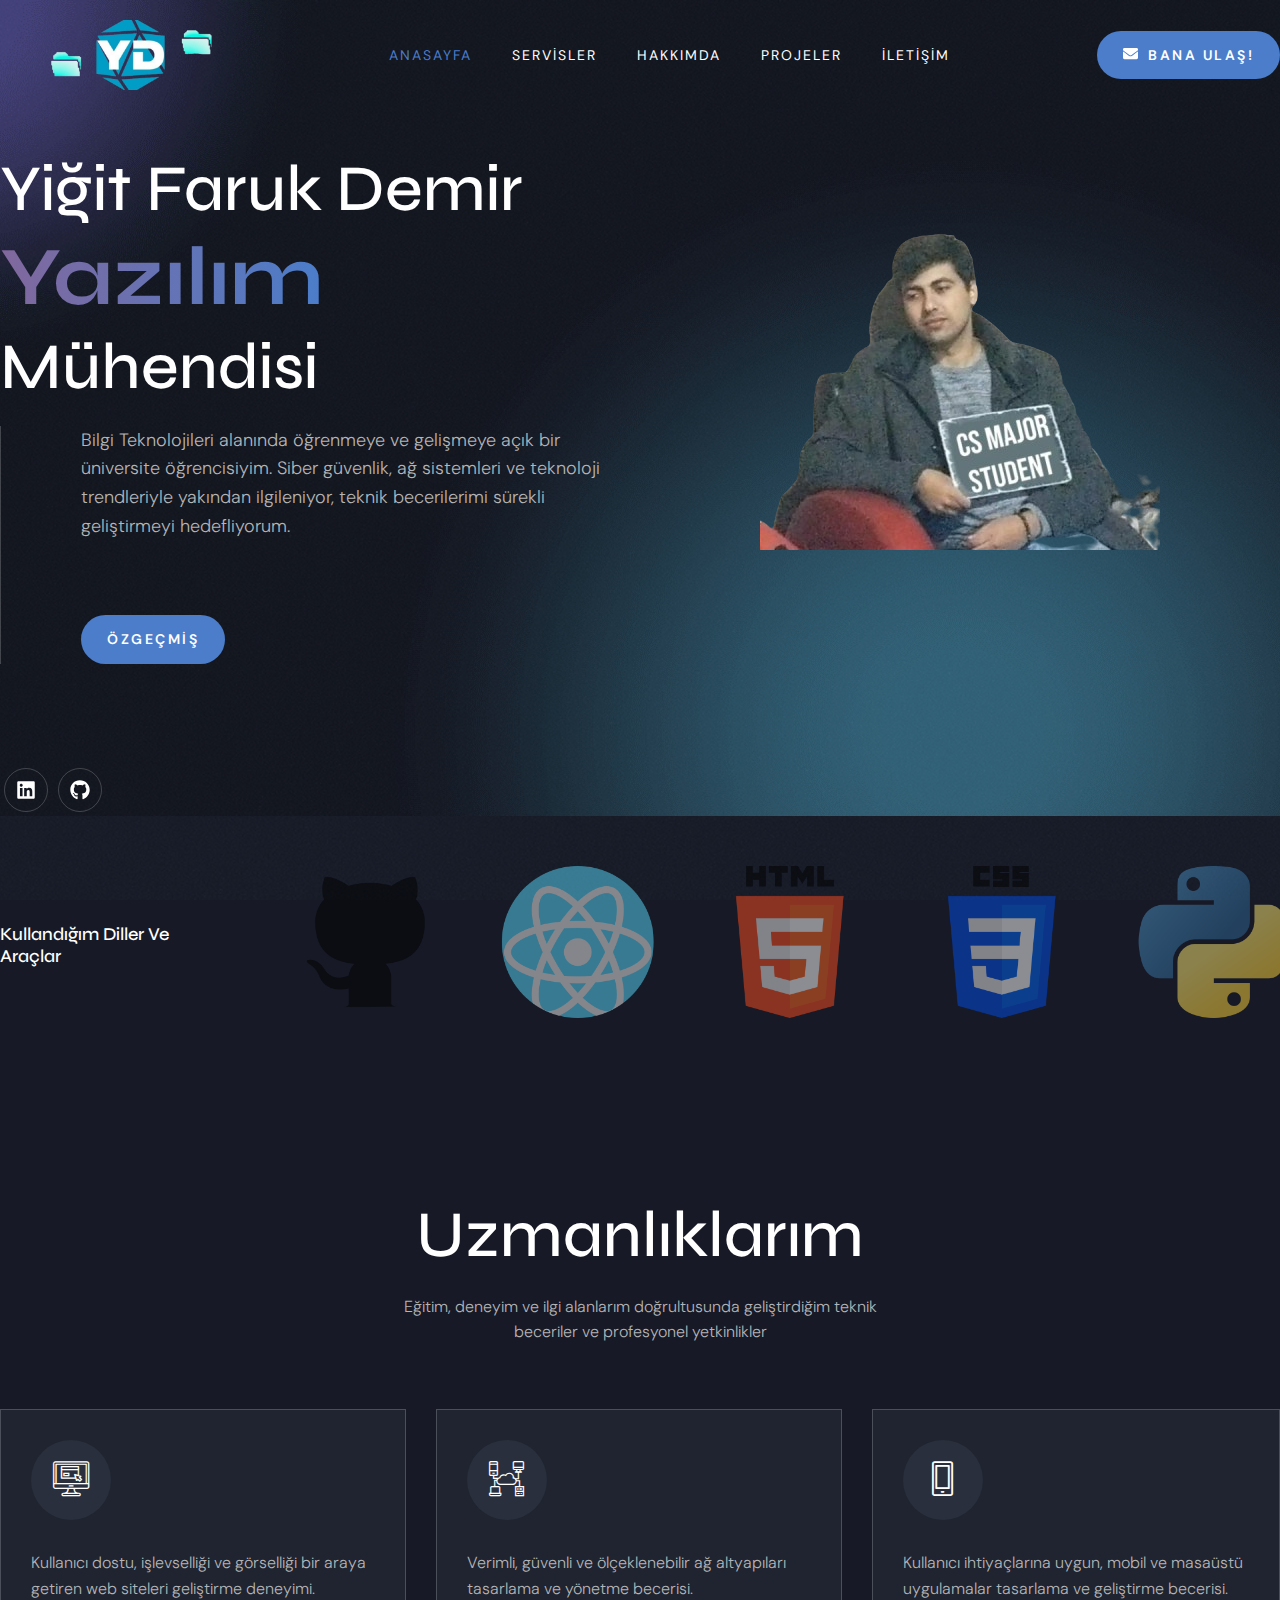
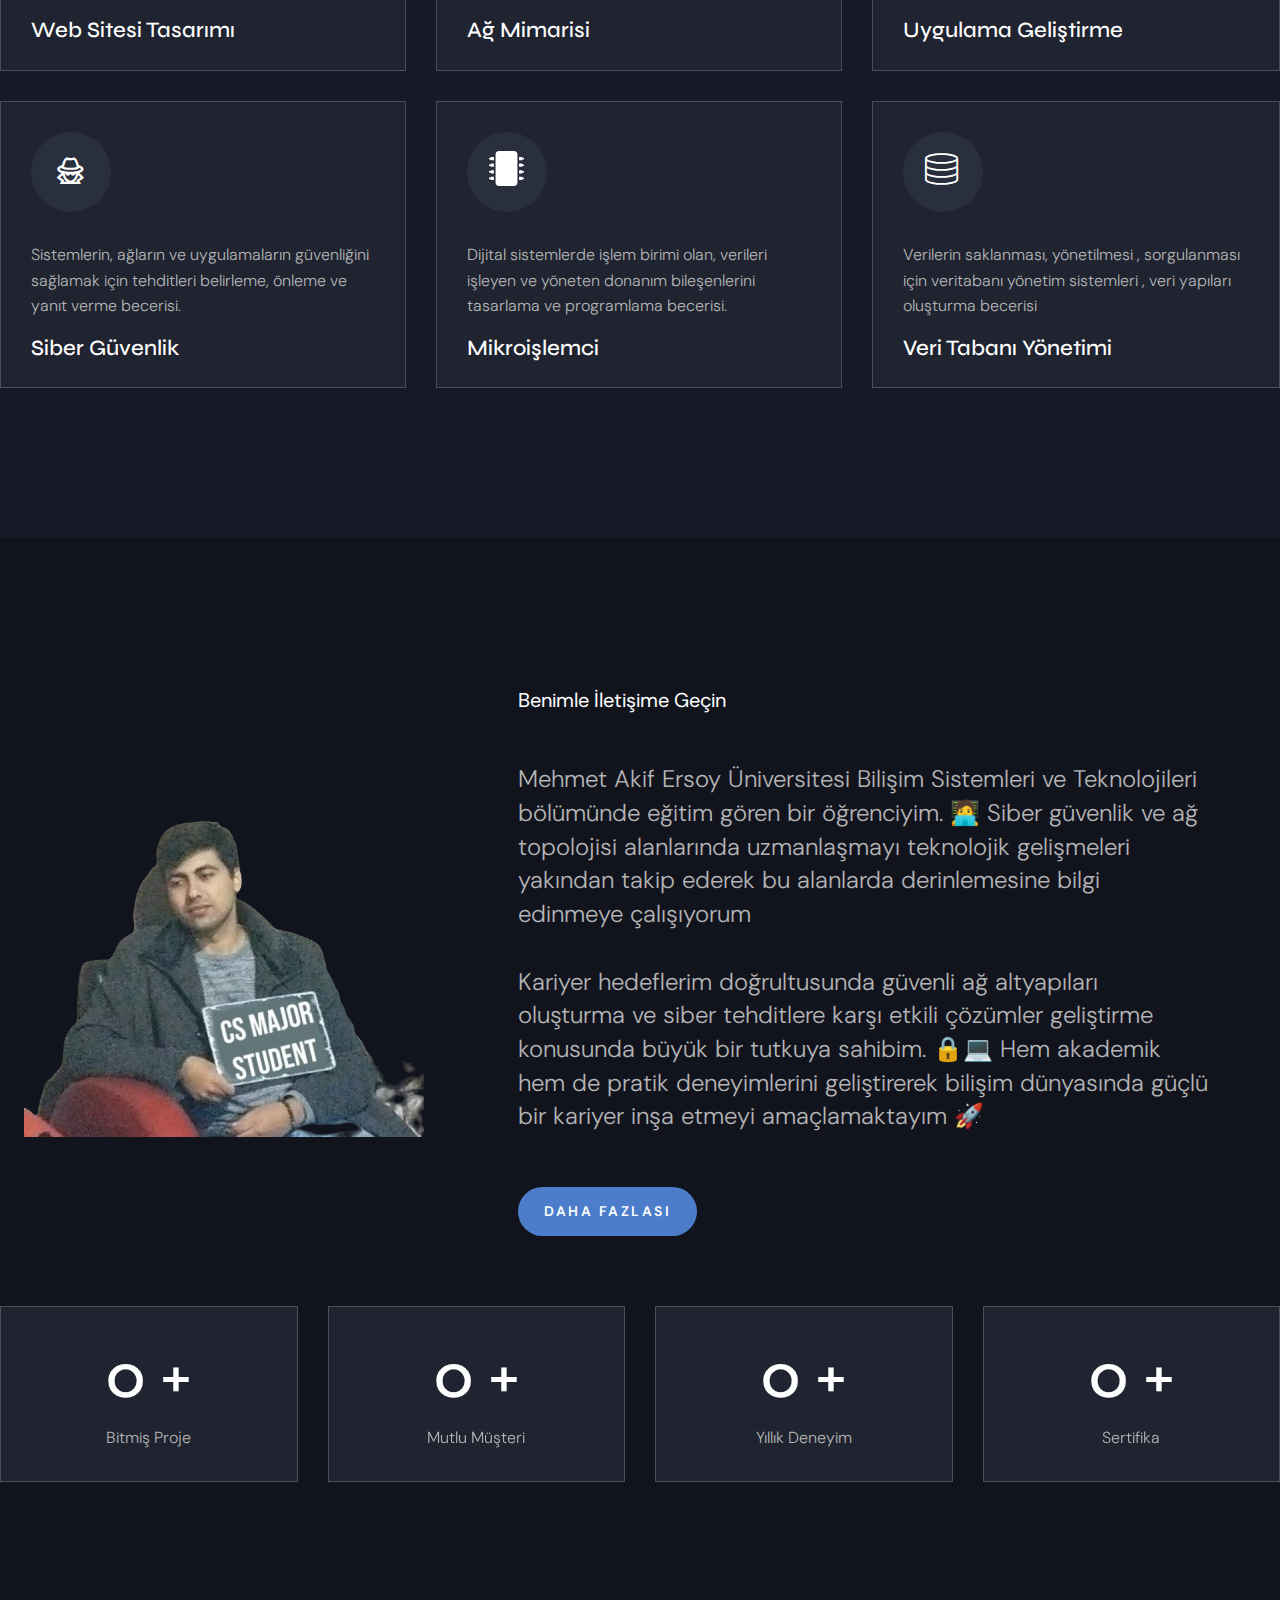
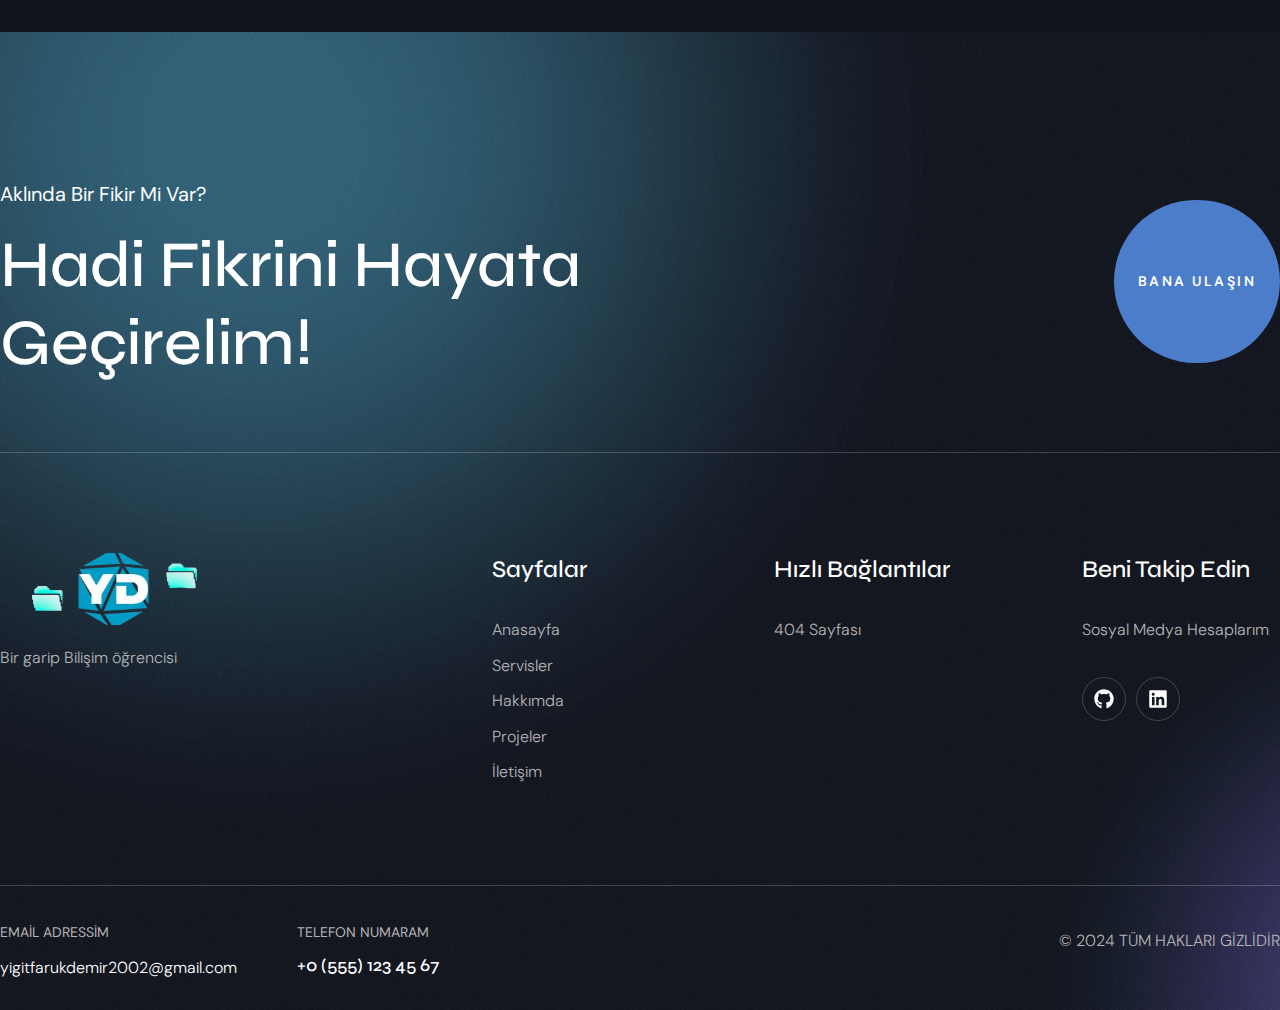
<file: index.html>
<!DOCTYPE html>
<html lang="tr">
<head>
	<meta charset="UTF-8">
	<meta name="viewport" content="width=device-width, initial-scale=1.0">
		<title></title>
<meta name="robots" content="max-image-preview:large">
	<style>img:is([sizes="auto" i], [sizes^="auto," i]) { contain-intrinsic-size: 3000px 1500px }</style>
	<link rel="alternate" type="application/rss+xml" title=" &raquo; akışı" href="/feed/">
<link rel="alternate" type="application/rss+xml" title=" &raquo; yorum akışı" href="/comments/feed/">
<script>
window._wpemojiSettings = {"baseUrl":"https:\/\/s.w.org\/images\/core\/emoji\/15.0.3\/72x72\/","ext":".png","svgUrl":"https:\/\/s.w.org\/images\/core\/emoji\/15.0.3\/svg\/","svgExt":".svg","source":{"concatemoji":"\/wp-includes\/js\/wp-emoji-release.min.js?ver=6.7.1"}};
/*! This file is auto-generated */
!function(i,n){var o,s,e;function c(e){try{var t={supportTests:e,timestamp:(new Date).valueOf()};sessionStorage.setItem(o,JSON.stringify(t))}catch(e){}}function p(e,t,n){e.clearRect(0,0,e.canvas.width,e.canvas.height),e.fillText(t,0,0);var t=new Uint32Array(e.getImageData(0,0,e.canvas.width,e.canvas.height).data),r=(e.clearRect(0,0,e.canvas.width,e.canvas.height),e.fillText(n,0,0),new Uint32Array(e.getImageData(0,0,e.canvas.width,e.canvas.height).data));return t.every(function(e,t){return e===r[t]})}function u(e,t,n){switch(t){case"flag":return n(e,"🏳️‍⚧️","🏳️​⚧️")?!1:!n(e,"🇺🇳","🇺​🇳")&&!n(e,"🏴󠁧󠁢󠁥󠁮󠁧󠁿","🏴​󠁧​󠁢​󠁥​󠁮​󠁧​󠁿");case"emoji":return!n(e,"🐦‍⬛","🐦​⬛")}return!1}function f(e,t,n){var r="undefined"!=typeof WorkerGlobalScope&&self instanceof WorkerGlobalScope?new OffscreenCanvas(300,150):i.createElement("canvas"),a=r.getContext("2d",{willReadFrequently:!0}),o=(a.textBaseline="top",a.font="600 32px Arial",{});return e.forEach(function(e){o[e]=t(a,e,n)}),o}function t(e){var t=i.createElement("script");t.src=e,t.defer=!0,i.head.appendChild(t)}"undefined"!=typeof Promise&&(o="wpEmojiSettingsSupports",s=["flag","emoji"],n.supports={everything:!0,everythingExceptFlag:!0},e=new Promise(function(e){i.addEventListener("DOMContentLoaded",e,{once:!0})}),new Promise(function(t){var n=function(){try{var e=JSON.parse(sessionStorage.getItem(o));if("object"==typeof e&&"number"==typeof e.timestamp&&(new Date).valueOf()<e.timestamp+604800&&"object"==typeof e.supportTests)return e.supportTests}catch(e){}return null}();if(!n){if("undefined"!=typeof Worker&&"undefined"!=typeof OffscreenCanvas&&"undefined"!=typeof URL&&URL.createObjectURL&&"undefined"!=typeof Blob)try{var e="postMessage("+f.toString()+"("+[JSON.stringify(s),u.toString(),p.toString()].join(",")+"));",r=new Blob([e],{type:"text/javascript"}),a=new Worker(URL.createObjectURL(r),{name:"wpTestEmojiSupports"});return void(a.onmessage=function(e){c(n=e.data),a.terminate(),t(n)})}catch(e){}c(n=f(s,u,p))}t(n)}).then(function(e){for(var t in e)n.supports[t]=e[t],n.supports.everything=n.supports.everything&&n.supports[t],"flag"!==t&&(n.supports.everythingExceptFlag=n.supports.everythingExceptFlag&&n.supports[t]);n.supports.everythingExceptFlag=n.supports.everythingExceptFlag&&!n.supports.flag,n.DOMReady=!1,n.readyCallback=function(){n.DOMReady=!0}}).then(function(){return e}).then(function(){var e;n.supports.everything||(n.readyCallback(),(e=n.source||{}).concatemoji?t(e.concatemoji):e.wpemoji&&e.twemoji&&(t(e.twemoji),t(e.wpemoji)))}))}((window,document),window._wpemojiSettings);
</script>
<link rel="stylesheet" id="font-awesome-5-all-css" href="/wp-content/plugins/elementor/assets/lib/font-awesome/css/all.min.css?ver=3.25.10" media="all">
<link rel="stylesheet" id="font-awesome-4-shim-css" href="/wp-content/plugins/elementor/assets/lib/font-awesome/css/v4-shims.min.css?ver=3.25.10" media="all">
<link rel="stylesheet" id="elementor-frontend-css" href="/wp-content/plugins/elementor/assets/css/frontend.min.css?ver=3.25.10" media="all">
<link rel="stylesheet" id="elementor-post-554-css" href="/wp-content/uploads/elementor/css/post-554.css?ver=1736115506" media="all">
<link rel="stylesheet" id="elementor-post-576-css" href="/wp-content/uploads/elementor/css/post-576.css?ver=1736115506" media="all">
<link rel="stylesheet" id="hfe-widgets-style-css" href="/wp-content/plugins/header-footer-elementor/inc/widgets-css/frontend.css?ver=2.0.3" media="all">
<link rel="stylesheet" id="jkit-elements-main-css" href="/wp-content/plugins/jeg-elementor-kit/assets/css/elements/main.css?ver=2.6.11" media="all">
<style id="wp-emoji-styles-inline-css">img.wp-smiley, img.emoji {
		display: inline !important;
		border: none !important;
		box-shadow: none !important;
		height: 1em !important;
		width: 1em !important;
		margin: 0 0.07em !important;
		vertical-align: -0.1em !important;
		background: none !important;
		padding: 0 !important;
	}</style>
<style id="global-styles-inline-css">:root{--wp--preset--aspect-ratio--square: 1;--wp--preset--aspect-ratio--4-3: 4/3;--wp--preset--aspect-ratio--3-4: 3/4;--wp--preset--aspect-ratio--3-2: 3/2;--wp--preset--aspect-ratio--2-3: 2/3;--wp--preset--aspect-ratio--16-9: 16/9;--wp--preset--aspect-ratio--9-16: 9/16;--wp--preset--color--black: #000000;--wp--preset--color--cyan-bluish-gray: #abb8c3;--wp--preset--color--white: #ffffff;--wp--preset--color--pale-pink: #f78da7;--wp--preset--color--vivid-red: #cf2e2e;--wp--preset--color--luminous-vivid-orange: #ff6900;--wp--preset--color--luminous-vivid-amber: #fcb900;--wp--preset--color--light-green-cyan: #7bdcb5;--wp--preset--color--vivid-green-cyan: #00d084;--wp--preset--color--pale-cyan-blue: #8ed1fc;--wp--preset--color--vivid-cyan-blue: #0693e3;--wp--preset--color--vivid-purple: #9b51e0;--wp--preset--gradient--vivid-cyan-blue-to-vivid-purple: linear-gradient(135deg,rgba(6,147,227,1) 0%,rgb(155,81,224) 100%);--wp--preset--gradient--light-green-cyan-to-vivid-green-cyan: linear-gradient(135deg,rgb(122,220,180) 0%,rgb(0,208,130) 100%);--wp--preset--gradient--luminous-vivid-amber-to-luminous-vivid-orange: linear-gradient(135deg,rgba(252,185,0,1) 0%,rgba(255,105,0,1) 100%);--wp--preset--gradient--luminous-vivid-orange-to-vivid-red: linear-gradient(135deg,rgba(255,105,0,1) 0%,rgb(207,46,46) 100%);--wp--preset--gradient--very-light-gray-to-cyan-bluish-gray: linear-gradient(135deg,rgb(238,238,238) 0%,rgb(169,184,195) 100%);--wp--preset--gradient--cool-to-warm-spectrum: linear-gradient(135deg,rgb(74,234,220) 0%,rgb(151,120,209) 20%,rgb(207,42,186) 40%,rgb(238,44,130) 60%,rgb(251,105,98) 80%,rgb(254,248,76) 100%);--wp--preset--gradient--blush-light-purple: linear-gradient(135deg,rgb(255,206,236) 0%,rgb(152,150,240) 100%);--wp--preset--gradient--blush-bordeaux: linear-gradient(135deg,rgb(254,205,165) 0%,rgb(254,45,45) 50%,rgb(107,0,62) 100%);--wp--preset--gradient--luminous-dusk: linear-gradient(135deg,rgb(255,203,112) 0%,rgb(199,81,192) 50%,rgb(65,88,208) 100%);--wp--preset--gradient--pale-ocean: linear-gradient(135deg,rgb(255,245,203) 0%,rgb(182,227,212) 50%,rgb(51,167,181) 100%);--wp--preset--gradient--electric-grass: linear-gradient(135deg,rgb(202,248,128) 0%,rgb(113,206,126) 100%);--wp--preset--gradient--midnight: linear-gradient(135deg,rgb(2,3,129) 0%,rgb(40,116,252) 100%);--wp--preset--font-size--small: 13px;--wp--preset--font-size--medium: 20px;--wp--preset--font-size--large: 36px;--wp--preset--font-size--x-large: 42px;--wp--preset--spacing--20: 0.44rem;--wp--preset--spacing--30: 0.67rem;--wp--preset--spacing--40: 1rem;--wp--preset--spacing--50: 1.5rem;--wp--preset--spacing--60: 2.25rem;--wp--preset--spacing--70: 3.38rem;--wp--preset--spacing--80: 5.06rem;--wp--preset--shadow--natural: 6px 6px 9px rgba(0, 0, 0, 0.2);--wp--preset--shadow--deep: 12px 12px 50px rgba(0, 0, 0, 0.4);--wp--preset--shadow--sharp: 6px 6px 0px rgba(0, 0, 0, 0.2);--wp--preset--shadow--outlined: 6px 6px 0px -3px rgba(255, 255, 255, 1), 6px 6px rgba(0, 0, 0, 1);--wp--preset--shadow--crisp: 6px 6px 0px rgba(0, 0, 0, 1);}:root { --wp--style--global--content-size: 800px;--wp--style--global--wide-size: 1200px; }:where(body) { margin: 0; }.wp-site-blocks > .alignleft { float: left; margin-right: 2em; }.wp-site-blocks > .alignright { float: right; margin-left: 2em; }.wp-site-blocks > .aligncenter { justify-content: center; margin-left: auto; margin-right: auto; }:where(.wp-site-blocks) > * { margin-block-start: 24px; margin-block-end: 0; }:where(.wp-site-blocks) > :first-child { margin-block-start: 0; }:where(.wp-site-blocks) > :last-child { margin-block-end: 0; }:root { --wp--style--block-gap: 24px; }:root :where(.is-layout-flow) > :first-child{margin-block-start: 0;}:root :where(.is-layout-flow) > :last-child{margin-block-end: 0;}:root :where(.is-layout-flow) > *{margin-block-start: 24px;margin-block-end: 0;}:root :where(.is-layout-constrained) > :first-child{margin-block-start: 0;}:root :where(.is-layout-constrained) > :last-child{margin-block-end: 0;}:root :where(.is-layout-constrained) > *{margin-block-start: 24px;margin-block-end: 0;}:root :where(.is-layout-flex){gap: 24px;}:root :where(.is-layout-grid){gap: 24px;}.is-layout-flow > .alignleft{float: left;margin-inline-start: 0;margin-inline-end: 2em;}.is-layout-flow > .alignright{float: right;margin-inline-start: 2em;margin-inline-end: 0;}.is-layout-flow > .aligncenter{margin-left: auto !important;margin-right: auto !important;}.is-layout-constrained > .alignleft{float: left;margin-inline-start: 0;margin-inline-end: 2em;}.is-layout-constrained > .alignright{float: right;margin-inline-start: 2em;margin-inline-end: 0;}.is-layout-constrained > .aligncenter{margin-left: auto !important;margin-right: auto !important;}.is-layout-constrained > :where(:not(.alignleft):not(.alignright):not(.alignfull)){max-width: var(--wp--style--global--content-size);margin-left: auto !important;margin-right: auto !important;}.is-layout-constrained > .alignwide{max-width: var(--wp--style--global--wide-size);}body .is-layout-flex{display: flex;}.is-layout-flex{flex-wrap: wrap;align-items: center;}.is-layout-flex > :is(*, div){margin: 0;}body .is-layout-grid{display: grid;}.is-layout-grid > :is(*, div){margin: 0;}body{padding-top: 0px;padding-right: 0px;padding-bottom: 0px;padding-left: 0px;}a:where(:not(.wp-element-button)){text-decoration: underline;}:root :where(.wp-element-button, .wp-block-button__link){background-color: #32373c;border-width: 0;color: #fff;font-family: inherit;font-size: inherit;line-height: inherit;padding: calc(0.667em + 2px) calc(1.333em + 2px);text-decoration: none;}.has-black-color{color: var(--wp--preset--color--black) !important;}.has-cyan-bluish-gray-color{color: var(--wp--preset--color--cyan-bluish-gray) !important;}.has-white-color{color: var(--wp--preset--color--white) !important;}.has-pale-pink-color{color: var(--wp--preset--color--pale-pink) !important;}.has-vivid-red-color{color: var(--wp--preset--color--vivid-red) !important;}.has-luminous-vivid-orange-color{color: var(--wp--preset--color--luminous-vivid-orange) !important;}.has-luminous-vivid-amber-color{color: var(--wp--preset--color--luminous-vivid-amber) !important;}.has-light-green-cyan-color{color: var(--wp--preset--color--light-green-cyan) !important;}.has-vivid-green-cyan-color{color: var(--wp--preset--color--vivid-green-cyan) !important;}.has-pale-cyan-blue-color{color: var(--wp--preset--color--pale-cyan-blue) !important;}.has-vivid-cyan-blue-color{color: var(--wp--preset--color--vivid-cyan-blue) !important;}.has-vivid-purple-color{color: var(--wp--preset--color--vivid-purple) !important;}.has-black-background-color{background-color: var(--wp--preset--color--black) !important;}.has-cyan-bluish-gray-background-color{background-color: var(--wp--preset--color--cyan-bluish-gray) !important;}.has-white-background-color{background-color: var(--wp--preset--color--white) !important;}.has-pale-pink-background-color{background-color: var(--wp--preset--color--pale-pink) !important;}.has-vivid-red-background-color{background-color: var(--wp--preset--color--vivid-red) !important;}.has-luminous-vivid-orange-background-color{background-color: var(--wp--preset--color--luminous-vivid-orange) !important;}.has-luminous-vivid-amber-background-color{background-color: var(--wp--preset--color--luminous-vivid-amber) !important;}.has-light-green-cyan-background-color{background-color: var(--wp--preset--color--light-green-cyan) !important;}.has-vivid-green-cyan-background-color{background-color: var(--wp--preset--color--vivid-green-cyan) !important;}.has-pale-cyan-blue-background-color{background-color: var(--wp--preset--color--pale-cyan-blue) !important;}.has-vivid-cyan-blue-background-color{background-color: var(--wp--preset--color--vivid-cyan-blue) !important;}.has-vivid-purple-background-color{background-color: var(--wp--preset--color--vivid-purple) !important;}.has-black-border-color{border-color: var(--wp--preset--color--black) !important;}.has-cyan-bluish-gray-border-color{border-color: var(--wp--preset--color--cyan-bluish-gray) !important;}.has-white-border-color{border-color: var(--wp--preset--color--white) !important;}.has-pale-pink-border-color{border-color: var(--wp--preset--color--pale-pink) !important;}.has-vivid-red-border-color{border-color: var(--wp--preset--color--vivid-red) !important;}.has-luminous-vivid-orange-border-color{border-color: var(--wp--preset--color--luminous-vivid-orange) !important;}.has-luminous-vivid-amber-border-color{border-color: var(--wp--preset--color--luminous-vivid-amber) !important;}.has-light-green-cyan-border-color{border-color: var(--wp--preset--color--light-green-cyan) !important;}.has-vivid-green-cyan-border-color{border-color: var(--wp--preset--color--vivid-green-cyan) !important;}.has-pale-cyan-blue-border-color{border-color: var(--wp--preset--color--pale-cyan-blue) !important;}.has-vivid-cyan-blue-border-color{border-color: var(--wp--preset--color--vivid-cyan-blue) !important;}.has-vivid-purple-border-color{border-color: var(--wp--preset--color--vivid-purple) !important;}.has-vivid-cyan-blue-to-vivid-purple-gradient-background{background: var(--wp--preset--gradient--vivid-cyan-blue-to-vivid-purple) !important;}.has-light-green-cyan-to-vivid-green-cyan-gradient-background{background: var(--wp--preset--gradient--light-green-cyan-to-vivid-green-cyan) !important;}.has-luminous-vivid-amber-to-luminous-vivid-orange-gradient-background{background: var(--wp--preset--gradient--luminous-vivid-amber-to-luminous-vivid-orange) !important;}.has-luminous-vivid-orange-to-vivid-red-gradient-background{background: var(--wp--preset--gradient--luminous-vivid-orange-to-vivid-red) !important;}.has-very-light-gray-to-cyan-bluish-gray-gradient-background{background: var(--wp--preset--gradient--very-light-gray-to-cyan-bluish-gray) !important;}.has-cool-to-warm-spectrum-gradient-background{background: var(--wp--preset--gradient--cool-to-warm-spectrum) !important;}.has-blush-light-purple-gradient-background{background: var(--wp--preset--gradient--blush-light-purple) !important;}.has-blush-bordeaux-gradient-background{background: var(--wp--preset--gradient--blush-bordeaux) !important;}.has-luminous-dusk-gradient-background{background: var(--wp--preset--gradient--luminous-dusk) !important;}.has-pale-ocean-gradient-background{background: var(--wp--preset--gradient--pale-ocean) !important;}.has-electric-grass-gradient-background{background: var(--wp--preset--gradient--electric-grass) !important;}.has-midnight-gradient-background{background: var(--wp--preset--gradient--midnight) !important;}.has-small-font-size{font-size: var(--wp--preset--font-size--small) !important;}.has-medium-font-size{font-size: var(--wp--preset--font-size--medium) !important;}.has-large-font-size{font-size: var(--wp--preset--font-size--large) !important;}.has-x-large-font-size{font-size: var(--wp--preset--font-size--x-large) !important;}
:root :where(.wp-block-pullquote){font-size: 1.5em;line-height: 1.6;}</style>
<link rel="stylesheet" id="hfe-style-css" href="/wp-content/plugins/header-footer-elementor/assets/css/header-footer-elementor.css?ver=2.0.3" media="all">
<link rel="stylesheet" id="swiper-css" href="/wp-content/plugins/elementor/assets/lib/swiper/v8/css/swiper.min.css?ver=8.4.5" media="all">
<link rel="stylesheet" id="e-swiper-css" href="/wp-content/plugins/elementor/assets/css/conditionals/e-swiper.min.css?ver=3.25.10" media="all">
<link rel="stylesheet" id="elementor-post-243-css" href="/wp-content/uploads/elementor/css/post-243.css?ver=1736115506" media="all">
<link rel="stylesheet" id="elementor-post-236-css" href="/wp-content/uploads/elementor/css/post-236.css?ver=1736115507" media="all">
<link rel="stylesheet" id="cute-alert-css" href="/wp-content/plugins/metform/public/assets/lib/cute-alert/style.css?ver=3.9.1" media="all">
<link rel="stylesheet" id="text-editor-style-css" href="/wp-content/plugins/metform/public/assets/css/text-editor.css?ver=3.9.1" media="all">
<link rel="stylesheet" id="hello-elementor-css" href="/wp-content/themes/hello-elementor/style.min.css?ver=3.2.1" media="all">
<link rel="stylesheet" id="hello-elementor-theme-style-css" href="/wp-content/themes/hello-elementor/theme.min.css?ver=3.2.1" media="all">
<link rel="stylesheet" id="hello-elementor-header-footer-css" href="/wp-content/themes/hello-elementor/header-footer.min.css?ver=3.2.1" media="all">
<link rel="stylesheet" id="elementor-icons-ekiticons-css" href="/wp-content/plugins/elementskit-lite/modules/elementskit-icon-pack/assets/css/ekiticons.css?ver=3.3.3" media="all">
<link rel="stylesheet" id="hfe-icons-list-css" href="/wp-content/plugins/elementor/assets/css/widget-icon-list.min.css?ver=3.24.3" media="all">
<link rel="stylesheet" id="hfe-social-icons-css" href="/wp-content/plugins/elementor/assets/css/widget-social-icons.min.css?ver=3.24.0" media="all">
<link rel="stylesheet" id="hfe-social-share-icons-brands-css" href="/wp-content/plugins/elementor/assets/lib/font-awesome/css/brands.css?ver=5.15.3" media="all">
<link rel="stylesheet" id="hfe-social-share-icons-fontawesome-css" href="/wp-content/plugins/elementor/assets/lib/font-awesome/css/fontawesome.css?ver=5.15.3" media="all">
<link rel="stylesheet" id="hfe-nav-menu-icons-css" href="/wp-content/plugins/elementor/assets/lib/font-awesome/css/solid.css?ver=5.15.3" media="all">
<link rel="stylesheet" id="ekit-widget-styles-css" href="/wp-content/plugins/elementskit-lite/widgets/init/assets/css/widget-styles.css?ver=3.3.3" media="all">
<link rel="stylesheet" id="ekit-responsive-css" href="/wp-content/plugins/elementskit-lite/widgets/init/assets/css/responsive.css?ver=3.3.3" media="all">
<link rel="stylesheet" id="eael-general-css" href="/wp-content/plugins/essential-addons-for-elementor-lite/assets/front-end/css/view/general.min.css?ver=6.0.13" media="all">
<link rel="stylesheet" id="google-fonts-1-css" href="https://fonts.googleapis.com/css?family=Syne%3A100%2C100italic%2C200%2C200italic%2C300%2C300italic%2C400%2C400italic%2C500%2C500italic%2C600%2C600italic%2C700%2C700italic%2C800%2C800italic%2C900%2C900italic%7CDM+Sans%3A100%2C100italic%2C200%2C200italic%2C300%2C300italic%2C400%2C400italic%2C500%2C500italic%2C600%2C600italic%2C700%2C700italic%2C800%2C800italic%2C900%2C900italic&#038;display=swap&#038;subset=latin-ext&#038;ver=6.7.1" media="all">
<link rel="stylesheet" id="elementor-icons-jkiticon-css" href="/wp-content/plugins/jeg-elementor-kit/assets/fonts/jkiticon/jkiticon.css?ver=2.6.11" media="all">
<link rel="preconnect" href="https://fonts.gstatic.com/" crossorigin>
<script src="/wp-content/plugins/elementor/assets/lib/font-awesome/js/v4-shims.min.js?ver=3.25.10" id="font-awesome-4-shim-js"></script>
<script src="/wp-includes/js/jquery/jquery.min.js?ver=3.7.1" id="jquery-core-js"></script>
<script src="/wp-includes/js/jquery/jquery-migrate.min.js?ver=3.4.1" id="jquery-migrate-js"></script>
<script id="jquery-js-after">!function($){"use strict";$(document).ready(function(){$(this).scrollTop()>100&&$(".hfe-scroll-to-top-wrap").removeClass("hfe-scroll-to-top-hide"),$(window).scroll(function(){$(this).scrollTop()<100?$(".hfe-scroll-to-top-wrap").fadeOut(300):$(".hfe-scroll-to-top-wrap").fadeIn(300)}),$(".hfe-scroll-to-top-wrap").on("click",function(){$("html, body").animate({scrollTop:0},300);return!1})})}(jQuery);</script>
<link rel="https://api.w.org/" href="/wp-json/">
<link rel="alternate" title="JSON" type="application/json" href="/wp-json/wp/v2/pages/236">
<link rel="EditURI" type="application/rsd+xml" title="RSD" href="/xmlrpc.php?rsd">
<meta name="generator" content="WordPress 6.7.1">
<link rel="canonical" href="/">
<link rel="shortlink" href="/">
<link rel="alternate" title="oEmbed (JSON)" type="application/json+oembed" href="/wp-json/oembed/1.0/embed?url=%2F">
<link rel="alternate" title="oEmbed (XML)" type="text/xml+oembed" href="/wp-json/oembed/1.0/embed?url=%2F#038;format=xml">
<meta name="generator" content="Elementor 3.25.10; features: e_font_icon_svg, additional_custom_breakpoints, e_optimized_control_loading, e_element_cache; settings: css_print_method-external, google_font-enabled, font_display-swap">
			<style>.e-con.e-parent:nth-of-type(n+4):not(.e-lazyloaded):not(.e-no-lazyload),
				.e-con.e-parent:nth-of-type(n+4):not(.e-lazyloaded):not(.e-no-lazyload) * {
					background-image: none !important;
				}
				@media screen and (max-height: 1024px) {
					.e-con.e-parent:nth-of-type(n+3):not(.e-lazyloaded):not(.e-no-lazyload),
					.e-con.e-parent:nth-of-type(n+3):not(.e-lazyloaded):not(.e-no-lazyload) * {
						background-image: none !important;
					}
				}
				@media screen and (max-height: 640px) {
					.e-con.e-parent:nth-of-type(n+2):not(.e-lazyloaded):not(.e-no-lazyload),
					.e-con.e-parent:nth-of-type(n+2):not(.e-lazyloaded):not(.e-no-lazyload) * {
						background-image: none !important;
					}
				}</style>
			</head>
<body class="home page-template page-template-elementor_header_footer page page-id-236 wp-embed-responsive ehf-template-hello-elementor ehf-stylesheet-hello-elementor jkit-color-scheme elementor-default elementor-template-full-width elementor-kit-243 elementor-page elementor-page-236">
<div class="ekit-template-content-markup ekit-template-content-header ekit-template-content-theme-support">
		<div data-elementor-type="wp-post" data-elementor-id="554" class="elementor elementor-554">
				<div class="elementor-element elementor-element-571a8322 e-flex e-con-boxed e-con e-parent" data-id="571a8322" data-element_type="container">
					<div class="e-con-inner">
		<div class="elementor-element elementor-element-4e1b2371 e-con-full e-flex e-con e-child" data-id="4e1b2371" data-element_type="container">
				<div class="elementor-element elementor-element-43db1107 elementor-widget__width-initial elementor-widget elementor-widget-image" data-id="43db1107" data-element_type="widget" data-widget_type="image.default">
				<div class="elementor-widget-container">
													<img fetchpriority="high" width="706" height="226" src="/wp-content/uploads/2025/01/WhatsApp_Gorsel_2025-01-05_saat_23.57.09_58244b3a-removebg-preview-1.png" class="attachment-full size-full wp-image-584" alt="" decoding="async" srcset="/wp-content/uploads/2025/01/WhatsApp_Gorsel_2025-01-05_saat_23.57.09_58244b3a-removebg-preview-1.png 706w, /wp-content/uploads/2025/01/WhatsApp_Gorsel_2025-01-05_saat_23.57.09_58244b3a-removebg-preview-1-300x96.png 300w" sizes="(max-width: 706px) 100vw, 706px">													</div>
				</div>
				<div class="elementor-element elementor-element-7ecd8b9a elementor-widget elementor-widget-jkit_nav_menu" data-id="7ecd8b9a" data-element_type="widget" data-settings="{&quot;st_submenu_item_text_hover_bg_background_background&quot;:&quot;classic&quot;}" data-widget_type="jkit_nav_menu.default">
				<div class="elementor-widget-container">
			<div class="jeg-elementor-kit jkit-nav-menu break-point-tablet submenu-click-title jeg_module_236__677b05330ac28" data-item-indicator="&lt;i aria-hidden=&quot;true&quot; class=&quot;jki jki-angle-down-solid&quot;&gt;&lt;/i&gt;">
<button aria-label="open-menu" class="jkit-hamburger-menu"><i aria-hidden="true" class="jki jki-bars-solid"></i></button>
        <div class="jkit-menu-wrapper">
<div class="jkit-menu-container"><ul id="menu-menu" class="jkit-menu jkit-menu-direction-flex jkit-submenu-position-top">
<li id="menu-item-561" class="menu-item menu-item-type-post_type menu-item-object-page menu-item-home current-menu-item page_item page-item-236 current_page_item menu-item-561"><a href="/" aria-current="page">Anasayfa</a></li>
<li id="menu-item-565" class="menu-item menu-item-type-post_type menu-item-object-page menu-item-565"><a href="/servisler/">Servisler</a></li>
<li id="menu-item-562" class="menu-item menu-item-type-post_type menu-item-object-page menu-item-562"><a href="/hakkimda/">Hakkımda</a></li>
<li id="menu-item-564" class="menu-item menu-item-type-post_type menu-item-object-page menu-item-564"><a href="/projeler/">Projeler</a></li>
<li id="menu-item-563" class="menu-item menu-item-type-post_type menu-item-object-page menu-item-563"><a href="/iletisim/">İletişim</a></li>
</ul></div>
            <div class="jkit-nav-identity-panel">
                <div class="jkit-nav-site-title"><a class="jkit-nav-logo" aria-label="Home Link"><img width="706" height="226" src="/wp-content/uploads/2024/12/Logo-1-1.png" class="attachment-full size-full" alt="" decoding="async" srcset="/wp-content/uploads/2024/12/Logo-1-1.png 706w, /wp-content/uploads/2024/12/Logo-1-1-300x96.png 300w" sizes="(max-width: 706px) 100vw, 706px"></a></div>
                <button aria-label="close-menu" class="jkit-close-menu"><svg aria-hidden="true" class="e-font-icon-svg e-far-times-circle" viewbox="0 0 512 512" xmlns="http://www.w3.org/2000/svg"><path d="M256 8C119 8 8 119 8 256s111 248 248 248 248-111 248-248S393 8 256 8zm0 448c-110.5 0-200-89.5-200-200S145.5 56 256 56s200 89.5 200 200-89.5 200-200 200zm101.8-262.2L295.6 256l62.2 62.2c4.7 4.7 4.7 12.3 0 17l-22.6 22.6c-4.7 4.7-12.3 4.7-17 0L256 295.6l-62.2 62.2c-4.7 4.7-12.3 4.7-17 0l-22.6-22.6c-4.7-4.7-4.7-12.3 0-17l62.2-62.2-62.2-62.2c-4.7-4.7-4.7-12.3 0-17l22.6-22.6c4.7-4.7 12.3-4.7 17 0l62.2 62.2 62.2-62.2c4.7-4.7 12.3-4.7 17 0l22.6 22.6c4.7 4.7 4.7 12.3 0 17z"></path></svg></button>
            </div>
        </div>
        <div class="jkit-overlay"></div>
</div>		</div>
				</div>
				<div class="elementor-element elementor-element-20e62aa5 elementor-hidden-tablet elementor-hidden-mobile elementor-widget elementor-widget-jkit_button" data-id="20e62aa5" data-element_type="widget" data-widget_type="jkit_button.default">
				<div class="elementor-widget-container">
			<div class="jeg-elementor-kit jkit-button  icon-position-before jeg_module_236_1_677b0533138fa"><a href="/iletisim/" class="jkit-button-wrapper"><svg viewbox="0 0 512 512" xmlns="http://www.w3.org/2000/svg"><path d="M502.3 190.8c3.9-3.1 9.7-.2 9.7 4.7V400c0 26.5-21.5 48-48 48H48c-26.5 0-48-21.5-48-48V195.6c0-5 5.7-7.8 9.7-4.7 22.4 17.4 52.1 39.5 154.1 113.6 21.1 15.4 56.7 47.8 92.2 47.6 35.7.3 72-32.8 92.3-47.6 102-74.1 131.6-96.3 154-113.7zM256 320c23.2.4 56.6-29.2 73.4-41.4 132.7-96.3 142.8-104.7 173.4-128.7 5.8-4.5 9.2-11.5 9.2-18.9v-19c0-26.5-21.5-48-48-48H48C21.5 64 0 85.5 0 112v19c0 7.4 3.4 14.3 9.2 18.9 30.6 23.9 40.7 32.4 173.4 128.7 16.8 12.2 50.2 41.8 73.4 41.4z"></path></svg>BANA ULAŞ!</a></div>		</div>
				</div>
				</div>
					</div>
				</div>
				</div>
		</div>
		<div data-elementor-type="wp-page" data-elementor-id="236" class="elementor elementor-236">
				<div class="elementor-element elementor-element-1d68c292 e-flex e-con-boxed e-con e-parent" data-id="1d68c292" data-element_type="container" data-settings="{&quot;background_background&quot;:&quot;classic&quot;}">
					<div class="e-con-inner">
		<div class="elementor-element elementor-element-58bf4de6 e-flex e-con-boxed e-con e-child" data-id="58bf4de6" data-element_type="container">
					<div class="e-con-inner">
				<div class="elementor-element elementor-element-12ac1f37 elementor-widget elementor-widget-heading" data-id="12ac1f37" data-element_type="widget" data-widget_type="heading.default">
				<div class="elementor-widget-container">
			<h1 class="elementor-heading-title elementor-size-default">Yiğit Faruk Demir</h1>		</div>
				</div>
				<div class="elementor-element elementor-element-4dfdc461 elementor-widget elementor-widget-jkit_animated_text" data-id="4dfdc461" data-element_type="widget" data-widget_type="jkit_animated_text.default">
				<div class="elementor-widget-container">
			<div class="jeg-elementor-kit jkit-animated-text jeg_module_236_2_677b05332f563" data-style="rotating" data-text="Yazılım,Ağ‎‎‎     ‎‎‎‎‎‎‎     " data-rotate="slide-up" data-delay="2500"><h1 class="animated-text">
<span class="normal-text style-color"></span><span class="dynamic-wrapper style-gradient"><span class="dynamic-text">Yazılım</span><span class="dynamic-text">Ağ‎‎‎     ‎‎‎‎‎‎‎     </span></span><span class="normal-text style-color"></span>
</h1></div>		</div>
				</div>
		<div class="elementor-element elementor-element-4c41c20e e-con-full e-flex e-con e-child" data-id="4c41c20e" data-element_type="container">
				<div class="elementor-element elementor-element-eb579da elementor-widget elementor-widget-heading" data-id="eb579da" data-element_type="widget" data-widget_type="heading.default">
				<div class="elementor-widget-container">
			<h1 class="elementor-heading-title elementor-size-default">Mühendisi</h1>		</div>
				</div>
				</div>
		<div class="elementor-element elementor-element-56d6688d e-flex e-con-boxed e-con e-child" data-id="56d6688d" data-element_type="container">
					<div class="e-con-inner">
				<div class="elementor-element elementor-element-a661a0e elementor-widget elementor-widget-text-editor" data-id="a661a0e" data-element_type="widget" data-widget_type="text-editor.default">
				<div class="elementor-widget-container">
							<p>Bilgi Teknolojileri alanında öğrenmeye ve gelişmeye açık bir üniversite öğrencisiyim. Siber güvenlik, ağ sistemleri ve teknoloji trendleriyle yakından ilgileniyor, teknik becerilerimi sürekli geliştirmeyi hedefliyorum.</p>						</div>
				</div>
				<div class="elementor-element elementor-element-9fb7cb2 elementor-widget elementor-widget-jkit_button" data-id="9fb7cb2" data-element_type="widget" data-widget_type="jkit_button.default">
				<div class="elementor-widget-container">
			<div class="jeg-elementor-kit jkit-button  icon-position-before jeg_module_236_3_677b05332fbcb"><a href="/wp-content/uploads/2025/01/YigitFarukDemir_Ozgecmis.docx" class="jkit-button-wrapper">Özgeçmiş</a></div>		</div>
				</div>
					</div>
				</div>
				<div class="elementor-element elementor-element-73867795 elementor-shape-circle e-grid-align-left elementor-grid-0 elementor-widget elementor-widget-social-icons" data-id="73867795" data-element_type="widget" data-widget_type="social-icons.default">
				<div class="elementor-widget-container">
					<div class="elementor-social-icons-wrapper elementor-grid">
							<span class="elementor-grid-item">
					<a class="elementor-icon elementor-social-icon elementor-social-icon-linkedin elementor-repeater-item-20651ff" href="https://www.linkedin.com/in/yiğit-faruk-demir-68b95a25b/" target="_blank">
						<span class="elementor-screen-only">Linkedin</span>
						<svg class="e-font-icon-svg e-fab-linkedin" viewbox="0 0 448 512" xmlns="http://www.w3.org/2000/svg"><path d="M416 32H31.9C14.3 32 0 46.5 0 64.3v383.4C0 465.5 14.3 480 31.9 480H416c17.6 0 32-14.5 32-32.3V64.3c0-17.8-14.4-32.3-32-32.3zM135.4 416H69V202.2h66.5V416zm-33.2-243c-21.3 0-38.5-17.3-38.5-38.5S80.9 96 102.2 96c21.2 0 38.5 17.3 38.5 38.5 0 21.3-17.2 38.5-38.5 38.5zm282.1 243h-66.4V312c0-24.8-.5-56.7-34.5-56.7-34.6 0-39.9 27-39.9 54.9V416h-66.4V202.2h63.7v29.2h.9c8.9-16.8 30.6-34.5 62.9-34.5 67.2 0 79.7 44.3 79.7 101.9V416z"></path></svg>					</a>
				</span>
							<span class="elementor-grid-item">
					<a class="elementor-icon elementor-social-icon elementor-social-icon-github elementor-repeater-item-4a42eda" href="https://github.com/YigitFarukDemir" target="_blank">
						<span class="elementor-screen-only">Github</span>
						<svg class="e-font-icon-svg e-fab-github" viewbox="0 0 496 512" xmlns="http://www.w3.org/2000/svg"><path d="M165.9 397.4c0 2-2.3 3.6-5.2 3.6-3.3.3-5.6-1.3-5.6-3.6 0-2 2.3-3.6 5.2-3.6 3-.3 5.6 1.3 5.6 3.6zm-31.1-4.5c-.7 2 1.3 4.3 4.3 4.9 2.6 1 5.6 0 6.2-2s-1.3-4.3-4.3-5.2c-2.6-.7-5.5.3-6.2 2.3zm44.2-1.7c-2.9.7-4.9 2.6-4.6 4.9.3 2 2.9 3.3 5.9 2.6 2.9-.7 4.9-2.6 4.6-4.6-.3-1.9-3-3.2-5.9-2.9zM244.8 8C106.1 8 0 113.3 0 252c0 110.9 69.8 205.8 169.5 239.2 12.8 2.3 17.3-5.6 17.3-12.1 0-6.2-.3-40.4-.3-61.4 0 0-70 15-84.7-29.8 0 0-11.4-29.1-27.8-36.6 0 0-22.9-15.7 1.6-15.4 0 0 24.9 2 38.6 25.8 21.9 38.6 58.6 27.5 72.9 20.9 2.3-16 8.8-27.1 16-33.7-55.9-6.2-112.3-14.3-112.3-110.5 0-27.5 7.6-41.3 23.6-58.9-2.6-6.5-11.1-33.3 2.6-67.9 20.9-6.5 69 27 69 27 20-5.6 41.5-8.5 62.8-8.5s42.8 2.9 62.8 8.5c0 0 48.1-33.6 69-27 13.7 34.7 5.2 61.4 2.6 67.9 16 17.7 25.8 31.5 25.8 58.9 0 96.5-58.9 104.2-114.8 110.5 9.2 7.9 17 22.9 17 46.4 0 33.7-.3 75.4-.3 83.6 0 6.5 4.6 14.4 17.3 12.1C428.2 457.8 496 362.9 496 252 496 113.3 383.5 8 244.8 8zM97.2 352.9c-1.3 1-1 3.3.7 5.2 1.6 1.6 3.9 2.3 5.2 1 1.3-1 1-3.3-.7-5.2-1.6-1.6-3.9-2.3-5.2-1zm-10.8-8.1c-.7 1.3.3 2.9 2.3 3.9 1.6 1 3.6.7 4.3-.7.7-1.3-.3-2.9-2.3-3.9-2-.6-3.6-.3-4.3.7zm32.4 35.6c-1.6 1.3-1 4.3 1.3 6.2 2.3 2.3 5.2 2.6 6.5 1 1.3-1.3.7-4.3-1.3-6.2-2.2-2.3-5.2-2.6-6.5-1zm-11.4-14.7c-1.6 1-1.6 3.6 0 5.9 1.6 2.3 4.3 3.3 5.6 2.3 1.6-1.3 1.6-3.9 0-6.2-1.4-2.3-4-3.3-5.6-2z"></path></svg>					</a>
				</span>
					</div>
				</div>
				</div>
					</div>
				</div>
		<div class="elementor-element elementor-element-e2f3388 e-flex e-con-boxed e-con e-child" data-id="e2f3388" data-element_type="container">
					<div class="e-con-inner">
				<div class="elementor-element elementor-element-23bbef54 elementor-widget elementor-widget-image" data-id="23bbef54" data-element_type="widget" data-widget_type="image.default">
				<div class="elementor-widget-container">
													<img decoding="async" width="400" height="400" src="/wp-content/uploads/2024/12/1734003265214.png" class="attachment-full size-full wp-image-349" alt="" srcset="/wp-content/uploads/2024/12/1734003265214.png 400w, /wp-content/uploads/2024/12/1734003265214-300x300.png 300w, /wp-content/uploads/2024/12/1734003265214-150x150.png 150w" sizes="(max-width: 400px) 100vw, 400px">													</div>
				</div>
					</div>
				</div>
					</div>
				</div>
		<div class="elementor-element elementor-element-5f6eec99 e-flex e-con-boxed e-con e-parent" data-id="5f6eec99" data-element_type="container" data-settings="{&quot;background_background&quot;:&quot;classic&quot;}">
					<div class="e-con-inner">
		<div class="elementor-element elementor-element-7b5758a6 e-flex e-con-boxed e-con e-child" data-id="7b5758a6" data-element_type="container">
					<div class="e-con-inner">
		<div class="elementor-element elementor-element-515b6276 e-con-full e-flex e-con e-child" data-id="515b6276" data-element_type="container">
		<div class="elementor-element elementor-element-3dbeec95 e-con-full e-flex e-con e-child" data-id="3dbeec95" data-element_type="container">
				<div class="elementor-element elementor-element-1dc4d799 elementor-widget elementor-widget-heading" data-id="1dc4d799" data-element_type="widget" data-widget_type="heading.default">
				<div class="elementor-widget-container">
			<h2 class="elementor-heading-title elementor-size-default">Kullandığım Diller Ve Araçlar</h2>		</div>
				</div>
				</div>
		<div class="elementor-element elementor-element-57689726 e-con-full e-flex e-con e-child" data-id="57689726" data-element_type="container">
				<div class="elementor-element elementor-element-1143237b elementor-widget__width-inherit elementor-widget elementor-widget-jkit_client_logo" data-id="1143237b" data-element_type="widget" data-widget_type="jkit_client_logo.default">
				<div class="elementor-widget-container">
			<div class="jeg-elementor-kit jkit-client-logo arrow-bottom-middle jeg_module_236_4_677b0533305cd" data-id="jeg_module_236_4_677b0533305cd" data-settings="{&quot;autoplay&quot;:true,&quot;autoplay_speed&quot;:3500,&quot;autoplay_hover_pause&quot;:false,&quot;show_navigation&quot;:false,&quot;navigation_left&quot;:&quot;&lt;span&gt;&lt;svg aria-hidden=\&quot;true\&quot; class=\&quot;e-font-icon-svg e-fas-angle-left\&quot; viewBox=\&quot;0 0 256 512\&quot; xmlns=\&quot;http:\/\/www.w3.org\/2000\/svg\&quot;&gt;&lt;path d=\&quot;M31.7 239l136-136c9.4-9.4 24.6-9.4 33.9 0l22.6 22.6c9.4 9.4 9.4 24.6 0 33.9L127.9 256l96.4 96.4c9.4 9.4 9.4 24.6 0 33.9L201.7 409c-9.4 9.4-24.6 9.4-33.9 0l-136-136c-9.5-9.4-9.5-24.6-.1-34z\&quot;&gt;&lt;\/path&gt;&lt;\/svg&gt;&lt;\/span&gt;&quot;,&quot;navigation_right&quot;:&quot;&lt;span&gt;&lt;svg aria-hidden=\&quot;true\&quot; class=\&quot;e-font-icon-svg e-fas-angle-right\&quot; viewBox=\&quot;0 0 256 512\&quot; xmlns=\&quot;http:\/\/www.w3.org\/2000\/svg\&quot;&gt;&lt;path d=\&quot;M224.3 273l-136 136c-9.4 9.4-24.6 9.4-33.9 0l-22.6-22.6c-9.4-9.4-9.4-24.6 0-33.9l96.4-96.4-96.4-96.4c-9.4-9.4-9.4-24.6 0-33.9L54.3 103c9.4-9.4 24.6-9.4 33.9 0l136 136c9.5 9.4 9.5 24.6.1 34z\&quot;&gt;&lt;\/path&gt;&lt;\/svg&gt;&lt;\/span&gt;&quot;,&quot;show_dots&quot;:false,&quot;arrow_position&quot;:&quot;bottom&quot;,&quot;responsive&quot;:{&quot;desktop&quot;:{&quot;items&quot;:&quot;5&quot;,&quot;margin&quot;:&quot;60&quot;,&quot;breakpoint&quot;:1025},&quot;tablet&quot;:{&quot;items&quot;:&quot;4&quot;,&quot;margin&quot;:&quot;60&quot;,&quot;breakpoint&quot;:768},&quot;mobile&quot;:{&quot;items&quot;:&quot;1&quot;,&quot;margin&quot;:&quot;60&quot;,&quot;breakpoint&quot;:0}}}"><div class="client-list"><div class="client-track">
<div class="client-slider item "><div class="image-list"><div class="content-image"><img loading="lazy" decoding="async" width="512" height="512" src="/wp-content/uploads/2024/12/github.png" class="main-image" alt="GitHub" url="/wp-content/uploads/2024/12/github.png" source="library" srcset="/wp-content/uploads/2024/12/github.png 512w, /wp-content/uploads/2024/12/github-300x300.png 300w, /wp-content/uploads/2024/12/github-150x150.png 150w" sizes="(max-width: 512px) 100vw, 512px"></div></div></div>
<div class="client-slider item "><div class="image-list"><div class="content-image"><img loading="lazy" decoding="async" width="512" height="512" src="/wp-content/uploads/2024/12/react.png" class="main-image" alt="React" url="/wp-content/uploads/2024/12/react.png" source="library" srcset="/wp-content/uploads/2024/12/react.png 512w, /wp-content/uploads/2024/12/react-300x300.png 300w, /wp-content/uploads/2024/12/react-150x150.png 150w" sizes="(max-width: 512px) 100vw, 512px"></div></div></div>
<div class="client-slider item "><div class="image-list"><div class="content-image"><img loading="lazy" decoding="async" width="512" height="512" src="/wp-content/uploads/2024/12/html-5.png" class="main-image" alt="Html" url="/wp-content/uploads/2024/12/html-5.png" source="library" srcset="/wp-content/uploads/2024/12/html-5.png 512w, /wp-content/uploads/2024/12/html-5-300x300.png 300w, /wp-content/uploads/2024/12/html-5-150x150.png 150w" sizes="(max-width: 512px) 100vw, 512px"></div></div></div>
<div class="client-slider item "><div class="image-list"><div class="content-image"><img loading="lazy" decoding="async" width="512" height="512" src="/wp-content/uploads/2024/12/css-3-1.png" class="main-image" alt="css" url="/wp-content/uploads/2024/12/css-3-1.png" source="library" srcset="/wp-content/uploads/2024/12/css-3-1.png 512w, /wp-content/uploads/2024/12/css-3-1-300x300.png 300w, /wp-content/uploads/2024/12/css-3-1-150x150.png 150w" sizes="(max-width: 512px) 100vw, 512px"></div></div></div>
<div class="client-slider item "><div class="image-list"><div class="content-image"><img loading="lazy" decoding="async" width="512" height="512" src="/wp-content/uploads/2024/12/python.png" class="main-image" alt="Python" url="/wp-content/uploads/2024/12/python.png" source="library" srcset="/wp-content/uploads/2024/12/python.png 512w, /wp-content/uploads/2024/12/python-300x300.png 300w, /wp-content/uploads/2024/12/python-150x150.png 150w" sizes="(max-width: 512px) 100vw, 512px"></div></div></div>
<div class="client-slider item "><div class="image-list"><div class="content-image"><img loading="lazy" decoding="async" width="512" height="512" src="/wp-content/uploads/2024/12/java-script.png" class="main-image" alt="java" url="/wp-content/uploads/2024/12/java-script.png" source="library" srcset="/wp-content/uploads/2024/12/java-script.png 512w, /wp-content/uploads/2024/12/java-script-300x300.png 300w, /wp-content/uploads/2024/12/java-script-150x150.png 150w" sizes="(max-width: 512px) 100vw, 512px"></div></div></div>
</div></div></div>		</div>
				</div>
				</div>
				</div>
					</div>
				</div>
		<div class="elementor-element elementor-element-27e48039 e-flex e-con-boxed e-con e-child" data-id="27e48039" data-element_type="container">
					<div class="e-con-inner">
				<div class="elementor-element elementor-element-5afaf494 elementor-widget elementor-widget-heading" data-id="5afaf494" data-element_type="widget" data-widget_type="heading.default">
				<div class="elementor-widget-container">
			<h2 class="elementor-heading-title elementor-size-default">Uzmanlıklarım</h2>		</div>
				</div>
				<div class="elementor-element elementor-element-1c84d6ab elementor-widget elementor-widget-text-editor" data-id="1c84d6ab" data-element_type="widget" data-widget_type="text-editor.default">
				<div class="elementor-widget-container">
							<p>Eğitim, deneyim ve ilgi alanlarım doğrultusunda geliştirdiğim teknik beceriler ve profesyonel yetkinlikler</p>						</div>
				</div>
					</div>
				</div>
		<div class="elementor-element elementor-element-36df935e e-flex e-con-boxed e-con e-child" data-id="36df935e" data-element_type="container">
					<div class="e-con-inner">
		<div class="elementor-element elementor-element-3de9431f e-con-full e-flex e-con e-child" data-id="3de9431f" data-element_type="container">
		<div class="elementor-element elementor-element-75abca22 e-flex e-con-boxed e-con e-child" data-id="75abca22" data-element_type="container">
					<div class="e-con-inner">
				<div class="elementor-element elementor-element-2c4371c9 jkit-equal-height-disable elementor-widget elementor-widget-jkit_icon_box" data-id="2c4371c9" data-element_type="widget" data-widget_type="jkit_icon_box.default">
				<div class="elementor-widget-container">
			<div class="jeg-elementor-kit jkit-icon-box icon-position-top elementor-animation- jeg_module_236_5_677b0533345a1"><div class="jkit-icon-box-wrapper hover-from-left">
<div class="icon-box icon-box-header elementor-animation-"><div class="icon style-color"><i aria-hidden="true" class="jki jki-Computer-light"></i></div></div>
<div class="icon-box icon-box-body">
                <h2 class="title"> Kullanıcı dostu, işlevselliği ve görselliği bir araya getiren web siteleri geliştirme deneyimi.</h2>
<p class="icon-box-description">Web Sitesi Tasarımı</p>
            </div>
            
            <div class="hover-watermark">
                
            </div>
</div></div>		</div>
				</div>
					</div>
				</div>
		<div class="elementor-element elementor-element-2f8f6294 e-flex e-con-boxed e-con e-child" data-id="2f8f6294" data-element_type="container">
					<div class="e-con-inner">
				<div class="elementor-element elementor-element-43c17a72 jkit-equal-height-disable elementor-widget elementor-widget-jkit_icon_box" data-id="43c17a72" data-element_type="widget" data-widget_type="jkit_icon_box.default">
				<div class="elementor-widget-container">
			<div class="jeg-elementor-kit jkit-icon-box icon-position-top elementor-animation- jeg_module_236_6_677b053334bc7"><div class="jkit-icon-box-wrapper hover-from-left">
<div class="icon-box icon-box-header elementor-animation-"><div class="icon style-color"><i aria-hidden="true" class="icon icon-computer"></i></div></div>
<div class="icon-box icon-box-body">
                <h2 class="title">Verimli, güvenli ve ölçeklenebilir ağ altyapıları tasarlama ve yönetme becerisi.</h2>
<p class="icon-box-description">Ağ Mimarisi</p>
            </div>
            
            <div class="hover-watermark">
                
            </div>
</div></div>		</div>
				</div>
					</div>
				</div>
				</div>
		<div class="elementor-element elementor-element-74f7a04d e-flex e-con-boxed e-con e-child" data-id="74f7a04d" data-element_type="container">
					<div class="e-con-inner">
		<div class="elementor-element elementor-element-118042be e-flex e-con-boxed e-con e-child" data-id="118042be" data-element_type="container">
					<div class="e-con-inner">
				<div class="elementor-element elementor-element-3111962 jkit-equal-height-disable elementor-widget elementor-widget-jkit_icon_box" data-id="3111962" data-element_type="widget" data-widget_type="jkit_icon_box.default">
				<div class="elementor-widget-container">
			<div class="jeg-elementor-kit jkit-icon-box icon-position-top elementor-animation- jeg_module_236_7_677b0533350eb"><div class="jkit-icon-box-wrapper hover-from-left">
<div class="icon-box icon-box-header elementor-animation-"><div class="icon style-color"><i aria-hidden="true" class="jki jki-smartphone-light"></i></div></div>
<div class="icon-box icon-box-body">
                <h2 class="title">Kullanıcı ihtiyaçlarına uygun, mobil ve masaüstü uygulamalar tasarlama ve geliştirme becerisi.</h2>
<p class="icon-box-description">Uygulama Geliştirme</p>
            </div>
            
            <div class="hover-watermark">
                
            </div>
</div></div>		</div>
				</div>
					</div>
				</div>
					</div>
				</div>
					</div>
				</div>
		<div class="elementor-element elementor-element-38aa5d6 e-con-full e-flex e-con e-child" data-id="38aa5d6" data-element_type="container">
		<div class="elementor-element elementor-element-6b2d07fe e-con-full e-flex e-con e-child" data-id="6b2d07fe" data-element_type="container">
		<div class="elementor-element elementor-element-3e552e44 e-flex e-con-boxed e-con e-child" data-id="3e552e44" data-element_type="container">
					<div class="e-con-inner">
				<div class="elementor-element elementor-element-6fc9dbf0 jkit-equal-height-disable elementor-widget elementor-widget-jkit_icon_box" data-id="6fc9dbf0" data-element_type="widget" data-widget_type="jkit_icon_box.default">
				<div class="elementor-widget-container">
			<div class="jeg-elementor-kit jkit-icon-box icon-position-top elementor-animation- jeg_module_236_8_677b053335bcd"><div class="jkit-icon-box-wrapper hover-from-left">
<div class="icon-box icon-box-header elementor-animation-"><div class="icon style-color"><i aria-hidden="true" class="jki jki-user-secret-solid"></i></div></div>
<div class="icon-box icon-box-body">
                <h2 class="title">Sistemlerin, ağların ve uygulamaların güvenliğini sağlamak için  tehditleri belirleme, önleme ve yanıt verme becerisi.</h2>
<p class="icon-box-description">Siber Güvenlik</p>
            </div>
            
            <div class="hover-watermark">
                
            </div>
</div></div>		</div>
				</div>
					</div>
				</div>
		<div class="elementor-element elementor-element-6559382 e-flex e-con-boxed e-con e-child" data-id="6559382" data-element_type="container">
					<div class="e-con-inner">
				<div class="elementor-element elementor-element-57e5a1be jkit-equal-height-disable elementor-widget elementor-widget-jkit_icon_box" data-id="57e5a1be" data-element_type="widget" data-widget_type="jkit_icon_box.default">
				<div class="elementor-widget-container">
			<div class="jeg-elementor-kit jkit-icon-box icon-position-top elementor-animation- jeg_module_236_9_677b0533361fd"><div class="jkit-icon-box-wrapper hover-from-left">
<div class="icon-box icon-box-header elementor-animation-"><div class="icon style-color"><svg aria-hidden="true" class="e-font-icon-svg e-fas-microchip" viewbox="0 0 512 512" xmlns="http://www.w3.org/2000/svg"><path d="M416 48v416c0 26.51-21.49 48-48 48H144c-26.51 0-48-21.49-48-48V48c0-26.51 21.49-48 48-48h224c26.51 0 48 21.49 48 48zm96 58v12a6 6 0 0 1-6 6h-18v6a6 6 0 0 1-6 6h-42V88h42a6 6 0 0 1 6 6v6h18a6 6 0 0 1 6 6zm0 96v12a6 6 0 0 1-6 6h-18v6a6 6 0 0 1-6 6h-42v-48h42a6 6 0 0 1 6 6v6h18a6 6 0 0 1 6 6zm0 96v12a6 6 0 0 1-6 6h-18v6a6 6 0 0 1-6 6h-42v-48h42a6 6 0 0 1 6 6v6h18a6 6 0 0 1 6 6zm0 96v12a6 6 0 0 1-6 6h-18v6a6 6 0 0 1-6 6h-42v-48h42a6 6 0 0 1 6 6v6h18a6 6 0 0 1 6 6zM30 376h42v48H30a6 6 0 0 1-6-6v-6H6a6 6 0 0 1-6-6v-12a6 6 0 0 1 6-6h18v-6a6 6 0 0 1 6-6zm0-96h42v48H30a6 6 0 0 1-6-6v-6H6a6 6 0 0 1-6-6v-12a6 6 0 0 1 6-6h18v-6a6 6 0 0 1 6-6zm0-96h42v48H30a6 6 0 0 1-6-6v-6H6a6 6 0 0 1-6-6v-12a6 6 0 0 1 6-6h18v-6a6 6 0 0 1 6-6zm0-96h42v48H30a6 6 0 0 1-6-6v-6H6a6 6 0 0 1-6-6v-12a6 6 0 0 1 6-6h18v-6a6 6 0 0 1 6-6z"></path></svg></div></div>
<div class="icon-box icon-box-body">
                <h2 class="title">Dijital sistemlerde  işlem birimi olan, verileri işleyen ve yöneten donanım bileşenlerini tasarlama ve programlama becerisi.</h2>
<p class="icon-box-description">Mikroişlemci</p>
            </div>
            
            <div class="hover-watermark">
                
            </div>
</div></div>		</div>
				</div>
					</div>
				</div>
				</div>
		<div class="elementor-element elementor-element-6db45d6c e-flex e-con-boxed e-con e-child" data-id="6db45d6c" data-element_type="container">
					<div class="e-con-inner">
				<div class="elementor-element elementor-element-07389a3 jkit-equal-height-disable elementor-widget elementor-widget-jkit_icon_box" data-id="07389a3" data-element_type="widget" data-widget_type="jkit_icon_box.default">
				<div class="elementor-widget-container">
			<div class="jeg-elementor-kit jkit-icon-box icon-position-top elementor-animation- jeg_module_236_10_677b05333793c"><div class="jkit-icon-box-wrapper hover-from-left">
<div class="icon-box icon-box-header elementor-animation-"><div class="icon style-color"><i aria-hidden="true" class="jki jki-database1-light"></i></div></div>
<div class="icon-box icon-box-body">
                <h2 class="title"> Verilerin saklanması, yönetilmesi , sorgulanması için veritabanı yönetim sistemleri , veri yapıları oluşturma becerisi</h2>
<p class="icon-box-description">Veri Tabanı Yönetimi</p>
            </div>
            
            <div class="hover-watermark">
                
            </div>
</div></div>		</div>
				</div>
					</div>
				</div>
				</div>
					</div>
				</div>
		<div class="elementor-element elementor-element-49506db1 e-flex e-con-boxed e-con e-parent" data-id="49506db1" data-element_type="container" data-settings="{&quot;background_background&quot;:&quot;classic&quot;}">
					<div class="e-con-inner">
		<div class="elementor-element elementor-element-5f0f7e79 e-flex e-con-boxed e-con e-child" data-id="5f0f7e79" data-element_type="container">
					<div class="e-con-inner">
		<div class="elementor-element elementor-element-6091aa30 e-con-full e-flex e-con e-child" data-id="6091aa30" data-element_type="container">
		<div class="elementor-element elementor-element-26d7ab74 e-flex e-con-boxed e-con e-child" data-id="26d7ab74" data-element_type="container" data-settings="{&quot;background_background&quot;:&quot;gradient&quot;}">
					<div class="e-con-inner">
				<div class="elementor-element elementor-element-1d0000a0 elementor-widget elementor-widget-image" data-id="1d0000a0" data-element_type="widget" data-widget_type="image.default">
				<div class="elementor-widget-container">
													<img decoding="async" width="400" height="400" src="/wp-content/uploads/2024/12/1734003265214.png" class="attachment-full size-full wp-image-349" alt="" srcset="/wp-content/uploads/2024/12/1734003265214.png 400w, /wp-content/uploads/2024/12/1734003265214-300x300.png 300w, /wp-content/uploads/2024/12/1734003265214-150x150.png 150w" sizes="(max-width: 400px) 100vw, 400px">													</div>
				</div>
					</div>
				</div>
				</div>
		<div class="elementor-element elementor-element-12c1d15b e-flex e-con-boxed e-con e-child" data-id="12c1d15b" data-element_type="container">
					<div class="e-con-inner">
				<div class="elementor-element elementor-element-68070ac1 elementor-widget elementor-widget-heading" data-id="68070ac1" data-element_type="widget" data-widget_type="heading.default">
				<div class="elementor-widget-container">
			<h2 class="elementor-heading-title elementor-size-default">Benimle İletişime Geçin</h2>		</div>
				</div>
				<div class="elementor-element elementor-element-59d5d547 elementor-widget elementor-widget-text-editor" data-id="59d5d547" data-element_type="widget" data-widget_type="text-editor.default">
				<div class="elementor-widget-container">
							<p>Mehmet Akif Ersoy Üniversitesi Bilişim Sistemleri ve Teknolojileri bölümünde eğitim gören bir öğrenciyim. 🧑‍💻 Siber güvenlik ve ağ topolojisi alanlarında uzmanlaşmayı teknolojik gelişmeleri yakından takip ederek bu alanlarda derinlemesine bilgi edinmeye çalışıyorum</p>						</div>
				</div>
				<div class="elementor-element elementor-element-3a7f70aa elementor-widget elementor-widget-text-editor" data-id="3a7f70aa" data-element_type="widget" data-widget_type="text-editor.default">
				<div class="elementor-widget-container">
							<p>Kariyer hedeflerim doğrultusunda güvenli ağ altyapıları oluşturma ve siber tehditlere karşı etkili çözümler geliştirme konusunda büyük bir tutkuya sahibim. 🔒💻 Hem akademik hem de pratik deneyimlerini geliştirerek bilişim dünyasında güçlü bir kariyer inşa etmeyi amaçlamaktayım 🚀  </p>						</div>
				</div>
				<div class="elementor-element elementor-element-77037de6 elementor-widget elementor-widget-jkit_button" data-id="77037de6" data-element_type="widget" data-widget_type="jkit_button.default">
				<div class="elementor-widget-container">
			<div class="jeg-elementor-kit jkit-button  icon-position-before jeg_module_236_11_677b053337eb9"><a href="/hakkimda" class="jkit-button-wrapper">Daha FAzlası</a></div>		</div>
				</div>
					</div>
				</div>
					</div>
				</div>
		<div class="elementor-element elementor-element-1515b934 e-flex e-con-boxed e-con e-child" data-id="1515b934" data-element_type="container">
					<div class="e-con-inner">
		<div class="elementor-element elementor-element-7a96bfe7 e-flex e-con-boxed e-con e-child" data-id="7a96bfe7" data-element_type="container">
					<div class="e-con-inner">
		<div class="elementor-element elementor-element-486cde1b e-flex e-con-boxed e-con e-child" data-id="486cde1b" data-element_type="container">
					<div class="e-con-inner">
				<div class="elementor-element elementor-element-7fa5419f elementor-widget elementor-widget-jkit_fun_fact" data-id="7fa5419f" data-element_type="widget" data-widget_type="jkit_fun_fact.default">
				<div class="elementor-widget-container">
			<div class="jeg-elementor-kit jkit-fun-fact align-center hover-from-left elementor-animation- jeg_module_236_12_677b053338aad"><div class="fun-fact-inner">
            <div class="content">
                <div class="number-wrapper">
<span class="prefix"></span>
        <span class="number" data-value="8" data-animation-duration="3500">0</span>
        <span class="suffix">+</span><sup class="super"></sup>
</div>
                <h2 class="title">Bitmiş Proje</h2>
            </div>
        </div></div>		</div>
				</div>
					</div>
				</div>
		<div class="elementor-element elementor-element-30b4744d e-flex e-con-boxed e-con e-child" data-id="30b4744d" data-element_type="container">
					<div class="e-con-inner">
				<div class="elementor-element elementor-element-6f2cddc6 elementor-widget elementor-widget-jkit_fun_fact" data-id="6f2cddc6" data-element_type="widget" data-widget_type="jkit_fun_fact.default">
				<div class="elementor-widget-container">
			<div class="jeg-elementor-kit jkit-fun-fact align-center hover-from-left elementor-animation- jeg_module_236_13_677b053338fd5"><div class="fun-fact-inner">
            <div class="content">
                <div class="number-wrapper">
<span class="prefix"></span>
        <span class="number" data-value="10" data-animation-duration="3500">0</span>
        <span class="suffix">+</span><sup class="super"></sup>
</div>
                <h2 class="title">Mutlu Müşteri</h2>
            </div>
        </div></div>		</div>
				</div>
					</div>
				</div>
					</div>
				</div>
		<div class="elementor-element elementor-element-3f4f79e0 e-flex e-con-boxed e-con e-child" data-id="3f4f79e0" data-element_type="container">
					<div class="e-con-inner">
		<div class="elementor-element elementor-element-4072ba6c e-flex e-con-boxed e-con e-child" data-id="4072ba6c" data-element_type="container">
					<div class="e-con-inner">
				<div class="elementor-element elementor-element-11965212 elementor-widget elementor-widget-jkit_fun_fact" data-id="11965212" data-element_type="widget" data-widget_type="jkit_fun_fact.default">
				<div class="elementor-widget-container">
			<div class="jeg-elementor-kit jkit-fun-fact align-center hover-from-left elementor-animation- jeg_module_236_14_677b0533394e3"><div class="fun-fact-inner">
            <div class="content">
                <div class="number-wrapper">
<span class="prefix"></span>
        <span class="number" data-value="4" data-animation-duration="3500">0</span>
        <span class="suffix">+</span><sup class="super"></sup>
</div>
                <h2 class="title">Yıllık Deneyim</h2>
            </div>
        </div></div>		</div>
				</div>
					</div>
				</div>
		<div class="elementor-element elementor-element-1b3b0de0 e-flex e-con-boxed e-con e-child" data-id="1b3b0de0" data-element_type="container">
					<div class="e-con-inner">
				<div class="elementor-element elementor-element-66690e42 elementor-widget elementor-widget-jkit_fun_fact" data-id="66690e42" data-element_type="widget" data-widget_type="jkit_fun_fact.default">
				<div class="elementor-widget-container">
			<div class="jeg-elementor-kit jkit-fun-fact align-center hover-from-left elementor-animation- jeg_module_236_15_677b053339a82"><div class="fun-fact-inner">
            <div class="content">
                <div class="number-wrapper">
<span class="prefix"></span>
        <span class="number" data-value="3" data-animation-duration="3500">0</span>
        <span class="suffix">+</span><sup class="super"></sup>
</div>
                <h2 class="title">Sertifika</h2>
            </div>
        </div></div>		</div>
				</div>
					</div>
				</div>
					</div>
				</div>
					</div>
				</div>
					</div>
				</div>
				</div>
		<div class="ekit-template-content-markup ekit-template-content-footer ekit-template-content-theme-support">
		<div data-elementor-type="wp-post" data-elementor-id="576" class="elementor elementor-576">
				<div class="elementor-element elementor-element-422a8aeb e-flex e-con-boxed e-con e-parent" data-id="422a8aeb" data-element_type="container" data-settings="{&quot;background_background&quot;:&quot;classic&quot;}">
					<div class="e-con-inner">
		<div class="elementor-element elementor-element-3abd4d2c e-flex e-con-boxed e-con e-child" data-id="3abd4d2c" data-element_type="container">
					<div class="e-con-inner">
		<div class="elementor-element elementor-element-78c85966 e-flex e-con-boxed e-con e-child" data-id="78c85966" data-element_type="container">
					<div class="e-con-inner">
				<div class="elementor-element elementor-element-3c464c4c elementor-widget elementor-widget-heading" data-id="3c464c4c" data-element_type="widget" data-widget_type="heading.default">
				<div class="elementor-widget-container">
			<h2 class="elementor-heading-title elementor-size-default">Aklında Bir Fikir mi Var?</h2>		</div>
				</div>
				<div class="elementor-element elementor-element-1877849a elementor-widget elementor-widget-heading" data-id="1877849a" data-element_type="widget" data-widget_type="heading.default">
				<div class="elementor-widget-container">
			<h2 class="elementor-heading-title elementor-size-default">Hadi Fikrini Hayata Geçirelim!</h2>		</div>
				</div>
					</div>
				</div>
		<div class="elementor-element elementor-element-268448c5 e-flex e-con-boxed e-con e-child" data-id="268448c5" data-element_type="container">
					<div class="e-con-inner">
				<div class="elementor-element elementor-element-7724c8b elementor-widget elementor-widget-jkit_button" data-id="7724c8b" data-element_type="widget" data-widget_type="jkit_button.default">
				<div class="elementor-widget-container">
			<div class="jeg-elementor-kit jkit-button  icon-position-before jeg_module_236_16_677b053349fc4"><a href="/iletisim/" class="jkit-button-wrapper">                              Bana ulaşın</a></div>		</div>
				</div>
					</div>
				</div>
					</div>
				</div>
		<div class="elementor-element elementor-element-39832f35 e-flex e-con-boxed e-con e-child" data-id="39832f35" data-element_type="container">
					<div class="e-con-inner">
		<div class="elementor-element elementor-element-a9b3029 e-con-full e-flex e-con e-child" data-id="a9b3029" data-element_type="container">
		<div class="elementor-element elementor-element-59070886 e-con-full e-flex e-con e-child" data-id="59070886" data-element_type="container">
		<div class="elementor-element elementor-element-10419c44 e-flex e-con-boxed e-con e-child" data-id="10419c44" data-element_type="container">
					<div class="e-con-inner">
				<div class="elementor-element elementor-element-6f080040 elementor-widget__width-initial elementor-widget elementor-widget-image" data-id="6f080040" data-element_type="widget" data-widget_type="image.default">
				<div class="elementor-widget-container">
													<img width="706" height="226" src="/wp-content/uploads/2025/01/WhatsApp_Gorsel_2025-01-05_saat_23.57.09_58244b3a-removebg-preview-1.png" class="attachment-full size-full wp-image-584" alt="" decoding="async" srcset="/wp-content/uploads/2025/01/WhatsApp_Gorsel_2025-01-05_saat_23.57.09_58244b3a-removebg-preview-1.png 706w, /wp-content/uploads/2025/01/WhatsApp_Gorsel_2025-01-05_saat_23.57.09_58244b3a-removebg-preview-1-300x96.png 300w" sizes="(max-width: 706px) 100vw, 706px">													</div>
				</div>
				<div class="elementor-element elementor-element-262d158b elementor-widget elementor-widget-text-editor" data-id="262d158b" data-element_type="widget" data-widget_type="text-editor.default">
				<div class="elementor-widget-container">
							<p>Bir garip Bilişim öğrencisi</p>						</div>
				</div>
					</div>
				</div>
				</div>
		<div class="elementor-element elementor-element-25f1ad34 e-flex e-con-boxed e-con e-child" data-id="25f1ad34" data-element_type="container">
					<div class="e-con-inner">
				<div class="elementor-element elementor-element-3c8a1991 elementor-widget elementor-widget-heading" data-id="3c8a1991" data-element_type="widget" data-widget_type="heading.default">
				<div class="elementor-widget-container">
			<h2 class="elementor-heading-title elementor-size-default">Sayfalar</h2>		</div>
				</div>
				<div class="elementor-element elementor-element-520d4ae7 elementor-mobile-align-center elementor-icon-list--layout-traditional elementor-list-item-link-full_width elementor-widget elementor-widget-icon-list" data-id="520d4ae7" data-element_type="widget" data-widget_type="icon-list.default">
				<div class="elementor-widget-container">
					<ul class="elementor-icon-list-items">
							<li class="elementor-icon-list-item">
											<a href="/anasayfa/">

											<span class="elementor-icon-list-text">Anasayfa</span>
											</a>
									</li>
								<li class="elementor-icon-list-item">
											<a href="/servisler/">

											<span class="elementor-icon-list-text">Servisler</span>
											</a>
									</li>
								<li class="elementor-icon-list-item">
											<a href="/hakkimda/">

											<span class="elementor-icon-list-text">Hakkımda</span>
											</a>
									</li>
								<li class="elementor-icon-list-item">
											<a href="/projeler/">

											<span class="elementor-icon-list-text">Projeler</span>
											</a>
									</li>
								<li class="elementor-icon-list-item">
											<a href="/iletisim/">

											<span class="elementor-icon-list-text">İletişim</span>
											</a>
									</li>
						</ul>
				</div>
				</div>
					</div>
				</div>
				</div>
		<div class="elementor-element elementor-element-5e0b724e e-flex e-con-boxed e-con e-child" data-id="5e0b724e" data-element_type="container">
					<div class="e-con-inner">
		<div class="elementor-element elementor-element-3c4dad0d e-con-full e-flex e-con e-child" data-id="3c4dad0d" data-element_type="container">
				<div class="elementor-element elementor-element-2a386ad4 elementor-widget elementor-widget-heading" data-id="2a386ad4" data-element_type="widget" data-widget_type="heading.default">
				<div class="elementor-widget-container">
			<h2 class="elementor-heading-title elementor-size-default">Hızlı Bağlantılar</h2>		</div>
				</div>
				<div class="elementor-element elementor-element-681a9807 elementor-mobile-align-center elementor-icon-list--layout-traditional elementor-list-item-link-full_width elementor-widget elementor-widget-icon-list" data-id="681a9807" data-element_type="widget" data-widget_type="icon-list.default">
				<div class="elementor-widget-container">
					<ul class="elementor-icon-list-items">
							<li class="elementor-icon-list-item">
											<a href="/404">

											<span class="elementor-icon-list-text">404 Sayfası</span>
											</a>
									</li>
						</ul>
				</div>
				</div>
				</div>
		<div class="elementor-element elementor-element-6212762a e-flex e-con-boxed e-con e-child" data-id="6212762a" data-element_type="container">
					<div class="e-con-inner">
				<div class="elementor-element elementor-element-4af34048 elementor-widget elementor-widget-heading" data-id="4af34048" data-element_type="widget" data-widget_type="heading.default">
				<div class="elementor-widget-container">
			<h2 class="elementor-heading-title elementor-size-default">Beni Takip Edin</h2>		</div>
				</div>
		<div class="elementor-element elementor-element-539ab2e0 e-flex e-con-boxed e-con e-child" data-id="539ab2e0" data-element_type="container">
					<div class="e-con-inner">
				<div class="elementor-element elementor-element-34541166 elementor-widget elementor-widget-text-editor" data-id="34541166" data-element_type="widget" data-widget_type="text-editor.default">
				<div class="elementor-widget-container">
							<p>Sosyal Medya Hesaplarım</p>						</div>
				</div>
				<div class="elementor-element elementor-element-72bc67f elementor-shape-circle e-grid-align-left elementor-grid-3 e-grid-align-mobile-center elementor-widget elementor-widget-social-icons" data-id="72bc67f" data-element_type="widget" data-widget_type="social-icons.default">
				<div class="elementor-widget-container">
					<div class="elementor-social-icons-wrapper elementor-grid">
							<span class="elementor-grid-item">
					<a class="elementor-icon elementor-social-icon elementor-social-icon-github elementor-repeater-item-b85b4f3" href="https://github.com/YigitFarukDemir" target="_blank">
						<span class="elementor-screen-only">Github</span>
						<svg class="e-font-icon-svg e-fab-github" viewbox="0 0 496 512" xmlns="http://www.w3.org/2000/svg"><path d="M165.9 397.4c0 2-2.3 3.6-5.2 3.6-3.3.3-5.6-1.3-5.6-3.6 0-2 2.3-3.6 5.2-3.6 3-.3 5.6 1.3 5.6 3.6zm-31.1-4.5c-.7 2 1.3 4.3 4.3 4.9 2.6 1 5.6 0 6.2-2s-1.3-4.3-4.3-5.2c-2.6-.7-5.5.3-6.2 2.3zm44.2-1.7c-2.9.7-4.9 2.6-4.6 4.9.3 2 2.9 3.3 5.9 2.6 2.9-.7 4.9-2.6 4.6-4.6-.3-1.9-3-3.2-5.9-2.9zM244.8 8C106.1 8 0 113.3 0 252c0 110.9 69.8 205.8 169.5 239.2 12.8 2.3 17.3-5.6 17.3-12.1 0-6.2-.3-40.4-.3-61.4 0 0-70 15-84.7-29.8 0 0-11.4-29.1-27.8-36.6 0 0-22.9-15.7 1.6-15.4 0 0 24.9 2 38.6 25.8 21.9 38.6 58.6 27.5 72.9 20.9 2.3-16 8.8-27.1 16-33.7-55.9-6.2-112.3-14.3-112.3-110.5 0-27.5 7.6-41.3 23.6-58.9-2.6-6.5-11.1-33.3 2.6-67.9 20.9-6.5 69 27 69 27 20-5.6 41.5-8.5 62.8-8.5s42.8 2.9 62.8 8.5c0 0 48.1-33.6 69-27 13.7 34.7 5.2 61.4 2.6 67.9 16 17.7 25.8 31.5 25.8 58.9 0 96.5-58.9 104.2-114.8 110.5 9.2 7.9 17 22.9 17 46.4 0 33.7-.3 75.4-.3 83.6 0 6.5 4.6 14.4 17.3 12.1C428.2 457.8 496 362.9 496 252 496 113.3 383.5 8 244.8 8zM97.2 352.9c-1.3 1-1 3.3.7 5.2 1.6 1.6 3.9 2.3 5.2 1 1.3-1 1-3.3-.7-5.2-1.6-1.6-3.9-2.3-5.2-1zm-10.8-8.1c-.7 1.3.3 2.9 2.3 3.9 1.6 1 3.6.7 4.3-.7.7-1.3-.3-2.9-2.3-3.9-2-.6-3.6-.3-4.3.7zm32.4 35.6c-1.6 1.3-1 4.3 1.3 6.2 2.3 2.3 5.2 2.6 6.5 1 1.3-1.3.7-4.3-1.3-6.2-2.2-2.3-5.2-2.6-6.5-1zm-11.4-14.7c-1.6 1-1.6 3.6 0 5.9 1.6 2.3 4.3 3.3 5.6 2.3 1.6-1.3 1.6-3.9 0-6.2-1.4-2.3-4-3.3-5.6-2z"></path></svg>					</a>
				</span>
							<span class="elementor-grid-item">
					<a class="elementor-icon elementor-social-icon elementor-social-icon-linkedin elementor-repeater-item-20651ff" href="https://www.linkedin.com/in/yiğit-faruk-demir-68b95a25b/" target="_blank">
						<span class="elementor-screen-only">Linkedin</span>
						<svg class="e-font-icon-svg e-fab-linkedin" viewbox="0 0 448 512" xmlns="http://www.w3.org/2000/svg"><path d="M416 32H31.9C14.3 32 0 46.5 0 64.3v383.4C0 465.5 14.3 480 31.9 480H416c17.6 0 32-14.5 32-32.3V64.3c0-17.8-14.4-32.3-32-32.3zM135.4 416H69V202.2h66.5V416zm-33.2-243c-21.3 0-38.5-17.3-38.5-38.5S80.9 96 102.2 96c21.2 0 38.5 17.3 38.5 38.5 0 21.3-17.2 38.5-38.5 38.5zm282.1 243h-66.4V312c0-24.8-.5-56.7-34.5-56.7-34.6 0-39.9 27-39.9 54.9V416h-66.4V202.2h63.7v29.2h.9c8.9-16.8 30.6-34.5 62.9-34.5 67.2 0 79.7 44.3 79.7 101.9V416z"></path></svg>					</a>
				</span>
					</div>
				</div>
				</div>
					</div>
				</div>
					</div>
				</div>
					</div>
				</div>
					</div>
				</div>
		<div class="elementor-element elementor-element-27c2853 e-flex e-con-boxed e-con e-child" data-id="27c2853" data-element_type="container">
					<div class="e-con-inner">
		<div class="elementor-element elementor-element-5528f9f7 e-con-full e-flex e-con e-child" data-id="5528f9f7" data-element_type="container">
		<div class="elementor-element elementor-element-6305e4d9 e-con-full e-flex e-con e-child" data-id="6305e4d9" data-element_type="container">
				<div class="elementor-element elementor-element-2849d45a elementor-widget elementor-widget-jkit_heading" data-id="2849d45a" data-element_type="widget" data-widget_type="jkit_heading.default">
				<div class="elementor-widget-container">
			<div class="jeg-elementor-kit jkit-heading  align- align-tablet-left align-mobile-center jeg_module_236_17_677b05334a9f4">
<div class="heading-section-title  display-inline-block"><h2 class="heading-title">Email Adressim</h2></div>
<p class="heading-section-subtitle  style-color">yigitfarukdemir2002@gmail.com</p>
</div>		</div>
				</div>
				</div>
		<div class="elementor-element elementor-element-2dc5d773 e-flex e-con-boxed e-con e-child" data-id="2dc5d773" data-element_type="container">
					<div class="e-con-inner">
				<div class="elementor-element elementor-element-50077011 elementor-widget elementor-widget-jkit_heading" data-id="50077011" data-element_type="widget" data-widget_type="jkit_heading.default">
				<div class="elementor-widget-container">
			<div class="jeg-elementor-kit jkit-heading  align- align-tablet-left align-mobile-center jeg_module_236_18_677b05334b3de">
<div class="heading-section-title  display-inline-block"><h2 class="heading-title">TELEFON NUMARAM</h2></div>
<h3 class="heading-section-subtitle  style-color">+0 (555) 123 45 67</h3>
</div>		</div>
				</div>
					</div>
				</div>
				</div>
		<div class="elementor-element elementor-element-7b7d197b e-flex e-con-boxed e-con e-child" data-id="7b7d197b" data-element_type="container">
					<div class="e-con-inner">
				<div class="elementor-element elementor-element-1c8e56c0 elementor-widget elementor-widget-text-editor" data-id="1c8e56c0" data-element_type="widget" data-widget_type="text-editor.default">
				<div class="elementor-widget-container">
							<p>© 2024 TÜM HAKLARI GİZLİDİR</p>						</div>
				</div>
					</div>
				</div>
					</div>
				</div>
					</div>
				</div>
				</div>
		</div>
			<script type="text/javascript">const lazyloadRunObserver = () => {
					const lazyloadBackgrounds = document.querySelectorAll( `.e-con.e-parent:not(.e-lazyloaded)` );
					const lazyloadBackgroundObserver = new IntersectionObserver( ( entries ) => {
						entries.forEach( ( entry ) => {
							if ( entry.isIntersecting ) {
								let lazyloadBackground = entry.target;
								if( lazyloadBackground ) {
									lazyloadBackground.classList.add( 'e-lazyloaded' );
								}
								lazyloadBackgroundObserver.unobserve( entry.target );
							}
						});
					}, { rootMargin: '200px 0px 200px 0px' } );
					lazyloadBackgrounds.forEach( ( lazyloadBackground ) => {
						lazyloadBackgroundObserver.observe( lazyloadBackground );
					} );
				};
				const events = [
					'DOMContentLoaded',
					'elementor/lazyload/observe',
				];
				events.forEach( ( event ) => {
					document.addEventListener( event, lazyloadRunObserver );
				} );</script>
			<link rel="stylesheet" id="jeg-dynamic-style-css" href="/wp-content/plugins/jeg-elementor-kit/lib/jeg-framework/assets/css/jeg-dynamic-styles.css?ver=1.3.0" media="all">
<link rel="stylesheet" id="widget-image-css" href="/wp-content/plugins/elementor/assets/css/widget-image.min.css?ver=3.25.10" media="all">
<link rel="stylesheet" id="widget-heading-css" href="/wp-content/plugins/elementor/assets/css/widget-heading.min.css?ver=3.25.10" media="all">
<link rel="stylesheet" id="widget-text-editor-css" href="/wp-content/plugins/elementor/assets/css/widget-text-editor.min.css?ver=3.25.10" media="all">
<link rel="stylesheet" id="widget-social-icons-css" href="/wp-content/plugins/elementor/assets/css/widget-social-icons.min.css?ver=3.25.10" media="all">
<link rel="stylesheet" id="e-apple-webkit-css" href="/wp-content/plugins/elementor/assets/css/conditionals/apple-webkit.min.css?ver=3.25.10" media="all">
<link rel="stylesheet" id="tiny-slider-css" href="/wp-content/plugins/jeg-elementor-kit/assets/js/tiny-slider/tiny-slider.css?ver=2.9.3" media="all">
<link rel="stylesheet" id="widget-icon-list-css" href="/wp-content/plugins/elementor/assets/css/widget-icon-list.min.css?ver=3.25.10" media="all">
<script src="/wp-content/plugins/metform/public/assets/lib/cute-alert/cute-alert.js?ver=3.9.1" id="cute-alert-js"></script>
<script src="/wp-content/themes/hello-elementor/assets/js/hello-frontend.min.js?ver=3.2.1" id="hello-theme-frontend-js"></script>
<script src="/wp-content/plugins/elementskit-lite/libs/framework/assets/js/frontend-script.js?ver=3.3.3" id="elementskit-framework-js-frontend-js"></script>
<script id="elementskit-framework-js-frontend-js-after">var elementskit = {
			resturl: '/wp-json/elementskit/v1/',
		}</script>
<script src="/wp-content/plugins/elementskit-lite/widgets/init/assets/js/widget-scripts.js?ver=3.3.3" id="ekit-widget-scripts-js"></script>
<script src="/wp-content/plugins/elementor/assets/js/webpack.runtime.min.js?ver=3.25.10" id="elementor-webpack-runtime-js"></script>
<script src="/wp-content/plugins/elementor/assets/js/frontend-modules.min.js?ver=3.25.10" id="elementor-frontend-modules-js"></script>
<script src="/wp-includes/js/jquery/ui/core.min.js?ver=1.13.3" id="jquery-ui-core-js"></script>
<script id="elementor-frontend-js-before">var elementorFrontendConfig = {"environmentMode":{"edit":false,"wpPreview":false,"isScriptDebug":false},"i18n":{"shareOnFacebook":"Facebook’ta paylaş","shareOnTwitter":"Twitter’da paylaşın","pinIt":"Sabitle","download":"İndir","downloadImage":"Görseli indir","fullscreen":"Tam Ekran","zoom":"Yakınlaştır","share":"Paylaş","playVideo":"Videoyu Oynat","previous":"Önceki","next":"Sonraki","close":"Kapat","a11yCarouselWrapperAriaLabel":"Karuzel | Yatay kaydırma: Sol ve Sağ Ok","a11yCarouselPrevSlideMessage":"Önceki Slayt","a11yCarouselNextSlideMessage":"Sonraki Slayt","a11yCarouselFirstSlideMessage":"Bu ilk slayt","a11yCarouselLastSlideMessage":"Bu son slayt","a11yCarouselPaginationBulletMessage":"Slayta Git"},"is_rtl":false,"breakpoints":{"xs":0,"sm":480,"md":768,"lg":1025,"xl":1440,"xxl":1600},"responsive":{"breakpoints":{"mobile":{"label":"Mobil Portre","value":767,"default_value":767,"direction":"max","is_enabled":true},"mobile_extra":{"label":"Mobil Görünümü","value":880,"default_value":880,"direction":"max","is_enabled":false},"tablet":{"label":"Tablet Portresi","value":1024,"default_value":1024,"direction":"max","is_enabled":true},"tablet_extra":{"label":"Tablet Görünümü","value":1200,"default_value":1200,"direction":"max","is_enabled":false},"laptop":{"label":"Dizüstü bilgisayar","value":1366,"default_value":1366,"direction":"max","is_enabled":false},"widescreen":{"label":"Geniş ekran","value":2400,"default_value":2400,"direction":"min","is_enabled":false}},"hasCustomBreakpoints":false},"version":"3.25.10","is_static":false,"experimentalFeatures":{"e_font_icon_svg":true,"additional_custom_breakpoints":true,"container":true,"e_swiper_latest":true,"e_nested_atomic_repeaters":true,"e_optimized_control_loading":true,"e_onboarding":true,"e_css_smooth_scroll":true,"hello-theme-header-footer":true,"home_screen":true,"nested-elements":true,"editor_v2":true,"e_element_cache":true,"link-in-bio":true,"floating-buttons":true,"launchpad-checklist":true},"urls":{"assets":"\/wp-content\/plugins\/elementor\/assets\/","ajaxurl":"\/wp-admin\/admin-ajax.php","uploadUrl":"\/wp-content\/uploads"},"nonces":{"floatingButtonsClickTracking":"8d68f4af29"},"swiperClass":"swiper","settings":{"page":[],"editorPreferences":[]},"kit":{"body_background_background":"classic","active_breakpoints":["viewport_mobile","viewport_tablet"],"global_image_lightbox":"yes","lightbox_enable_counter":"yes","lightbox_enable_fullscreen":"yes","lightbox_enable_zoom":"yes","lightbox_enable_share":"yes","lightbox_title_src":"title","lightbox_description_src":"description","hello_header_logo_type":"title","hello_header_menu_layout":"horizontal","hello_footer_logo_type":"logo"},"post":{"id":236,"title":"","excerpt":"","featuredImage":false}};</script>
<script src="/wp-content/plugins/elementor/assets/js/frontend.min.js?ver=3.25.10" id="elementor-frontend-js"></script>
<script id="elementor-frontend-js-after">var jkit_ajax_url = "/?jkit-ajax-request=jkit_elements", jkit_nonce = "0240fb6308";</script>
<script src="/wp-content/plugins/jeg-elementor-kit/assets/js/elements/sticky-element.js?ver=2.6.11" id="jkit-sticky-element-js"></script>
<script id="eael-general-js-extra">var localize = {"ajaxurl":"\/wp-admin\/admin-ajax.php","nonce":"252e84d4cc","i18n":{"added":"Added ","compare":"Compare","loading":"Loading..."},"eael_translate_text":{"required_text":"is a required field","invalid_text":"Invalid","billing_text":"Billing","shipping_text":"Shipping","fg_mfp_counter_text":"of"},"page_permalink":"\/","cart_redirectition":"no","cart_page_url":"","el_breakpoints":{"mobile":{"label":"Mobil Portre","value":767,"default_value":767,"direction":"max","is_enabled":true},"mobile_extra":{"label":"Mobil Görünümü","value":880,"default_value":880,"direction":"max","is_enabled":false},"tablet":{"label":"Tablet Portresi","value":1024,"default_value":1024,"direction":"max","is_enabled":true},"tablet_extra":{"label":"Tablet Görünümü","value":1200,"default_value":1200,"direction":"max","is_enabled":false},"laptop":{"label":"Dizüstü bilgisayar","value":1366,"default_value":1366,"direction":"max","is_enabled":false},"widescreen":{"label":"Geniş ekran","value":2400,"default_value":2400,"direction":"min","is_enabled":false}}};</script>
<script src="/wp-content/plugins/essential-addons-for-elementor-lite/assets/front-end/js/view/general.min.js?ver=6.0.13" id="eael-general-js"></script>
<script src="/wp-content/plugins/jeg-elementor-kit/assets/js/elements/nav-menu.js?ver=2.6.11" id="jkit-element-navmenu-js"></script>
<script src="/wp-content/plugins/jeg-elementor-kit/assets/js/elements/animated-text.js?ver=2.6.11" id="jkit-element-animatedtext-js"></script>
<script src="/wp-content/plugins/jeg-elementor-kit/assets/js/elements/client-logo.js?ver=2.6.11" id="jkit-element-clientlogo-js"></script>
<script src="/wp-content/plugins/jeg-elementor-kit/assets/js/tiny-slider/tiny-slider.js?ver=2.9.3" id="tiny-slider-js"></script>
<script src="/wp-content/plugins/jeg-elementor-kit/assets/js/elements/fun-fact.js?ver=2.6.11" id="jkit-element-funfact-js"></script>
<script src="/wp-content/plugins/elementskit-lite/widgets/init/assets/js/animate-circle.min.js?ver=3.3.3" id="animate-circle-js"></script>
<script id="elementskit-elementor-js-extra">var ekit_config = {"ajaxurl":"\/wp-admin\/admin-ajax.php","nonce":"02f876d840"};</script>
<script src="/wp-content/plugins/elementskit-lite/widgets/init/assets/js/elementor.js?ver=3.3.3" id="elementskit-elementor-js"></script>

</body>
</html>
</file>
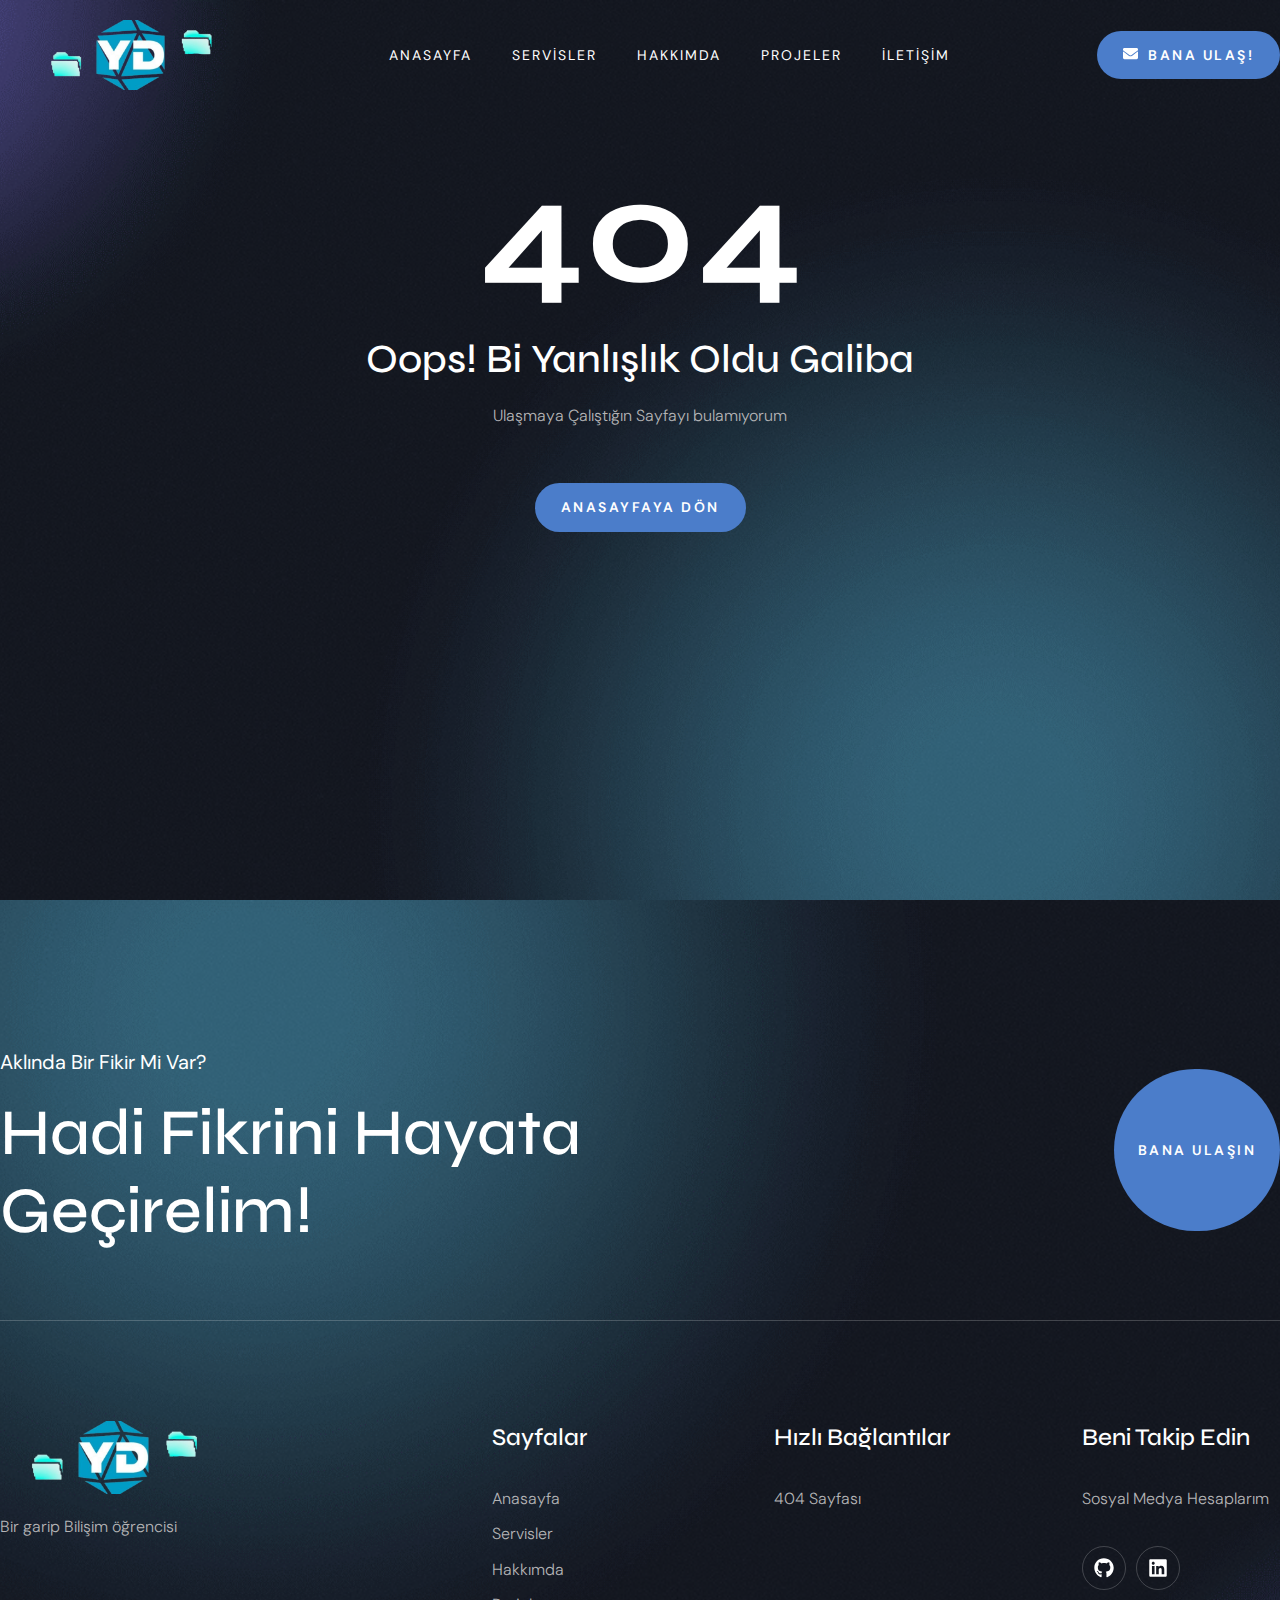
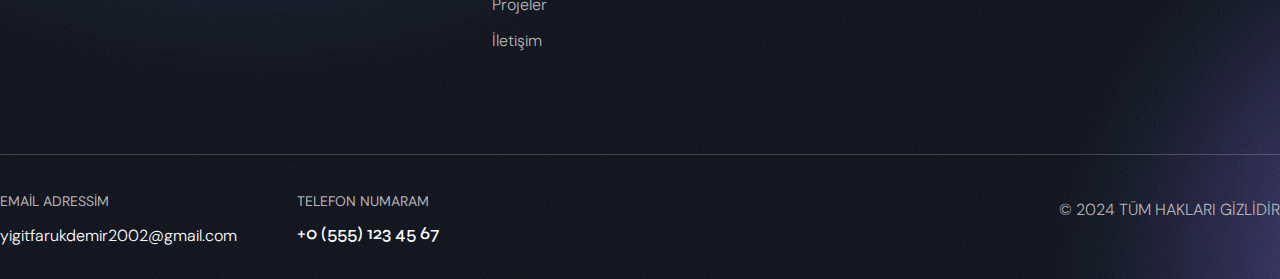
<file: 404-2/index.html>
<!DOCTYPE html>
<html lang="tr">
<head>
	<meta charset="UTF-8">
	<meta name="viewport" content="width=device-width, initial-scale=1.0">
		<title>404</title>
<meta name="robots" content="max-image-preview:large">
	<style>img:is([sizes="auto" i], [sizes^="auto," i]) { contain-intrinsic-size: 3000px 1500px }</style>
	<link rel="alternate" type="application/rss+xml" title=" &raquo; akışı" href="/feed/">
<link rel="alternate" type="application/rss+xml" title=" &raquo; yorum akışı" href="/comments/feed/">
<script>
window._wpemojiSettings = {"baseUrl":"https:\/\/s.w.org\/images\/core\/emoji\/15.0.3\/72x72\/","ext":".png","svgUrl":"https:\/\/s.w.org\/images\/core\/emoji\/15.0.3\/svg\/","svgExt":".svg","source":{"concatemoji":"\/wp-includes\/js\/wp-emoji-release.min.js?ver=6.7.1"}};
/*! This file is auto-generated */
!function(i,n){var o,s,e;function c(e){try{var t={supportTests:e,timestamp:(new Date).valueOf()};sessionStorage.setItem(o,JSON.stringify(t))}catch(e){}}function p(e,t,n){e.clearRect(0,0,e.canvas.width,e.canvas.height),e.fillText(t,0,0);var t=new Uint32Array(e.getImageData(0,0,e.canvas.width,e.canvas.height).data),r=(e.clearRect(0,0,e.canvas.width,e.canvas.height),e.fillText(n,0,0),new Uint32Array(e.getImageData(0,0,e.canvas.width,e.canvas.height).data));return t.every(function(e,t){return e===r[t]})}function u(e,t,n){switch(t){case"flag":return n(e,"🏳️‍⚧️","🏳️​⚧️")?!1:!n(e,"🇺🇳","🇺​🇳")&&!n(e,"🏴󠁧󠁢󠁥󠁮󠁧󠁿","🏴​󠁧​󠁢​󠁥​󠁮​󠁧​󠁿");case"emoji":return!n(e,"🐦‍⬛","🐦​⬛")}return!1}function f(e,t,n){var r="undefined"!=typeof WorkerGlobalScope&&self instanceof WorkerGlobalScope?new OffscreenCanvas(300,150):i.createElement("canvas"),a=r.getContext("2d",{willReadFrequently:!0}),o=(a.textBaseline="top",a.font="600 32px Arial",{});return e.forEach(function(e){o[e]=t(a,e,n)}),o}function t(e){var t=i.createElement("script");t.src=e,t.defer=!0,i.head.appendChild(t)}"undefined"!=typeof Promise&&(o="wpEmojiSettingsSupports",s=["flag","emoji"],n.supports={everything:!0,everythingExceptFlag:!0},e=new Promise(function(e){i.addEventListener("DOMContentLoaded",e,{once:!0})}),new Promise(function(t){var n=function(){try{var e=JSON.parse(sessionStorage.getItem(o));if("object"==typeof e&&"number"==typeof e.timestamp&&(new Date).valueOf()<e.timestamp+604800&&"object"==typeof e.supportTests)return e.supportTests}catch(e){}return null}();if(!n){if("undefined"!=typeof Worker&&"undefined"!=typeof OffscreenCanvas&&"undefined"!=typeof URL&&URL.createObjectURL&&"undefined"!=typeof Blob)try{var e="postMessage("+f.toString()+"("+[JSON.stringify(s),u.toString(),p.toString()].join(",")+"));",r=new Blob([e],{type:"text/javascript"}),a=new Worker(URL.createObjectURL(r),{name:"wpTestEmojiSupports"});return void(a.onmessage=function(e){c(n=e.data),a.terminate(),t(n)})}catch(e){}c(n=f(s,u,p))}t(n)}).then(function(e){for(var t in e)n.supports[t]=e[t],n.supports.everything=n.supports.everything&&n.supports[t],"flag"!==t&&(n.supports.everythingExceptFlag=n.supports.everythingExceptFlag&&n.supports[t]);n.supports.everythingExceptFlag=n.supports.everythingExceptFlag&&!n.supports.flag,n.DOMReady=!1,n.readyCallback=function(){n.DOMReady=!0}}).then(function(){return e}).then(function(){var e;n.supports.everything||(n.readyCallback(),(e=n.source||{}).concatemoji?t(e.concatemoji):e.wpemoji&&e.twemoji&&(t(e.twemoji),t(e.wpemoji)))}))}((window,document),window._wpemojiSettings);
</script>
<link rel="stylesheet" id="elementor-frontend-css" href="/wp-content/plugins/elementor/assets/css/frontend.min.css?ver=3.25.10" media="all">
<link rel="stylesheet" id="elementor-post-554-css" href="/wp-content/uploads/elementor/css/post-554.css?ver=1736115506" media="all">
<link rel="stylesheet" id="elementor-post-576-css" href="/wp-content/uploads/elementor/css/post-576.css?ver=1736115506" media="all">
<link rel="stylesheet" id="hfe-widgets-style-css" href="/wp-content/plugins/header-footer-elementor/inc/widgets-css/frontend.css?ver=2.0.3" media="all">
<link rel="stylesheet" id="jkit-elements-main-css" href="/wp-content/plugins/jeg-elementor-kit/assets/css/elements/main.css?ver=2.6.11" media="all">
<style id="wp-emoji-styles-inline-css">img.wp-smiley, img.emoji {
		display: inline !important;
		border: none !important;
		box-shadow: none !important;
		height: 1em !important;
		width: 1em !important;
		margin: 0 0.07em !important;
		vertical-align: -0.1em !important;
		background: none !important;
		padding: 0 !important;
	}</style>
<style id="global-styles-inline-css">:root{--wp--preset--aspect-ratio--square: 1;--wp--preset--aspect-ratio--4-3: 4/3;--wp--preset--aspect-ratio--3-4: 3/4;--wp--preset--aspect-ratio--3-2: 3/2;--wp--preset--aspect-ratio--2-3: 2/3;--wp--preset--aspect-ratio--16-9: 16/9;--wp--preset--aspect-ratio--9-16: 9/16;--wp--preset--color--black: #000000;--wp--preset--color--cyan-bluish-gray: #abb8c3;--wp--preset--color--white: #ffffff;--wp--preset--color--pale-pink: #f78da7;--wp--preset--color--vivid-red: #cf2e2e;--wp--preset--color--luminous-vivid-orange: #ff6900;--wp--preset--color--luminous-vivid-amber: #fcb900;--wp--preset--color--light-green-cyan: #7bdcb5;--wp--preset--color--vivid-green-cyan: #00d084;--wp--preset--color--pale-cyan-blue: #8ed1fc;--wp--preset--color--vivid-cyan-blue: #0693e3;--wp--preset--color--vivid-purple: #9b51e0;--wp--preset--gradient--vivid-cyan-blue-to-vivid-purple: linear-gradient(135deg,rgba(6,147,227,1) 0%,rgb(155,81,224) 100%);--wp--preset--gradient--light-green-cyan-to-vivid-green-cyan: linear-gradient(135deg,rgb(122,220,180) 0%,rgb(0,208,130) 100%);--wp--preset--gradient--luminous-vivid-amber-to-luminous-vivid-orange: linear-gradient(135deg,rgba(252,185,0,1) 0%,rgba(255,105,0,1) 100%);--wp--preset--gradient--luminous-vivid-orange-to-vivid-red: linear-gradient(135deg,rgba(255,105,0,1) 0%,rgb(207,46,46) 100%);--wp--preset--gradient--very-light-gray-to-cyan-bluish-gray: linear-gradient(135deg,rgb(238,238,238) 0%,rgb(169,184,195) 100%);--wp--preset--gradient--cool-to-warm-spectrum: linear-gradient(135deg,rgb(74,234,220) 0%,rgb(151,120,209) 20%,rgb(207,42,186) 40%,rgb(238,44,130) 60%,rgb(251,105,98) 80%,rgb(254,248,76) 100%);--wp--preset--gradient--blush-light-purple: linear-gradient(135deg,rgb(255,206,236) 0%,rgb(152,150,240) 100%);--wp--preset--gradient--blush-bordeaux: linear-gradient(135deg,rgb(254,205,165) 0%,rgb(254,45,45) 50%,rgb(107,0,62) 100%);--wp--preset--gradient--luminous-dusk: linear-gradient(135deg,rgb(255,203,112) 0%,rgb(199,81,192) 50%,rgb(65,88,208) 100%);--wp--preset--gradient--pale-ocean: linear-gradient(135deg,rgb(255,245,203) 0%,rgb(182,227,212) 50%,rgb(51,167,181) 100%);--wp--preset--gradient--electric-grass: linear-gradient(135deg,rgb(202,248,128) 0%,rgb(113,206,126) 100%);--wp--preset--gradient--midnight: linear-gradient(135deg,rgb(2,3,129) 0%,rgb(40,116,252) 100%);--wp--preset--font-size--small: 13px;--wp--preset--font-size--medium: 20px;--wp--preset--font-size--large: 36px;--wp--preset--font-size--x-large: 42px;--wp--preset--spacing--20: 0.44rem;--wp--preset--spacing--30: 0.67rem;--wp--preset--spacing--40: 1rem;--wp--preset--spacing--50: 1.5rem;--wp--preset--spacing--60: 2.25rem;--wp--preset--spacing--70: 3.38rem;--wp--preset--spacing--80: 5.06rem;--wp--preset--shadow--natural: 6px 6px 9px rgba(0, 0, 0, 0.2);--wp--preset--shadow--deep: 12px 12px 50px rgba(0, 0, 0, 0.4);--wp--preset--shadow--sharp: 6px 6px 0px rgba(0, 0, 0, 0.2);--wp--preset--shadow--outlined: 6px 6px 0px -3px rgba(255, 255, 255, 1), 6px 6px rgba(0, 0, 0, 1);--wp--preset--shadow--crisp: 6px 6px 0px rgba(0, 0, 0, 1);}:root { --wp--style--global--content-size: 800px;--wp--style--global--wide-size: 1200px; }:where(body) { margin: 0; }.wp-site-blocks > .alignleft { float: left; margin-right: 2em; }.wp-site-blocks > .alignright { float: right; margin-left: 2em; }.wp-site-blocks > .aligncenter { justify-content: center; margin-left: auto; margin-right: auto; }:where(.wp-site-blocks) > * { margin-block-start: 24px; margin-block-end: 0; }:where(.wp-site-blocks) > :first-child { margin-block-start: 0; }:where(.wp-site-blocks) > :last-child { margin-block-end: 0; }:root { --wp--style--block-gap: 24px; }:root :where(.is-layout-flow) > :first-child{margin-block-start: 0;}:root :where(.is-layout-flow) > :last-child{margin-block-end: 0;}:root :where(.is-layout-flow) > *{margin-block-start: 24px;margin-block-end: 0;}:root :where(.is-layout-constrained) > :first-child{margin-block-start: 0;}:root :where(.is-layout-constrained) > :last-child{margin-block-end: 0;}:root :where(.is-layout-constrained) > *{margin-block-start: 24px;margin-block-end: 0;}:root :where(.is-layout-flex){gap: 24px;}:root :where(.is-layout-grid){gap: 24px;}.is-layout-flow > .alignleft{float: left;margin-inline-start: 0;margin-inline-end: 2em;}.is-layout-flow > .alignright{float: right;margin-inline-start: 2em;margin-inline-end: 0;}.is-layout-flow > .aligncenter{margin-left: auto !important;margin-right: auto !important;}.is-layout-constrained > .alignleft{float: left;margin-inline-start: 0;margin-inline-end: 2em;}.is-layout-constrained > .alignright{float: right;margin-inline-start: 2em;margin-inline-end: 0;}.is-layout-constrained > .aligncenter{margin-left: auto !important;margin-right: auto !important;}.is-layout-constrained > :where(:not(.alignleft):not(.alignright):not(.alignfull)){max-width: var(--wp--style--global--content-size);margin-left: auto !important;margin-right: auto !important;}.is-layout-constrained > .alignwide{max-width: var(--wp--style--global--wide-size);}body .is-layout-flex{display: flex;}.is-layout-flex{flex-wrap: wrap;align-items: center;}.is-layout-flex > :is(*, div){margin: 0;}body .is-layout-grid{display: grid;}.is-layout-grid > :is(*, div){margin: 0;}body{padding-top: 0px;padding-right: 0px;padding-bottom: 0px;padding-left: 0px;}a:where(:not(.wp-element-button)){text-decoration: underline;}:root :where(.wp-element-button, .wp-block-button__link){background-color: #32373c;border-width: 0;color: #fff;font-family: inherit;font-size: inherit;line-height: inherit;padding: calc(0.667em + 2px) calc(1.333em + 2px);text-decoration: none;}.has-black-color{color: var(--wp--preset--color--black) !important;}.has-cyan-bluish-gray-color{color: var(--wp--preset--color--cyan-bluish-gray) !important;}.has-white-color{color: var(--wp--preset--color--white) !important;}.has-pale-pink-color{color: var(--wp--preset--color--pale-pink) !important;}.has-vivid-red-color{color: var(--wp--preset--color--vivid-red) !important;}.has-luminous-vivid-orange-color{color: var(--wp--preset--color--luminous-vivid-orange) !important;}.has-luminous-vivid-amber-color{color: var(--wp--preset--color--luminous-vivid-amber) !important;}.has-light-green-cyan-color{color: var(--wp--preset--color--light-green-cyan) !important;}.has-vivid-green-cyan-color{color: var(--wp--preset--color--vivid-green-cyan) !important;}.has-pale-cyan-blue-color{color: var(--wp--preset--color--pale-cyan-blue) !important;}.has-vivid-cyan-blue-color{color: var(--wp--preset--color--vivid-cyan-blue) !important;}.has-vivid-purple-color{color: var(--wp--preset--color--vivid-purple) !important;}.has-black-background-color{background-color: var(--wp--preset--color--black) !important;}.has-cyan-bluish-gray-background-color{background-color: var(--wp--preset--color--cyan-bluish-gray) !important;}.has-white-background-color{background-color: var(--wp--preset--color--white) !important;}.has-pale-pink-background-color{background-color: var(--wp--preset--color--pale-pink) !important;}.has-vivid-red-background-color{background-color: var(--wp--preset--color--vivid-red) !important;}.has-luminous-vivid-orange-background-color{background-color: var(--wp--preset--color--luminous-vivid-orange) !important;}.has-luminous-vivid-amber-background-color{background-color: var(--wp--preset--color--luminous-vivid-amber) !important;}.has-light-green-cyan-background-color{background-color: var(--wp--preset--color--light-green-cyan) !important;}.has-vivid-green-cyan-background-color{background-color: var(--wp--preset--color--vivid-green-cyan) !important;}.has-pale-cyan-blue-background-color{background-color: var(--wp--preset--color--pale-cyan-blue) !important;}.has-vivid-cyan-blue-background-color{background-color: var(--wp--preset--color--vivid-cyan-blue) !important;}.has-vivid-purple-background-color{background-color: var(--wp--preset--color--vivid-purple) !important;}.has-black-border-color{border-color: var(--wp--preset--color--black) !important;}.has-cyan-bluish-gray-border-color{border-color: var(--wp--preset--color--cyan-bluish-gray) !important;}.has-white-border-color{border-color: var(--wp--preset--color--white) !important;}.has-pale-pink-border-color{border-color: var(--wp--preset--color--pale-pink) !important;}.has-vivid-red-border-color{border-color: var(--wp--preset--color--vivid-red) !important;}.has-luminous-vivid-orange-border-color{border-color: var(--wp--preset--color--luminous-vivid-orange) !important;}.has-luminous-vivid-amber-border-color{border-color: var(--wp--preset--color--luminous-vivid-amber) !important;}.has-light-green-cyan-border-color{border-color: var(--wp--preset--color--light-green-cyan) !important;}.has-vivid-green-cyan-border-color{border-color: var(--wp--preset--color--vivid-green-cyan) !important;}.has-pale-cyan-blue-border-color{border-color: var(--wp--preset--color--pale-cyan-blue) !important;}.has-vivid-cyan-blue-border-color{border-color: var(--wp--preset--color--vivid-cyan-blue) !important;}.has-vivid-purple-border-color{border-color: var(--wp--preset--color--vivid-purple) !important;}.has-vivid-cyan-blue-to-vivid-purple-gradient-background{background: var(--wp--preset--gradient--vivid-cyan-blue-to-vivid-purple) !important;}.has-light-green-cyan-to-vivid-green-cyan-gradient-background{background: var(--wp--preset--gradient--light-green-cyan-to-vivid-green-cyan) !important;}.has-luminous-vivid-amber-to-luminous-vivid-orange-gradient-background{background: var(--wp--preset--gradient--luminous-vivid-amber-to-luminous-vivid-orange) !important;}.has-luminous-vivid-orange-to-vivid-red-gradient-background{background: var(--wp--preset--gradient--luminous-vivid-orange-to-vivid-red) !important;}.has-very-light-gray-to-cyan-bluish-gray-gradient-background{background: var(--wp--preset--gradient--very-light-gray-to-cyan-bluish-gray) !important;}.has-cool-to-warm-spectrum-gradient-background{background: var(--wp--preset--gradient--cool-to-warm-spectrum) !important;}.has-blush-light-purple-gradient-background{background: var(--wp--preset--gradient--blush-light-purple) !important;}.has-blush-bordeaux-gradient-background{background: var(--wp--preset--gradient--blush-bordeaux) !important;}.has-luminous-dusk-gradient-background{background: var(--wp--preset--gradient--luminous-dusk) !important;}.has-pale-ocean-gradient-background{background: var(--wp--preset--gradient--pale-ocean) !important;}.has-electric-grass-gradient-background{background: var(--wp--preset--gradient--electric-grass) !important;}.has-midnight-gradient-background{background: var(--wp--preset--gradient--midnight) !important;}.has-small-font-size{font-size: var(--wp--preset--font-size--small) !important;}.has-medium-font-size{font-size: var(--wp--preset--font-size--medium) !important;}.has-large-font-size{font-size: var(--wp--preset--font-size--large) !important;}.has-x-large-font-size{font-size: var(--wp--preset--font-size--x-large) !important;}
:root :where(.wp-block-pullquote){font-size: 1.5em;line-height: 1.6;}</style>
<link rel="stylesheet" id="hfe-style-css" href="/wp-content/plugins/header-footer-elementor/assets/css/header-footer-elementor.css?ver=2.0.3" media="all">
<link rel="stylesheet" id="swiper-css" href="/wp-content/plugins/elementor/assets/lib/swiper/v8/css/swiper.min.css?ver=8.4.5" media="all">
<link rel="stylesheet" id="e-swiper-css" href="/wp-content/plugins/elementor/assets/css/conditionals/e-swiper.min.css?ver=3.25.10" media="all">
<link rel="stylesheet" id="elementor-post-243-css" href="/wp-content/uploads/elementor/css/post-243.css?ver=1736115506" media="all">
<link rel="stylesheet" id="font-awesome-5-all-css" href="/wp-content/plugins/elementor/assets/lib/font-awesome/css/all.min.css?ver=3.25.10" media="all">
<link rel="stylesheet" id="font-awesome-4-shim-css" href="/wp-content/plugins/elementor/assets/lib/font-awesome/css/v4-shims.min.css?ver=3.25.10" media="all">
<link rel="stylesheet" id="elementor-post-601-css" href="/wp-content/uploads/elementor/css/post-601.css?ver=1736115588" media="all">
<link rel="stylesheet" id="cute-alert-css" href="/wp-content/plugins/metform/public/assets/lib/cute-alert/style.css?ver=3.9.1" media="all">
<link rel="stylesheet" id="text-editor-style-css" href="/wp-content/plugins/metform/public/assets/css/text-editor.css?ver=3.9.1" media="all">
<link rel="stylesheet" id="hello-elementor-css" href="/wp-content/themes/hello-elementor/style.min.css?ver=3.2.1" media="all">
<link rel="stylesheet" id="hello-elementor-theme-style-css" href="/wp-content/themes/hello-elementor/theme.min.css?ver=3.2.1" media="all">
<link rel="stylesheet" id="hello-elementor-header-footer-css" href="/wp-content/themes/hello-elementor/header-footer.min.css?ver=3.2.1" media="all">
<link rel="stylesheet" id="elementor-icons-ekiticons-css" href="/wp-content/plugins/elementskit-lite/modules/elementskit-icon-pack/assets/css/ekiticons.css?ver=3.3.3" media="all">
<link rel="stylesheet" id="hfe-icons-list-css" href="/wp-content/plugins/elementor/assets/css/widget-icon-list.min.css?ver=3.24.3" media="all">
<link rel="stylesheet" id="hfe-social-icons-css" href="/wp-content/plugins/elementor/assets/css/widget-social-icons.min.css?ver=3.24.0" media="all">
<link rel="stylesheet" id="hfe-social-share-icons-brands-css" href="/wp-content/plugins/elementor/assets/lib/font-awesome/css/brands.css?ver=5.15.3" media="all">
<link rel="stylesheet" id="hfe-social-share-icons-fontawesome-css" href="/wp-content/plugins/elementor/assets/lib/font-awesome/css/fontawesome.css?ver=5.15.3" media="all">
<link rel="stylesheet" id="hfe-nav-menu-icons-css" href="/wp-content/plugins/elementor/assets/lib/font-awesome/css/solid.css?ver=5.15.3" media="all">
<link rel="stylesheet" id="ekit-widget-styles-css" href="/wp-content/plugins/elementskit-lite/widgets/init/assets/css/widget-styles.css?ver=3.3.3" media="all">
<link rel="stylesheet" id="ekit-responsive-css" href="/wp-content/plugins/elementskit-lite/widgets/init/assets/css/responsive.css?ver=3.3.3" media="all">
<link rel="stylesheet" id="eael-general-css" href="/wp-content/plugins/essential-addons-for-elementor-lite/assets/front-end/css/view/general.min.css?ver=6.0.13" media="all">
<link rel="stylesheet" id="google-fonts-1-css" href="https://fonts.googleapis.com/css?family=Syne%3A100%2C100italic%2C200%2C200italic%2C300%2C300italic%2C400%2C400italic%2C500%2C500italic%2C600%2C600italic%2C700%2C700italic%2C800%2C800italic%2C900%2C900italic%7CDM+Sans%3A100%2C100italic%2C200%2C200italic%2C300%2C300italic%2C400%2C400italic%2C500%2C500italic%2C600%2C600italic%2C700%2C700italic%2C800%2C800italic%2C900%2C900italic&#038;display=swap&#038;subset=latin-ext&#038;ver=6.7.1" media="all">
<link rel="stylesheet" id="elementor-icons-jkiticon-css" href="/wp-content/plugins/jeg-elementor-kit/assets/fonts/jkiticon/jkiticon.css?ver=2.6.11" media="all">
<link rel="preconnect" href="https://fonts.gstatic.com/" crossorigin>
<script src="/wp-includes/js/jquery/jquery.min.js?ver=3.7.1" id="jquery-core-js"></script>
<script src="/wp-includes/js/jquery/jquery-migrate.min.js?ver=3.4.1" id="jquery-migrate-js"></script>
<script id="jquery-js-after">!function($){"use strict";$(document).ready(function(){$(this).scrollTop()>100&&$(".hfe-scroll-to-top-wrap").removeClass("hfe-scroll-to-top-hide"),$(window).scroll(function(){$(this).scrollTop()<100?$(".hfe-scroll-to-top-wrap").fadeOut(300):$(".hfe-scroll-to-top-wrap").fadeIn(300)}),$(".hfe-scroll-to-top-wrap").on("click",function(){$("html, body").animate({scrollTop:0},300);return!1})})}(jQuery);</script>
<script src="/wp-content/plugins/elementor/assets/lib/font-awesome/js/v4-shims.min.js?ver=3.25.10" id="font-awesome-4-shim-js"></script>
<link rel="https://api.w.org/" href="/wp-json/">
<link rel="alternate" title="JSON" type="application/json" href="/wp-json/wp/v2/pages/601">
<link rel="EditURI" type="application/rsd+xml" title="RSD" href="/xmlrpc.php?rsd">
<meta name="generator" content="WordPress 6.7.1">
<link rel="canonical" href="/404-2/">
<link rel="shortlink" href="/?p=601">
<link rel="alternate" title="oEmbed (JSON)" type="application/json+oembed" href="/wp-json/oembed/1.0/embed?url=%2F404-2%2F">
<link rel="alternate" title="oEmbed (XML)" type="text/xml+oembed" href="/wp-json/oembed/1.0/embed?url=%2F404-2%2F#038;format=xml">
<meta name="generator" content="Elementor 3.25.10; features: e_font_icon_svg, additional_custom_breakpoints, e_optimized_control_loading, e_element_cache; settings: css_print_method-external, google_font-enabled, font_display-swap">
			<style>.e-con.e-parent:nth-of-type(n+4):not(.e-lazyloaded):not(.e-no-lazyload),
				.e-con.e-parent:nth-of-type(n+4):not(.e-lazyloaded):not(.e-no-lazyload) * {
					background-image: none !important;
				}
				@media screen and (max-height: 1024px) {
					.e-con.e-parent:nth-of-type(n+3):not(.e-lazyloaded):not(.e-no-lazyload),
					.e-con.e-parent:nth-of-type(n+3):not(.e-lazyloaded):not(.e-no-lazyload) * {
						background-image: none !important;
					}
				}
				@media screen and (max-height: 640px) {
					.e-con.e-parent:nth-of-type(n+2):not(.e-lazyloaded):not(.e-no-lazyload),
					.e-con.e-parent:nth-of-type(n+2):not(.e-lazyloaded):not(.e-no-lazyload) * {
						background-image: none !important;
					}
				}</style>
			</head>
<body class="page-template page-template-elementor_header_footer page page-id-601 wp-embed-responsive ehf-template-hello-elementor ehf-stylesheet-hello-elementor jkit-color-scheme elementor-default elementor-template-full-width elementor-kit-243 elementor-page elementor-page-601">
<div class="ekit-template-content-markup ekit-template-content-header ekit-template-content-theme-support">
		<div data-elementor-type="wp-post" data-elementor-id="554" class="elementor elementor-554">
				<div class="elementor-element elementor-element-571a8322 e-flex e-con-boxed e-con e-parent" data-id="571a8322" data-element_type="container">
					<div class="e-con-inner">
		<div class="elementor-element elementor-element-4e1b2371 e-con-full e-flex e-con e-child" data-id="4e1b2371" data-element_type="container">
				<div class="elementor-element elementor-element-43db1107 elementor-widget__width-initial elementor-widget elementor-widget-image" data-id="43db1107" data-element_type="widget" data-widget_type="image.default">
				<div class="elementor-widget-container">
													<img fetchpriority="high" width="706" height="226" src="/wp-content/uploads/2025/01/WhatsApp_Gorsel_2025-01-05_saat_23.57.09_58244b3a-removebg-preview-1.png" class="attachment-full size-full wp-image-584" alt="" decoding="async" srcset="/wp-content/uploads/2025/01/WhatsApp_Gorsel_2025-01-05_saat_23.57.09_58244b3a-removebg-preview-1.png 706w, /wp-content/uploads/2025/01/WhatsApp_Gorsel_2025-01-05_saat_23.57.09_58244b3a-removebg-preview-1-300x96.png 300w" sizes="(max-width: 706px) 100vw, 706px">													</div>
				</div>
				<div class="elementor-element elementor-element-7ecd8b9a elementor-widget elementor-widget-jkit_nav_menu" data-id="7ecd8b9a" data-element_type="widget" data-settings="{&quot;st_submenu_item_text_hover_bg_background_background&quot;:&quot;classic&quot;}" data-widget_type="jkit_nav_menu.default">
				<div class="elementor-widget-container">
			<div class="jeg-elementor-kit jkit-nav-menu break-point-tablet submenu-click-title jeg_module_601__677b0584c7eb0" data-item-indicator="&lt;i aria-hidden=&quot;true&quot; class=&quot;jki jki-angle-down-solid&quot;&gt;&lt;/i&gt;">
<button aria-label="open-menu" class="jkit-hamburger-menu"><i aria-hidden="true" class="jki jki-bars-solid"></i></button>
        <div class="jkit-menu-wrapper">
<div class="jkit-menu-container"><ul id="menu-menu" class="jkit-menu jkit-menu-direction-flex jkit-submenu-position-top">
<li id="menu-item-561" class="menu-item menu-item-type-post_type menu-item-object-page menu-item-home menu-item-561"><a href="/">Anasayfa</a></li>
<li id="menu-item-565" class="menu-item menu-item-type-post_type menu-item-object-page menu-item-565"><a href="/servisler/">Servisler</a></li>
<li id="menu-item-562" class="menu-item menu-item-type-post_type menu-item-object-page menu-item-562"><a href="/hakkimda/">Hakkımda</a></li>
<li id="menu-item-564" class="menu-item menu-item-type-post_type menu-item-object-page menu-item-564"><a href="/projeler/">Projeler</a></li>
<li id="menu-item-563" class="menu-item menu-item-type-post_type menu-item-object-page menu-item-563"><a href="/iletisim/">İletişim</a></li>
</ul></div>
            <div class="jkit-nav-identity-panel">
                <div class="jkit-nav-site-title"><a class="jkit-nav-logo" aria-label="Home Link"><img width="706" height="226" src="/wp-content/uploads/2024/12/Logo-1-1.png" class="attachment-full size-full" alt="" decoding="async" srcset="/wp-content/uploads/2024/12/Logo-1-1.png 706w, /wp-content/uploads/2024/12/Logo-1-1-300x96.png 300w" sizes="(max-width: 706px) 100vw, 706px"></a></div>
                <button aria-label="close-menu" class="jkit-close-menu"><svg aria-hidden="true" class="e-font-icon-svg e-far-times-circle" viewbox="0 0 512 512" xmlns="http://www.w3.org/2000/svg"><path d="M256 8C119 8 8 119 8 256s111 248 248 248 248-111 248-248S393 8 256 8zm0 448c-110.5 0-200-89.5-200-200S145.5 56 256 56s200 89.5 200 200-89.5 200-200 200zm101.8-262.2L295.6 256l62.2 62.2c4.7 4.7 4.7 12.3 0 17l-22.6 22.6c-4.7 4.7-12.3 4.7-17 0L256 295.6l-62.2 62.2c-4.7 4.7-12.3 4.7-17 0l-22.6-22.6c-4.7-4.7-4.7-12.3 0-17l62.2-62.2-62.2-62.2c-4.7-4.7-4.7-12.3 0-17l22.6-22.6c4.7-4.7 12.3-4.7 17 0l62.2 62.2 62.2-62.2c4.7-4.7 12.3-4.7 17 0l22.6 22.6c4.7 4.7 4.7 12.3 0 17z"></path></svg></button>
            </div>
        </div>
        <div class="jkit-overlay"></div>
</div>		</div>
				</div>
				<div class="elementor-element elementor-element-20e62aa5 elementor-hidden-tablet elementor-hidden-mobile elementor-widget elementor-widget-jkit_button" data-id="20e62aa5" data-element_type="widget" data-widget_type="jkit_button.default">
				<div class="elementor-widget-container">
			<div class="jeg-elementor-kit jkit-button  icon-position-before jeg_module_601_1_677b0584d17e2"><a href="/iletisim/" class="jkit-button-wrapper"><svg viewbox="0 0 512 512" xmlns="http://www.w3.org/2000/svg"><path d="M502.3 190.8c3.9-3.1 9.7-.2 9.7 4.7V400c0 26.5-21.5 48-48 48H48c-26.5 0-48-21.5-48-48V195.6c0-5 5.7-7.8 9.7-4.7 22.4 17.4 52.1 39.5 154.1 113.6 21.1 15.4 56.7 47.8 92.2 47.6 35.7.3 72-32.8 92.3-47.6 102-74.1 131.6-96.3 154-113.7zM256 320c23.2.4 56.6-29.2 73.4-41.4 132.7-96.3 142.8-104.7 173.4-128.7 5.8-4.5 9.2-11.5 9.2-18.9v-19c0-26.5-21.5-48-48-48H48C21.5 64 0 85.5 0 112v19c0 7.4 3.4 14.3 9.2 18.9 30.6 23.9 40.7 32.4 173.4 128.7 16.8 12.2 50.2 41.8 73.4 41.4z"></path></svg>BANA ULAŞ!</a></div>		</div>
				</div>
				</div>
					</div>
				</div>
				</div>
		</div>
		<div data-elementor-type="wp-page" data-elementor-id="601" class="elementor elementor-601">
				<div class="elementor-element elementor-element-312a5937 e-flex e-con-boxed e-con e-parent" data-id="312a5937" data-element_type="container" data-settings="{&quot;background_background&quot;:&quot;classic&quot;}">
					<div class="e-con-inner">
		<div class="elementor-element elementor-element-57e48642 e-flex e-con-boxed e-con e-child" data-id="57e48642" data-element_type="container">
					<div class="e-con-inner">
				<div class="elementor-element elementor-element-78e9f0ef elementor-widget elementor-widget-heading" data-id="78e9f0ef" data-element_type="widget" data-widget_type="heading.default">
				<div class="elementor-widget-container">
			<h2 class="elementor-heading-title elementor-size-default">404</h2>		</div>
				</div>
				<div class="elementor-element elementor-element-38b241ee elementor-widget elementor-widget-heading" data-id="38b241ee" data-element_type="widget" data-widget_type="heading.default">
				<div class="elementor-widget-container">
			<h2 class="elementor-heading-title elementor-size-default">Oops! Bi yanlışlık oldu galiba</h2>		</div>
				</div>
				<div class="elementor-element elementor-element-6a39a00f elementor-widget elementor-widget-text-editor" data-id="6a39a00f" data-element_type="widget" data-widget_type="text-editor.default">
				<div class="elementor-widget-container">
							<p>Ulaşmaya Çalıştığın Sayfayı bulamıyorum</p>						</div>
				</div>
				<div class="elementor-element elementor-element-563e2a7b elementor-widget elementor-widget-jkit_button" data-id="563e2a7b" data-element_type="widget" data-widget_type="jkit_button.default">
				<div class="elementor-widget-container">
			<div class="jeg-elementor-kit jkit-button  icon-position-before jeg_module_601_2_677b0584d76ec"><a href="/anasayfa" class="jkit-button-wrapper">Anasayfaya dön</a></div>		</div>
				</div>
					</div>
				</div>
					</div>
				</div>
				</div>
		<div class="ekit-template-content-markup ekit-template-content-footer ekit-template-content-theme-support">
		<div data-elementor-type="wp-post" data-elementor-id="576" class="elementor elementor-576">
				<div class="elementor-element elementor-element-422a8aeb e-flex e-con-boxed e-con e-parent" data-id="422a8aeb" data-element_type="container" data-settings="{&quot;background_background&quot;:&quot;classic&quot;}">
					<div class="e-con-inner">
		<div class="elementor-element elementor-element-3abd4d2c e-flex e-con-boxed e-con e-child" data-id="3abd4d2c" data-element_type="container">
					<div class="e-con-inner">
		<div class="elementor-element elementor-element-78c85966 e-flex e-con-boxed e-con e-child" data-id="78c85966" data-element_type="container">
					<div class="e-con-inner">
				<div class="elementor-element elementor-element-3c464c4c elementor-widget elementor-widget-heading" data-id="3c464c4c" data-element_type="widget" data-widget_type="heading.default">
				<div class="elementor-widget-container">
			<h2 class="elementor-heading-title elementor-size-default">Aklında Bir Fikir mi Var?</h2>		</div>
				</div>
				<div class="elementor-element elementor-element-1877849a elementor-widget elementor-widget-heading" data-id="1877849a" data-element_type="widget" data-widget_type="heading.default">
				<div class="elementor-widget-container">
			<h2 class="elementor-heading-title elementor-size-default">Hadi Fikrini Hayata Geçirelim!</h2>		</div>
				</div>
					</div>
				</div>
		<div class="elementor-element elementor-element-268448c5 e-flex e-con-boxed e-con e-child" data-id="268448c5" data-element_type="container">
					<div class="e-con-inner">
				<div class="elementor-element elementor-element-7724c8b elementor-widget elementor-widget-jkit_button" data-id="7724c8b" data-element_type="widget" data-widget_type="jkit_button.default">
				<div class="elementor-widget-container">
			<div class="jeg-elementor-kit jkit-button  icon-position-before jeg_module_601_3_677b0584dd615"><a href="/iletisim/" class="jkit-button-wrapper">                              Bana ulaşın</a></div>		</div>
				</div>
					</div>
				</div>
					</div>
				</div>
		<div class="elementor-element elementor-element-39832f35 e-flex e-con-boxed e-con e-child" data-id="39832f35" data-element_type="container">
					<div class="e-con-inner">
		<div class="elementor-element elementor-element-a9b3029 e-con-full e-flex e-con e-child" data-id="a9b3029" data-element_type="container">
		<div class="elementor-element elementor-element-59070886 e-con-full e-flex e-con e-child" data-id="59070886" data-element_type="container">
		<div class="elementor-element elementor-element-10419c44 e-flex e-con-boxed e-con e-child" data-id="10419c44" data-element_type="container">
					<div class="e-con-inner">
				<div class="elementor-element elementor-element-6f080040 elementor-widget__width-initial elementor-widget elementor-widget-image" data-id="6f080040" data-element_type="widget" data-widget_type="image.default">
				<div class="elementor-widget-container">
													<img width="706" height="226" src="/wp-content/uploads/2025/01/WhatsApp_Gorsel_2025-01-05_saat_23.57.09_58244b3a-removebg-preview-1.png" class="attachment-full size-full wp-image-584" alt="" decoding="async" srcset="/wp-content/uploads/2025/01/WhatsApp_Gorsel_2025-01-05_saat_23.57.09_58244b3a-removebg-preview-1.png 706w, /wp-content/uploads/2025/01/WhatsApp_Gorsel_2025-01-05_saat_23.57.09_58244b3a-removebg-preview-1-300x96.png 300w" sizes="(max-width: 706px) 100vw, 706px">													</div>
				</div>
				<div class="elementor-element elementor-element-262d158b elementor-widget elementor-widget-text-editor" data-id="262d158b" data-element_type="widget" data-widget_type="text-editor.default">
				<div class="elementor-widget-container">
							<p>Bir garip Bilişim öğrencisi</p>						</div>
				</div>
					</div>
				</div>
				</div>
		<div class="elementor-element elementor-element-25f1ad34 e-flex e-con-boxed e-con e-child" data-id="25f1ad34" data-element_type="container">
					<div class="e-con-inner">
				<div class="elementor-element elementor-element-3c8a1991 elementor-widget elementor-widget-heading" data-id="3c8a1991" data-element_type="widget" data-widget_type="heading.default">
				<div class="elementor-widget-container">
			<h2 class="elementor-heading-title elementor-size-default">Sayfalar</h2>		</div>
				</div>
				<div class="elementor-element elementor-element-520d4ae7 elementor-mobile-align-center elementor-icon-list--layout-traditional elementor-list-item-link-full_width elementor-widget elementor-widget-icon-list" data-id="520d4ae7" data-element_type="widget" data-widget_type="icon-list.default">
				<div class="elementor-widget-container">
					<ul class="elementor-icon-list-items">
							<li class="elementor-icon-list-item">
											<a href="/anasayfa/">

											<span class="elementor-icon-list-text">Anasayfa</span>
											</a>
									</li>
								<li class="elementor-icon-list-item">
											<a href="/servisler/">

											<span class="elementor-icon-list-text">Servisler</span>
											</a>
									</li>
								<li class="elementor-icon-list-item">
											<a href="/hakkimda/">

											<span class="elementor-icon-list-text">Hakkımda</span>
											</a>
									</li>
								<li class="elementor-icon-list-item">
											<a href="/projeler/">

											<span class="elementor-icon-list-text">Projeler</span>
											</a>
									</li>
								<li class="elementor-icon-list-item">
											<a href="/iletisim/">

											<span class="elementor-icon-list-text">İletişim</span>
											</a>
									</li>
						</ul>
				</div>
				</div>
					</div>
				</div>
				</div>
		<div class="elementor-element elementor-element-5e0b724e e-flex e-con-boxed e-con e-child" data-id="5e0b724e" data-element_type="container">
					<div class="e-con-inner">
		<div class="elementor-element elementor-element-3c4dad0d e-con-full e-flex e-con e-child" data-id="3c4dad0d" data-element_type="container">
				<div class="elementor-element elementor-element-2a386ad4 elementor-widget elementor-widget-heading" data-id="2a386ad4" data-element_type="widget" data-widget_type="heading.default">
				<div class="elementor-widget-container">
			<h2 class="elementor-heading-title elementor-size-default">Hızlı Bağlantılar</h2>		</div>
				</div>
				<div class="elementor-element elementor-element-681a9807 elementor-mobile-align-center elementor-icon-list--layout-traditional elementor-list-item-link-full_width elementor-widget elementor-widget-icon-list" data-id="681a9807" data-element_type="widget" data-widget_type="icon-list.default">
				<div class="elementor-widget-container">
					<ul class="elementor-icon-list-items">
							<li class="elementor-icon-list-item">
											<a href="/404">

											<span class="elementor-icon-list-text">404 Sayfası</span>
											</a>
									</li>
						</ul>
				</div>
				</div>
				</div>
		<div class="elementor-element elementor-element-6212762a e-flex e-con-boxed e-con e-child" data-id="6212762a" data-element_type="container">
					<div class="e-con-inner">
				<div class="elementor-element elementor-element-4af34048 elementor-widget elementor-widget-heading" data-id="4af34048" data-element_type="widget" data-widget_type="heading.default">
				<div class="elementor-widget-container">
			<h2 class="elementor-heading-title elementor-size-default">Beni Takip Edin</h2>		</div>
				</div>
		<div class="elementor-element elementor-element-539ab2e0 e-flex e-con-boxed e-con e-child" data-id="539ab2e0" data-element_type="container">
					<div class="e-con-inner">
				<div class="elementor-element elementor-element-34541166 elementor-widget elementor-widget-text-editor" data-id="34541166" data-element_type="widget" data-widget_type="text-editor.default">
				<div class="elementor-widget-container">
							<p>Sosyal Medya Hesaplarım</p>						</div>
				</div>
				<div class="elementor-element elementor-element-72bc67f elementor-shape-circle e-grid-align-left elementor-grid-3 e-grid-align-mobile-center elementor-widget elementor-widget-social-icons" data-id="72bc67f" data-element_type="widget" data-widget_type="social-icons.default">
				<div class="elementor-widget-container">
					<div class="elementor-social-icons-wrapper elementor-grid">
							<span class="elementor-grid-item">
					<a class="elementor-icon elementor-social-icon elementor-social-icon-github elementor-repeater-item-b85b4f3" href="https://github.com/YigitFarukDemir" target="_blank">
						<span class="elementor-screen-only">Github</span>
						<svg class="e-font-icon-svg e-fab-github" viewbox="0 0 496 512" xmlns="http://www.w3.org/2000/svg"><path d="M165.9 397.4c0 2-2.3 3.6-5.2 3.6-3.3.3-5.6-1.3-5.6-3.6 0-2 2.3-3.6 5.2-3.6 3-.3 5.6 1.3 5.6 3.6zm-31.1-4.5c-.7 2 1.3 4.3 4.3 4.9 2.6 1 5.6 0 6.2-2s-1.3-4.3-4.3-5.2c-2.6-.7-5.5.3-6.2 2.3zm44.2-1.7c-2.9.7-4.9 2.6-4.6 4.9.3 2 2.9 3.3 5.9 2.6 2.9-.7 4.9-2.6 4.6-4.6-.3-1.9-3-3.2-5.9-2.9zM244.8 8C106.1 8 0 113.3 0 252c0 110.9 69.8 205.8 169.5 239.2 12.8 2.3 17.3-5.6 17.3-12.1 0-6.2-.3-40.4-.3-61.4 0 0-70 15-84.7-29.8 0 0-11.4-29.1-27.8-36.6 0 0-22.9-15.7 1.6-15.4 0 0 24.9 2 38.6 25.8 21.9 38.6 58.6 27.5 72.9 20.9 2.3-16 8.8-27.1 16-33.7-55.9-6.2-112.3-14.3-112.3-110.5 0-27.5 7.6-41.3 23.6-58.9-2.6-6.5-11.1-33.3 2.6-67.9 20.9-6.5 69 27 69 27 20-5.6 41.5-8.5 62.8-8.5s42.8 2.9 62.8 8.5c0 0 48.1-33.6 69-27 13.7 34.7 5.2 61.4 2.6 67.9 16 17.7 25.8 31.5 25.8 58.9 0 96.5-58.9 104.2-114.8 110.5 9.2 7.9 17 22.9 17 46.4 0 33.7-.3 75.4-.3 83.6 0 6.5 4.6 14.4 17.3 12.1C428.2 457.8 496 362.9 496 252 496 113.3 383.5 8 244.8 8zM97.2 352.9c-1.3 1-1 3.3.7 5.2 1.6 1.6 3.9 2.3 5.2 1 1.3-1 1-3.3-.7-5.2-1.6-1.6-3.9-2.3-5.2-1zm-10.8-8.1c-.7 1.3.3 2.9 2.3 3.9 1.6 1 3.6.7 4.3-.7.7-1.3-.3-2.9-2.3-3.9-2-.6-3.6-.3-4.3.7zm32.4 35.6c-1.6 1.3-1 4.3 1.3 6.2 2.3 2.3 5.2 2.6 6.5 1 1.3-1.3.7-4.3-1.3-6.2-2.2-2.3-5.2-2.6-6.5-1zm-11.4-14.7c-1.6 1-1.6 3.6 0 5.9 1.6 2.3 4.3 3.3 5.6 2.3 1.6-1.3 1.6-3.9 0-6.2-1.4-2.3-4-3.3-5.6-2z"></path></svg>					</a>
				</span>
							<span class="elementor-grid-item">
					<a class="elementor-icon elementor-social-icon elementor-social-icon-linkedin elementor-repeater-item-20651ff" href="https://www.linkedin.com/in/yiğit-faruk-demir-68b95a25b/" target="_blank">
						<span class="elementor-screen-only">Linkedin</span>
						<svg class="e-font-icon-svg e-fab-linkedin" viewbox="0 0 448 512" xmlns="http://www.w3.org/2000/svg"><path d="M416 32H31.9C14.3 32 0 46.5 0 64.3v383.4C0 465.5 14.3 480 31.9 480H416c17.6 0 32-14.5 32-32.3V64.3c0-17.8-14.4-32.3-32-32.3zM135.4 416H69V202.2h66.5V416zm-33.2-243c-21.3 0-38.5-17.3-38.5-38.5S80.9 96 102.2 96c21.2 0 38.5 17.3 38.5 38.5 0 21.3-17.2 38.5-38.5 38.5zm282.1 243h-66.4V312c0-24.8-.5-56.7-34.5-56.7-34.6 0-39.9 27-39.9 54.9V416h-66.4V202.2h63.7v29.2h.9c8.9-16.8 30.6-34.5 62.9-34.5 67.2 0 79.7 44.3 79.7 101.9V416z"></path></svg>					</a>
				</span>
					</div>
				</div>
				</div>
					</div>
				</div>
					</div>
				</div>
					</div>
				</div>
					</div>
				</div>
		<div class="elementor-element elementor-element-27c2853 e-flex e-con-boxed e-con e-child" data-id="27c2853" data-element_type="container">
					<div class="e-con-inner">
		<div class="elementor-element elementor-element-5528f9f7 e-con-full e-flex e-con e-child" data-id="5528f9f7" data-element_type="container">
		<div class="elementor-element elementor-element-6305e4d9 e-con-full e-flex e-con e-child" data-id="6305e4d9" data-element_type="container">
				<div class="elementor-element elementor-element-2849d45a elementor-widget elementor-widget-jkit_heading" data-id="2849d45a" data-element_type="widget" data-widget_type="jkit_heading.default">
				<div class="elementor-widget-container">
			<div class="jeg-elementor-kit jkit-heading  align- align-tablet-left align-mobile-center jeg_module_601_4_677b0584e0227">
<div class="heading-section-title  display-inline-block"><h2 class="heading-title">Email Adressim</h2></div>
<p class="heading-section-subtitle  style-color">yigitfarukdemir2002@gmail.com</p>
</div>		</div>
				</div>
				</div>
		<div class="elementor-element elementor-element-2dc5d773 e-flex e-con-boxed e-con e-child" data-id="2dc5d773" data-element_type="container">
					<div class="e-con-inner">
				<div class="elementor-element elementor-element-50077011 elementor-widget elementor-widget-jkit_heading" data-id="50077011" data-element_type="widget" data-widget_type="jkit_heading.default">
				<div class="elementor-widget-container">
			<div class="jeg-elementor-kit jkit-heading  align- align-tablet-left align-mobile-center jeg_module_601_5_677b0584e0e18">
<div class="heading-section-title  display-inline-block"><h2 class="heading-title">TELEFON NUMARAM</h2></div>
<h3 class="heading-section-subtitle  style-color">+0 (555) 123 45 67</h3>
</div>		</div>
				</div>
					</div>
				</div>
				</div>
		<div class="elementor-element elementor-element-7b7d197b e-flex e-con-boxed e-con e-child" data-id="7b7d197b" data-element_type="container">
					<div class="e-con-inner">
				<div class="elementor-element elementor-element-1c8e56c0 elementor-widget elementor-widget-text-editor" data-id="1c8e56c0" data-element_type="widget" data-widget_type="text-editor.default">
				<div class="elementor-widget-container">
							<p>© 2024 TÜM HAKLARI GİZLİDİR</p>						</div>
				</div>
					</div>
				</div>
					</div>
				</div>
					</div>
				</div>
				</div>
		</div>
			<script type="text/javascript">const lazyloadRunObserver = () => {
					const lazyloadBackgrounds = document.querySelectorAll( `.e-con.e-parent:not(.e-lazyloaded)` );
					const lazyloadBackgroundObserver = new IntersectionObserver( ( entries ) => {
						entries.forEach( ( entry ) => {
							if ( entry.isIntersecting ) {
								let lazyloadBackground = entry.target;
								if( lazyloadBackground ) {
									lazyloadBackground.classList.add( 'e-lazyloaded' );
								}
								lazyloadBackgroundObserver.unobserve( entry.target );
							}
						});
					}, { rootMargin: '200px 0px 200px 0px' } );
					lazyloadBackgrounds.forEach( ( lazyloadBackground ) => {
						lazyloadBackgroundObserver.observe( lazyloadBackground );
					} );
				};
				const events = [
					'DOMContentLoaded',
					'elementor/lazyload/observe',
				];
				events.forEach( ( event ) => {
					document.addEventListener( event, lazyloadRunObserver );
				} );</script>
			<link rel="stylesheet" id="jeg-dynamic-style-css" href="/wp-content/plugins/jeg-elementor-kit/lib/jeg-framework/assets/css/jeg-dynamic-styles.css?ver=1.3.0" media="all">
<link rel="stylesheet" id="widget-image-css" href="/wp-content/plugins/elementor/assets/css/widget-image.min.css?ver=3.25.10" media="all">
<link rel="stylesheet" id="widget-heading-css" href="/wp-content/plugins/elementor/assets/css/widget-heading.min.css?ver=3.25.10" media="all">
<link rel="stylesheet" id="widget-text-editor-css" href="/wp-content/plugins/elementor/assets/css/widget-text-editor.min.css?ver=3.25.10" media="all">
<link rel="stylesheet" id="widget-icon-list-css" href="/wp-content/plugins/elementor/assets/css/widget-icon-list.min.css?ver=3.25.10" media="all">
<script src="/wp-content/plugins/metform/public/assets/lib/cute-alert/cute-alert.js?ver=3.9.1" id="cute-alert-js"></script>
<script src="/wp-content/themes/hello-elementor/assets/js/hello-frontend.min.js?ver=3.2.1" id="hello-theme-frontend-js"></script>
<script src="/wp-content/plugins/elementskit-lite/libs/framework/assets/js/frontend-script.js?ver=3.3.3" id="elementskit-framework-js-frontend-js"></script>
<script id="elementskit-framework-js-frontend-js-after">var elementskit = {
			resturl: '/wp-json/elementskit/v1/',
		}</script>
<script src="/wp-content/plugins/elementskit-lite/widgets/init/assets/js/widget-scripts.js?ver=3.3.3" id="ekit-widget-scripts-js"></script>
<script src="/wp-content/plugins/elementor/assets/js/webpack.runtime.min.js?ver=3.25.10" id="elementor-webpack-runtime-js"></script>
<script src="/wp-content/plugins/elementor/assets/js/frontend-modules.min.js?ver=3.25.10" id="elementor-frontend-modules-js"></script>
<script src="/wp-includes/js/jquery/ui/core.min.js?ver=1.13.3" id="jquery-ui-core-js"></script>
<script id="elementor-frontend-js-before">var elementorFrontendConfig = {"environmentMode":{"edit":false,"wpPreview":false,"isScriptDebug":false},"i18n":{"shareOnFacebook":"Facebook’ta paylaş","shareOnTwitter":"Twitter’da paylaşın","pinIt":"Sabitle","download":"İndir","downloadImage":"Görseli indir","fullscreen":"Tam Ekran","zoom":"Yakınlaştır","share":"Paylaş","playVideo":"Videoyu Oynat","previous":"Önceki","next":"Sonraki","close":"Kapat","a11yCarouselWrapperAriaLabel":"Karuzel | Yatay kaydırma: Sol ve Sağ Ok","a11yCarouselPrevSlideMessage":"Önceki Slayt","a11yCarouselNextSlideMessage":"Sonraki Slayt","a11yCarouselFirstSlideMessage":"Bu ilk slayt","a11yCarouselLastSlideMessage":"Bu son slayt","a11yCarouselPaginationBulletMessage":"Slayta Git"},"is_rtl":false,"breakpoints":{"xs":0,"sm":480,"md":768,"lg":1025,"xl":1440,"xxl":1600},"responsive":{"breakpoints":{"mobile":{"label":"Mobil Portre","value":767,"default_value":767,"direction":"max","is_enabled":true},"mobile_extra":{"label":"Mobil Görünümü","value":880,"default_value":880,"direction":"max","is_enabled":false},"tablet":{"label":"Tablet Portresi","value":1024,"default_value":1024,"direction":"max","is_enabled":true},"tablet_extra":{"label":"Tablet Görünümü","value":1200,"default_value":1200,"direction":"max","is_enabled":false},"laptop":{"label":"Dizüstü bilgisayar","value":1366,"default_value":1366,"direction":"max","is_enabled":false},"widescreen":{"label":"Geniş ekran","value":2400,"default_value":2400,"direction":"min","is_enabled":false}},"hasCustomBreakpoints":false},"version":"3.25.10","is_static":false,"experimentalFeatures":{"e_font_icon_svg":true,"additional_custom_breakpoints":true,"container":true,"e_swiper_latest":true,"e_nested_atomic_repeaters":true,"e_optimized_control_loading":true,"e_onboarding":true,"e_css_smooth_scroll":true,"hello-theme-header-footer":true,"home_screen":true,"nested-elements":true,"editor_v2":true,"e_element_cache":true,"link-in-bio":true,"floating-buttons":true,"launchpad-checklist":true},"urls":{"assets":"\/wp-content\/plugins\/elementor\/assets\/","ajaxurl":"\/wp-admin\/admin-ajax.php","uploadUrl":"\/wp-content\/uploads"},"nonces":{"floatingButtonsClickTracking":"8d68f4af29"},"swiperClass":"swiper","settings":{"page":[],"editorPreferences":[]},"kit":{"body_background_background":"classic","active_breakpoints":["viewport_mobile","viewport_tablet"],"global_image_lightbox":"yes","lightbox_enable_counter":"yes","lightbox_enable_fullscreen":"yes","lightbox_enable_zoom":"yes","lightbox_enable_share":"yes","lightbox_title_src":"title","lightbox_description_src":"description","hello_header_logo_type":"title","hello_header_menu_layout":"horizontal","hello_footer_logo_type":"logo"},"post":{"id":601,"title":"404","excerpt":"","featuredImage":false}};</script>
<script src="/wp-content/plugins/elementor/assets/js/frontend.min.js?ver=3.25.10" id="elementor-frontend-js"></script>
<script id="elementor-frontend-js-after">var jkit_ajax_url = "/?jkit-ajax-request=jkit_elements", jkit_nonce = "0240fb6308";</script>
<script src="/wp-content/plugins/jeg-elementor-kit/assets/js/elements/sticky-element.js?ver=2.6.11" id="jkit-sticky-element-js"></script>
<script id="eael-general-js-extra">var localize = {"ajaxurl":"\/wp-admin\/admin-ajax.php","nonce":"252e84d4cc","i18n":{"added":"Added ","compare":"Compare","loading":"Loading..."},"eael_translate_text":{"required_text":"is a required field","invalid_text":"Invalid","billing_text":"Billing","shipping_text":"Shipping","fg_mfp_counter_text":"of"},"page_permalink":"\/404-2\/","cart_redirectition":"no","cart_page_url":"","el_breakpoints":{"mobile":{"label":"Mobil Portre","value":767,"default_value":767,"direction":"max","is_enabled":true},"mobile_extra":{"label":"Mobil Görünümü","value":880,"default_value":880,"direction":"max","is_enabled":false},"tablet":{"label":"Tablet Portresi","value":1024,"default_value":1024,"direction":"max","is_enabled":true},"tablet_extra":{"label":"Tablet Görünümü","value":1200,"default_value":1200,"direction":"max","is_enabled":false},"laptop":{"label":"Dizüstü bilgisayar","value":1366,"default_value":1366,"direction":"max","is_enabled":false},"widescreen":{"label":"Geniş ekran","value":2400,"default_value":2400,"direction":"min","is_enabled":false}}};</script>
<script src="/wp-content/plugins/essential-addons-for-elementor-lite/assets/front-end/js/view/general.min.js?ver=6.0.13" id="eael-general-js"></script>
<script src="/wp-content/plugins/jeg-elementor-kit/assets/js/elements/nav-menu.js?ver=2.6.11" id="jkit-element-navmenu-js"></script>
<script src="/wp-content/plugins/elementskit-lite/widgets/init/assets/js/animate-circle.min.js?ver=3.3.3" id="animate-circle-js"></script>
<script id="elementskit-elementor-js-extra">var ekit_config = {"ajaxurl":"\/wp-admin\/admin-ajax.php","nonce":"02f876d840"};</script>
<script src="/wp-content/plugins/elementskit-lite/widgets/init/assets/js/elementor.js?ver=3.3.3" id="elementskit-elementor-js"></script>

</body>
</html>
</file>
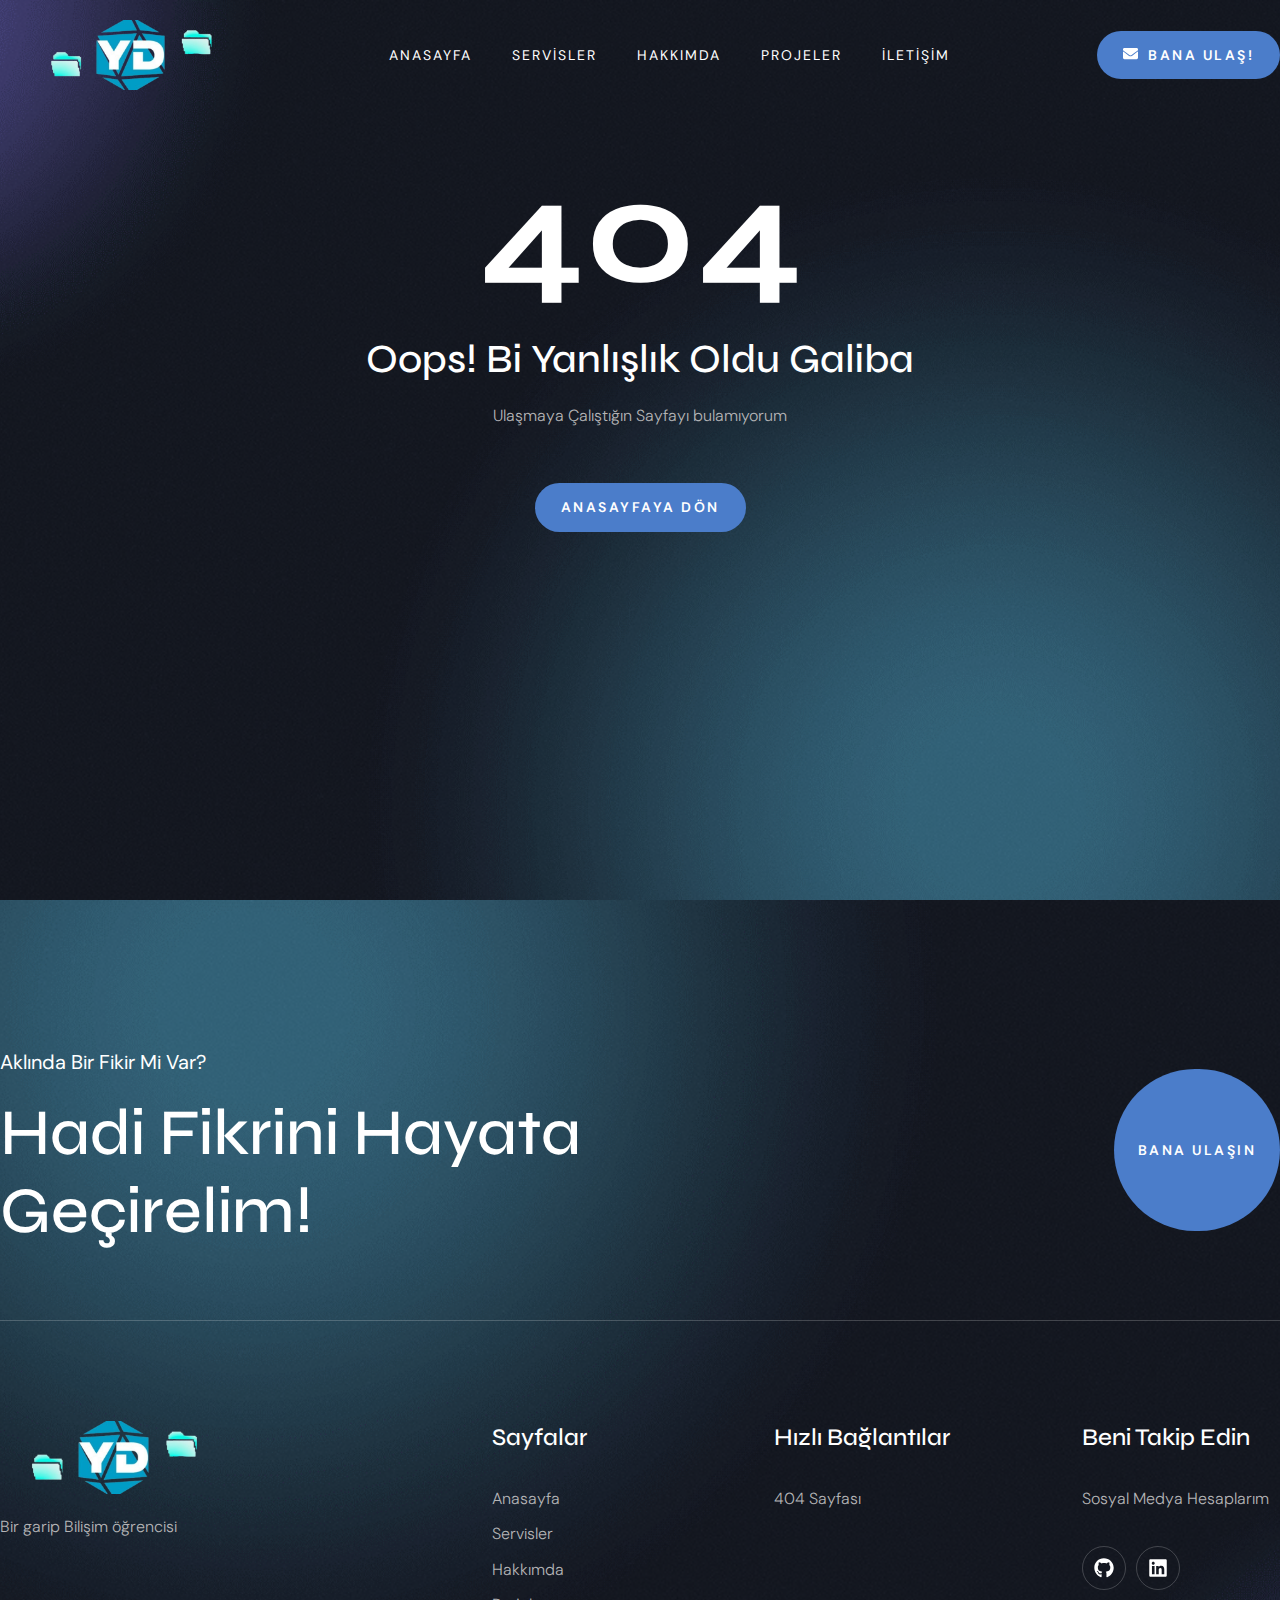
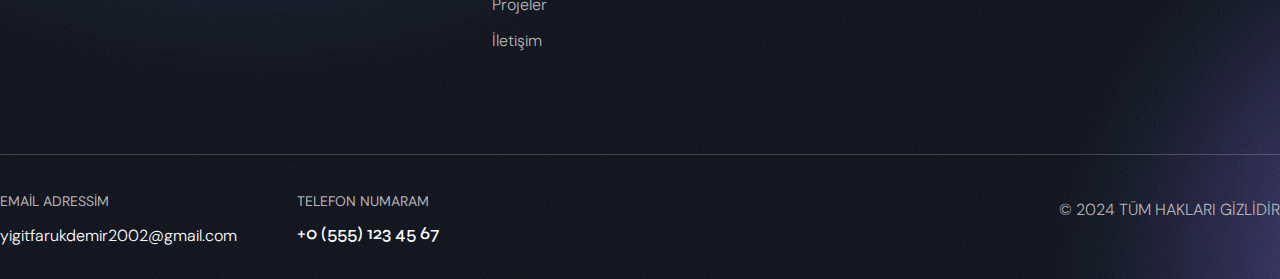
<file: 404/index.html>
<!DOCTYPE html>
<html lang="tr">
<head>
	<meta charset="UTF-8">
	<meta name="viewport" content="width=device-width, initial-scale=1.0">
		<title>Sayfa bulunamadı</title>
<meta name="robots" content="max-image-preview:large">
	<style>img:is([sizes="auto" i], [sizes^="auto," i]) { contain-intrinsic-size: 3000px 1500px }</style>
	<link rel="alternate" type="application/rss+xml" title=" &raquo; akışı" href="/feed/">
<link rel="alternate" type="application/rss+xml" title=" &raquo; yorum akışı" href="/comments/feed/">
<script>
window._wpemojiSettings = {"baseUrl":"https:\/\/s.w.org\/images\/core\/emoji\/15.0.3\/72x72\/","ext":".png","svgUrl":"https:\/\/s.w.org\/images\/core\/emoji\/15.0.3\/svg\/","svgExt":".svg","source":{"concatemoji":"\/wp-includes\/js\/wp-emoji-release.min.js?ver=6.7.1"}};
/*! This file is auto-generated */
!function(i,n){var o,s,e;function c(e){try{var t={supportTests:e,timestamp:(new Date).valueOf()};sessionStorage.setItem(o,JSON.stringify(t))}catch(e){}}function p(e,t,n){e.clearRect(0,0,e.canvas.width,e.canvas.height),e.fillText(t,0,0);var t=new Uint32Array(e.getImageData(0,0,e.canvas.width,e.canvas.height).data),r=(e.clearRect(0,0,e.canvas.width,e.canvas.height),e.fillText(n,0,0),new Uint32Array(e.getImageData(0,0,e.canvas.width,e.canvas.height).data));return t.every(function(e,t){return e===r[t]})}function u(e,t,n){switch(t){case"flag":return n(e,"🏳️‍⚧️","🏳️​⚧️")?!1:!n(e,"🇺🇳","🇺​🇳")&&!n(e,"🏴󠁧󠁢󠁥󠁮󠁧󠁿","🏴​󠁧​󠁢​󠁥​󠁮​󠁧​󠁿");case"emoji":return!n(e,"🐦‍⬛","🐦​⬛")}return!1}function f(e,t,n){var r="undefined"!=typeof WorkerGlobalScope&&self instanceof WorkerGlobalScope?new OffscreenCanvas(300,150):i.createElement("canvas"),a=r.getContext("2d",{willReadFrequently:!0}),o=(a.textBaseline="top",a.font="600 32px Arial",{});return e.forEach(function(e){o[e]=t(a,e,n)}),o}function t(e){var t=i.createElement("script");t.src=e,t.defer=!0,i.head.appendChild(t)}"undefined"!=typeof Promise&&(o="wpEmojiSettingsSupports",s=["flag","emoji"],n.supports={everything:!0,everythingExceptFlag:!0},e=new Promise(function(e){i.addEventListener("DOMContentLoaded",e,{once:!0})}),new Promise(function(t){var n=function(){try{var e=JSON.parse(sessionStorage.getItem(o));if("object"==typeof e&&"number"==typeof e.timestamp&&(new Date).valueOf()<e.timestamp+604800&&"object"==typeof e.supportTests)return e.supportTests}catch(e){}return null}();if(!n){if("undefined"!=typeof Worker&&"undefined"!=typeof OffscreenCanvas&&"undefined"!=typeof URL&&URL.createObjectURL&&"undefined"!=typeof Blob)try{var e="postMessage("+f.toString()+"("+[JSON.stringify(s),u.toString(),p.toString()].join(",")+"));",r=new Blob([e],{type:"text/javascript"}),a=new Worker(URL.createObjectURL(r),{name:"wpTestEmojiSupports"});return void(a.onmessage=function(e){c(n=e.data),a.terminate(),t(n)})}catch(e){}c(n=f(s,u,p))}t(n)}).then(function(e){for(var t in e)n.supports[t]=e[t],n.supports.everything=n.supports.everything&&n.supports[t],"flag"!==t&&(n.supports.everythingExceptFlag=n.supports.everythingExceptFlag&&n.supports[t]);n.supports.everythingExceptFlag=n.supports.everythingExceptFlag&&!n.supports.flag,n.DOMReady=!1,n.readyCallback=function(){n.DOMReady=!0}}).then(function(){return e}).then(function(){var e;n.supports.everything||(n.readyCallback(),(e=n.source||{}).concatemoji?t(e.concatemoji):e.wpemoji&&e.twemoji&&(t(e.twemoji),t(e.wpemoji)))}))}((window,document),window._wpemojiSettings);
</script>
<link rel="stylesheet" id="elementor-frontend-css" href="/wp-content/plugins/elementor/assets/css/frontend.min.css?ver=3.25.10" media="all">
<link rel="stylesheet" id="elementor-post-554-css" href="/wp-content/uploads/elementor/css/post-554.css?ver=1736115506" media="all">
<link rel="stylesheet" id="elementor-post-576-css" href="/wp-content/uploads/elementor/css/post-576.css?ver=1736115506" media="all">
<link rel="stylesheet" id="hfe-widgets-style-css" href="/wp-content/plugins/header-footer-elementor/inc/widgets-css/frontend.css?ver=2.0.3" media="all">
<link rel="stylesheet" id="jkit-elements-main-css" href="/wp-content/plugins/jeg-elementor-kit/assets/css/elements/main.css?ver=2.6.11" media="all">
<style id="wp-emoji-styles-inline-css">img.wp-smiley, img.emoji {
		display: inline !important;
		border: none !important;
		box-shadow: none !important;
		height: 1em !important;
		width: 1em !important;
		margin: 0 0.07em !important;
		vertical-align: -0.1em !important;
		background: none !important;
		padding: 0 !important;
	}</style>
<link rel="stylesheet" id="wp-block-library-css" href="/wp-includes/css/dist/block-library/style.min.css?ver=6.7.1" media="all">
<style id="global-styles-inline-css">:root{--wp--preset--aspect-ratio--square: 1;--wp--preset--aspect-ratio--4-3: 4/3;--wp--preset--aspect-ratio--3-4: 3/4;--wp--preset--aspect-ratio--3-2: 3/2;--wp--preset--aspect-ratio--2-3: 2/3;--wp--preset--aspect-ratio--16-9: 16/9;--wp--preset--aspect-ratio--9-16: 9/16;--wp--preset--color--black: #000000;--wp--preset--color--cyan-bluish-gray: #abb8c3;--wp--preset--color--white: #ffffff;--wp--preset--color--pale-pink: #f78da7;--wp--preset--color--vivid-red: #cf2e2e;--wp--preset--color--luminous-vivid-orange: #ff6900;--wp--preset--color--luminous-vivid-amber: #fcb900;--wp--preset--color--light-green-cyan: #7bdcb5;--wp--preset--color--vivid-green-cyan: #00d084;--wp--preset--color--pale-cyan-blue: #8ed1fc;--wp--preset--color--vivid-cyan-blue: #0693e3;--wp--preset--color--vivid-purple: #9b51e0;--wp--preset--gradient--vivid-cyan-blue-to-vivid-purple: linear-gradient(135deg,rgba(6,147,227,1) 0%,rgb(155,81,224) 100%);--wp--preset--gradient--light-green-cyan-to-vivid-green-cyan: linear-gradient(135deg,rgb(122,220,180) 0%,rgb(0,208,130) 100%);--wp--preset--gradient--luminous-vivid-amber-to-luminous-vivid-orange: linear-gradient(135deg,rgba(252,185,0,1) 0%,rgba(255,105,0,1) 100%);--wp--preset--gradient--luminous-vivid-orange-to-vivid-red: linear-gradient(135deg,rgba(255,105,0,1) 0%,rgb(207,46,46) 100%);--wp--preset--gradient--very-light-gray-to-cyan-bluish-gray: linear-gradient(135deg,rgb(238,238,238) 0%,rgb(169,184,195) 100%);--wp--preset--gradient--cool-to-warm-spectrum: linear-gradient(135deg,rgb(74,234,220) 0%,rgb(151,120,209) 20%,rgb(207,42,186) 40%,rgb(238,44,130) 60%,rgb(251,105,98) 80%,rgb(254,248,76) 100%);--wp--preset--gradient--blush-light-purple: linear-gradient(135deg,rgb(255,206,236) 0%,rgb(152,150,240) 100%);--wp--preset--gradient--blush-bordeaux: linear-gradient(135deg,rgb(254,205,165) 0%,rgb(254,45,45) 50%,rgb(107,0,62) 100%);--wp--preset--gradient--luminous-dusk: linear-gradient(135deg,rgb(255,203,112) 0%,rgb(199,81,192) 50%,rgb(65,88,208) 100%);--wp--preset--gradient--pale-ocean: linear-gradient(135deg,rgb(255,245,203) 0%,rgb(182,227,212) 50%,rgb(51,167,181) 100%);--wp--preset--gradient--electric-grass: linear-gradient(135deg,rgb(202,248,128) 0%,rgb(113,206,126) 100%);--wp--preset--gradient--midnight: linear-gradient(135deg,rgb(2,3,129) 0%,rgb(40,116,252) 100%);--wp--preset--font-size--small: 13px;--wp--preset--font-size--medium: 20px;--wp--preset--font-size--large: 36px;--wp--preset--font-size--x-large: 42px;--wp--preset--spacing--20: 0.44rem;--wp--preset--spacing--30: 0.67rem;--wp--preset--spacing--40: 1rem;--wp--preset--spacing--50: 1.5rem;--wp--preset--spacing--60: 2.25rem;--wp--preset--spacing--70: 3.38rem;--wp--preset--spacing--80: 5.06rem;--wp--preset--shadow--natural: 6px 6px 9px rgba(0, 0, 0, 0.2);--wp--preset--shadow--deep: 12px 12px 50px rgba(0, 0, 0, 0.4);--wp--preset--shadow--sharp: 6px 6px 0px rgba(0, 0, 0, 0.2);--wp--preset--shadow--outlined: 6px 6px 0px -3px rgba(255, 255, 255, 1), 6px 6px rgba(0, 0, 0, 1);--wp--preset--shadow--crisp: 6px 6px 0px rgba(0, 0, 0, 1);}:root { --wp--style--global--content-size: 800px;--wp--style--global--wide-size: 1200px; }:where(body) { margin: 0; }.wp-site-blocks > .alignleft { float: left; margin-right: 2em; }.wp-site-blocks > .alignright { float: right; margin-left: 2em; }.wp-site-blocks > .aligncenter { justify-content: center; margin-left: auto; margin-right: auto; }:where(.wp-site-blocks) > * { margin-block-start: 24px; margin-block-end: 0; }:where(.wp-site-blocks) > :first-child { margin-block-start: 0; }:where(.wp-site-blocks) > :last-child { margin-block-end: 0; }:root { --wp--style--block-gap: 24px; }:root :where(.is-layout-flow) > :first-child{margin-block-start: 0;}:root :where(.is-layout-flow) > :last-child{margin-block-end: 0;}:root :where(.is-layout-flow) > *{margin-block-start: 24px;margin-block-end: 0;}:root :where(.is-layout-constrained) > :first-child{margin-block-start: 0;}:root :where(.is-layout-constrained) > :last-child{margin-block-end: 0;}:root :where(.is-layout-constrained) > *{margin-block-start: 24px;margin-block-end: 0;}:root :where(.is-layout-flex){gap: 24px;}:root :where(.is-layout-grid){gap: 24px;}.is-layout-flow > .alignleft{float: left;margin-inline-start: 0;margin-inline-end: 2em;}.is-layout-flow > .alignright{float: right;margin-inline-start: 2em;margin-inline-end: 0;}.is-layout-flow > .aligncenter{margin-left: auto !important;margin-right: auto !important;}.is-layout-constrained > .alignleft{float: left;margin-inline-start: 0;margin-inline-end: 2em;}.is-layout-constrained > .alignright{float: right;margin-inline-start: 2em;margin-inline-end: 0;}.is-layout-constrained > .aligncenter{margin-left: auto !important;margin-right: auto !important;}.is-layout-constrained > :where(:not(.alignleft):not(.alignright):not(.alignfull)){max-width: var(--wp--style--global--content-size);margin-left: auto !important;margin-right: auto !important;}.is-layout-constrained > .alignwide{max-width: var(--wp--style--global--wide-size);}body .is-layout-flex{display: flex;}.is-layout-flex{flex-wrap: wrap;align-items: center;}.is-layout-flex > :is(*, div){margin: 0;}body .is-layout-grid{display: grid;}.is-layout-grid > :is(*, div){margin: 0;}body{padding-top: 0px;padding-right: 0px;padding-bottom: 0px;padding-left: 0px;}a:where(:not(.wp-element-button)){text-decoration: underline;}:root :where(.wp-element-button, .wp-block-button__link){background-color: #32373c;border-width: 0;color: #fff;font-family: inherit;font-size: inherit;line-height: inherit;padding: calc(0.667em + 2px) calc(1.333em + 2px);text-decoration: none;}.has-black-color{color: var(--wp--preset--color--black) !important;}.has-cyan-bluish-gray-color{color: var(--wp--preset--color--cyan-bluish-gray) !important;}.has-white-color{color: var(--wp--preset--color--white) !important;}.has-pale-pink-color{color: var(--wp--preset--color--pale-pink) !important;}.has-vivid-red-color{color: var(--wp--preset--color--vivid-red) !important;}.has-luminous-vivid-orange-color{color: var(--wp--preset--color--luminous-vivid-orange) !important;}.has-luminous-vivid-amber-color{color: var(--wp--preset--color--luminous-vivid-amber) !important;}.has-light-green-cyan-color{color: var(--wp--preset--color--light-green-cyan) !important;}.has-vivid-green-cyan-color{color: var(--wp--preset--color--vivid-green-cyan) !important;}.has-pale-cyan-blue-color{color: var(--wp--preset--color--pale-cyan-blue) !important;}.has-vivid-cyan-blue-color{color: var(--wp--preset--color--vivid-cyan-blue) !important;}.has-vivid-purple-color{color: var(--wp--preset--color--vivid-purple) !important;}.has-black-background-color{background-color: var(--wp--preset--color--black) !important;}.has-cyan-bluish-gray-background-color{background-color: var(--wp--preset--color--cyan-bluish-gray) !important;}.has-white-background-color{background-color: var(--wp--preset--color--white) !important;}.has-pale-pink-background-color{background-color: var(--wp--preset--color--pale-pink) !important;}.has-vivid-red-background-color{background-color: var(--wp--preset--color--vivid-red) !important;}.has-luminous-vivid-orange-background-color{background-color: var(--wp--preset--color--luminous-vivid-orange) !important;}.has-luminous-vivid-amber-background-color{background-color: var(--wp--preset--color--luminous-vivid-amber) !important;}.has-light-green-cyan-background-color{background-color: var(--wp--preset--color--light-green-cyan) !important;}.has-vivid-green-cyan-background-color{background-color: var(--wp--preset--color--vivid-green-cyan) !important;}.has-pale-cyan-blue-background-color{background-color: var(--wp--preset--color--pale-cyan-blue) !important;}.has-vivid-cyan-blue-background-color{background-color: var(--wp--preset--color--vivid-cyan-blue) !important;}.has-vivid-purple-background-color{background-color: var(--wp--preset--color--vivid-purple) !important;}.has-black-border-color{border-color: var(--wp--preset--color--black) !important;}.has-cyan-bluish-gray-border-color{border-color: var(--wp--preset--color--cyan-bluish-gray) !important;}.has-white-border-color{border-color: var(--wp--preset--color--white) !important;}.has-pale-pink-border-color{border-color: var(--wp--preset--color--pale-pink) !important;}.has-vivid-red-border-color{border-color: var(--wp--preset--color--vivid-red) !important;}.has-luminous-vivid-orange-border-color{border-color: var(--wp--preset--color--luminous-vivid-orange) !important;}.has-luminous-vivid-amber-border-color{border-color: var(--wp--preset--color--luminous-vivid-amber) !important;}.has-light-green-cyan-border-color{border-color: var(--wp--preset--color--light-green-cyan) !important;}.has-vivid-green-cyan-border-color{border-color: var(--wp--preset--color--vivid-green-cyan) !important;}.has-pale-cyan-blue-border-color{border-color: var(--wp--preset--color--pale-cyan-blue) !important;}.has-vivid-cyan-blue-border-color{border-color: var(--wp--preset--color--vivid-cyan-blue) !important;}.has-vivid-purple-border-color{border-color: var(--wp--preset--color--vivid-purple) !important;}.has-vivid-cyan-blue-to-vivid-purple-gradient-background{background: var(--wp--preset--gradient--vivid-cyan-blue-to-vivid-purple) !important;}.has-light-green-cyan-to-vivid-green-cyan-gradient-background{background: var(--wp--preset--gradient--light-green-cyan-to-vivid-green-cyan) !important;}.has-luminous-vivid-amber-to-luminous-vivid-orange-gradient-background{background: var(--wp--preset--gradient--luminous-vivid-amber-to-luminous-vivid-orange) !important;}.has-luminous-vivid-orange-to-vivid-red-gradient-background{background: var(--wp--preset--gradient--luminous-vivid-orange-to-vivid-red) !important;}.has-very-light-gray-to-cyan-bluish-gray-gradient-background{background: var(--wp--preset--gradient--very-light-gray-to-cyan-bluish-gray) !important;}.has-cool-to-warm-spectrum-gradient-background{background: var(--wp--preset--gradient--cool-to-warm-spectrum) !important;}.has-blush-light-purple-gradient-background{background: var(--wp--preset--gradient--blush-light-purple) !important;}.has-blush-bordeaux-gradient-background{background: var(--wp--preset--gradient--blush-bordeaux) !important;}.has-luminous-dusk-gradient-background{background: var(--wp--preset--gradient--luminous-dusk) !important;}.has-pale-ocean-gradient-background{background: var(--wp--preset--gradient--pale-ocean) !important;}.has-electric-grass-gradient-background{background: var(--wp--preset--gradient--electric-grass) !important;}.has-midnight-gradient-background{background: var(--wp--preset--gradient--midnight) !important;}.has-small-font-size{font-size: var(--wp--preset--font-size--small) !important;}.has-medium-font-size{font-size: var(--wp--preset--font-size--medium) !important;}.has-large-font-size{font-size: var(--wp--preset--font-size--large) !important;}.has-x-large-font-size{font-size: var(--wp--preset--font-size--x-large) !important;}
:root :where(.wp-block-pullquote){font-size: 1.5em;line-height: 1.6;}</style>
<link rel="stylesheet" id="hfe-style-css" href="/wp-content/plugins/header-footer-elementor/assets/css/header-footer-elementor.css?ver=2.0.3" media="all">
<link rel="stylesheet" id="swiper-css" href="/wp-content/plugins/elementor/assets/lib/swiper/v8/css/swiper.min.css?ver=8.4.5" media="all">
<link rel="stylesheet" id="e-swiper-css" href="/wp-content/plugins/elementor/assets/css/conditionals/e-swiper.min.css?ver=3.25.10" media="all">
<link rel="stylesheet" id="elementor-post-243-css" href="/wp-content/uploads/elementor/css/post-243.css?ver=1736115506" media="all">
<link rel="stylesheet" id="cute-alert-css" href="/wp-content/plugins/metform/public/assets/lib/cute-alert/style.css?ver=3.9.1" media="all">
<link rel="stylesheet" id="text-editor-style-css" href="/wp-content/plugins/metform/public/assets/css/text-editor.css?ver=3.9.1" media="all">
<link rel="stylesheet" id="hello-elementor-css" href="/wp-content/themes/hello-elementor/style.min.css?ver=3.2.1" media="all">
<link rel="stylesheet" id="hello-elementor-theme-style-css" href="/wp-content/themes/hello-elementor/theme.min.css?ver=3.2.1" media="all">
<link rel="stylesheet" id="hello-elementor-header-footer-css" href="/wp-content/themes/hello-elementor/header-footer.min.css?ver=3.2.1" media="all">
<link rel="stylesheet" id="elementor-icons-ekiticons-css" href="/wp-content/plugins/elementskit-lite/modules/elementskit-icon-pack/assets/css/ekiticons.css?ver=3.3.3" media="all">
<link rel="stylesheet" id="hfe-icons-list-css" href="/wp-content/plugins/elementor/assets/css/widget-icon-list.min.css?ver=3.24.3" media="all">
<link rel="stylesheet" id="hfe-social-icons-css" href="/wp-content/plugins/elementor/assets/css/widget-social-icons.min.css?ver=3.24.0" media="all">
<link rel="stylesheet" id="hfe-social-share-icons-brands-css" href="/wp-content/plugins/elementor/assets/lib/font-awesome/css/brands.css?ver=5.15.3" media="all">
<link rel="stylesheet" id="hfe-social-share-icons-fontawesome-css" href="/wp-content/plugins/elementor/assets/lib/font-awesome/css/fontawesome.css?ver=5.15.3" media="all">
<link rel="stylesheet" id="hfe-nav-menu-icons-css" href="/wp-content/plugins/elementor/assets/lib/font-awesome/css/solid.css?ver=5.15.3" media="all">
<link rel="stylesheet" id="ekit-widget-styles-css" href="/wp-content/plugins/elementskit-lite/widgets/init/assets/css/widget-styles.css?ver=3.3.3" media="all">
<link rel="stylesheet" id="ekit-responsive-css" href="/wp-content/plugins/elementskit-lite/widgets/init/assets/css/responsive.css?ver=3.3.3" media="all">
<link rel="stylesheet" id="eael-general-css" href="/wp-content/plugins/essential-addons-for-elementor-lite/assets/front-end/css/view/general.min.css?ver=6.0.13" media="all">
<link rel="stylesheet" id="google-fonts-1-css" href="https://fonts.googleapis.com/css?family=Syne%3A100%2C100italic%2C200%2C200italic%2C300%2C300italic%2C400%2C400italic%2C500%2C500italic%2C600%2C600italic%2C700%2C700italic%2C800%2C800italic%2C900%2C900italic%7CDM+Sans%3A100%2C100italic%2C200%2C200italic%2C300%2C300italic%2C400%2C400italic%2C500%2C500italic%2C600%2C600italic%2C700%2C700italic%2C800%2C800italic%2C900%2C900italic&#038;display=swap&#038;subset=latin-ext&#038;ver=6.7.1" media="all">
<link rel="stylesheet" id="elementor-icons-jkiticon-css" href="/wp-content/plugins/jeg-elementor-kit/assets/fonts/jkiticon/jkiticon.css?ver=2.6.11" media="all">
<link rel="preconnect" href="https://fonts.gstatic.com/" crossorigin>
<script src="/wp-includes/js/jquery/jquery.min.js?ver=3.7.1" id="jquery-core-js"></script>
<script src="/wp-includes/js/jquery/jquery-migrate.min.js?ver=3.4.1" id="jquery-migrate-js"></script>
<script id="jquery-js-after">!function($){"use strict";$(document).ready(function(){$(this).scrollTop()>100&&$(".hfe-scroll-to-top-wrap").removeClass("hfe-scroll-to-top-hide"),$(window).scroll(function(){$(this).scrollTop()<100?$(".hfe-scroll-to-top-wrap").fadeOut(300):$(".hfe-scroll-to-top-wrap").fadeIn(300)}),$(".hfe-scroll-to-top-wrap").on("click",function(){$("html, body").animate({scrollTop:0},300);return!1})})}(jQuery);</script>
<link rel="https://api.w.org/" href="/wp-json/">
<link rel="EditURI" type="application/rsd+xml" title="RSD" href="/xmlrpc.php?rsd">
<meta name="generator" content="WordPress 6.7.1">
<meta name="generator" content="Elementor 3.25.10; features: e_font_icon_svg, additional_custom_breakpoints, e_optimized_control_loading, e_element_cache; settings: css_print_method-external, google_font-enabled, font_display-swap">
			<style>.e-con.e-parent:nth-of-type(n+4):not(.e-lazyloaded):not(.e-no-lazyload),
				.e-con.e-parent:nth-of-type(n+4):not(.e-lazyloaded):not(.e-no-lazyload) * {
					background-image: none !important;
				}
				@media screen and (max-height: 1024px) {
					.e-con.e-parent:nth-of-type(n+3):not(.e-lazyloaded):not(.e-no-lazyload),
					.e-con.e-parent:nth-of-type(n+3):not(.e-lazyloaded):not(.e-no-lazyload) * {
						background-image: none !important;
					}
				}
				@media screen and (max-height: 640px) {
					.e-con.e-parent:nth-of-type(n+2):not(.e-lazyloaded):not(.e-no-lazyload),
					.e-con.e-parent:nth-of-type(n+2):not(.e-lazyloaded):not(.e-no-lazyload) * {
						background-image: none !important;
					}
				}</style>
			</head>
<body class="error404 wp-embed-responsive ehf-template-hello-elementor ehf-stylesheet-hello-elementor jkit-color-scheme elementor-default elementor-kit-243">
<div class="ekit-template-content-markup ekit-template-content-header ekit-template-content-theme-support">
		<div data-elementor-type="wp-post" data-elementor-id="554" class="elementor elementor-554">
				<div class="elementor-element elementor-element-571a8322 e-flex e-con-boxed e-con e-parent" data-id="571a8322" data-element_type="container">
					<div class="e-con-inner">
		<div class="elementor-element elementor-element-4e1b2371 e-con-full e-flex e-con e-child" data-id="4e1b2371" data-element_type="container">
				<div class="elementor-element elementor-element-43db1107 elementor-widget__width-initial elementor-widget elementor-widget-image" data-id="43db1107" data-element_type="widget" data-widget_type="image.default">
				<div class="elementor-widget-container">
													<img width="706" height="226" src="/wp-content/uploads/2025/01/WhatsApp_Gorsel_2025-01-05_saat_23.57.09_58244b3a-removebg-preview-1.png" class="attachment-full size-full wp-image-584" alt="" decoding="async" srcset="/wp-content/uploads/2025/01/WhatsApp_Gorsel_2025-01-05_saat_23.57.09_58244b3a-removebg-preview-1.png 706w, /wp-content/uploads/2025/01/WhatsApp_Gorsel_2025-01-05_saat_23.57.09_58244b3a-removebg-preview-1-300x96.png 300w" sizes="(max-width: 706px) 100vw, 706px">													</div>
				</div>
				<div class="elementor-element elementor-element-7ecd8b9a elementor-widget elementor-widget-jkit_nav_menu" data-id="7ecd8b9a" data-element_type="widget" data-settings="{&quot;st_submenu_item_text_hover_bg_background_background&quot;:&quot;classic&quot;}" data-widget_type="jkit_nav_menu.default">
				<div class="elementor-widget-container">
			<div class="jeg-elementor-kit jkit-nav-menu break-point-tablet submenu-click-title jeg_module___677b058b0dcd2" data-item-indicator="&lt;i aria-hidden=&quot;true&quot; class=&quot;jki jki-angle-down-solid&quot;&gt;&lt;/i&gt;">
<button aria-label="open-menu" class="jkit-hamburger-menu"><i aria-hidden="true" class="jki jki-bars-solid"></i></button>
        <div class="jkit-menu-wrapper">
<div class="jkit-menu-container"><ul id="menu-menu" class="jkit-menu jkit-menu-direction-flex jkit-submenu-position-top">
<li id="menu-item-561" class="menu-item menu-item-type-post_type menu-item-object-page menu-item-home menu-item-561"><a href="/">Anasayfa</a></li>
<li id="menu-item-565" class="menu-item menu-item-type-post_type menu-item-object-page menu-item-565"><a href="/servisler/">Servisler</a></li>
<li id="menu-item-562" class="menu-item menu-item-type-post_type menu-item-object-page menu-item-562"><a href="/hakkimda/">Hakkımda</a></li>
<li id="menu-item-564" class="menu-item menu-item-type-post_type menu-item-object-page menu-item-564"><a href="/projeler/">Projeler</a></li>
<li id="menu-item-563" class="menu-item menu-item-type-post_type menu-item-object-page menu-item-563"><a href="/iletisim/">İletişim</a></li>
</ul></div>
            <div class="jkit-nav-identity-panel">
                <div class="jkit-nav-site-title"><a class="jkit-nav-logo" aria-label="Home Link"><img width="706" height="226" src="/wp-content/uploads/2024/12/Logo-1-1.png" class="attachment-full size-full" alt="" decoding="async" srcset="/wp-content/uploads/2024/12/Logo-1-1.png 706w, /wp-content/uploads/2024/12/Logo-1-1-300x96.png 300w" sizes="(max-width: 706px) 100vw, 706px"></a></div>
                <button aria-label="close-menu" class="jkit-close-menu"><svg aria-hidden="true" class="e-font-icon-svg e-far-times-circle" viewbox="0 0 512 512" xmlns="http://www.w3.org/2000/svg"><path d="M256 8C119 8 8 119 8 256s111 248 248 248 248-111 248-248S393 8 256 8zm0 448c-110.5 0-200-89.5-200-200S145.5 56 256 56s200 89.5 200 200-89.5 200-200 200zm101.8-262.2L295.6 256l62.2 62.2c4.7 4.7 4.7 12.3 0 17l-22.6 22.6c-4.7 4.7-12.3 4.7-17 0L256 295.6l-62.2 62.2c-4.7 4.7-12.3 4.7-17 0l-22.6-22.6c-4.7-4.7-4.7-12.3 0-17l62.2-62.2-62.2-62.2c-4.7-4.7-4.7-12.3 0-17l22.6-22.6c4.7-4.7 12.3-4.7 17 0l62.2 62.2 62.2-62.2c4.7-4.7 12.3-4.7 17 0l22.6 22.6c4.7 4.7 4.7 12.3 0 17z"></path></svg></button>
            </div>
        </div>
        <div class="jkit-overlay"></div>
</div>		</div>
				</div>
				<div class="elementor-element elementor-element-20e62aa5 elementor-hidden-tablet elementor-hidden-mobile elementor-widget elementor-widget-jkit_button" data-id="20e62aa5" data-element_type="widget" data-widget_type="jkit_button.default">
				<div class="elementor-widget-container">
			<div class="jeg-elementor-kit jkit-button  icon-position-before jeg_module__1_677b058b16e94"><a href="/iletisim/" class="jkit-button-wrapper"><svg viewbox="0 0 512 512" xmlns="http://www.w3.org/2000/svg"><path d="M502.3 190.8c3.9-3.1 9.7-.2 9.7 4.7V400c0 26.5-21.5 48-48 48H48c-26.5 0-48-21.5-48-48V195.6c0-5 5.7-7.8 9.7-4.7 22.4 17.4 52.1 39.5 154.1 113.6 21.1 15.4 56.7 47.8 92.2 47.6 35.7.3 72-32.8 92.3-47.6 102-74.1 131.6-96.3 154-113.7zM256 320c23.2.4 56.6-29.2 73.4-41.4 132.7-96.3 142.8-104.7 173.4-128.7 5.8-4.5 9.2-11.5 9.2-18.9v-19c0-26.5-21.5-48-48-48H48C21.5 64 0 85.5 0 112v19c0 7.4 3.4 14.3 9.2 18.9 30.6 23.9 40.7 32.4 173.4 128.7 16.8 12.2 50.2 41.8 73.4 41.4z"></path></svg>BANA ULAŞ!</a></div>		</div>
				</div>
				</div>
					</div>
				</div>
				</div>
		</div>
<style>.elementor-601 .elementor-element.elementor-element-312a5937{--display:flex;--min-height:100vh;--flex-direction:row;--container-widget-width:initial;--container-widget-height:100%;--container-widget-flex-grow:1;--container-widget-align-self:stretch;--flex-wrap-mobile:wrap;--gap:0px 0px;--background-transition:0.3s;--overlay-opacity:0.15;--margin-top:0px;--margin-bottom:0px;--margin-left:0px;--margin-right:0px;--padding-top:150px;--padding-bottom:0px;--padding-left:0px;--padding-right:0px;}.elementor-601 .elementor-element.elementor-element-312a5937:not(.elementor-motion-effects-element-type-background), .elementor-601 .elementor-element.elementor-element-312a5937 > .elementor-motion-effects-container > .elementor-motion-effects-layer{background-image:url("/wp-content/uploads/2024/12/Background1.png");background-position:center center;background-repeat:no-repeat;background-size:cover;}.elementor-601 .elementor-element.elementor-element-312a5937::before, .elementor-601 .elementor-element.elementor-element-312a5937 > .elementor-background-video-container::before, .elementor-601 .elementor-element.elementor-element-312a5937 > .e-con-inner > .elementor-background-video-container::before, .elementor-601 .elementor-element.elementor-element-312a5937 > .elementor-background-slideshow::before, .elementor-601 .elementor-element.elementor-element-312a5937 > .e-con-inner > .elementor-background-slideshow::before, .elementor-601 .elementor-element.elementor-element-312a5937 > .elementor-motion-effects-container > .elementor-motion-effects-layer::before{background-image:url("/wp-content/uploads/2024/12/07.jpg");--background-overlay:'';background-position:center center;background-repeat:no-repeat;background-size:cover;}.elementor-601 .elementor-element.elementor-element-312a5937, .elementor-601 .elementor-element.elementor-element-312a5937::before{--border-transition:0.3s;}.elementor-601 .elementor-element.elementor-element-57e48642{--display:flex;--background-transition:0.3s;--padding-top:0px;--padding-bottom:0px;--padding-left:0px;--padding-right:0px;}.elementor-601 .elementor-element.elementor-element-78e9f0ef{text-align:center;}.elementor-601 .elementor-element.elementor-element-78e9f0ef .elementor-heading-title{color:var( --e-global-color-e264363 );font-family:var( --e-global-typography-270a93f-font-family ), Sans-serif;font-size:var( --e-global-typography-270a93f-font-size );font-weight:var( --e-global-typography-270a93f-font-weight );text-transform:var( --e-global-typography-270a93f-text-transform );text-decoration:var( --e-global-typography-270a93f-text-decoration );line-height:var( --e-global-typography-270a93f-line-height );}.elementor-601 .elementor-element.elementor-element-38b241ee{text-align:center;}.elementor-601 .elementor-element.elementor-element-38b241ee .elementor-heading-title{color:var( --e-global-color-e264363 );font-family:var( --e-global-typography-d28d6e9-font-family ), Sans-serif;font-size:var( --e-global-typography-d28d6e9-font-size );font-weight:var( --e-global-typography-d28d6e9-font-weight );text-transform:var( --e-global-typography-d28d6e9-text-transform );text-decoration:var( --e-global-typography-d28d6e9-text-decoration );line-height:var( --e-global-typography-d28d6e9-line-height );}.elementor-601 .elementor-element.elementor-element-6a39a00f > .elementor-widget-container{padding:0px 400px 0px 400px;}.elementor-601 .elementor-element.elementor-element-6a39a00f{text-align:center;}.elementor-601 .elementor-element.elementor-element-563e2a7b .jeg-elementor-kit.jkit-button .jkit-button-wrapper{background-color:var( --e-global-color-secondary );padding:15px 25px 15px 25px;font-family:var( --e-global-typography-466381f-font-family ), Sans-serif;font-size:var( --e-global-typography-466381f-font-size );font-weight:var( --e-global-typography-466381f-font-weight );text-transform:var( --e-global-typography-466381f-text-transform );text-decoration:var( --e-global-typography-466381f-text-decoration );line-height:var( --e-global-typography-466381f-line-height );letter-spacing:var( --e-global-typography-466381f-letter-spacing );color:var( --e-global-color-e264363 );border-style:solid;border-width:1px 1px 1px 1px;border-color:#42434400;border-radius:200px 200px 200px 200px;}.elementor-601 .elementor-element.elementor-element-563e2a7b .jeg-elementor-kit.jkit-button .jkit-button-wrapper:not(.hover-gradient):hover, .elementor-601 .elementor-element.elementor-element-563e2a7b .jeg-elementor-kit.jkit-button .jkit-button-wrapper.hover-gradient:before{background-color:#81689D00;}.elementor-601 .elementor-element.elementor-element-563e2a7b > .elementor-widget-container{margin:20px 0px 0px 0px;padding:0px 0px 0px 0px;}.elementor-601 .elementor-element.elementor-element-563e2a7b .jeg-elementor-kit.jkit-button{text-align:center;}.elementor-601 .elementor-element.elementor-element-563e2a7b .jeg-elementor-kit.jkit-button .jkit-button-wrapper svg{fill:var( --e-global-color-e264363 );width:15px;}.elementor-601 .elementor-element.elementor-element-563e2a7b .jeg-elementor-kit.jkit-button .jkit-button-wrapper:hover{color:var( --e-global-color-e264363 );border-style:solid;border-width:1px 1px 1px 1px;border-color:var( --e-global-color-18ca8fd );border-radius:200px 200px 200px 200px;}.elementor-601 .elementor-element.elementor-element-563e2a7b .jeg-elementor-kit.jkit-button .jkit-button-wrapper:hover svg{fill:var( --e-global-color-e264363 );}.elementor-601 .elementor-element.elementor-element-563e2a7b .jeg-elementor-kit.jkit-button .jkit-button-wrapper i{font-size:15px;}.elementor-601 .elementor-element.elementor-element-563e2a7b .jeg-elementor-kit.jkit-button.icon-position-before .jkit-button-wrapper i, .elementor-601 .elementor-element.elementor-element-563e2a7b .jeg-elementor-kit.jkit-button.icon-position-before .jkit-button-wrapper svg{margin-right:10px;}.elementor-601 .elementor-element.elementor-element-563e2a7b .jeg-elementor-kit.jkit-button.icon-position-after .jkit-button-wrapper i, .elementor-601 .elementor-element.elementor-element-563e2a7b .jeg-elementor-kit.jkit-button.icon-position-after .jkit-button-wrapper svg{margin-left:10px;}.elementor-601 .elementor-element.elementor-element-563e2a7b .jeg-elementor-kit.jkit-button .jkit-button-wrapper i, .elementor-601 .elementor-element.elementor-element-563e2a7b .jeg-elementor-kit.jkit-button .jkit-button-wrapper svg{-webkit-transform:translateY(-2px);-ms-transform:translateY(-2px);-o-transform:translateY(-2px);-moz-transform:translateY(-2px);transform:translateY(-2px);}@media(min-width:768px){.elementor-601 .elementor-element.elementor-element-312a5937{--content-width:1290px;}.elementor-601 .elementor-element.elementor-element-57e48642{--content-width:1290px;}}@media(max-width:1024px){.elementor-601 .elementor-element.elementor-element-312a5937{--overlay-opacity:0.05;--padding-top:300px;--padding-bottom:300px;--padding-left:20px;--padding-right:20px;}.elementor-601 .elementor-element.elementor-element-78e9f0ef .elementor-heading-title{font-size:var( --e-global-typography-270a93f-font-size );line-height:var( --e-global-typography-270a93f-line-height );}.elementor-601 .elementor-element.elementor-element-38b241ee .elementor-heading-title{font-size:var( --e-global-typography-d28d6e9-font-size );line-height:var( --e-global-typography-d28d6e9-line-height );}.elementor-601 .elementor-element.elementor-element-6a39a00f > .elementor-widget-container{padding:0px 120px 0px 120px;}.elementor-601 .elementor-element.elementor-element-563e2a7b .jeg-elementor-kit.jkit-button{text-align:center;}.elementor-601 .elementor-element.elementor-element-563e2a7b .jeg-elementor-kit.jkit-button .jkit-button-wrapper{font-size:var( --e-global-typography-466381f-font-size );line-height:var( --e-global-typography-466381f-line-height );letter-spacing:var( --e-global-typography-466381f-letter-spacing );color:var( --e-global-color-e264363 );}.elementor-601 .elementor-element.elementor-element-563e2a7b .jeg-elementor-kit.jkit-button .jkit-button-wrapper svg{fill:var( --e-global-color-e264363 );}.elementor-601 .elementor-element.elementor-element-563e2a7b .jeg-elementor-kit.jkit-button .jkit-button-wrapper:hover{color:var( --e-global-color-e264363 );}.elementor-601 .elementor-element.elementor-element-563e2a7b .jeg-elementor-kit.jkit-button .jkit-button-wrapper:hover svg{fill:var( --e-global-color-e264363 );}}@media(max-width:767px){.elementor-601 .elementor-element.elementor-element-312a5937{--padding-top:350px;--padding-bottom:350px;--padding-left:20px;--padding-right:20px;}.elementor-601 .elementor-element.elementor-element-78e9f0ef .elementor-heading-title{font-size:var( --e-global-typography-270a93f-font-size );line-height:var( --e-global-typography-270a93f-line-height );}.elementor-601 .elementor-element.elementor-element-38b241ee .elementor-heading-title{font-size:var( --e-global-typography-d28d6e9-font-size );line-height:var( --e-global-typography-d28d6e9-line-height );}.elementor-601 .elementor-element.elementor-element-6a39a00f > .elementor-widget-container{padding:0px 0px 0px 0px;}.elementor-601 .elementor-element.elementor-element-563e2a7b .jeg-elementor-kit.jkit-button .jkit-button-wrapper{font-size:var( --e-global-typography-466381f-font-size );line-height:var( --e-global-typography-466381f-line-height );letter-spacing:var( --e-global-typography-466381f-letter-spacing );color:var( --e-global-color-e264363 );}.elementor-601 .elementor-element.elementor-element-563e2a7b .jeg-elementor-kit.jkit-button .jkit-button-wrapper svg{fill:var( --e-global-color-e264363 );}.elementor-601 .elementor-element.elementor-element-563e2a7b .jeg-elementor-kit.jkit-button .jkit-button-wrapper:hover{color:var( --e-global-color-e264363 );}.elementor-601 .elementor-element.elementor-element-563e2a7b .jeg-elementor-kit.jkit-button .jkit-button-wrapper:hover svg{fill:var( --e-global-color-e264363 );}}</style>		<div data-elementor-type="wp-page" data-elementor-id="601" class="elementor elementor-601">
				<div class="elementor-element elementor-element-312a5937 e-flex e-con-boxed e-con e-parent" data-id="312a5937" data-element_type="container" data-settings="{&quot;background_background&quot;:&quot;classic&quot;}">
					<div class="e-con-inner">
		<div class="elementor-element elementor-element-57e48642 e-flex e-con-boxed e-con e-child" data-id="57e48642" data-element_type="container">
					<div class="e-con-inner">
				<div class="elementor-element elementor-element-78e9f0ef elementor-widget elementor-widget-heading" data-id="78e9f0ef" data-element_type="widget" data-widget_type="heading.default">
				<div class="elementor-widget-container">
			<h2 class="elementor-heading-title elementor-size-default">404</h2>		</div>
				</div>
				<div class="elementor-element elementor-element-38b241ee elementor-widget elementor-widget-heading" data-id="38b241ee" data-element_type="widget" data-widget_type="heading.default">
				<div class="elementor-widget-container">
			<h2 class="elementor-heading-title elementor-size-default">Oops! Bi yanlışlık oldu galiba</h2>		</div>
				</div>
				<div class="elementor-element elementor-element-6a39a00f elementor-widget elementor-widget-text-editor" data-id="6a39a00f" data-element_type="widget" data-widget_type="text-editor.default">
				<div class="elementor-widget-container">
							<p>Ulaşmaya Çalıştığın Sayfayı bulamıyorum</p>						</div>
				</div>
				<div class="elementor-element elementor-element-563e2a7b elementor-widget elementor-widget-jkit_button" data-id="563e2a7b" data-element_type="widget" data-widget_type="jkit_button.default">
				<div class="elementor-widget-container">
			<div class="jeg-elementor-kit jkit-button  icon-position-before jeg_module__2_677b058b2af6e"><a href="/anasayfa" class="jkit-button-wrapper">Anasayfaya dön</a></div>		</div>
				</div>
					</div>
				</div>
					</div>
				</div>
				</div>
		<div class="ekit-template-content-markup ekit-template-content-footer ekit-template-content-theme-support">
		<div data-elementor-type="wp-post" data-elementor-id="576" class="elementor elementor-576">
				<div class="elementor-element elementor-element-422a8aeb e-flex e-con-boxed e-con e-parent" data-id="422a8aeb" data-element_type="container" data-settings="{&quot;background_background&quot;:&quot;classic&quot;}">
					<div class="e-con-inner">
		<div class="elementor-element elementor-element-3abd4d2c e-flex e-con-boxed e-con e-child" data-id="3abd4d2c" data-element_type="container">
					<div class="e-con-inner">
		<div class="elementor-element elementor-element-78c85966 e-flex e-con-boxed e-con e-child" data-id="78c85966" data-element_type="container">
					<div class="e-con-inner">
				<div class="elementor-element elementor-element-3c464c4c elementor-widget elementor-widget-heading" data-id="3c464c4c" data-element_type="widget" data-widget_type="heading.default">
				<div class="elementor-widget-container">
			<h2 class="elementor-heading-title elementor-size-default">Aklında Bir Fikir mi Var?</h2>		</div>
				</div>
				<div class="elementor-element elementor-element-1877849a elementor-widget elementor-widget-heading" data-id="1877849a" data-element_type="widget" data-widget_type="heading.default">
				<div class="elementor-widget-container">
			<h2 class="elementor-heading-title elementor-size-default">Hadi Fikrini Hayata Geçirelim!</h2>		</div>
				</div>
					</div>
				</div>
		<div class="elementor-element elementor-element-268448c5 e-flex e-con-boxed e-con e-child" data-id="268448c5" data-element_type="container">
					<div class="e-con-inner">
				<div class="elementor-element elementor-element-7724c8b elementor-widget elementor-widget-jkit_button" data-id="7724c8b" data-element_type="widget" data-widget_type="jkit_button.default">
				<div class="elementor-widget-container">
			<div class="jeg-elementor-kit jkit-button  icon-position-before jeg_module__3_677b058b2c95f"><a href="/iletisim/" class="jkit-button-wrapper">                              Bana ulaşın</a></div>		</div>
				</div>
					</div>
				</div>
					</div>
				</div>
		<div class="elementor-element elementor-element-39832f35 e-flex e-con-boxed e-con e-child" data-id="39832f35" data-element_type="container">
					<div class="e-con-inner">
		<div class="elementor-element elementor-element-a9b3029 e-con-full e-flex e-con e-child" data-id="a9b3029" data-element_type="container">
		<div class="elementor-element elementor-element-59070886 e-con-full e-flex e-con e-child" data-id="59070886" data-element_type="container">
		<div class="elementor-element elementor-element-10419c44 e-flex e-con-boxed e-con e-child" data-id="10419c44" data-element_type="container">
					<div class="e-con-inner">
				<div class="elementor-element elementor-element-6f080040 elementor-widget__width-initial elementor-widget elementor-widget-image" data-id="6f080040" data-element_type="widget" data-widget_type="image.default">
				<div class="elementor-widget-container">
													<img width="706" height="226" src="/wp-content/uploads/2025/01/WhatsApp_Gorsel_2025-01-05_saat_23.57.09_58244b3a-removebg-preview-1.png" class="attachment-full size-full wp-image-584" alt="" decoding="async" srcset="/wp-content/uploads/2025/01/WhatsApp_Gorsel_2025-01-05_saat_23.57.09_58244b3a-removebg-preview-1.png 706w, /wp-content/uploads/2025/01/WhatsApp_Gorsel_2025-01-05_saat_23.57.09_58244b3a-removebg-preview-1-300x96.png 300w" sizes="(max-width: 706px) 100vw, 706px">													</div>
				</div>
				<div class="elementor-element elementor-element-262d158b elementor-widget elementor-widget-text-editor" data-id="262d158b" data-element_type="widget" data-widget_type="text-editor.default">
				<div class="elementor-widget-container">
							<p>Bir garip Bilişim öğrencisi</p>						</div>
				</div>
					</div>
				</div>
				</div>
		<div class="elementor-element elementor-element-25f1ad34 e-flex e-con-boxed e-con e-child" data-id="25f1ad34" data-element_type="container">
					<div class="e-con-inner">
				<div class="elementor-element elementor-element-3c8a1991 elementor-widget elementor-widget-heading" data-id="3c8a1991" data-element_type="widget" data-widget_type="heading.default">
				<div class="elementor-widget-container">
			<h2 class="elementor-heading-title elementor-size-default">Sayfalar</h2>		</div>
				</div>
				<div class="elementor-element elementor-element-520d4ae7 elementor-mobile-align-center elementor-icon-list--layout-traditional elementor-list-item-link-full_width elementor-widget elementor-widget-icon-list" data-id="520d4ae7" data-element_type="widget" data-widget_type="icon-list.default">
				<div class="elementor-widget-container">
					<ul class="elementor-icon-list-items">
							<li class="elementor-icon-list-item">
											<a href="/anasayfa/">

											<span class="elementor-icon-list-text">Anasayfa</span>
											</a>
									</li>
								<li class="elementor-icon-list-item">
											<a href="/servisler/">

											<span class="elementor-icon-list-text">Servisler</span>
											</a>
									</li>
								<li class="elementor-icon-list-item">
											<a href="/hakkimda/">

											<span class="elementor-icon-list-text">Hakkımda</span>
											</a>
									</li>
								<li class="elementor-icon-list-item">
											<a href="/projeler/">

											<span class="elementor-icon-list-text">Projeler</span>
											</a>
									</li>
								<li class="elementor-icon-list-item">
											<a href="/iletisim/">

											<span class="elementor-icon-list-text">İletişim</span>
											</a>
									</li>
						</ul>
				</div>
				</div>
					</div>
				</div>
				</div>
		<div class="elementor-element elementor-element-5e0b724e e-flex e-con-boxed e-con e-child" data-id="5e0b724e" data-element_type="container">
					<div class="e-con-inner">
		<div class="elementor-element elementor-element-3c4dad0d e-con-full e-flex e-con e-child" data-id="3c4dad0d" data-element_type="container">
				<div class="elementor-element elementor-element-2a386ad4 elementor-widget elementor-widget-heading" data-id="2a386ad4" data-element_type="widget" data-widget_type="heading.default">
				<div class="elementor-widget-container">
			<h2 class="elementor-heading-title elementor-size-default">Hızlı Bağlantılar</h2>		</div>
				</div>
				<div class="elementor-element elementor-element-681a9807 elementor-mobile-align-center elementor-icon-list--layout-traditional elementor-list-item-link-full_width elementor-widget elementor-widget-icon-list" data-id="681a9807" data-element_type="widget" data-widget_type="icon-list.default">
				<div class="elementor-widget-container">
					<ul class="elementor-icon-list-items">
							<li class="elementor-icon-list-item">
											<a href="/404">

											<span class="elementor-icon-list-text">404 Sayfası</span>
											</a>
									</li>
						</ul>
				</div>
				</div>
				</div>
		<div class="elementor-element elementor-element-6212762a e-flex e-con-boxed e-con e-child" data-id="6212762a" data-element_type="container">
					<div class="e-con-inner">
				<div class="elementor-element elementor-element-4af34048 elementor-widget elementor-widget-heading" data-id="4af34048" data-element_type="widget" data-widget_type="heading.default">
				<div class="elementor-widget-container">
			<h2 class="elementor-heading-title elementor-size-default">Beni Takip Edin</h2>		</div>
				</div>
		<div class="elementor-element elementor-element-539ab2e0 e-flex e-con-boxed e-con e-child" data-id="539ab2e0" data-element_type="container">
					<div class="e-con-inner">
				<div class="elementor-element elementor-element-34541166 elementor-widget elementor-widget-text-editor" data-id="34541166" data-element_type="widget" data-widget_type="text-editor.default">
				<div class="elementor-widget-container">
							<p>Sosyal Medya Hesaplarım</p>						</div>
				</div>
				<div class="elementor-element elementor-element-72bc67f elementor-shape-circle e-grid-align-left elementor-grid-3 e-grid-align-mobile-center elementor-widget elementor-widget-social-icons" data-id="72bc67f" data-element_type="widget" data-widget_type="social-icons.default">
				<div class="elementor-widget-container">
					<div class="elementor-social-icons-wrapper elementor-grid">
							<span class="elementor-grid-item">
					<a class="elementor-icon elementor-social-icon elementor-social-icon-github elementor-repeater-item-b85b4f3" href="https://github.com/YigitFarukDemir" target="_blank">
						<span class="elementor-screen-only">Github</span>
						<svg class="e-font-icon-svg e-fab-github" viewbox="0 0 496 512" xmlns="http://www.w3.org/2000/svg"><path d="M165.9 397.4c0 2-2.3 3.6-5.2 3.6-3.3.3-5.6-1.3-5.6-3.6 0-2 2.3-3.6 5.2-3.6 3-.3 5.6 1.3 5.6 3.6zm-31.1-4.5c-.7 2 1.3 4.3 4.3 4.9 2.6 1 5.6 0 6.2-2s-1.3-4.3-4.3-5.2c-2.6-.7-5.5.3-6.2 2.3zm44.2-1.7c-2.9.7-4.9 2.6-4.6 4.9.3 2 2.9 3.3 5.9 2.6 2.9-.7 4.9-2.6 4.6-4.6-.3-1.9-3-3.2-5.9-2.9zM244.8 8C106.1 8 0 113.3 0 252c0 110.9 69.8 205.8 169.5 239.2 12.8 2.3 17.3-5.6 17.3-12.1 0-6.2-.3-40.4-.3-61.4 0 0-70 15-84.7-29.8 0 0-11.4-29.1-27.8-36.6 0 0-22.9-15.7 1.6-15.4 0 0 24.9 2 38.6 25.8 21.9 38.6 58.6 27.5 72.9 20.9 2.3-16 8.8-27.1 16-33.7-55.9-6.2-112.3-14.3-112.3-110.5 0-27.5 7.6-41.3 23.6-58.9-2.6-6.5-11.1-33.3 2.6-67.9 20.9-6.5 69 27 69 27 20-5.6 41.5-8.5 62.8-8.5s42.8 2.9 62.8 8.5c0 0 48.1-33.6 69-27 13.7 34.7 5.2 61.4 2.6 67.9 16 17.7 25.8 31.5 25.8 58.9 0 96.5-58.9 104.2-114.8 110.5 9.2 7.9 17 22.9 17 46.4 0 33.7-.3 75.4-.3 83.6 0 6.5 4.6 14.4 17.3 12.1C428.2 457.8 496 362.9 496 252 496 113.3 383.5 8 244.8 8zM97.2 352.9c-1.3 1-1 3.3.7 5.2 1.6 1.6 3.9 2.3 5.2 1 1.3-1 1-3.3-.7-5.2-1.6-1.6-3.9-2.3-5.2-1zm-10.8-8.1c-.7 1.3.3 2.9 2.3 3.9 1.6 1 3.6.7 4.3-.7.7-1.3-.3-2.9-2.3-3.9-2-.6-3.6-.3-4.3.7zm32.4 35.6c-1.6 1.3-1 4.3 1.3 6.2 2.3 2.3 5.2 2.6 6.5 1 1.3-1.3.7-4.3-1.3-6.2-2.2-2.3-5.2-2.6-6.5-1zm-11.4-14.7c-1.6 1-1.6 3.6 0 5.9 1.6 2.3 4.3 3.3 5.6 2.3 1.6-1.3 1.6-3.9 0-6.2-1.4-2.3-4-3.3-5.6-2z"></path></svg>					</a>
				</span>
							<span class="elementor-grid-item">
					<a class="elementor-icon elementor-social-icon elementor-social-icon-linkedin elementor-repeater-item-20651ff" href="https://www.linkedin.com/in/yiğit-faruk-demir-68b95a25b/" target="_blank">
						<span class="elementor-screen-only">Linkedin</span>
						<svg class="e-font-icon-svg e-fab-linkedin" viewbox="0 0 448 512" xmlns="http://www.w3.org/2000/svg"><path d="M416 32H31.9C14.3 32 0 46.5 0 64.3v383.4C0 465.5 14.3 480 31.9 480H416c17.6 0 32-14.5 32-32.3V64.3c0-17.8-14.4-32.3-32-32.3zM135.4 416H69V202.2h66.5V416zm-33.2-243c-21.3 0-38.5-17.3-38.5-38.5S80.9 96 102.2 96c21.2 0 38.5 17.3 38.5 38.5 0 21.3-17.2 38.5-38.5 38.5zm282.1 243h-66.4V312c0-24.8-.5-56.7-34.5-56.7-34.6 0-39.9 27-39.9 54.9V416h-66.4V202.2h63.7v29.2h.9c8.9-16.8 30.6-34.5 62.9-34.5 67.2 0 79.7 44.3 79.7 101.9V416z"></path></svg>					</a>
				</span>
					</div>
				</div>
				</div>
					</div>
				</div>
					</div>
				</div>
					</div>
				</div>
					</div>
				</div>
		<div class="elementor-element elementor-element-27c2853 e-flex e-con-boxed e-con e-child" data-id="27c2853" data-element_type="container">
					<div class="e-con-inner">
		<div class="elementor-element elementor-element-5528f9f7 e-con-full e-flex e-con e-child" data-id="5528f9f7" data-element_type="container">
		<div class="elementor-element elementor-element-6305e4d9 e-con-full e-flex e-con e-child" data-id="6305e4d9" data-element_type="container">
				<div class="elementor-element elementor-element-2849d45a elementor-widget elementor-widget-jkit_heading" data-id="2849d45a" data-element_type="widget" data-widget_type="jkit_heading.default">
				<div class="elementor-widget-container">
			<div class="jeg-elementor-kit jkit-heading  align- align-tablet-left align-mobile-center jeg_module__4_677b058b2e769">
<div class="heading-section-title  display-inline-block"><h2 class="heading-title">Email Adressim</h2></div>
<p class="heading-section-subtitle  style-color">yigitfarukdemir2002@gmail.com</p>
</div>		</div>
				</div>
				</div>
		<div class="elementor-element elementor-element-2dc5d773 e-flex e-con-boxed e-con e-child" data-id="2dc5d773" data-element_type="container">
					<div class="e-con-inner">
				<div class="elementor-element elementor-element-50077011 elementor-widget elementor-widget-jkit_heading" data-id="50077011" data-element_type="widget" data-widget_type="jkit_heading.default">
				<div class="elementor-widget-container">
			<div class="jeg-elementor-kit jkit-heading  align- align-tablet-left align-mobile-center jeg_module__5_677b058b2ed03">
<div class="heading-section-title  display-inline-block"><h2 class="heading-title">TELEFON NUMARAM</h2></div>
<h3 class="heading-section-subtitle  style-color">+0 (555) 123 45 67</h3>
</div>		</div>
				</div>
					</div>
				</div>
				</div>
		<div class="elementor-element elementor-element-7b7d197b e-flex e-con-boxed e-con e-child" data-id="7b7d197b" data-element_type="container">
					<div class="e-con-inner">
				<div class="elementor-element elementor-element-1c8e56c0 elementor-widget elementor-widget-text-editor" data-id="1c8e56c0" data-element_type="widget" data-widget_type="text-editor.default">
				<div class="elementor-widget-container">
							<p>© 2024 TÜM HAKLARI GİZLİDİR</p>						</div>
				</div>
					</div>
				</div>
					</div>
				</div>
					</div>
				</div>
				</div>
		</div>
			<script type="text/javascript">const lazyloadRunObserver = () => {
					const lazyloadBackgrounds = document.querySelectorAll( `.e-con.e-parent:not(.e-lazyloaded)` );
					const lazyloadBackgroundObserver = new IntersectionObserver( ( entries ) => {
						entries.forEach( ( entry ) => {
							if ( entry.isIntersecting ) {
								let lazyloadBackground = entry.target;
								if( lazyloadBackground ) {
									lazyloadBackground.classList.add( 'e-lazyloaded' );
								}
								lazyloadBackgroundObserver.unobserve( entry.target );
							}
						});
					}, { rootMargin: '200px 0px 200px 0px' } );
					lazyloadBackgrounds.forEach( ( lazyloadBackground ) => {
						lazyloadBackgroundObserver.observe( lazyloadBackground );
					} );
				};
				const events = [
					'DOMContentLoaded',
					'elementor/lazyload/observe',
				];
				events.forEach( ( event ) => {
					document.addEventListener( event, lazyloadRunObserver );
				} );</script>
			<link rel="stylesheet" id="jeg-dynamic-style-css" href="/wp-content/plugins/jeg-elementor-kit/lib/jeg-framework/assets/css/jeg-dynamic-styles.css?ver=1.3.0" media="all">
<link rel="stylesheet" id="widget-image-css" href="/wp-content/plugins/elementor/assets/css/widget-image.min.css?ver=3.25.10" media="all">
<link rel="stylesheet" id="font-awesome-5-all-css" href="/wp-content/plugins/elementor/assets/lib/font-awesome/css/all.min.css?ver=6.0.13" media="all">
<link rel="stylesheet" id="font-awesome-4-shim-css" href="/wp-content/plugins/elementor/assets/lib/font-awesome/css/v4-shims.min.css?ver=6.0.13" media="all">
<link rel="stylesheet" id="elementor-post-601-css" href="/wp-content/uploads/elementor/css/post-601.css?ver=1736115588" media="all">
<link rel="stylesheet" id="widget-heading-css" href="/wp-content/plugins/elementor/assets/css/widget-heading.min.css?ver=3.25.10" media="all">
<link rel="stylesheet" id="widget-text-editor-css" href="/wp-content/plugins/elementor/assets/css/widget-text-editor.min.css?ver=3.25.10" media="all">
<link rel="stylesheet" id="widget-icon-list-css" href="/wp-content/plugins/elementor/assets/css/widget-icon-list.min.css?ver=3.25.10" media="all">
<script src="/wp-content/plugins/metform/public/assets/lib/cute-alert/cute-alert.js?ver=3.9.1" id="cute-alert-js"></script>
<script src="/wp-content/themes/hello-elementor/assets/js/hello-frontend.min.js?ver=3.2.1" id="hello-theme-frontend-js"></script>
<script src="/wp-content/plugins/elementskit-lite/libs/framework/assets/js/frontend-script.js?ver=3.3.3" id="elementskit-framework-js-frontend-js"></script>
<script id="elementskit-framework-js-frontend-js-after">var elementskit = {
			resturl: '/wp-json/elementskit/v1/',
		}</script>
<script src="/wp-content/plugins/elementskit-lite/widgets/init/assets/js/widget-scripts.js?ver=3.3.3" id="ekit-widget-scripts-js"></script>
<script src="/wp-content/plugins/elementor/assets/js/webpack.runtime.min.js?ver=3.25.10" id="elementor-webpack-runtime-js"></script>
<script src="/wp-content/plugins/elementor/assets/js/frontend-modules.min.js?ver=3.25.10" id="elementor-frontend-modules-js"></script>
<script src="/wp-includes/js/jquery/ui/core.min.js?ver=1.13.3" id="jquery-ui-core-js"></script>
<script id="elementor-frontend-js-before">var elementorFrontendConfig = {"environmentMode":{"edit":false,"wpPreview":false,"isScriptDebug":false},"i18n":{"shareOnFacebook":"Facebook’ta paylaş","shareOnTwitter":"Twitter’da paylaşın","pinIt":"Sabitle","download":"İndir","downloadImage":"Görseli indir","fullscreen":"Tam Ekran","zoom":"Yakınlaştır","share":"Paylaş","playVideo":"Videoyu Oynat","previous":"Önceki","next":"Sonraki","close":"Kapat","a11yCarouselWrapperAriaLabel":"Karuzel | Yatay kaydırma: Sol ve Sağ Ok","a11yCarouselPrevSlideMessage":"Önceki Slayt","a11yCarouselNextSlideMessage":"Sonraki Slayt","a11yCarouselFirstSlideMessage":"Bu ilk slayt","a11yCarouselLastSlideMessage":"Bu son slayt","a11yCarouselPaginationBulletMessage":"Slayta Git"},"is_rtl":false,"breakpoints":{"xs":0,"sm":480,"md":768,"lg":1025,"xl":1440,"xxl":1600},"responsive":{"breakpoints":{"mobile":{"label":"Mobil Portre","value":767,"default_value":767,"direction":"max","is_enabled":true},"mobile_extra":{"label":"Mobil Görünümü","value":880,"default_value":880,"direction":"max","is_enabled":false},"tablet":{"label":"Tablet Portresi","value":1024,"default_value":1024,"direction":"max","is_enabled":true},"tablet_extra":{"label":"Tablet Görünümü","value":1200,"default_value":1200,"direction":"max","is_enabled":false},"laptop":{"label":"Dizüstü bilgisayar","value":1366,"default_value":1366,"direction":"max","is_enabled":false},"widescreen":{"label":"Geniş ekran","value":2400,"default_value":2400,"direction":"min","is_enabled":false}},"hasCustomBreakpoints":false},"version":"3.25.10","is_static":false,"experimentalFeatures":{"e_font_icon_svg":true,"additional_custom_breakpoints":true,"container":true,"e_swiper_latest":true,"e_nested_atomic_repeaters":true,"e_optimized_control_loading":true,"e_onboarding":true,"e_css_smooth_scroll":true,"hello-theme-header-footer":true,"home_screen":true,"nested-elements":true,"editor_v2":true,"e_element_cache":true,"link-in-bio":true,"floating-buttons":true,"launchpad-checklist":true},"urls":{"assets":"\/wp-content\/plugins\/elementor\/assets\/","ajaxurl":"\/wp-admin\/admin-ajax.php","uploadUrl":"\/wp-content\/uploads"},"nonces":{"floatingButtonsClickTracking":"8d68f4af29"},"swiperClass":"swiper","settings":{"editorPreferences":[]},"kit":{"body_background_background":"classic","active_breakpoints":["viewport_mobile","viewport_tablet"],"global_image_lightbox":"yes","lightbox_enable_counter":"yes","lightbox_enable_fullscreen":"yes","lightbox_enable_zoom":"yes","lightbox_enable_share":"yes","lightbox_title_src":"title","lightbox_description_src":"description","hello_header_logo_type":"title","hello_header_menu_layout":"horizontal","hello_footer_logo_type":"logo"},"post":{"id":0,"title":"Sayfa bulunamadı","excerpt":""}};</script>
<script src="/wp-content/plugins/elementor/assets/js/frontend.min.js?ver=3.25.10" id="elementor-frontend-js"></script>
<script id="elementor-frontend-js-after">var jkit_ajax_url = "/?jkit-ajax-request=jkit_elements", jkit_nonce = "0240fb6308";</script>
<script src="/wp-content/plugins/jeg-elementor-kit/assets/js/elements/sticky-element.js?ver=2.6.11" id="jkit-sticky-element-js"></script>
<script id="eael-general-js-extra">var localize = {"ajaxurl":"\/wp-admin\/admin-ajax.php","nonce":"252e84d4cc","i18n":{"added":"Added ","compare":"Compare","loading":"Loading..."},"eael_translate_text":{"required_text":"is a required field","invalid_text":"Invalid","billing_text":"Billing","shipping_text":"Shipping","fg_mfp_counter_text":"of"},"page_permalink":"","cart_redirectition":"no","cart_page_url":"","el_breakpoints":{"mobile":{"label":"Mobil Portre","value":767,"default_value":767,"direction":"max","is_enabled":true},"mobile_extra":{"label":"Mobil Görünümü","value":880,"default_value":880,"direction":"max","is_enabled":false},"tablet":{"label":"Tablet Portresi","value":1024,"default_value":1024,"direction":"max","is_enabled":true},"tablet_extra":{"label":"Tablet Görünümü","value":1200,"default_value":1200,"direction":"max","is_enabled":false},"laptop":{"label":"Dizüstü bilgisayar","value":1366,"default_value":1366,"direction":"max","is_enabled":false},"widescreen":{"label":"Geniş ekran","value":2400,"default_value":2400,"direction":"min","is_enabled":false}}};</script>
<script src="/wp-content/plugins/essential-addons-for-elementor-lite/assets/front-end/js/view/general.min.js?ver=6.0.13" id="eael-general-js"></script>
<script src="/wp-content/plugins/jeg-elementor-kit/assets/js/elements/nav-menu.js?ver=2.6.11" id="jkit-element-navmenu-js"></script>
<script src="/wp-content/plugins/elementor/assets/lib/font-awesome/js/v4-shims.min.js?ver=6.0.13" id="font-awesome-4-shim-js"></script>
<script src="/wp-content/plugins/elementskit-lite/widgets/init/assets/js/animate-circle.min.js?ver=3.3.3" id="animate-circle-js"></script>
<script id="elementskit-elementor-js-extra">var ekit_config = {"ajaxurl":"\/wp-admin\/admin-ajax.php","nonce":"02f876d840"};</script>
<script src="/wp-content/plugins/elementskit-lite/widgets/init/assets/js/elementor.js?ver=3.3.3" id="elementskit-elementor-js"></script>

</body>
</html>
</file>
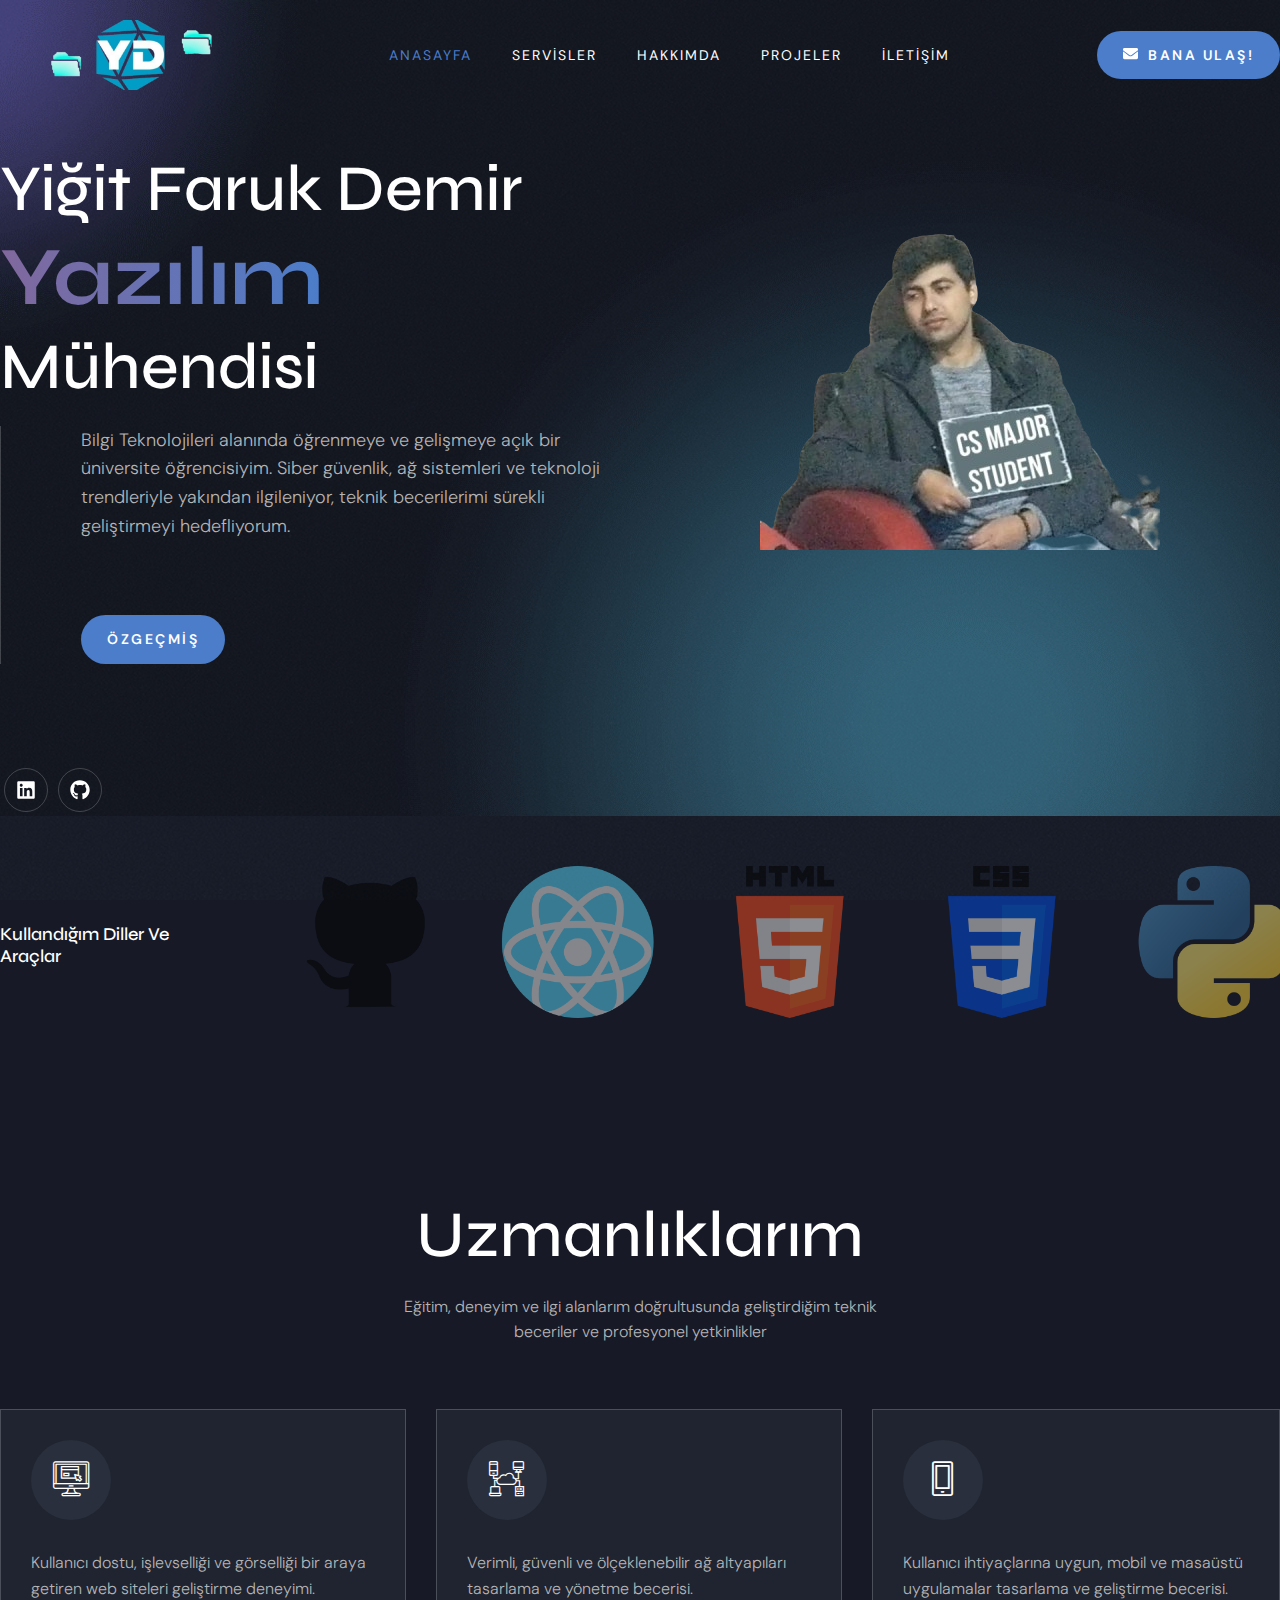
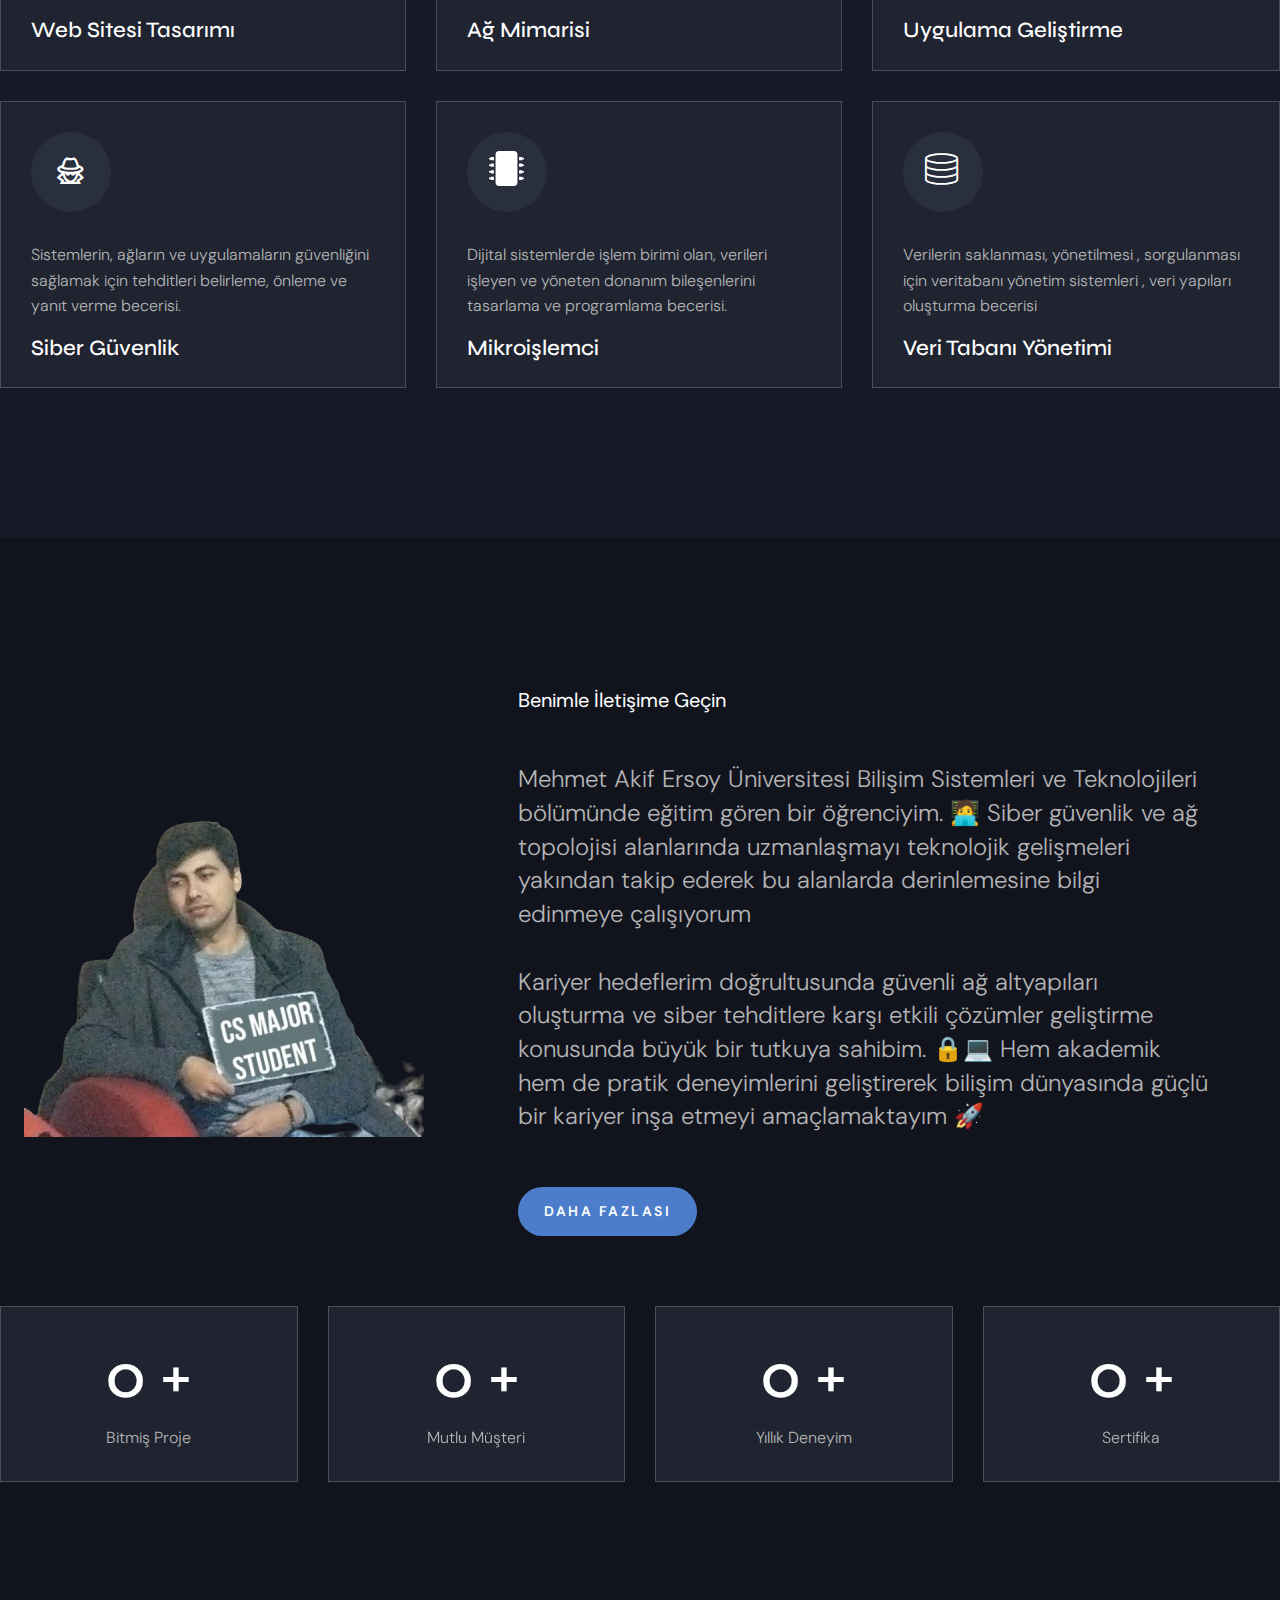
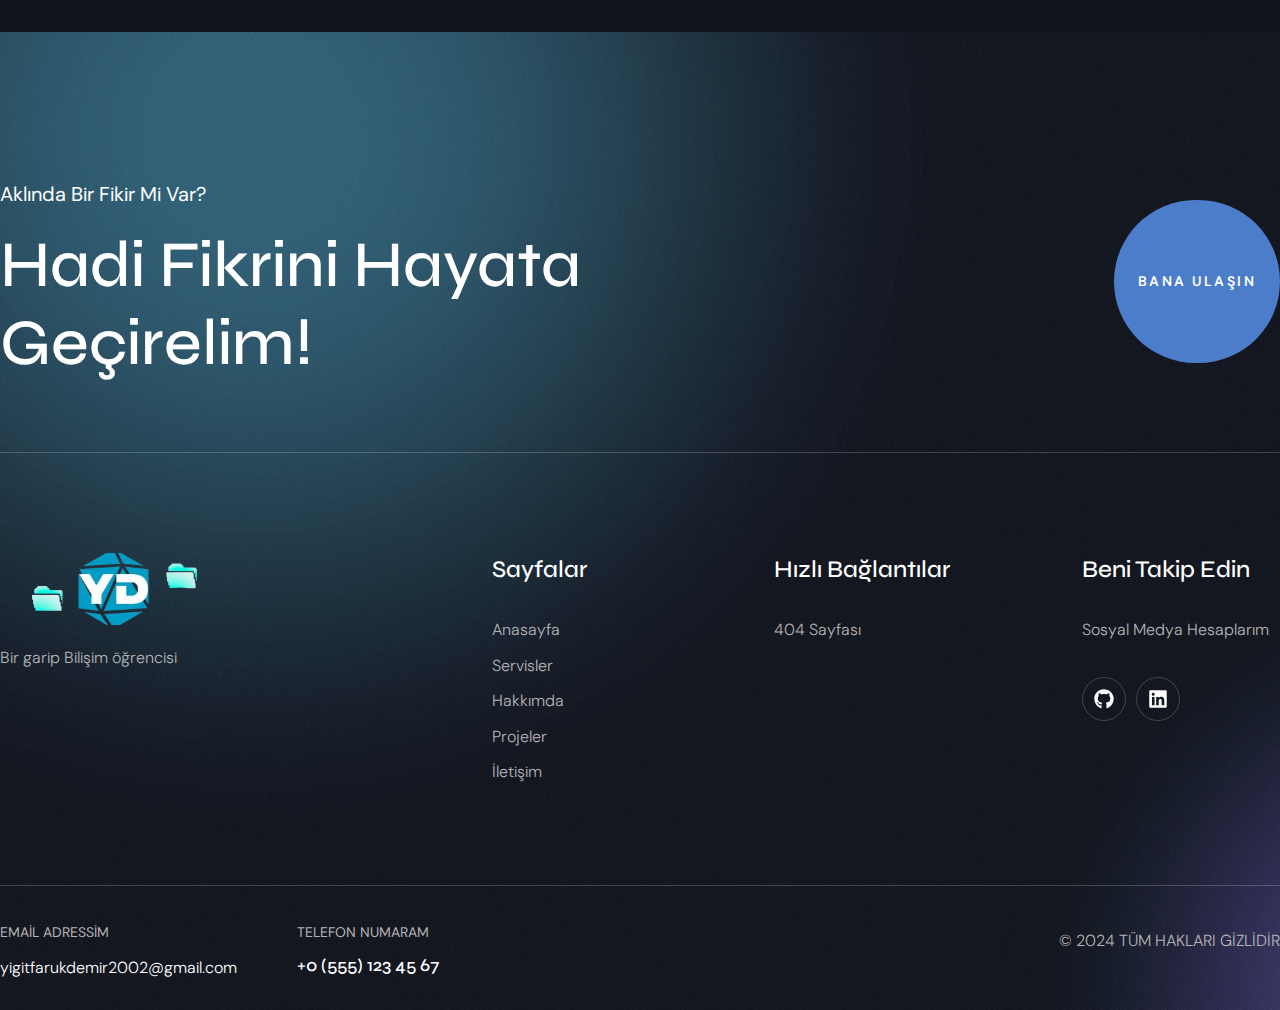
<file: anasayfa/index.html>
<!DOCTYPE html>
<html>
	<head>
		<title>Redirecting...</title>
		<meta http-equiv="refresh" content="0;url=/">
	</head>
	<body>
		<script type="text/javascript">
			window.location = "/";
		</script>

		<p>You are being redirected to <a href="/">/</a></p>
	</body>
</html>
</file>
<file: wp-content/uploads/elementor/css/post-554.css>
.elementor-554 .elementor-element.elementor-element-571a8322{--display:flex;--flex-direction:column;--container-widget-width:100%;--container-widget-height:initial;--container-widget-flex-grow:0;--container-widget-align-self:initial;--flex-wrap-mobile:wrap;--gap:0px 0px;--background-transition:0.3s;--margin-top:0px;--margin-bottom:-110px;--margin-left:0px;--margin-right:0px;--padding-top:15px;--padding-bottom:15px;--padding-left:0px;--padding-right:0px;--z-index:100;}.elementor-554 .elementor-element.elementor-element-4e1b2371{--display:flex;--flex-direction:row;--container-widget-width:calc( ( 1 - var( --container-widget-flex-grow ) ) * 100% );--container-widget-height:100%;--container-widget-flex-grow:1;--container-widget-align-self:stretch;--flex-wrap-mobile:wrap;--justify-content:space-between;--align-items:center;--gap:20px 20px;--background-transition:0.3s;--padding-top:0px;--padding-bottom:0px;--padding-left:20px;--padding-right:0px;}.elementor-554 .elementor-element.elementor-element-4e1b2371.e-con{--flex-grow:0;--flex-shrink:0;}.elementor-554 .elementor-element.elementor-element-43db1107{width:var( --container-widget-width, 221px );max-width:221px;--container-widget-width:221px;--container-widget-flex-grow:0;}.elementor-554 .elementor-element.elementor-element-43db1107 > .elementor-widget-container{margin:0px 0px 0px 0px;padding:0px 0px 0px 0px;}.elementor-554 .elementor-element.elementor-element-43db1107.elementor-element{--flex-grow:0;--flex-shrink:0;}.elementor-554 .elementor-element.elementor-element-7ecd8b9a .jeg-elementor-kit.jkit-nav-menu .jkit-menu-wrapper .jkit-menu .sub-menu li:not(.hover-gradient, .current-menu-item):hover > a, .jeg-elementor-kit.jkit-nav-menu .jkit-menu-wrapper .jkit-menu .sub-menu li.hover-gradient > a:before{background-color:var( --e-global-color-secondary );}.elementor-554 .elementor-element.elementor-element-7ecd8b9a .jeg-elementor-kit.jkit-nav-menu .jkit-menu-wrapper .jkit-menu .sub-menu > li.current-menu-item > a{background-color:var( --e-global-color-secondary );}.elementor-554 .elementor-element.elementor-element-7ecd8b9a .jeg-elementor-kit.jkit-nav-menu .jkit-menu-wrapper .jkit-menu li.menu-item-has-children .sub-menu{background-color:var( --e-global-color-8fbee1a );padding:10px 10px 10px 10px;border-style:solid;border-width:1px 1px 1px 1px;border-color:var( --e-global-color-18ca8fd );border-radius:0px 0px 0px 0px;min-width:220px;}.elementor-554 .elementor-element.elementor-element-7ecd8b9a .jeg-elementor-kit.jkit-nav-menu .jkit-hamburger-menu{background-color:#02010C00;float:right;border-style:solid;}.elementor-554 .elementor-element.elementor-element-7ecd8b9a .jeg-elementor-kit.jkit-nav-menu .jkit-hamburger-menu:not(.hover-gradient):hover, .elementor-554 .elementor-element.elementor-element-7ecd8b9a .jeg-elementor-kit.jkit-nav-menu .jkit-hamburger-menu.hover-gradient:before{background-color:#02010C00;}.elementor-554 .elementor-element.elementor-element-7ecd8b9a .jeg-elementor-kit.jkit-nav-menu .jkit-menu-wrapper .jkit-nav-identity-panel .jkit-close-menu{background-color:#02010C00;border-style:solid;}.elementor-554 .elementor-element.elementor-element-7ecd8b9a .jeg-elementor-kit.jkit-nav-menu .jkit-menu-wrapper .jkit-nav-identity-panel .jkit-close-menu:not(.hover-gradient):hover, .elementor-554 .elementor-element.elementor-element-7ecd8b9a .jeg-elementor-kit.jkit-nav-menu .jkit-menu-wrapper .jkit-nav-identity-panel .jkit-close-menu.hover-gradient:before{background-color:#6752EC00;}.elementor-554 .elementor-element.elementor-element-7ecd8b9a .jeg-elementor-kit.jkit-nav-menu .jkit-menu > ul, .elementor-554 .elementor-element.elementor-element-7ecd8b9a .jeg-elementor-kit.jkit-nav-menu .jkit-menu-wrapper:not(.active) .jkit-menu, .elementor-554 .elementor-element.elementor-element-7ecd8b9a .jeg-elementor-kit.jkit-nav-menu .jkit-menu-wrapper:not(.active) .jkit-menu > li > a{display:flex;}.elementor-554 .elementor-element.elementor-element-7ecd8b9a .jeg-elementor-kit.jkit-nav-menu .jkit-menu-wrapper .jkit-menu{justify-content:center;}.elementor-554 .elementor-element.elementor-element-7ecd8b9a .jeg-elementor-kit.jkit-nav-menu .jkit-menu-wrapper .jkit-menu .menu-item .sub-menu{left:unset;top:100%;right:unset;bottom:unset;}.elementor-554 .elementor-element.elementor-element-7ecd8b9a .jeg-elementor-kit.jkit-nav-menu .jkit-menu-wrapper .jkit-menu .menu-item .sub-menu .menu-item .sub-menu{left:100%;top:unset;right:unset;bottom:unset;}.elementor-554 .elementor-element.elementor-element-7ecd8b9a .jeg-elementor-kit.jkit-nav-menu .jkit-menu-wrapper{height:80px;}.elementor-554 .elementor-element.elementor-element-7ecd8b9a .jeg-elementor-kit.jkit-nav-menu .jkit-menu-wrapper .jkit-menu > li > a{font-family:var( --e-global-typography-727061a-font-family ), Sans-serif;font-size:var( --e-global-typography-727061a-font-size );font-weight:var( --e-global-typography-727061a-font-weight );text-transform:var( --e-global-typography-727061a-text-transform );text-decoration:var( --e-global-typography-727061a-text-decoration );line-height:var( --e-global-typography-727061a-line-height );letter-spacing:var( --e-global-typography-727061a-letter-spacing );word-spacing:var( --e-global-typography-727061a-word-spacing );padding:20px 20px 20px 20px;color:var( --e-global-color-e264363 );}.elementor-554 .elementor-element.elementor-element-7ecd8b9a .jeg-elementor-kit.jkit-nav-menu .jkit-menu-wrapper .jkit-menu > li > a svg{fill:var( --e-global-color-e264363 );}.elementor-554 .elementor-element.elementor-element-7ecd8b9a .jeg-elementor-kit.jkit-nav-menu .jkit-menu-wrapper .jkit-menu > li:hover > a{color:var( --e-global-color-secondary );}.elementor-554 .elementor-element.elementor-element-7ecd8b9a .jeg-elementor-kit.jkit-nav-menu .jkit-menu-wrapper .jkit-menu > li:hover > a svg{fill:var( --e-global-color-secondary );}.elementor-554 .elementor-element.elementor-element-7ecd8b9a .jeg-elementor-kit.jkit-nav-menu .jkit-menu-wrapper .jkit-menu > li.current-menu-item > a, .elementor-554 .elementor-element.elementor-element-7ecd8b9a .jeg-elementor-kit.jkit-nav-menu .jkit-menu-wrapper .jkit-menu > li.current-menu-ancestor > a{color:var( --e-global-color-secondary );}.elementor-554 .elementor-element.elementor-element-7ecd8b9a .jeg-elementor-kit.jkit-nav-menu .jkit-menu-wrapper .jkit-menu > li.current-menu-item > a svg, .elementor-554 .elementor-element.elementor-element-7ecd8b9a .jeg-elementor-kit.jkit-nav-menu .jkit-menu-wrapper .jkit-menu > li.current-menu-ancestor > a svg{fill:var( --e-global-color-secondary );}.elementor-554 .elementor-element.elementor-element-7ecd8b9a .jeg-elementor-kit.jkit-nav-menu .jkit-menu-wrapper .jkit-menu li.menu-item-has-children > a i, .elementor-554 .elementor-element.elementor-element-7ecd8b9a .jeg-elementor-kit.jkit-nav-menu .jkit-menu-wrapper .jkit-menu li.has-mega-menu > a i{color:var( --e-global-color-e264363 );}.elementor-554 .elementor-element.elementor-element-7ecd8b9a .jeg-elementor-kit.jkit-nav-menu .jkit-menu-wrapper .jkit-menu li.menu-item-has-children > a svg, .elementor-554 .elementor-element.elementor-element-7ecd8b9a .jeg-elementor-kit.jkit-nav-menu .jkit-menu-wrapper .jkit-menu li.has-mega-menu > a svg{fill:var( --e-global-color-e264363 );}.elementor-554 .elementor-element.elementor-element-7ecd8b9a .jeg-elementor-kit.jkit-nav-menu .jkit-menu-wrapper .jkit-menu li.menu-item-has-children > a i, .elementor-554 .elementor-element.elementor-element-7ecd8b9a .jeg-elementor-kit.jkit-nav-menu .jkit-menu-wrapper .jkit-menu li.menu-item-has-children > a svg, .elementor-554 .elementor-element.elementor-element-7ecd8b9a .jeg-elementor-kit.jkit-nav-menu .jkit-menu-wrapper .jkit-menu li.has-mega-menu > a i, .elementor-554 .elementor-element.elementor-element-7ecd8b9a .jeg-elementor-kit.jkit-nav-menu .jkit-menu-wrapper .jkit-menu li.has-mega-menu > a svg{border-style:solid;border-width:0px 0px 0px 0px;}.elementor-554 .elementor-element.elementor-element-7ecd8b9a .jeg-elementor-kit.jkit-nav-menu .jkit-menu-wrapper .jkit-menu .sub-menu li a{font-family:var( --e-global-typography-727061a-font-family ), Sans-serif;font-size:var( --e-global-typography-727061a-font-size );font-weight:var( --e-global-typography-727061a-font-weight );text-transform:var( --e-global-typography-727061a-text-transform );text-decoration:var( --e-global-typography-727061a-text-decoration );line-height:var( --e-global-typography-727061a-line-height );letter-spacing:var( --e-global-typography-727061a-letter-spacing );word-spacing:var( --e-global-typography-727061a-word-spacing );}.elementor-554 .elementor-element.elementor-element-7ecd8b9a .jeg-elementor-kit.jkit-nav-menu .jkit-menu-wrapper .jkit-menu .sub-menu li > a{color:var( --e-global-color-e264363 );}.elementor-554 .elementor-element.elementor-element-7ecd8b9a .jeg-elementor-kit.jkit-nav-menu .jkit-menu-wrapper .jkit-menu .sub-menu li > a svg{fill:var( --e-global-color-e264363 );}.elementor-554 .elementor-element.elementor-element-7ecd8b9a .jeg-elementor-kit.jkit-nav-menu .jkit-menu-wrapper .jkit-menu .sub-menu li:hover > a{color:var( --e-global-color-e264363 );border-radius:200px 200px 200px 200px;}.elementor-554 .elementor-element.elementor-element-7ecd8b9a .jeg-elementor-kit.jkit-nav-menu .jkit-menu-wrapper .jkit-menu .sub-menu li:hover > a svg{fill:var( --e-global-color-e264363 );}.elementor-554 .elementor-element.elementor-element-7ecd8b9a .jeg-elementor-kit.jkit-nav-menu .jkit-menu-wrapper .jkit-menu .sub-menu li.current-menu-item > a{color:var( --e-global-color-e264363 );}.elementor-554 .elementor-element.elementor-element-7ecd8b9a .jeg-elementor-kit.jkit-nav-menu .jkit-menu-wrapper .jkit-menu .sub-menu li.current-menu-item > a svg{fill:var( --e-global-color-e264363 );}.elementor-554 .elementor-element.elementor-element-7ecd8b9a .jeg-elementor-kit.jkit-nav-menu .jkit-menu-wrapper .jkit-menu .sub-menu li.current-menu-item a{border-radius:200px 200px 200px 200px;}.elementor-554 .elementor-element.elementor-element-7ecd8b9a .jeg-elementor-kit.jkit-nav-menu .jkit-hamburger-menu:hover{border-style:solid;}.elementor-554 .elementor-element.elementor-element-7ecd8b9a .jeg-elementor-kit.jkit-nav-menu .jkit-menu-wrapper .jkit-nav-identity-panel .jkit-close-menu:hover{border-style:solid;}.elementor-554 .elementor-element.elementor-element-7ecd8b9a .jeg-elementor-kit.jkit-nav-menu .jkit-menu-wrapper .jkit-nav-identity-panel .jkit-nav-site-title .jkit-nav-logo img{object-fit:cover;}.elementor-554 .elementor-element.elementor-element-20e62aa5 .jeg-elementor-kit.jkit-button .jkit-button-wrapper{background-color:var( --e-global-color-secondary );padding:15px 25px 15px 25px;font-family:var( --e-global-typography-466381f-font-family ), Sans-serif;font-size:var( --e-global-typography-466381f-font-size );font-weight:var( --e-global-typography-466381f-font-weight );text-transform:var( --e-global-typography-466381f-text-transform );text-decoration:var( --e-global-typography-466381f-text-decoration );line-height:var( --e-global-typography-466381f-line-height );letter-spacing:var( --e-global-typography-466381f-letter-spacing );word-spacing:var( --e-global-typography-466381f-word-spacing );color:var( --e-global-color-e264363 );border-style:solid;border-width:1px 1px 1px 1px;border-color:#42434400;border-radius:200px 200px 200px 200px;}.elementor-554 .elementor-element.elementor-element-20e62aa5 .jeg-elementor-kit.jkit-button .jkit-button-wrapper:not(.hover-gradient):hover, .elementor-554 .elementor-element.elementor-element-20e62aa5 .jeg-elementor-kit.jkit-button .jkit-button-wrapper.hover-gradient:before{background-color:#81689D00;}.elementor-554 .elementor-element.elementor-element-20e62aa5 > .elementor-widget-container{padding:0px 0px 0px 0px;}.elementor-554 .elementor-element.elementor-element-20e62aa5 .jeg-elementor-kit.jkit-button{text-align:right;}.elementor-554 .elementor-element.elementor-element-20e62aa5 .jeg-elementor-kit.jkit-button .jkit-button-wrapper svg{fill:var( --e-global-color-e264363 );width:15px;}.elementor-554 .elementor-element.elementor-element-20e62aa5 .jeg-elementor-kit.jkit-button .jkit-button-wrapper:hover{color:var( --e-global-color-e264363 );border-style:solid;border-width:1px 1px 1px 1px;border-color:var( --e-global-color-18ca8fd );border-radius:200px 200px 200px 200px;}.elementor-554 .elementor-element.elementor-element-20e62aa5 .jeg-elementor-kit.jkit-button .jkit-button-wrapper:hover svg{fill:var( --e-global-color-e264363 );}.elementor-554 .elementor-element.elementor-element-20e62aa5 .jeg-elementor-kit.jkit-button .jkit-button-wrapper i{font-size:15px;}.elementor-554 .elementor-element.elementor-element-20e62aa5 .jeg-elementor-kit.jkit-button.icon-position-before .jkit-button-wrapper i, .elementor-554 .elementor-element.elementor-element-20e62aa5 .jeg-elementor-kit.jkit-button.icon-position-before .jkit-button-wrapper svg{margin-right:10px;}.elementor-554 .elementor-element.elementor-element-20e62aa5 .jeg-elementor-kit.jkit-button.icon-position-after .jkit-button-wrapper i, .elementor-554 .elementor-element.elementor-element-20e62aa5 .jeg-elementor-kit.jkit-button.icon-position-after .jkit-button-wrapper svg{margin-left:10px;}.elementor-554 .elementor-element.elementor-element-20e62aa5 .jeg-elementor-kit.jkit-button .jkit-button-wrapper i, .elementor-554 .elementor-element.elementor-element-20e62aa5 .jeg-elementor-kit.jkit-button .jkit-button-wrapper svg{-webkit-transform:translateY(-2px);-ms-transform:translateY(-2px);-o-transform:translateY(-2px);-moz-transform:translateY(-2px);transform:translateY(-2px);}@media(max-width:1024px){.elementor-554 .elementor-element.elementor-element-571a8322{--justify-content:space-evenly;--align-items:center;--container-widget-width:calc( ( 1 - var( --container-widget-flex-grow ) ) * 100% );--padding-top:20px;--padding-bottom:20px;--padding-left:20px;--padding-right:20px;}.elementor-554 .elementor-element.elementor-element-4e1b2371{--flex-direction:row;--container-widget-width:initial;--container-widget-height:100%;--container-widget-flex-grow:1;--container-widget-align-self:stretch;--flex-wrap-mobile:wrap;--justify-content:space-between;}.elementor-554 .elementor-element.elementor-element-43db1107{--container-widget-width:20%;--container-widget-flex-grow:0;width:var( --container-widget-width, 20% );max-width:20%;}.elementor-554 .elementor-element.elementor-element-7ecd8b9a .jeg-elementor-kit.jkit-nav-menu .jkit-menu-wrapper .jkit-menu{justify-content:center;}.elementor-554 .elementor-element.elementor-element-7ecd8b9a .jeg-elementor-kit.jkit-nav-menu.break-point-mobile .jkit-menu-wrapper{background-color:var( --e-global-color-8fbee1a );}.elementor-554 .elementor-element.elementor-element-7ecd8b9a .jeg-elementor-kit.jkit-nav-menu.break-point-tablet .jkit-menu-wrapper{background-color:var( --e-global-color-8fbee1a );}.elementor-554 .elementor-element.elementor-element-7ecd8b9a .jeg-elementor-kit.jkit-nav-menu .jkit-menu-wrapper .jkit-menu > li > a{font-size:var( --e-global-typography-727061a-font-size );line-height:var( --e-global-typography-727061a-line-height );letter-spacing:var( --e-global-typography-727061a-letter-spacing );word-spacing:var( --e-global-typography-727061a-word-spacing );padding:15px 0px 15px 20px;color:var( --e-global-color-e264363 );}.elementor-554 .elementor-element.elementor-element-7ecd8b9a .jeg-elementor-kit.jkit-nav-menu .jkit-menu-wrapper .jkit-menu > li > a svg{fill:var( --e-global-color-e264363 );}.elementor-554 .elementor-element.elementor-element-7ecd8b9a .jeg-elementor-kit.jkit-nav-menu .jkit-menu-wrapper .jkit-menu > li:hover > a{color:var( --e-global-color-secondary );}.elementor-554 .elementor-element.elementor-element-7ecd8b9a .jeg-elementor-kit.jkit-nav-menu .jkit-menu-wrapper .jkit-menu > li:hover > a svg{fill:var( --e-global-color-secondary );}.elementor-554 .elementor-element.elementor-element-7ecd8b9a .jeg-elementor-kit.jkit-nav-menu .jkit-menu-wrapper .jkit-menu > li.current-menu-item > a, .elementor-554 .elementor-element.elementor-element-7ecd8b9a .jeg-elementor-kit.jkit-nav-menu .jkit-menu-wrapper .jkit-menu > li.current-menu-ancestor > a{color:var( --e-global-color-secondary );}.elementor-554 .elementor-element.elementor-element-7ecd8b9a .jeg-elementor-kit.jkit-nav-menu .jkit-menu-wrapper .jkit-menu > li.current-menu-item > a svg, .elementor-554 .elementor-element.elementor-element-7ecd8b9a .jeg-elementor-kit.jkit-nav-menu .jkit-menu-wrapper .jkit-menu > li.current-menu-ancestor > a svg{fill:var( --e-global-color-secondary );}.elementor-554 .elementor-element.elementor-element-7ecd8b9a .jeg-elementor-kit.jkit-nav-menu .jkit-menu-wrapper .jkit-menu li.menu-item-has-children > a i, .elementor-554 .elementor-element.elementor-element-7ecd8b9a .jeg-elementor-kit.jkit-nav-menu .jkit-menu-wrapper .jkit-menu li.has-mega-menu > a i{color:var( --e-global-color-e264363 );}.elementor-554 .elementor-element.elementor-element-7ecd8b9a .jeg-elementor-kit.jkit-nav-menu .jkit-menu-wrapper .jkit-menu li.menu-item-has-children > a svg, .elementor-554 .elementor-element.elementor-element-7ecd8b9a .jeg-elementor-kit.jkit-nav-menu .jkit-menu-wrapper .jkit-menu li.has-mega-menu > a svg{fill:var( --e-global-color-e264363 );}.elementor-554 .elementor-element.elementor-element-7ecd8b9a .jeg-elementor-kit.jkit-nav-menu .jkit-menu-wrapper .jkit-menu li.menu-item-has-children > a i, .elementor-554 .elementor-element.elementor-element-7ecd8b9a .jeg-elementor-kit.jkit-nav-menu .jkit-menu-wrapper .jkit-menu li.menu-item-has-children > a svg, .elementor-554 .elementor-element.elementor-element-7ecd8b9a .jeg-elementor-kit.jkit-nav-menu .jkit-menu-wrapper .jkit-menu li.has-mega-menu > a i, .elementor-554 .elementor-element.elementor-element-7ecd8b9a .jeg-elementor-kit.jkit-nav-menu .jkit-menu-wrapper .jkit-menu li.has-mega-menu > a svg{padding:0px 20px 0px 20px;border-width:0px 0px 0px 0px;}.elementor-554 .elementor-element.elementor-element-7ecd8b9a .jeg-elementor-kit.jkit-nav-menu .jkit-menu-wrapper .jkit-menu .sub-menu li a{font-size:var( --e-global-typography-727061a-font-size );line-height:var( --e-global-typography-727061a-line-height );letter-spacing:var( --e-global-typography-727061a-letter-spacing );word-spacing:var( --e-global-typography-727061a-word-spacing );}.elementor-554 .elementor-element.elementor-element-7ecd8b9a .jeg-elementor-kit.jkit-nav-menu .jkit-menu-wrapper .jkit-menu .sub-menu li > a{color:var( --e-global-color-e264363 );}.elementor-554 .elementor-element.elementor-element-7ecd8b9a .jeg-elementor-kit.jkit-nav-menu .jkit-menu-wrapper .jkit-menu .sub-menu li > a svg{fill:var( --e-global-color-e264363 );}.elementor-554 .elementor-element.elementor-element-7ecd8b9a .jeg-elementor-kit.jkit-nav-menu .jkit-menu-wrapper .jkit-menu .sub-menu li:hover > a{color:var( --e-global-color-e264363 );}.elementor-554 .elementor-element.elementor-element-7ecd8b9a .jeg-elementor-kit.jkit-nav-menu .jkit-menu-wrapper .jkit-menu .sub-menu li:hover > a svg{fill:var( --e-global-color-e264363 );}.elementor-554 .elementor-element.elementor-element-7ecd8b9a .jeg-elementor-kit.jkit-nav-menu .jkit-menu-wrapper .jkit-menu .sub-menu li.current-menu-item > a{color:var( --e-global-color-e264363 );}.elementor-554 .elementor-element.elementor-element-7ecd8b9a .jeg-elementor-kit.jkit-nav-menu .jkit-menu-wrapper .jkit-menu .sub-menu li.current-menu-item > a svg{fill:var( --e-global-color-e264363 );}.elementor-554 .elementor-element.elementor-element-7ecd8b9a .jeg-elementor-kit.jkit-nav-menu .jkit-menu-wrapper .jkit-menu li.menu-item-has-children .sub-menu{border-width:0px 0px 0px 0px;}.elementor-554 .elementor-element.elementor-element-7ecd8b9a .jeg-elementor-kit.jkit-nav-menu .jkit-hamburger-menu{width:0px;border-width:0px 0px 0px 0px;border-radius:0px 0px 0px 0px;color:var( --e-global-color-e264363 );margin:0px 30px 0px 0px;padding:0px 0px 0px 0px;}.elementor-554 .elementor-element.elementor-element-7ecd8b9a .jeg-elementor-kit.jkit-nav-menu .jkit-hamburger-menu i{font-size:35px;}.elementor-554 .elementor-element.elementor-element-7ecd8b9a .jeg-elementor-kit.jkit-nav-menu .jkit-hamburger-menu svg{width:35px;fill:var( --e-global-color-e264363 );}.elementor-554 .elementor-element.elementor-element-7ecd8b9a .jeg-elementor-kit.jkit-nav-menu .jkit-hamburger-menu:hover{border-width:0px 0px 0px 0px;border-radius:0px 0px 0px 0px;color:var( --e-global-color-secondary );}.elementor-554 .elementor-element.elementor-element-7ecd8b9a .jeg-elementor-kit.jkit-nav-menu .jkit-hamburger-menu:hover svg{fill:var( --e-global-color-secondary );}.elementor-554 .elementor-element.elementor-element-7ecd8b9a .jeg-elementor-kit.jkit-nav-menu .jkit-menu-wrapper .jkit-nav-identity-panel .jkit-close-menu{width:0px;border-width:0px 0px 0px 0px;border-radius:0px 0px 0px 0px;color:var( --e-global-color-e264363 );margin:13px 50px 20px 20px;padding:3px 0px 0px 0px;}.elementor-554 .elementor-element.elementor-element-7ecd8b9a .jeg-elementor-kit.jkit-nav-menu .jkit-menu-wrapper .jkit-nav-identity-panel .jkit-close-menu i{font-size:25px;}.elementor-554 .elementor-element.elementor-element-7ecd8b9a .jeg-elementor-kit.jkit-nav-menu .jkit-menu-wrapper .jkit-nav-identity-panel .jkit-close-menu svg{width:25px;fill:var( --e-global-color-e264363 );}.elementor-554 .elementor-element.elementor-element-7ecd8b9a .jeg-elementor-kit.jkit-nav-menu .jkit-menu-wrapper .jkit-nav-identity-panel .jkit-close-menu:hover{border-width:0px 0px 0px 0px;border-radius:0px 0px 0px 0px;color:var( --e-global-color-secondary );}.elementor-554 .elementor-element.elementor-element-7ecd8b9a .jeg-elementor-kit.jkit-nav-menu .jkit-menu-wrapper .jkit-nav-identity-panel .jkit-close-menu:hover svg{fill:var( --e-global-color-secondary );}.elementor-554 .elementor-element.elementor-element-7ecd8b9a .jeg-elementor-kit.jkit-nav-menu .jkit-menu-wrapper .jkit-nav-identity-panel .jkit-nav-site-title .jkit-nav-logo img{max-width:110px;}.elementor-554 .elementor-element.elementor-element-7ecd8b9a .jeg-elementor-kit.jkit-nav-menu .jkit-menu-wrapper .jkit-nav-identity-panel .jkit-nav-site-title .jkit-nav-logo{margin:5px 20px 0px 20px;}.elementor-554 .elementor-element.elementor-element-20e62aa5 .jeg-elementor-kit.jkit-button{text-align:center;}.elementor-554 .elementor-element.elementor-element-20e62aa5 .jeg-elementor-kit.jkit-button .jkit-button-wrapper{font-size:var( --e-global-typography-466381f-font-size );line-height:var( --e-global-typography-466381f-line-height );letter-spacing:var( --e-global-typography-466381f-letter-spacing );word-spacing:var( --e-global-typography-466381f-word-spacing );}}@media(max-width:767px){.elementor-554 .elementor-element.elementor-element-571a8322{--padding-top:20px;--padding-bottom:20px;--padding-left:20px;--padding-right:20px;}.elementor-554 .elementor-element.elementor-element-4e1b2371{--justify-content:space-between;}.elementor-554 .elementor-element.elementor-element-43db1107{--container-widget-width:120px;--container-widget-flex-grow:0;width:var( --container-widget-width, 120px );max-width:120px;}.elementor-554 .elementor-element.elementor-element-7ecd8b9a .jeg-elementor-kit.jkit-nav-menu .jkit-menu-wrapper .jkit-menu > li > a{font-size:var( --e-global-typography-727061a-font-size );line-height:var( --e-global-typography-727061a-line-height );letter-spacing:var( --e-global-typography-727061a-letter-spacing );word-spacing:var( --e-global-typography-727061a-word-spacing );color:var( --e-global-color-e264363 );}.elementor-554 .elementor-element.elementor-element-7ecd8b9a .jeg-elementor-kit.jkit-nav-menu .jkit-menu-wrapper .jkit-menu > li > a svg{fill:var( --e-global-color-e264363 );}.elementor-554 .elementor-element.elementor-element-7ecd8b9a .jeg-elementor-kit.jkit-nav-menu .jkit-menu-wrapper .jkit-menu > li:hover > a{color:var( --e-global-color-secondary );}.elementor-554 .elementor-element.elementor-element-7ecd8b9a .jeg-elementor-kit.jkit-nav-menu .jkit-menu-wrapper .jkit-menu > li:hover > a svg{fill:var( --e-global-color-secondary );}.elementor-554 .elementor-element.elementor-element-7ecd8b9a .jeg-elementor-kit.jkit-nav-menu .jkit-menu-wrapper .jkit-menu > li.current-menu-item > a, .elementor-554 .elementor-element.elementor-element-7ecd8b9a .jeg-elementor-kit.jkit-nav-menu .jkit-menu-wrapper .jkit-menu > li.current-menu-ancestor > a{color:var( --e-global-color-secondary );}.elementor-554 .elementor-element.elementor-element-7ecd8b9a .jeg-elementor-kit.jkit-nav-menu .jkit-menu-wrapper .jkit-menu > li.current-menu-item > a svg, .elementor-554 .elementor-element.elementor-element-7ecd8b9a .jeg-elementor-kit.jkit-nav-menu .jkit-menu-wrapper .jkit-menu > li.current-menu-ancestor > a svg{fill:var( --e-global-color-secondary );}.elementor-554 .elementor-element.elementor-element-7ecd8b9a .jeg-elementor-kit.jkit-nav-menu .jkit-menu-wrapper .jkit-menu li.menu-item-has-children > a i, .elementor-554 .elementor-element.elementor-element-7ecd8b9a .jeg-elementor-kit.jkit-nav-menu .jkit-menu-wrapper .jkit-menu li.has-mega-menu > a i{color:var( --e-global-color-e264363 );}.elementor-554 .elementor-element.elementor-element-7ecd8b9a .jeg-elementor-kit.jkit-nav-menu .jkit-menu-wrapper .jkit-menu li.menu-item-has-children > a svg, .elementor-554 .elementor-element.elementor-element-7ecd8b9a .jeg-elementor-kit.jkit-nav-menu .jkit-menu-wrapper .jkit-menu li.has-mega-menu > a svg{fill:var( --e-global-color-e264363 );}.elementor-554 .elementor-element.elementor-element-7ecd8b9a .jeg-elementor-kit.jkit-nav-menu .jkit-menu-wrapper .jkit-menu .sub-menu li a{font-size:var( --e-global-typography-727061a-font-size );line-height:var( --e-global-typography-727061a-line-height );letter-spacing:var( --e-global-typography-727061a-letter-spacing );word-spacing:var( --e-global-typography-727061a-word-spacing );}.elementor-554 .elementor-element.elementor-element-7ecd8b9a .jeg-elementor-kit.jkit-nav-menu .jkit-menu-wrapper .jkit-menu .sub-menu li > a{color:var( --e-global-color-e264363 );}.elementor-554 .elementor-element.elementor-element-7ecd8b9a .jeg-elementor-kit.jkit-nav-menu .jkit-menu-wrapper .jkit-menu .sub-menu li > a svg{fill:var( --e-global-color-e264363 );}.elementor-554 .elementor-element.elementor-element-7ecd8b9a .jeg-elementor-kit.jkit-nav-menu .jkit-menu-wrapper .jkit-menu .sub-menu li:hover > a{color:var( --e-global-color-e264363 );}.elementor-554 .elementor-element.elementor-element-7ecd8b9a .jeg-elementor-kit.jkit-nav-menu .jkit-menu-wrapper .jkit-menu .sub-menu li:hover > a svg{fill:var( --e-global-color-e264363 );}.elementor-554 .elementor-element.elementor-element-7ecd8b9a .jeg-elementor-kit.jkit-nav-menu .jkit-menu-wrapper .jkit-menu .sub-menu li.current-menu-item > a{color:var( --e-global-color-e264363 );}.elementor-554 .elementor-element.elementor-element-7ecd8b9a .jeg-elementor-kit.jkit-nav-menu .jkit-menu-wrapper .jkit-menu .sub-menu li.current-menu-item > a svg{fill:var( --e-global-color-e264363 );}.elementor-554 .elementor-element.elementor-element-7ecd8b9a .jeg-elementor-kit.jkit-nav-menu .jkit-hamburger-menu{width:0px;color:var( --e-global-color-e264363 );margin:0px 30px 0px 0px;}.elementor-554 .elementor-element.elementor-element-7ecd8b9a .jeg-elementor-kit.jkit-nav-menu .jkit-hamburger-menu svg{fill:var( --e-global-color-e264363 );}.elementor-554 .elementor-element.elementor-element-7ecd8b9a .jeg-elementor-kit.jkit-nav-menu .jkit-hamburger-menu:hover{color:var( --e-global-color-secondary );}.elementor-554 .elementor-element.elementor-element-7ecd8b9a .jeg-elementor-kit.jkit-nav-menu .jkit-hamburger-menu:hover svg{fill:var( --e-global-color-secondary );}.elementor-554 .elementor-element.elementor-element-7ecd8b9a .jeg-elementor-kit.jkit-nav-menu .jkit-menu-wrapper .jkit-nav-identity-panel .jkit-close-menu{width:0px;color:var( --e-global-color-e264363 );margin:13px 50px 20px 20px;}.elementor-554 .elementor-element.elementor-element-7ecd8b9a .jeg-elementor-kit.jkit-nav-menu .jkit-menu-wrapper .jkit-nav-identity-panel .jkit-close-menu svg{fill:var( --e-global-color-e264363 );}.elementor-554 .elementor-element.elementor-element-7ecd8b9a .jeg-elementor-kit.jkit-nav-menu .jkit-menu-wrapper .jkit-nav-identity-panel .jkit-close-menu:hover{color:var( --e-global-color-secondary );}.elementor-554 .elementor-element.elementor-element-7ecd8b9a .jeg-elementor-kit.jkit-nav-menu .jkit-menu-wrapper .jkit-nav-identity-panel .jkit-close-menu:hover svg{fill:var( --e-global-color-secondary );}.elementor-554 .elementor-element.elementor-element-7ecd8b9a .jeg-elementor-kit.jkit-nav-menu .jkit-menu-wrapper .jkit-nav-identity-panel .jkit-nav-site-title .jkit-nav-logo img{max-width:120px;}.elementor-554 .elementor-element.elementor-element-20e62aa5 .jeg-elementor-kit.jkit-button .jkit-button-wrapper{font-size:var( --e-global-typography-466381f-font-size );line-height:var( --e-global-typography-466381f-line-height );letter-spacing:var( --e-global-typography-466381f-letter-spacing );word-spacing:var( --e-global-typography-466381f-word-spacing );}}@media(min-width:768px){.elementor-554 .elementor-element.elementor-element-571a8322{--content-width:1290px;}.elementor-554 .elementor-element.elementor-element-4e1b2371{--width:100%;}}@media(max-width:1024px) and (min-width:768px){.elementor-554 .elementor-element.elementor-element-4e1b2371{--width:100%;}}@media (max-width: 1024px) {.elementor-element.elementor-element-7ecd8b9a .jeg-elementor-kit.jkit-nav-menu .jkit-hamburger-menu { display: block; } }@media (max-width: 1024px) {.elementor-element.elementor-element-7ecd8b9a .jeg-elementor-kit.jkit-nav-menu .jkit-menu-wrapper { width: 100%; max-width: 360px; border-radius: 0; background-color: #f7f7f7; width: 100%; position: fixed; top: 0; left: -110%; height: 100%!important; box-shadow: 0 10px 30px 0 rgba(255,165,0,0); overflow-y: auto; overflow-x: hidden; padding-top: 0; padding-left: 0; padding-right: 0; display: flex; flex-direction: column-reverse; justify-content: flex-end; -moz-transition: left .6s cubic-bezier(.6,.1,.68,.53), width .6s; -webkit-transition: left .6s cubic-bezier(.6,.1,.68,.53), width .6s; -o-transition: left .6s cubic-bezier(.6,.1,.68,.53), width .6s; -ms-transition: left .6s cubic-bezier(.6,.1,.68,.53), width .6s; transition: left .6s cubic-bezier(.6,.1,.68,.53), width .6s; } }@media (max-width: 1024px) {.elementor-element.elementor-element-7ecd8b9a .jeg-elementor-kit.jkit-nav-menu .jkit-menu-wrapper.active { left: 0; } }@media (max-width: 1024px) {.elementor-element.elementor-element-7ecd8b9a .jeg-elementor-kit.jkit-nav-menu .jkit-menu-wrapper .jkit-menu-container { overflow-y: hidden; } }@media (max-width: 1024px) {.elementor-element.elementor-element-7ecd8b9a .jeg-elementor-kit.jkit-nav-menu .jkit-menu-wrapper .jkit-nav-identity-panel { padding: 10px 0px 10px 0px; display: block; position: relative; z-index: 5; width: 100%; } }@media (max-width: 1024px) {.elementor-element.elementor-element-7ecd8b9a .jeg-elementor-kit.jkit-nav-menu .jkit-menu-wrapper .jkit-nav-identity-panel .jkit-nav-site-title { display: inline-block; } }@media (max-width: 1024px) {.elementor-element.elementor-element-7ecd8b9a .jeg-elementor-kit.jkit-nav-menu .jkit-menu-wrapper .jkit-nav-identity-panel .jkit-close-menu { display: block; } }@media (max-width: 1024px) {.elementor-element.elementor-element-7ecd8b9a .jeg-elementor-kit.jkit-nav-menu .jkit-menu-wrapper .jkit-menu { display: block; height: 100%; overflow-y: auto; } }@media (max-width: 1024px) {.elementor-element.elementor-element-7ecd8b9a .jeg-elementor-kit.jkit-nav-menu .jkit-menu-wrapper .jkit-menu li.menu-item-has-children > a i { margin-left: auto; border: 1px solid var(--jkit-border-color); border-radius: 3px; padding: 4px 15px; } }@media (max-width: 1024px) {.elementor-element.elementor-element-7ecd8b9a .jeg-elementor-kit.jkit-nav-menu .jkit-menu-wrapper .jkit-menu li.menu-item-has-children > a svg { margin-left: auto; border: 1px solid var(--jkit-border-color); border-radius: 3px; } }@media (max-width: 1024px) {.elementor-element.elementor-element-7ecd8b9a .jeg-elementor-kit.jkit-nav-menu .jkit-menu-wrapper .jkit-menu li.menu-item-has-children .sub-menu { position: inherit; box-shadow: none; background: none; } }@media (max-width: 1024px) {.elementor-element.elementor-element-7ecd8b9a .jeg-elementor-kit.jkit-nav-menu .jkit-menu-wrapper .jkit-menu li { display: block; width: 100%; position: inherit; } }@media (max-width: 1024px) {.elementor-element.elementor-element-7ecd8b9a .jeg-elementor-kit.jkit-nav-menu .jkit-menu-wrapper .jkit-menu li .sub-menu { display: none; max-height: 2500px; opacity: 0; visibility: hidden; transition: max-height 5s ease-out; } }@media (max-width: 1024px) {.elementor-element.elementor-element-7ecd8b9a .jeg-elementor-kit.jkit-nav-menu .jkit-menu-wrapper .jkit-menu li .sub-menu.dropdown-open { display: block; opacity: 1; visibility: visible; } }@media (max-width: 1024px) {.elementor-element.elementor-element-7ecd8b9a .jeg-elementor-kit.jkit-nav-menu .jkit-menu-wrapper .jkit-menu li a { display: block; } }@media (max-width: 1024px) {.elementor-element.elementor-element-7ecd8b9a .jeg-elementor-kit.jkit-nav-menu .jkit-menu-wrapper .jkit-menu li a i { float: right; } }@media (max-width: 1024px) {.elementor-element.elementor-element-7ecd8b9a .jeg-elementor-kit.jkit-nav-menu .jkit-menu-wrapper .jkit-menu li a svg { float: right } }@media (min-width: 1025px) {.elementor-element.elementor-element-7ecd8b9a .jeg-elementor-kit.jkit-nav-menu .jkit-menu-wrapper .jkit-menu-container { height: 100%; } }@media (max-width: 1024px) {.admin-bar .elementor-element.elementor-element-7ecd8b9a .jeg-elementor-kit.jkit-nav-menu .jkit-menu-wrapper { top: 32px; } }@media (max-width: 782px) {.admin-bar .elementor-element.elementor-element-7ecd8b9a .jeg-elementor-kit.jkit-nav-menu .jkit-menu-wrapper { top: 46px; } }
</file>
<file: wp-content/uploads/elementor/css/post-576.css>
.elementor-576 .elementor-element.elementor-element-422a8aeb{--display:flex;--flex-direction:column;--container-widget-width:100%;--container-widget-height:initial;--container-widget-flex-grow:0;--container-widget-align-self:initial;--flex-wrap-mobile:wrap;--background-transition:0.3s;--overlay-opacity:0.15;--margin-top:0px;--margin-bottom:0px;--margin-left:0px;--margin-right:0px;--padding-top:150px;--padding-bottom:30px;--padding-left:0px;--padding-right:0px;}.elementor-576 .elementor-element.elementor-element-422a8aeb:not(.elementor-motion-effects-element-type-background), .elementor-576 .elementor-element.elementor-element-422a8aeb > .elementor-motion-effects-container > .elementor-motion-effects-layer{background-image:url("/wp-content/uploads/2024/12/Bg-Footer.png");background-position:center center;background-repeat:no-repeat;background-size:cover;}.elementor-576 .elementor-element.elementor-element-422a8aeb::before, .elementor-576 .elementor-element.elementor-element-422a8aeb > .elementor-background-video-container::before, .elementor-576 .elementor-element.elementor-element-422a8aeb > .e-con-inner > .elementor-background-video-container::before, .elementor-576 .elementor-element.elementor-element-422a8aeb > .elementor-background-slideshow::before, .elementor-576 .elementor-element.elementor-element-422a8aeb > .e-con-inner > .elementor-background-slideshow::before, .elementor-576 .elementor-element.elementor-element-422a8aeb > .elementor-motion-effects-container > .elementor-motion-effects-layer::before{background-image:url("/wp-content/uploads/2024/12/07.jpg");--background-overlay:'';background-position:center center;background-repeat:no-repeat;background-size:cover;}.elementor-576 .elementor-element.elementor-element-422a8aeb, .elementor-576 .elementor-element.elementor-element-422a8aeb::before{--border-transition:0.3s;}.elementor-576 .elementor-element.elementor-element-3abd4d2c{--display:flex;--flex-direction:row;--container-widget-width:initial;--container-widget-height:100%;--container-widget-flex-grow:1;--container-widget-align-self:stretch;--flex-wrap-mobile:wrap;--gap:70px 70px;--background-transition:0.3s;--padding-top:0px;--padding-bottom:0px;--padding-left:0px;--padding-right:0px;}.elementor-576 .elementor-element.elementor-element-78c85966{--display:flex;--background-transition:0.3s;--padding-top:0px;--padding-bottom:0px;--padding-left:0px;--padding-right:0px;}.elementor-576 .elementor-element.elementor-element-3c464c4c{text-align:left;}.elementor-576 .elementor-element.elementor-element-3c464c4c .elementor-heading-title{color:var( --e-global-color-e264363 );font-family:var( --e-global-typography-d066f32-font-family ), Sans-serif;font-size:var( --e-global-typography-d066f32-font-size );font-weight:var( --e-global-typography-d066f32-font-weight );text-transform:var( --e-global-typography-d066f32-text-transform );text-decoration:var( --e-global-typography-d066f32-text-decoration );line-height:var( --e-global-typography-d066f32-line-height );letter-spacing:var( --e-global-typography-d066f32-letter-spacing );word-spacing:var( --e-global-typography-d066f32-word-spacing );}.elementor-576 .elementor-element.elementor-element-1877849a{text-align:left;}.elementor-576 .elementor-element.elementor-element-1877849a .elementor-heading-title{color:var( --e-global-color-e264363 );font-family:var( --e-global-typography-secondary-font-family ), Sans-serif;font-size:var( --e-global-typography-secondary-font-size );font-weight:var( --e-global-typography-secondary-font-weight );text-transform:var( --e-global-typography-secondary-text-transform );text-decoration:var( --e-global-typography-secondary-text-decoration );line-height:var( --e-global-typography-secondary-line-height );}.elementor-576 .elementor-element.elementor-element-268448c5{--display:flex;--justify-content:center;--background-transition:0.3s;--padding-top:0px;--padding-bottom:0px;--padding-left:0px;--padding-right:0px;}.elementor-576 .elementor-element.elementor-element-7724c8b .jeg-elementor-kit.jkit-button .jkit-button-wrapper{background-color:var( --e-global-color-secondary );padding:72px 23px 72px 23px;font-family:var( --e-global-typography-466381f-font-family ), Sans-serif;font-size:var( --e-global-typography-466381f-font-size );font-weight:var( --e-global-typography-466381f-font-weight );text-transform:var( --e-global-typography-466381f-text-transform );text-decoration:var( --e-global-typography-466381f-text-decoration );line-height:var( --e-global-typography-466381f-line-height );letter-spacing:var( --e-global-typography-466381f-letter-spacing );word-spacing:var( --e-global-typography-466381f-word-spacing );color:var( --e-global-color-e264363 );border-style:solid;border-width:1px 1px 1px 1px;border-color:#42434400;border-radius:200px 200px 200px 200px;}.elementor-576 .elementor-element.elementor-element-7724c8b .jeg-elementor-kit.jkit-button .jkit-button-wrapper:not(.hover-gradient):hover, .elementor-576 .elementor-element.elementor-element-7724c8b .jeg-elementor-kit.jkit-button .jkit-button-wrapper.hover-gradient:before{background-color:#81689D00;}.elementor-576 .elementor-element.elementor-element-7724c8b > .elementor-widget-container{padding:0px 0px 0px 0px;}.elementor-576 .elementor-element.elementor-element-7724c8b .jeg-elementor-kit.jkit-button{text-align:right;}.elementor-576 .elementor-element.elementor-element-7724c8b .jeg-elementor-kit.jkit-button .jkit-button-wrapper svg{fill:var( --e-global-color-e264363 );width:15px;}.elementor-576 .elementor-element.elementor-element-7724c8b .jeg-elementor-kit.jkit-button .jkit-button-wrapper:hover{color:var( --e-global-color-e264363 );border-style:solid;border-width:1px 1px 1px 1px;border-color:var( --e-global-color-18ca8fd );border-radius:200px 200px 200px 200px;}.elementor-576 .elementor-element.elementor-element-7724c8b .jeg-elementor-kit.jkit-button .jkit-button-wrapper:hover svg{fill:var( --e-global-color-e264363 );}.elementor-576 .elementor-element.elementor-element-7724c8b .jeg-elementor-kit.jkit-button .jkit-button-wrapper i{font-size:15px;}.elementor-576 .elementor-element.elementor-element-7724c8b .jeg-elementor-kit.jkit-button.icon-position-before .jkit-button-wrapper i, .elementor-576 .elementor-element.elementor-element-7724c8b .jeg-elementor-kit.jkit-button.icon-position-before .jkit-button-wrapper svg{margin-right:10px;}.elementor-576 .elementor-element.elementor-element-7724c8b .jeg-elementor-kit.jkit-button.icon-position-after .jkit-button-wrapper i, .elementor-576 .elementor-element.elementor-element-7724c8b .jeg-elementor-kit.jkit-button.icon-position-after .jkit-button-wrapper svg{margin-left:10px;}.elementor-576 .elementor-element.elementor-element-7724c8b .jeg-elementor-kit.jkit-button .jkit-button-wrapper i, .elementor-576 .elementor-element.elementor-element-7724c8b .jeg-elementor-kit.jkit-button .jkit-button-wrapper svg{-webkit-transform:translateY(-2px);-ms-transform:translateY(-2px);-o-transform:translateY(-2px);-moz-transform:translateY(-2px);transform:translateY(-2px);}.elementor-576 .elementor-element.elementor-element-39832f35{--display:flex;--flex-direction:row;--container-widget-width:initial;--container-widget-height:100%;--container-widget-flex-grow:1;--container-widget-align-self:stretch;--flex-wrap-mobile:wrap;--gap:70px 70px;--background-transition:0.3s;border-style:solid;--border-style:solid;border-width:1px 0px 1px 0px;--border-top-width:1px;--border-right-width:0px;--border-bottom-width:1px;--border-left-width:0px;border-color:var( --e-global-color-18ca8fd );--border-color:var( --e-global-color-18ca8fd );--border-radius:0px 0px 0px 0px;--margin-top:50px;--margin-bottom:10px;--margin-left:0px;--margin-right:0px;--padding-top:100px;--padding-bottom:100px;--padding-left:0px;--padding-right:0px;}.elementor-576 .elementor-element.elementor-element-39832f35, .elementor-576 .elementor-element.elementor-element-39832f35::before{--border-transition:0.3s;}.elementor-576 .elementor-element.elementor-element-a9b3029{--display:flex;--flex-direction:row;--container-widget-width:initial;--container-widget-height:100%;--container-widget-flex-grow:1;--container-widget-align-self:stretch;--flex-wrap-mobile:wrap;--gap:70px 70px;--background-transition:0.3s;--padding-top:0px;--padding-bottom:0px;--padding-left:0px;--padding-right:0px;}.elementor-576 .elementor-element.elementor-element-a9b3029.e-con{--flex-grow:0;--flex-shrink:0;}.elementor-576 .elementor-element.elementor-element-59070886{--display:flex;--gap:30px 30px;--background-transition:0.3s;--padding-top:0px;--padding-bottom:0px;--padding-left:0px;--padding-right:80px;}.elementor-576 .elementor-element.elementor-element-59070886.e-con{--flex-grow:0;--flex-shrink:0;}.elementor-576 .elementor-element.elementor-element-10419c44{--display:flex;--background-transition:0.3s;--padding-top:0px;--padding-bottom:0px;--padding-left:0px;--padding-right:0px;}.elementor-576 .elementor-element.elementor-element-6f080040{width:var( --container-widget-width, 227px );max-width:227px;--container-widget-width:227px;--container-widget-flex-grow:0;}.elementor-576 .elementor-element.elementor-element-6f080040.elementor-element{--flex-grow:0;--flex-shrink:0;}.elementor-576 .elementor-element.elementor-element-25f1ad34{--display:flex;--gap:31px 31px;--background-transition:0.3s;--padding-top:0px;--padding-bottom:0px;--padding-left:0px;--padding-right:0px;}.elementor-576 .elementor-element.elementor-element-3c8a1991 .elementor-heading-title{color:var( --e-global-color-e264363 );font-family:var( --e-global-typography-a2a8a5b-font-family ), Sans-serif;font-size:var( --e-global-typography-a2a8a5b-font-size );font-weight:var( --e-global-typography-a2a8a5b-font-weight );text-transform:var( --e-global-typography-a2a8a5b-text-transform );text-decoration:var( --e-global-typography-a2a8a5b-text-decoration );line-height:var( --e-global-typography-a2a8a5b-line-height );letter-spacing:var( --e-global-typography-a2a8a5b-letter-spacing );word-spacing:var( --e-global-typography-a2a8a5b-word-spacing );}.elementor-576 .elementor-element.elementor-element-520d4ae7 .elementor-icon-list-items:not(.elementor-inline-items) .elementor-icon-list-item:not(:last-child){padding-bottom:calc(10px/2);}.elementor-576 .elementor-element.elementor-element-520d4ae7 .elementor-icon-list-items:not(.elementor-inline-items) .elementor-icon-list-item:not(:first-child){margin-top:calc(10px/2);}.elementor-576 .elementor-element.elementor-element-520d4ae7 .elementor-icon-list-items.elementor-inline-items .elementor-icon-list-item{margin-right:calc(10px/2);margin-left:calc(10px/2);}.elementor-576 .elementor-element.elementor-element-520d4ae7 .elementor-icon-list-items.elementor-inline-items{margin-right:calc(-10px/2);margin-left:calc(-10px/2);}body.rtl .elementor-576 .elementor-element.elementor-element-520d4ae7 .elementor-icon-list-items.elementor-inline-items .elementor-icon-list-item:after{left:calc(-10px/2);}body:not(.rtl) .elementor-576 .elementor-element.elementor-element-520d4ae7 .elementor-icon-list-items.elementor-inline-items .elementor-icon-list-item:after{right:calc(-10px/2);}.elementor-576 .elementor-element.elementor-element-520d4ae7 .elementor-icon-list-icon i{transition:color 0.3s;}.elementor-576 .elementor-element.elementor-element-520d4ae7 .elementor-icon-list-icon svg{transition:fill 0.3s;}.elementor-576 .elementor-element.elementor-element-520d4ae7{--e-icon-list-icon-size:14px;--icon-vertical-offset:0px;}.elementor-576 .elementor-element.elementor-element-520d4ae7 .elementor-icon-list-text{color:var( --e-global-color-text );transition:color 0.3s;}.elementor-576 .elementor-element.elementor-element-520d4ae7 .elementor-icon-list-item:hover .elementor-icon-list-text{color:var( --e-global-color-e264363 );}.elementor-576 .elementor-element.elementor-element-5e0b724e{--display:flex;--flex-direction:row;--container-widget-width:initial;--container-widget-height:100%;--container-widget-flex-grow:1;--container-widget-align-self:stretch;--flex-wrap-mobile:wrap;--gap:70px 70px;--background-transition:0.3s;--padding-top:0px;--padding-bottom:0px;--padding-left:0px;--padding-right:0px;}.elementor-576 .elementor-element.elementor-element-3c4dad0d{--display:flex;--gap:31px 31px;--background-transition:0.3s;--padding-top:0px;--padding-bottom:0px;--padding-left:0px;--padding-right:0px;}.elementor-576 .elementor-element.elementor-element-3c4dad0d.e-con{--flex-grow:0;--flex-shrink:0;}.elementor-576 .elementor-element.elementor-element-2a386ad4 .elementor-heading-title{color:var( --e-global-color-e264363 );font-family:var( --e-global-typography-a2a8a5b-font-family ), Sans-serif;font-size:var( --e-global-typography-a2a8a5b-font-size );font-weight:var( --e-global-typography-a2a8a5b-font-weight );text-transform:var( --e-global-typography-a2a8a5b-text-transform );text-decoration:var( --e-global-typography-a2a8a5b-text-decoration );line-height:var( --e-global-typography-a2a8a5b-line-height );letter-spacing:var( --e-global-typography-a2a8a5b-letter-spacing );word-spacing:var( --e-global-typography-a2a8a5b-word-spacing );}.elementor-576 .elementor-element.elementor-element-681a9807 .elementor-icon-list-items:not(.elementor-inline-items) .elementor-icon-list-item:not(:last-child){padding-bottom:calc(10px/2);}.elementor-576 .elementor-element.elementor-element-681a9807 .elementor-icon-list-items:not(.elementor-inline-items) .elementor-icon-list-item:not(:first-child){margin-top:calc(10px/2);}.elementor-576 .elementor-element.elementor-element-681a9807 .elementor-icon-list-items.elementor-inline-items .elementor-icon-list-item{margin-right:calc(10px/2);margin-left:calc(10px/2);}.elementor-576 .elementor-element.elementor-element-681a9807 .elementor-icon-list-items.elementor-inline-items{margin-right:calc(-10px/2);margin-left:calc(-10px/2);}body.rtl .elementor-576 .elementor-element.elementor-element-681a9807 .elementor-icon-list-items.elementor-inline-items .elementor-icon-list-item:after{left:calc(-10px/2);}body:not(.rtl) .elementor-576 .elementor-element.elementor-element-681a9807 .elementor-icon-list-items.elementor-inline-items .elementor-icon-list-item:after{right:calc(-10px/2);}.elementor-576 .elementor-element.elementor-element-681a9807 .elementor-icon-list-icon i{transition:color 0.3s;}.elementor-576 .elementor-element.elementor-element-681a9807 .elementor-icon-list-icon svg{transition:fill 0.3s;}.elementor-576 .elementor-element.elementor-element-681a9807{--e-icon-list-icon-size:14px;--icon-vertical-offset:0px;}.elementor-576 .elementor-element.elementor-element-681a9807 .elementor-icon-list-text{color:var( --e-global-color-text );transition:color 0.3s;}.elementor-576 .elementor-element.elementor-element-681a9807 .elementor-icon-list-item:hover .elementor-icon-list-text{color:var( --e-global-color-e264363 );}.elementor-576 .elementor-element.elementor-element-6212762a{--display:flex;--gap:31px 31px;--background-transition:0.3s;--padding-top:0px;--padding-bottom:0px;--padding-left:0px;--padding-right:0px;}.elementor-576 .elementor-element.elementor-element-4af34048 .elementor-heading-title{color:var( --e-global-color-e264363 );font-family:var( --e-global-typography-a2a8a5b-font-family ), Sans-serif;font-size:var( --e-global-typography-a2a8a5b-font-size );font-weight:var( --e-global-typography-a2a8a5b-font-weight );text-transform:var( --e-global-typography-a2a8a5b-text-transform );text-decoration:var( --e-global-typography-a2a8a5b-text-decoration );line-height:var( --e-global-typography-a2a8a5b-line-height );letter-spacing:var( --e-global-typography-a2a8a5b-letter-spacing );word-spacing:var( --e-global-typography-a2a8a5b-word-spacing );}.elementor-576 .elementor-element.elementor-element-539ab2e0{--display:flex;--background-transition:0.3s;--padding-top:0px;--padding-bottom:0px;--padding-left:0px;--padding-right:0px;}.elementor-576 .elementor-element.elementor-element-72bc67f{--grid-template-columns:repeat(3, auto);--icon-size:20px;--grid-column-gap:10px;--grid-row-gap:10px;}.elementor-576 .elementor-element.elementor-element-72bc67f .elementor-widget-container{text-align:left;}.elementor-576 .elementor-element.elementor-element-72bc67f .elementor-social-icon{background-color:#FFFFFF00;--icon-padding:0.6em;border-style:solid;border-width:1px 1px 1px 1px;border-color:var( --e-global-color-18ca8fd );}.elementor-576 .elementor-element.elementor-element-72bc67f .elementor-social-icon i{color:var( --e-global-color-e264363 );}.elementor-576 .elementor-element.elementor-element-72bc67f .elementor-social-icon svg{fill:var( --e-global-color-e264363 );}.elementor-576 .elementor-element.elementor-element-72bc67f .elementor-social-icon:hover{background-color:var( --e-global-color-secondary );border-color:#02010100;}.elementor-576 .elementor-element.elementor-element-72bc67f .elementor-social-icon:hover i{color:var( --e-global-color-e264363 );}.elementor-576 .elementor-element.elementor-element-72bc67f .elementor-social-icon:hover svg{fill:var( --e-global-color-e264363 );}.elementor-576 .elementor-element.elementor-element-27c2853{--display:flex;--flex-direction:row;--container-widget-width:initial;--container-widget-height:100%;--container-widget-flex-grow:1;--container-widget-align-self:stretch;--flex-wrap-mobile:wrap;--gap:70px 70px;--background-transition:0.3s;--padding-top:0px;--padding-bottom:0px;--padding-left:0px;--padding-right:0px;}.elementor-576 .elementor-element.elementor-element-5528f9f7{--display:flex;--flex-direction:row;--container-widget-width:initial;--container-widget-height:100%;--container-widget-flex-grow:1;--container-widget-align-self:stretch;--flex-wrap-mobile:wrap;--gap:73px 73px;--background-transition:0.3s;--padding-top:0px;--padding-bottom:0px;--padding-left:0px;--padding-right:0px;}.elementor-576 .elementor-element.elementor-element-5528f9f7.e-con{--flex-grow:0;--flex-shrink:0;}.elementor-576 .elementor-element.elementor-element-6305e4d9{--display:flex;--background-transition:0.3s;--padding-top:0px;--padding-bottom:0px;--padding-left:0px;--padding-right:0px;}.elementor-576 .elementor-element.elementor-element-6305e4d9.e-con{--flex-grow:0;--flex-shrink:0;}.elementor-576 .elementor-element.elementor-element-2849d45a .jeg-elementor-kit.jkit-heading{text-align:left;}.elementor-576 .elementor-element.elementor-element-2849d45a .jeg-elementor-kit.jkit-heading .heading-title{font-family:var( --e-global-typography-4845cf3-font-family ), Sans-serif;font-size:var( --e-global-typography-4845cf3-font-size );font-weight:var( --e-global-typography-4845cf3-font-weight );text-transform:var( --e-global-typography-4845cf3-text-transform );text-decoration:var( --e-global-typography-4845cf3-text-decoration );line-height:var( --e-global-typography-4845cf3-line-height );letter-spacing:var( --e-global-typography-4845cf3-letter-spacing );word-spacing:var( --e-global-typography-4845cf3-word-spacing );color:var( --e-global-color-text );}.elementor-576 .elementor-element.elementor-element-2849d45a .jeg-elementor-kit.jkit-heading .heading-section-title{margin:0px 0px -12px 0px;}.elementor-576 .elementor-element.elementor-element-2849d45a .jeg-elementor-kit.jkit-heading .heading-section-title .heading-title{padding:0px 0px 10px 0px;border-radius:0px 0px 0px 0px;}.elementor-576 .elementor-element.elementor-element-2849d45a .jeg-elementor-kit.jkit-heading .heading-title > span{color:var( --e-global-color-e264363 );padding:0px 0px 0px 0px;}.elementor-576 .elementor-element.elementor-element-2849d45a .jeg-elementor-kit.jkit-heading .heading-section-subtitle{color:var( --e-global-color-e264363 );font-family:var( --e-global-typography-text-font-family ), Sans-serif;font-size:var( --e-global-typography-text-font-size );font-weight:var( --e-global-typography-text-font-weight );text-transform:var( --e-global-typography-text-text-transform );text-decoration:var( --e-global-typography-text-text-decoration );line-height:var( --e-global-typography-text-line-height );margin:0px 0px 0px 0px;}.elementor-576 .elementor-element.elementor-element-2dc5d773{--display:flex;--gap:20px 20px;--background-transition:0.3s;--padding-top:0px;--padding-bottom:0px;--padding-left:0px;--padding-right:0px;}.elementor-576 .elementor-element.elementor-element-50077011 .jeg-elementor-kit.jkit-heading{text-align:left;}.elementor-576 .elementor-element.elementor-element-50077011 .jeg-elementor-kit.jkit-heading .heading-title{font-family:var( --e-global-typography-4845cf3-font-family ), Sans-serif;font-size:var( --e-global-typography-4845cf3-font-size );font-weight:var( --e-global-typography-4845cf3-font-weight );text-transform:var( --e-global-typography-4845cf3-text-transform );text-decoration:var( --e-global-typography-4845cf3-text-decoration );line-height:var( --e-global-typography-4845cf3-line-height );letter-spacing:var( --e-global-typography-4845cf3-letter-spacing );word-spacing:var( --e-global-typography-4845cf3-word-spacing );color:var( --e-global-color-text );}.elementor-576 .elementor-element.elementor-element-50077011 .jeg-elementor-kit.jkit-heading .heading-section-title{margin:0px 0px -12px 0px;}.elementor-576 .elementor-element.elementor-element-50077011 .jeg-elementor-kit.jkit-heading .heading-section-title .heading-title{padding:0px 0px 10px 0px;border-radius:0px 0px 0px 0px;}.elementor-576 .elementor-element.elementor-element-50077011 .jeg-elementor-kit.jkit-heading .heading-title > span{color:var( --e-global-color-e264363 );padding:0px 0px 0px 0px;}.elementor-576 .elementor-element.elementor-element-50077011 .jeg-elementor-kit.jkit-heading .heading-section-subtitle{color:var( --e-global-color-e264363 );font-family:var( --e-global-typography-54d8039-font-family ), Sans-serif;font-size:var( --e-global-typography-54d8039-font-size );font-weight:var( --e-global-typography-54d8039-font-weight );text-transform:var( --e-global-typography-54d8039-text-transform );text-decoration:var( --e-global-typography-54d8039-text-decoration );line-height:var( --e-global-typography-54d8039-line-height );letter-spacing:var( --e-global-typography-54d8039-letter-spacing );word-spacing:var( --e-global-typography-54d8039-word-spacing );margin:0px 0px 0px 0px;}.elementor-576 .elementor-element.elementor-element-7b7d197b{--display:flex;--justify-content:center;--background-transition:0.3s;--padding-top:0px;--padding-bottom:0px;--padding-left:0px;--padding-right:0px;}.elementor-576 .elementor-element.elementor-element-1c8e56c0{text-align:right;}@media(max-width:1024px){.elementor-576 .elementor-element.elementor-element-422a8aeb{--overlay-opacity:0.05;--padding-top:150px;--padding-bottom:30px;--padding-left:20px;--padding-right:20px;}.elementor-576 .elementor-element.elementor-element-3abd4d2c{--flex-direction:column;--container-widget-width:100%;--container-widget-height:initial;--container-widget-flex-grow:0;--container-widget-align-self:initial;--flex-wrap-mobile:wrap;--gap:40px 40px;}.elementor-576 .elementor-element.elementor-element-3c464c4c{text-align:center;}.elementor-576 .elementor-element.elementor-element-3c464c4c .elementor-heading-title{font-size:var( --e-global-typography-d066f32-font-size );line-height:var( --e-global-typography-d066f32-line-height );letter-spacing:var( --e-global-typography-d066f32-letter-spacing );word-spacing:var( --e-global-typography-d066f32-word-spacing );}.elementor-576 .elementor-element.elementor-element-1877849a{text-align:center;}.elementor-576 .elementor-element.elementor-element-1877849a .elementor-heading-title{font-size:var( --e-global-typography-secondary-font-size );line-height:var( --e-global-typography-secondary-line-height );}.elementor-576 .elementor-element.elementor-element-7724c8b .jeg-elementor-kit.jkit-button{text-align:center;}.elementor-576 .elementor-element.elementor-element-7724c8b .jeg-elementor-kit.jkit-button .jkit-button-wrapper{font-size:var( --e-global-typography-466381f-font-size );line-height:var( --e-global-typography-466381f-line-height );letter-spacing:var( --e-global-typography-466381f-letter-spacing );word-spacing:var( --e-global-typography-466381f-word-spacing );color:var( --e-global-color-e264363 );}.elementor-576 .elementor-element.elementor-element-7724c8b .jeg-elementor-kit.jkit-button .jkit-button-wrapper svg{fill:var( --e-global-color-e264363 );}.elementor-576 .elementor-element.elementor-element-7724c8b .jeg-elementor-kit.jkit-button .jkit-button-wrapper:hover{color:var( --e-global-color-e264363 );}.elementor-576 .elementor-element.elementor-element-7724c8b .jeg-elementor-kit.jkit-button .jkit-button-wrapper:hover svg{fill:var( --e-global-color-e264363 );}.elementor-576 .elementor-element.elementor-element-39832f35{--flex-direction:column;--container-widget-width:100%;--container-widget-height:initial;--container-widget-flex-grow:0;--container-widget-align-self:initial;--flex-wrap-mobile:wrap;--gap:60px 60px;}.elementor-576 .elementor-element.elementor-element-59070886{--padding-top:0px;--padding-bottom:0px;--padding-left:0px;--padding-right:0px;}.elementor-576 .elementor-element.elementor-element-6f080040{--container-widget-width:45%;--container-widget-flex-grow:0;width:var( --container-widget-width, 45% );max-width:45%;}.elementor-576 .elementor-element.elementor-element-3c8a1991 .elementor-heading-title{font-size:var( --e-global-typography-a2a8a5b-font-size );line-height:var( --e-global-typography-a2a8a5b-line-height );letter-spacing:var( --e-global-typography-a2a8a5b-letter-spacing );word-spacing:var( --e-global-typography-a2a8a5b-word-spacing );}.elementor-576 .elementor-element.elementor-element-2a386ad4 .elementor-heading-title{font-size:var( --e-global-typography-a2a8a5b-font-size );line-height:var( --e-global-typography-a2a8a5b-line-height );letter-spacing:var( --e-global-typography-a2a8a5b-letter-spacing );word-spacing:var( --e-global-typography-a2a8a5b-word-spacing );}.elementor-576 .elementor-element.elementor-element-4af34048 .elementor-heading-title{font-size:var( --e-global-typography-a2a8a5b-font-size );line-height:var( --e-global-typography-a2a8a5b-line-height );letter-spacing:var( --e-global-typography-a2a8a5b-letter-spacing );word-spacing:var( --e-global-typography-a2a8a5b-word-spacing );}.elementor-576 .elementor-element.elementor-element-34541166 > .elementor-widget-container{padding:0px 50px 0px 0px;}.elementor-576 .elementor-element.elementor-element-27c2853{--flex-direction:column;--container-widget-width:100%;--container-widget-height:initial;--container-widget-flex-grow:0;--container-widget-align-self:initial;--flex-wrap-mobile:wrap;--gap:40px 40px;}.elementor-576 .elementor-element.elementor-element-5528f9f7{--gap:70px 70px;}.elementor-576 .elementor-element.elementor-element-2849d45a .jeg-elementor-kit.jkit-heading{text-align:left;}.elementor-576 .elementor-element.elementor-element-2849d45a .jeg-elementor-kit.jkit-heading .heading-title{font-size:var( --e-global-typography-4845cf3-font-size );line-height:var( --e-global-typography-4845cf3-line-height );letter-spacing:var( --e-global-typography-4845cf3-letter-spacing );word-spacing:var( --e-global-typography-4845cf3-word-spacing );}.elementor-576 .elementor-element.elementor-element-2849d45a .jeg-elementor-kit.jkit-heading .heading-section-subtitle{font-size:var( --e-global-typography-text-font-size );line-height:var( --e-global-typography-text-line-height );}.elementor-576 .elementor-element.elementor-element-50077011 .jeg-elementor-kit.jkit-heading{text-align:left;}.elementor-576 .elementor-element.elementor-element-50077011 .jeg-elementor-kit.jkit-heading .heading-title{font-size:var( --e-global-typography-4845cf3-font-size );line-height:var( --e-global-typography-4845cf3-line-height );letter-spacing:var( --e-global-typography-4845cf3-letter-spacing );word-spacing:var( --e-global-typography-4845cf3-word-spacing );}.elementor-576 .elementor-element.elementor-element-50077011 .jeg-elementor-kit.jkit-heading .heading-section-subtitle{font-size:var( --e-global-typography-54d8039-font-size );line-height:var( --e-global-typography-54d8039-line-height );letter-spacing:var( --e-global-typography-54d8039-letter-spacing );word-spacing:var( --e-global-typography-54d8039-word-spacing );}.elementor-576 .elementor-element.elementor-element-1c8e56c0{text-align:left;}}@media(max-width:767px){.elementor-576 .elementor-element.elementor-element-422a8aeb{--overlay-opacity:0.05;}.elementor-576 .elementor-element.elementor-element-3c464c4c .elementor-heading-title{font-size:var( --e-global-typography-d066f32-font-size );line-height:var( --e-global-typography-d066f32-line-height );letter-spacing:var( --e-global-typography-d066f32-letter-spacing );word-spacing:var( --e-global-typography-d066f32-word-spacing );}.elementor-576 .elementor-element.elementor-element-1877849a .elementor-heading-title{font-size:var( --e-global-typography-secondary-font-size );line-height:var( --e-global-typography-secondary-line-height );}.elementor-576 .elementor-element.elementor-element-7724c8b .jeg-elementor-kit.jkit-button .jkit-button-wrapper{font-size:var( --e-global-typography-466381f-font-size );line-height:var( --e-global-typography-466381f-line-height );letter-spacing:var( --e-global-typography-466381f-letter-spacing );word-spacing:var( --e-global-typography-466381f-word-spacing );color:var( --e-global-color-e264363 );}.elementor-576 .elementor-element.elementor-element-7724c8b .jeg-elementor-kit.jkit-button .jkit-button-wrapper svg{fill:var( --e-global-color-e264363 );}.elementor-576 .elementor-element.elementor-element-7724c8b .jeg-elementor-kit.jkit-button .jkit-button-wrapper:hover{color:var( --e-global-color-e264363 );}.elementor-576 .elementor-element.elementor-element-7724c8b .jeg-elementor-kit.jkit-button .jkit-button-wrapper:hover svg{fill:var( --e-global-color-e264363 );}.elementor-576 .elementor-element.elementor-element-a9b3029{--gap:40px 40px;}.elementor-576 .elementor-element.elementor-element-59070886{--gap:20px 20px;}.elementor-576 .elementor-element.elementor-element-6f080040{--container-widget-width:143px;--container-widget-flex-grow:0;width:var( --container-widget-width, 143px );max-width:143px;}.elementor-576 .elementor-element.elementor-element-6f080040.elementor-element{--align-self:center;}.elementor-576 .elementor-element.elementor-element-262d158b{text-align:center;}.elementor-576 .elementor-element.elementor-element-25f1ad34{--gap:20px 20px;}.elementor-576 .elementor-element.elementor-element-3c8a1991{text-align:center;}.elementor-576 .elementor-element.elementor-element-3c8a1991 .elementor-heading-title{font-size:var( --e-global-typography-a2a8a5b-font-size );line-height:var( --e-global-typography-a2a8a5b-line-height );letter-spacing:var( --e-global-typography-a2a8a5b-letter-spacing );word-spacing:var( --e-global-typography-a2a8a5b-word-spacing );}.elementor-576 .elementor-element.elementor-element-3c4dad0d{--gap:20px 20px;}.elementor-576 .elementor-element.elementor-element-2a386ad4{text-align:center;}.elementor-576 .elementor-element.elementor-element-2a386ad4 .elementor-heading-title{font-size:var( --e-global-typography-a2a8a5b-font-size );line-height:var( --e-global-typography-a2a8a5b-line-height );letter-spacing:var( --e-global-typography-a2a8a5b-letter-spacing );word-spacing:var( --e-global-typography-a2a8a5b-word-spacing );}.elementor-576 .elementor-element.elementor-element-6212762a{--gap:20px 20px;}.elementor-576 .elementor-element.elementor-element-4af34048{text-align:center;}.elementor-576 .elementor-element.elementor-element-4af34048 .elementor-heading-title{font-size:var( --e-global-typography-a2a8a5b-font-size );line-height:var( --e-global-typography-a2a8a5b-line-height );letter-spacing:var( --e-global-typography-a2a8a5b-letter-spacing );word-spacing:var( --e-global-typography-a2a8a5b-word-spacing );}.elementor-576 .elementor-element.elementor-element-34541166 > .elementor-widget-container{padding:0px 0px 0px 0px;}.elementor-576 .elementor-element.elementor-element-34541166{text-align:center;}.elementor-576 .elementor-element.elementor-element-72bc67f .elementor-widget-container{text-align:center;}.elementor-576 .elementor-element.elementor-element-5528f9f7{--gap:20px 20px;}.elementor-576 .elementor-element.elementor-element-2849d45a .jeg-elementor-kit.jkit-heading{text-align:center;}.elementor-576 .elementor-element.elementor-element-2849d45a .jeg-elementor-kit.jkit-heading .heading-title{font-size:var( --e-global-typography-4845cf3-font-size );line-height:var( --e-global-typography-4845cf3-line-height );letter-spacing:var( --e-global-typography-4845cf3-letter-spacing );word-spacing:var( --e-global-typography-4845cf3-word-spacing );}.elementor-576 .elementor-element.elementor-element-2849d45a .jeg-elementor-kit.jkit-heading .heading-section-subtitle{font-size:var( --e-global-typography-text-font-size );line-height:var( --e-global-typography-text-line-height );}.elementor-576 .elementor-element.elementor-element-50077011 .jeg-elementor-kit.jkit-heading{text-align:center;}.elementor-576 .elementor-element.elementor-element-50077011 .jeg-elementor-kit.jkit-heading .heading-title{font-size:var( --e-global-typography-4845cf3-font-size );line-height:var( --e-global-typography-4845cf3-line-height );letter-spacing:var( --e-global-typography-4845cf3-letter-spacing );word-spacing:var( --e-global-typography-4845cf3-word-spacing );}.elementor-576 .elementor-element.elementor-element-50077011 .jeg-elementor-kit.jkit-heading .heading-section-subtitle{font-size:var( --e-global-typography-54d8039-font-size );line-height:var( --e-global-typography-54d8039-line-height );letter-spacing:var( --e-global-typography-54d8039-letter-spacing );word-spacing:var( --e-global-typography-54d8039-word-spacing );}.elementor-576 .elementor-element.elementor-element-1c8e56c0{text-align:center;}}@media(min-width:768px){.elementor-576 .elementor-element.elementor-element-422a8aeb{--content-width:1290px;}.elementor-576 .elementor-element.elementor-element-3abd4d2c{--content-width:1290px;}.elementor-576 .elementor-element.elementor-element-39832f35{--content-width:1290px;}.elementor-576 .elementor-element.elementor-element-a9b3029{--width:55%;}.elementor-576 .elementor-element.elementor-element-59070886{--width:60%;}.elementor-576 .elementor-element.elementor-element-3c4dad0d{--width:47%;}.elementor-576 .elementor-element.elementor-element-27c2853{--content-width:1290px;}.elementor-576 .elementor-element.elementor-element-5528f9f7{--width:35%;}.elementor-576 .elementor-element.elementor-element-6305e4d9{--width:50%;}}@media(max-width:1024px) and (min-width:768px){.elementor-576 .elementor-element.elementor-element-a9b3029{--width:100%;}.elementor-576 .elementor-element.elementor-element-59070886{--width:50%;}.elementor-576 .elementor-element.elementor-element-3c4dad0d{--width:50.1%;}.elementor-576 .elementor-element.elementor-element-5528f9f7{--width:100%;}.elementor-576 .elementor-element.elementor-element-6305e4d9{--width:50%;}}
</file>
<file: wp-content/plugins/header-footer-elementor/inc/widgets-css/frontend.css>
/* Navigation Menu CSS */

ul.hfe-nav-menu,
.hfe-nav-menu li,
.hfe-nav-menu ul {
    list-style: none !important;
    margin: 0;
    padding: 0;
}

.hfe-nav-menu li.menu-item {
    position: relative;
}

.hfe-flyout-container .hfe-nav-menu li.menu-item {
    position: relative;
    background: unset;
}

.hfe-nav-menu .sub-menu li.menu-item {
    position: relative;
    background: inherit;
}
.hfe-nav-menu__theme-icon-yes button.sub-menu-toggle {
    display: none;
}
div.hfe-nav-menu,
.elementor-widget-hfe-nav-menu .elementor-widget-container {
    -js-display: flex;
    display: -webkit-box;
    display: -webkit-flex;
    display: -moz-box;
    display: -ms-flexbox;
    display: flex;
    -webkit-box-orient: vertical;
    -webkit-box-direction: normal;
    -webkit-flex-direction: column;
    -moz-box-orient: vertical;
    -moz-box-direction: normal;
    -ms-flex-direction: column;
    flex-direction: column;
}

.hfe-nav-menu__layout-horizontal,
.hfe-nav-menu__layout-horizontal .hfe-nav-menu {
    -js-display: flex;
    display: -webkit-box;
    display: -webkit-flex;
    display: -moz-box;
    display: -ms-flexbox;
    display: flex;
}

.hfe-nav-menu__layout-horizontal .hfe-nav-menu {
    -webkit-flex-wrap: wrap;
    -ms-flex-wrap: wrap;
    flex-wrap: wrap;
}

.hfe-nav-menu .parent-has-no-child .hfe-menu-toggle {
    display: none;
}

.hfe-nav-menu__layout-horizontal .hfe-nav-menu .sub-menu,
.hfe-submenu-action-hover .hfe-layout-vertical .hfe-nav-menu .sub-menu {
    position: absolute;
    top: 100%;
    left: 0;
    z-index: 16;
    visibility: hidden;
    opacity: 0;
    text-align: left;
    -webkit-transition: all 300ms ease-in;
    transition: all 300ms ease-in;
}

.hfe-nav-menu__layout-horizontal .hfe-nav-menu .menu-item-has-children:hover > .sub-menu,
.hfe-nav-menu__layout-horizontal .hfe-nav-menu .menu-item-has-children:focus > .sub-menu {
    visibility: visible;
    opacity: 1;
}

.hfe-submenu-action-click .hfe-nav-menu .menu-item-has-children:hover > .sub-menu,
.hfe-submenu-action-click .hfe-nav-menu .menu-item-has-children:focus > .sub-menu {
    visibility: hidden;
    opacity: 0;
}

.hfe-nav-menu .menu-item-has-children .sub-menu {
    position: absolute;
    top: 100%;
    left: 0;
    z-index: 9999;
    visibility: hidden;
    opacity: 0;
}

.hfe-flyout-container .hfe-nav-menu .menu-item-has-children .menu-item-has-children .sub-menu {
    top: 0;
    left: 0;
}

.hfe-nav-menu .menu-item-has-children .menu-item-has-children .sub-menu {
    top: 0;
    left: 100%;
}

.hfe-nav-menu__layout-horizontal .hfe-nav-menu .menu-item-has-children:hover > .sub-menu,
.hfe-nav-menu__layout-horizontal .hfe-nav-menu .menu-item-has-children.focus > .sub-menu {
    visibility: visible;
    opacity: 1;
    -webkit-transition: all 300ms ease-out;
    transition: all 300ms ease-out;
}

.hfe-nav-menu:before,
.hfe-nav-menu:after {
    content: '';
    display: table;
    clear: both;
}

/* Alignemnt CSS */
.hfe-nav-menu__align-right .hfe-nav-menu {
  margin-left: auto;
  -webkit-box-pack: end;
      -ms-flex-pack: end;
          -webkit-justify-content: flex-end;
          -moz-box-pack: end;
          justify-content: flex-end; }

.hfe-nav-menu__align-right .hfe-nav-menu__layout-vertical li a.hfe-menu-item,
.hfe-nav-menu__align-right .hfe-nav-menu__layout-vertical li a.hfe-sub-menu-item {
  -webkit-box-pack: end;
      -ms-flex-pack: end;
          -webkit-justify-content: flex-end;
          -moz-box-pack: end;
          justify-content: flex-end; }

.hfe-nav-menu__align-right .hfe-nav-menu__layout-vertical li.hfe-has-submenu .elementor-button-wrapper,
.rtl .hfe-nav-menu__align-left .hfe-nav-menu__layout-vertical li.hfe-has-submenu .elementor-button-wrapper,
.hfe-nav-menu__align-right .hfe-nav-menu__layout-vertical li.elementor-button-wrapper,
.rtl .hfe-nav-menu__align-left .hfe-nav-menu__layout-vertical li.elementor-button-wrapper{
    text-align: right;
}
.hfe-nav-menu__align-left .hfe-nav-menu__layout-vertical li.hfe-has-submenu .elementor-button-wrapper,
.rtl .hfe-nav-menu__align-right .hfe-nav-menu__layout-vertical li.hfe-has-submenu .elementor-button-wrapper,
.hfe-nav-menu__align-left .hfe-nav-menu__layout-vertical li.elementor-button-wrapper,
.rtl .hfe-nav-menu__align-right .hfe-nav-menu__layout-vertical li.elementor-button-wrapper{
    text-align: left;
}
.hfe-nav-menu__align-center .hfe-nav-menu__layout-vertical li.hfe-has-submenu .elementor-button-wrapper,
.hfe-nav-menu__align-center .hfe-nav-menu__layout-vertical li.elementor-button-wrapper{
    text-align: center;
}
.hfe-nav-menu__align-left .hfe-nav-menu {
  margin-right: auto;
  -webkit-box-pack: start;
      -ms-flex-pack: start;
          -webkit-justify-content: flex-start;
          -moz-box-pack: start;
          justify-content: flex-start; }

.hfe-nav-menu__align-left .hfe-nav-menu__layout-vertical li a.hfe-menu-item,
.hfe-nav-menu__align-left .hfe-nav-menu__layout-vertical li a.hfe-sub-menu-item {
  -webkit-box-pack: start;
      -ms-flex-pack: start;
          -webkit-justify-content: flex-start;
          -moz-box-pack: start;
          justify-content: flex-start; }

.hfe-nav-menu__align-center .hfe-nav-menu {
  margin-left: auto;
  margin-right: auto;
  -webkit-box-pack: center;
      -ms-flex-pack: center;
          -webkit-justify-content: center;
          -moz-box-pack: center;
          justify-content: center; }

.hfe-nav-menu__align-center .hfe-nav-menu__layout-vertical li a.hfe-menu-item,
.hfe-nav-menu__align-center .hfe-nav-menu__layout-vertical li a.hfe-sub-menu-item {
  -webkit-box-pack: center;
      -ms-flex-pack: center;
          -webkit-justify-content: center;
          -moz-box-pack: center;
          justify-content: center; }

.hfe-nav-menu__layout-horizontal .hfe-nav-menu {
    -js-display: flex;
    display: -webkit-box;
    display: -webkit-flex;
    display: -moz-box;
    display: -ms-flexbox;
    display: flex;
    -webkit-flex-wrap: wrap;
    -ms-flex-wrap: wrap;
    flex-wrap: wrap; 
}
.hfe-nav-menu__align-justify .hfe-nav-menu__layout-horizontal .hfe-nav-menu {
    width: 100%; 
}
  .hfe-nav-menu__align-justify .hfe-nav-menu__layout-horizontal .hfe-nav-menu li.menu-item {
    -webkit-box-flex: 1;
        -ms-flex-positive: 1;
            -webkit-flex-grow: 1;
            -moz-box-flex: 1;
            flex-grow: 1; }
    .hfe-nav-menu__align-justify .hfe-nav-menu__layout-horizontal .hfe-nav-menu li a.hfe-menu-item {
      -webkit-box-pack: center;
          -ms-flex-pack: center;
              -webkit-justify-content: center;
              -moz-box-pack: center;
              justify-content: center; }

/* Alignment CSS ends */

.hfe-active-menu + nav li:not(:last-child) a.hfe-menu-item,
.hfe-active-menu + nav li:not(:last-child) a.hfe-sub-menu-item {
    border-bottom-width: 0;
}

/*  Horizontal Menu */

.hfe-nav-menu a.hfe-menu-item,
.hfe-nav-menu a.hfe-sub-menu-item {
    line-height: 1;
    text-decoration: none;
    -js-display: flex;
    display: -webkit-box;
    display: -webkit-flex;
    display: -moz-box;
    display: -ms-flexbox;
    display: flex;
    -webkit-box-pack: justify;
    -moz-box-pack: justify;
    -ms-flex-pack: justify;
    -webkit-box-shadow: none;
    box-shadow: none;
    -webkit-box-align: center;
    -webkit-align-items: center;
    -moz-box-align: center;
    -ms-flex-align: center;
    align-items: center;
    -webkit-justify-content: space-between;
    justify-content: space-between;
}

.hfe-nav-menu a.hfe-menu-item:hover,
.hfe-nav-menu a.hfe-sub-menu-item:hover {
    text-decoration: none;
}

.hfe-nav-menu .sub-menu {
    min-width: 220px;
    margin: 0;
    z-index: 9999;
}

.hfe-nav-menu__layout-horizontal {
    font-size: 0;
}

.hfe-nav-menu__layout-horizontal li.menu-item,
.hfe-nav-menu__layout-horizontal > li.menu-item {
    font-size: medium;
}

.hfe-nav-menu__layout-horizontal .hfe-nav-menu .sub-menu{
    -webkit-box-shadow: 0 4px 10px -2px rgba(0, 0, 0, 0.1);
    box-shadow: 0 4px 10px -2px rgba(0, 0, 0, 0.1);
}

/* Icons CSS */
.hfe-submenu-icon-arrow .hfe-nav-menu .parent-has-child .sub-arrow i:before {
    content: ''; 
}
.hfe-submenu-icon-classic .hfe-nav-menu .parent-has-child .sub-arrow i:before {
    content: ''; 
}
.hfe-submenu-icon-plus .hfe-nav-menu .parent-has-child .sub-arrow i:before {
    content: '+'; 
}
.hfe-submenu-icon-none .hfe-nav-menu .parent-has-child .sub-arrow {
    display: none; 
}

.hfe-submenu-icon-arrow .hfe-nav-menu .parent-has-child .sub-menu-active .sub-arrow i:before,.hfe-link-redirect-self_link.hfe-submenu-icon-arrow .hfe-nav-menu .parent-has-child .menu-active .sub-arrow i:before {
    content: ''; 
}
.hfe-submenu-icon-plus .hfe-nav-menu .parent-has-child .sub-menu-active .sub-arrow i:before, .hfe-link-redirect-self_link.hfe-submenu-icon-plus .hfe-nav-menu .parent-has-child .menu-active .sub-arrow i:before {
    content: '-'; 
}
.hfe-submenu-icon-classic .hfe-nav-menu .parent-has-child .sub-menu-active .sub-arrow i:before, .hfe-link-redirect-self_link.hfe-submenu-icon-classic .hfe-nav-menu .parent-has-child .menu-active .sub-arrow i:before {
    content: ''; 
}

.rtl .hfe-submenu-icon-arrow .hfe-nav-menu__layout-horizontal .menu-item-has-children ul a .sub-arrow i:before {
    content: ''; 
}

.rtl .hfe-submenu-icon-classic .hfe-nav-menu__layout-horizontal .menu-item-has-children ul a .sub-arrow i:before {
    content: ''; 
}

.hfe-submenu-icon-arrow .hfe-nav-menu__layout-horizontal .menu-item-has-children ul a .sub-arrow i:before {
    content: ''; 
}

.hfe-submenu-icon-classic .hfe-nav-menu__layout-horizontal .menu-item-has-children ul a .sub-arrow i:before {
    content: ''; 
}
/* Icon CSS ends */

.hfe-nav-menu-icon {
    padding: 0.35em;
    border: 0 solid;
}

.hfe-nav-menu-icon svg {
    width: 25px;
    height: 25px;
    line-height: 25px;
    font-size: 25px;
}

.hfe-nav-menu-icon i:focus {
    outline: 0;
}

.hfe-has-submenu-container a.hfe-menu-item:focus,
.hfe-has-submenu-container a.hfe-sub-menu-item:focus {
    outline: 0;
}
/* Submenus */

.hfe-nav-menu .menu-item-has-children:focus,
.hfe-nav-menu .menu-item-has-children .sub-menu:focus,
.hfe-nav-menu .menu-item-has-children-container:focus {
    outline: 0;
}
.hfe-nav-menu .menu-item-has-children-container {
    position: relative;
}

.hfe-nav-menu__layout-expandible .sub-menu,
.hfe-nav-menu__layout-vertical .sub-menu,
.hfe-flyout-wrapper .sub-menu {
    position: relative;
    height: 0;
}

.hfe-nav-menu__submenu-arrow .hfe-menu-toggle:before,
.hfe-nav-menu__submenu-plus .hfe-menu-toggle:before,
.hfe-nav-menu__submenu-classic .hfe-menu-toggle:before {
    font-family: 'Font Awesome 5 Free';
    z-index: 1;
    font-size: inherit;
    font-weight: inherit;
    line-height: 0;
}

.hfe-menu-item-center .hfe-nav-menu li a.hfe-menu-item,
.hfe-menu-item-center .hfe-nav-menu li a.hfe-sub-menu-item {
    margin-right: 0px;
}

.hfe-nav-menu__submenu-none .hfe-nav-menu li a.hfe-menu-item,
.hfe-nav-menu__submenu-none .hfe-nav-menu li a.hfe-sub-menu-item {
    margin-right: 0px;
}

.hfe-nav-menu__toggle-icon:before {
    content: '\f0c9';
    font-family: 'fontAwesome';
    z-index: 1;
    font-size: 24px;
    font-weight: inherit;
    font-style: normal;
    line-height: 0;
}

.hfe-active-menu .hfe-nav-menu__toggle-icon:before {
    content: '\f00d';
}

.hfe-nav-menu__layout-expandible {
    -webkit-transition-property: display;
    transition-property: display;
    -webkit-transition-duration: .5s;
    transition-duration: .5s;
    -webkit-transition-timing-function: cubic-bezier( 0, 1, 0.5, 1 );
    transition-timing-function: cubic-bezier( 0, 1, 0.5, 1 );
}

.hfe-nav-menu__layout-expandible {
    visibility: hidden;
    opacity: 0; 
}

.hfe-nav-menu__layout-expandible .sub-menu {
    visibility: hidden;
    opacity: 0; 
}

.hfe-active-menu + .hfe-nav-menu__layout-expandible {
    visibility: visible;
    opacity: 1; 
    height: auto;
}

.hfe-active-menu.hfe-active-menu-full-width + .hfe-nav-menu__layout-expandible,
.hfe-active-menu.hfe-active-menu-full-width + .hfe-nav-menu__layout-horizontal,
.hfe-active-menu.hfe-active-menu-full-width + .hfe-nav-menu__layout-vertical {
    position: absolute;
    top: 100%;
}

.hfe-nav-menu__layout-expandible .menu-item-has-children .menu-item-has-children .sub-menu,
.hfe-nav-menu__layout-vertical .menu-item-has-children .menu-item-has-children .sub-menu {
    top: 0;
    left: 0;
}

.hfe-layout-expandible nav {
    height: 0;
}

.hfe-nav-sub-menu-icon, .hfe-nav-menu__icon {
    display: inline-block;
    line-height: 1;
}

.hfe-nav-menu__toggle {
    -js-display: flex;
    display: -webkit-box;
    display: -webkit-flex;
    display: -moz-box;
    display: -ms-flexbox;
    display: flex;
    font-size: 22px;
    cursor: pointer;
    border: 0 solid;
    -webkit-border-radius: 3px;
    border-radius: 3px;
    color: #494c4f;
    position: relative;
    line-height: 1;
}

.hfe-nav-menu__toggle-icon {
    display: inline-block;
    font-size: inherit;
    font-weight: normal;
    font-style: normal;
    font-variant: normal;
    line-height: 1;
    text-rendering: auto;
    -webkit-font-smoothing: antialiased;
    -moz-osx-font-smoothing: grayscale;
}

.hfe-nav-menu .sub-arrow {
    font-size: 14px;
    line-height: 1;
    -js-display: flex;
    display: -webkit-box;
    display: -webkit-flex;
    display: -moz-box;
    display: -ms-flexbox;
    display: flex;
    cursor: pointer;
    margin-top: -10px;
    margin-bottom: -10px;
}

.hfe-nav-menu__layout-horizontal .hfe-nav-menu .sub-arrow {
    margin-left: 10px;
}

.hfe-nav-menu__layout-vertical .hfe-nav-menu .sub-arrow,
.hfe-layout-expandible .sub-arrow,
.hfe-flyout-wrapper .sub-arrow
{
    padding: 10px;
}

.hfe-nav-menu .child-item,
.hfe-nav-menu__layout-vertical .hfe-nav-menu .child-item {
    font-size: 14px;
    line-height: 1;
    padding: 10px 0 10px 10px;
    margin-top: -10px;
    margin-bottom: -10px;
    position: absolute;
    right: 0;
    margin-right: 20px;
}

.hfe-layout-horizontal .hfe-nav-menu__toggle,
.hfe-layout-vertical .hfe-nav-menu__toggle {
    visibility: hidden;
    opacity: 0;
    display: none;
}

.hfe-nav-menu-icon {
    display: inline-block;
    line-height: 1;
    text-align: center;
}

.hfe-nav-menu__layout-expandible .saved-content,
.hfe-nav-menu__layout-expandible .sub-menu,
.hfe-nav-menu__layout-expandible .child,
.hfe-nav-menu__layout-vertical .saved-content,
.hfe-nav-menu__layout-vertical .sub-menu,
.hfe-nav-menu__layout-vertical .child,
.hfe-flyout-container .saved-content,
.hfe-flyout-container .sub-menu,
.hfe-flyout-container .child {
    left: 0 !important;
    width: 100% !important; 
}

.hfe-flyout-container .hfe-nav-menu .sub-menu {
    background: unset;
}

.hfe-nav-menu__layout-vertical .hfe-menu-toggle:hover,
.hfe-nav-menu__layout-expandible .hfe-menu-toggle:hover,
.hfe-flyout-wrapper .hfe-menu-toggle:hover {
    border:1px dotted;
}

.hfe-nav-menu__layout-vertical .hfe-menu-toggle,
.hfe-nav-menu__layout-expandible .hfe-menu-toggle,
.hfe-flyout-wrapper .hfe-menu-toggle {
    border:1px dotted transparent;
}

/* Common Animation CSS */

.hfe-nav-menu .menu-item a:before,
.hfe-nav-menu .menu-item a:after {
  display: block;
  position: absolute;
  -webkit-transition: 0.3s;
  transition: 0.3s;
  -webkit-transition-timing-function: cubic-bezier(0.58, 0.3, 0.005, 1);
          transition-timing-function: cubic-bezier(0.58, 0.3, 0.005, 1); }

.hfe-nav-menu .menu-item a.hfe-menu-item:not(:hover):not(:focus):not(.current-menu-item):not(.highlighted):before, .hfe-nav-menu .menu-item a.hfe-menu-item:not(:hover):not(:focus):not(.current-menu-item):not(.highlighted):after {
  opacity: 0; }

.hfe-nav-menu .menu-item a.hfe-menu-item:hover:before,
.hfe-nav-menu .menu-item a.hfe-menu-item:hover:after,
.hfe-nav-menu .menu-item a.hfe-menu-item:focus:before,
.hfe-nav-menu .menu-item a.hfe-menu-item:focus:after,
.hfe-nav-menu .menu-item a.hfe-menu-item.highlighted:before,
.hfe-nav-menu .menu-item a.hfe-menu-item.highlighted:after,
.hfe-nav-menu .current-menu-item:before,
.hfe-nav-menu .current-menu-item:after {
  -webkit-transform: scale(1);
      -ms-transform: scale(1);
          transform: scale(1);
}

/* Double Line / Underline / Overline Style */

.hfe-pointer__double-line .menu-item.parent a.hfe-menu-item:before, .hfe-pointer__double-line .menu-item.parent a.hfe-menu-item:after, .hfe-pointer__underline .menu-item.parent a.hfe-menu-item:before, .hfe-pointer__underline .menu-item.parent a.hfe-menu-item:after, .hfe-pointer__overline .menu-item.parent a.hfe-menu-item:before, .hfe-pointer__overline .menu-item.parent a.hfe-menu-item:after {
    height: 3px;
    width: 100%;
    left: 0;
    background-color: #55595c;
    z-index: 2;
}

.hfe-pointer__double-line.hfe-animation__grow .menu-item.parent a.hfe-menu-item:not(:hover):not(:focus):not(.current-menu-item):not(.highlighted):before, .hfe-pointer__double-line.hfe-animation__grow .menu-item.parent a.hfe-menu-item:not(:hover):not(:focus):not(.current-menu-item):not(.highlighted):after, .hfe-pointer__underline.hfe-animation__grow .menu-item.parent a.hfe-menu-item:not(:hover):not(:focus):not(.current-menu-item):not(.highlighted):before, .hfe-pointer__underline.hfe-animation__grow .menu-item.parent a.hfe-menu-item:not(:hover):not(:focus):not(.current-menu-item):not(.highlighted):after, .hfe-pointer__overline.hfe-animation__grow .menu-item.parent a.hfe-menu-item:not(:hover):not(:focus):not(.current-menu-item):not(.highlighted):before, .hfe-pointer__overline.hfe-animation__grow .menu-item.parent a.hfe-menu-item:not(:hover):not(:focus):not(.current-menu-item):not(.highlighted):after {
    height: 0;
    width: 0;
    left: 50%;
}

.hfe-pointer__double-line.hfe-animation__drop-out .menu-item.parent a.hfe-menu-item:not(:hover):not(:focus):not(.current-menu-item):not(.highlighted):before, .hfe-pointer__underline.hfe-animation__drop-out .menu-item.parent a.hfe-menu-item:not(:hover):not(:focus):not(.current-menu-item):not(.highlighted):before, .hfe-pointer__overline.hfe-animation__drop-out .menu-item.parent a.hfe-menu-item:not(:hover):not(:focus):not(.current-menu-item):not(.highlighted):before {
    top: 10px;
}

.hfe-pointer__double-line.hfe-animation__drop-out .menu-item.parent a.hfe-menu-item:not(:hover):not(:focus):not(.current-menu-item):not(.highlighted):after, .hfe-pointer__underline.hfe-animation__drop-out .menu-item.parent a.hfe-menu-item:not(:hover):not(:focus):not(.current-menu-item):not(.highlighted):after, .hfe-pointer__overline.hfe-animation__drop-out .menu-item.parent a.hfe-menu-item:not(:hover):not(:focus):not(.current-menu-item):not(.highlighted):after {
    bottom: 10px;
}

.hfe-pointer__double-line.hfe-animation__drop-in .menu-item.parent a.hfe-menu-item:not(:hover):not(:focus):not(.current-menu-item):not(.highlighted):before, .hfe-pointer__underline.hfe-animation__drop-in .menu-item.parent a.hfe-menu-item:not(:hover):not(:focus):not(.current-menu-item):not(.highlighted):before, .hfe-pointer__overline.hfe-animation__drop-in .menu-item.parent a.hfe-menu-item:not(:hover):not(:focus):not(.current-menu-item):not(.highlighted):before {
    top: -10px;
}

.hfe-pointer__double-line.hfe-animation__drop-in .menu-item.parent a.hfe-menu-item:not(:hover):not(:focus):not(.current-menu-item):not(.highlighted):after, .hfe-pointer__underline.hfe-animation__drop-in .menu-item.parent a.hfe-menu-item:not(:hover):not(:focus):not(.current-menu-item):not(.highlighted):after, .hfe-pointer__overline.hfe-animation__drop-in .menu-item.parent a.hfe-menu-item:not(:hover):not(:focus):not(.current-menu-item):not(.highlighted):after {
    bottom: -10px;
}

.hfe-pointer__double-line.hfe-animation__none, .hfe-pointer__double-line.hfe-animation__none .menu-item.parent a.hfe-menu-item, .hfe-pointer__underline.hfe-animation__none, .hfe-pointer__underline.hfe-animation__none .menu-item.parent a.hfe-menu-item, .hfe-pointer__overline.hfe-animation__none, .hfe-pointer__overline.hfe-animation__none .menu-item.parent a.hfe-menu-item {
    -webkit-transition-duration: 0s;
    transition-duration: 0s;
}

.hfe-pointer__double-line.hfe-animation__none:before, .hfe-pointer__double-line.hfe-animation__none:after, .hfe-pointer__double-line.hfe-animation__none:hover, .hfe-pointer__double-line.hfe-animation__none:focus, .hfe-pointer__double-line.hfe-animation__none .menu-item.parent a.hfe-menu-item:before, .hfe-pointer__double-line.hfe-animation__none .menu-item.parent a.hfe-menu-item:after, .hfe-pointer__double-line.hfe-animation__none .menu-item.parent a.hfe-menu-item:hover, .hfe-pointer__double-line.hfe-animation__none .menu-item.parent a.hfe-menu-item:focus, .hfe-pointer__underline.hfe-animation__none:before, .hfe-pointer__underline.hfe-animation__none:after, .hfe-pointer__underline.hfe-animation__none:hover, .hfe-pointer__underline.hfe-animation__none:focus, .hfe-pointer__underline.hfe-animation__none .menu-item.parent a.hfe-menu-item:before, .hfe-pointer__underline.hfe-animation__none .menu-item.parent a.hfe-menu-item:after, .hfe-pointer__underline.hfe-animation__none .menu-item.parent a.hfe-menu-item:hover, .hfe-pointer__underline.hfe-animation__none .menu-item.parent a.hfe-menu-item:focus, .hfe-pointer__overline.hfe-animation__none:before, .hfe-pointer__overline.hfe-animation__none:after, .hfe-pointer__overline.hfe-animation__none:hover, .hfe-pointer__overline.hfe-animation__none:focus, .hfe-pointer__overline.hfe-animation__none .menu-item.parent a.hfe-menu-item:before, .hfe-pointer__overline.hfe-animation__none .menu-item.parent a.hfe-menu-item:after, .hfe-pointer__overline.hfe-animation__none .menu-item.parent a.hfe-menu-item:hover, .hfe-pointer__overline.hfe-animation__none .menu-item.parent a.hfe-menu-item:focus {
    -webkit-transition-duration: 0s;
    transition-duration: 0s;
}

.hfe-pointer__double-line .menu-item.parent a.hfe-menu-item:before, .hfe-pointer__overline .menu-item.parent a.hfe-menu-item:before {
    content: '';
    top: 0;
}

.hfe-pointer__double-line.hfe-animation__slide .menu-item.parent a.hfe-menu-item:not(:hover):not(:focus):not(.current-menu-item):not(.highlighted):before, .hfe-pointer__overline.hfe-animation__slide .menu-item.parent a.hfe-menu-item:not(:hover):not(:focus):not(.current-menu-item):not(.highlighted):before {
    width: 10px;
    left: -20px;
}

.hfe-pointer__double-line .menu-item.parent a.hfe-menu-item:after, .hfe-pointer__underline .menu-item.parent a.hfe-menu-item:after {
    content: '';
    bottom: 0;
}

.hfe-pointer__double-line.hfe-animation__slide .menu-item.parent a.hfe-menu-item:not(:hover):not(:focus):not(.current-menu-item):not(.highlighted):after, .hfe-pointer__underline.hfe-animation__slide .menu-item.parent a.hfe-menu-item:not(:hover):not(:focus):not(.current-menu-item):not(.highlighted):after {
    width: 10px;
    left: -webkit-calc( 100% + 20px);
    left: calc( 100% + 20px);
}


/* Framed Style */

.hfe-pointer__framed .menu-item.parent a.hfe-menu-item:before, .hfe-pointer__framed .menu-item.parent a.hfe-menu-item:after {
    background: transparent;
    left: 0;
    top: 0;
    bottom: 0;
    right: 0;
    border: 3px solid #55595c;
}

.hfe-pointer__framed .menu-item.parent a.hfe-menu-item:before {
    content: '';
}

.hfe-pointer__framed.hfe-animation__grow .menu-item.parent a.hfe-menu-item:not(:hover):not(:focus):not(.current-menu-item):not(.highlighted):before {
    -webkit-transform: scale(0.75);
    -ms-transform: scale(0.75);
    transform: scale(0.75);
}

.hfe-pointer__framed.hfe-animation__shrink .menu-item.parent a.hfe-menu-item:not(:hover):not(:focus):not(.current-menu-item):not(.highlighted):before {
    -webkit-transform: scale(1.25);
    -ms-transform: scale(1.25);
    transform: scale(1.25);
}

.hfe-pointer__framed.hfe-animation__grow .menu-item.parent a.hfe-menu-item:before, .hfe-pointer__framed.hfe-animation__shrink .menu-item.parent a.hfe-menu-item:before {
    -webkit-transition: opacity 0.2s, -webkit-transform 0.4s;
    transition: opacity 0.2s, -webkit-transform 0.4s;
    transition: opacity 0.2s, transform 0.4s;
    transition: opacity 0.2s, transform 0.4s, -webkit-transform 0.4s;
}

.hfe-pointer__framed.hfe-animation__draw .menu-item.parent a.hfe-menu-item:before, .hfe-pointer__framed.hfe-animation__draw .menu-item.parent a.hfe-menu-item:after {
    width: 3px;
    height: 3px;
}

.hfe-pointer__framed.hfe-animation__draw .menu-item.parent a.hfe-menu-item:before {
    border-width: 0 0 3px 3px;
    -webkit-transition: width 0.1s 0.2s, height 0.1s 0.3s, opacity 0.12s 0.22s;
    transition: width 0.1s 0.2s, height 0.1s 0.3s, opacity 0.12s 0.22s;
}

.hfe-pointer__framed.hfe-animation__draw .menu-item.parent a.hfe-menu-item:after {
    content: '';
    top: initial;
    bottom: 0;
    left: initial;
    right: 0;
    border-width: 3px 3px 0 0;
    -webkit-transition: width 0.1s, height 0.1s 0.1s, opacity 0.02s 0.18s;
    transition: width 0.1s, height 0.1s 0.1s, opacity 0.02s 0.18s;
}

.hfe-pointer__framed.hfe-animation__draw .menu-item.parent a.hfe-menu-item:hover:before, .hfe-pointer__framed.hfe-animation__draw .menu-item.parent a.hfe-menu-item:hover:after, .hfe-pointer__framed.hfe-animation__draw .menu-item.parent a.hfe-menu-item:focus:before, .hfe-pointer__framed.hfe-animation__draw .menu-item.parent a.hfe-menu-item:focus:after, .hfe-pointer__framed.hfe-animation__draw .menu-item.parent a.hfe-menu-item.highlighted:before, .hfe-pointer__framed.hfe-animation__draw .menu-item.parent a.hfe-menu-item.highlighted:after, .hfe-pointer__framed.hfe-animation__draw .current-menu-item:before, .hfe-pointer__framed.hfe-animation__draw .current-menu-item:after {
    width: 100%;
    height: 100%;
}

.hfe-pointer__framed.hfe-animation__draw .menu-item.parent a.hfe-menu-item:hover:before, .hfe-pointer__framed.hfe-animation__draw .menu-item.parent a.hfe-menu-item:focus:before, .hfe-pointer__framed.hfe-animation__draw .menu-item.parent a.hfe-menu-item.highlighted:before, .hfe-pointer__framed.hfe-animation__draw .current-menu-item:before {
    -webkit-transition: opacity 0.02s, height 0.1s, width 0.1s 0.1s;
    transition: opacity 0.02s, height 0.1s, width 0.1s 0.1s;
}

.hfe-pointer__framed.hfe-animation__draw .menu-item.parent a.hfe-menu-item:hover:after, .hfe-pointer__framed.hfe-animation__draw .menu-item.parent a.hfe-menu-item:focus:after, .hfe-pointer__framed.hfe-animation__draw .menu-item.parent a.hfe-menu-item.highlighted:after, .hfe-pointer__framed.hfe-animation__draw .current-menu-item:after {
    -webkit-transition: opacity 0.02s 0.2s, height 0.1s 0.2s, width 0.1s 0.3s;
    transition: opacity 0.02s 0.2s, height 0.1s 0.2s, width 0.1s 0.3s;
}

.hfe-pointer__framed.hfe-animation__corners .menu-item.parent a.hfe-menu-item:before, .hfe-pointer__framed.hfe-animation__corners .menu-item.parent a.hfe-menu-item:after {
    width: 3px;
    height: 3px;
}

.hfe-pointer__framed.hfe-animation__corners .menu-item.parent a.hfe-menu-item:before {
    border-width: 3px 0 0 3px;
}

.hfe-pointer__framed.hfe-animation__corners .menu-item.parent a.hfe-menu-item:after {
    content: '';
    top: initial;
    bottom: 0;
    left: initial;
    right: 0;
    border-width: 0 3px 3px 0;
}

.hfe-pointer__framed.hfe-animation__corners .menu-item.parent a.hfe-menu-item:hover:before, .hfe-pointer__framed.hfe-animation__corners .menu-item.parent a.hfe-menu-item:hover:after, .hfe-pointer__framed.hfe-animation__corners .menu-item.parent a.hfe-menu-item:focus:before, .hfe-pointer__framed.hfe-animation__corners .menu-item.parent a.hfe-menu-item:focus:after, .hfe-pointer__framed.hfe-animation__corners .menu-item.parent a.hfe-menu-item.highlighted:before, .hfe-pointer__framed.hfe-animation__corners .menu-item.parent a.hfe-menu-item.highlighted:after, .hfe-pointer__framed.hfe-animation__corners .current-menu-item:before, .hfe-pointer__framed.hfe-animation__corners .current-menu-item:after {
    width: 100%;
    height: 100%;
    -webkit-transition: opacity 0.002s, width 0.4s, height 0.4s;
    transition: opacity 0.002s, width 0.4s, height 0.4s;
}

.hfe-pointer__framed.hfe-animation__none, .hfe-pointer__framed.hfe-animation__none .menu-item.parent a.hfe-menu-item {
    -webkit-transition-duration: 0s;
    transition-duration: 0s;
}

.hfe-pointer__framed.hfe-animation__none:before, .hfe-pointer__framed.hfe-animation__none:after, .hfe-pointer__framed.hfe-animation__none:hover, .hfe-pointer__framed.hfe-animation__none:focus, .hfe-pointer__framed.hfe-animation__none .menu-item.parent a.hfe-menu-item:before, .hfe-pointer__framed.hfe-animation__none .menu-item.parent a.hfe-menu-item:after, .hfe-pointer__framed.hfe-animation__none .menu-item.parent a.hfe-menu-item:hover, .hfe-pointer__framed.hfe-animation__none .menu-item.parent a.hfe-menu-item:focus {
    -webkit-transition-duration: 0s;
    transition-duration: 0s;
}

/* Background Style */

.hfe-pointer__background .menu-item.parent a.hfe-menu-item:before, .hfe-pointer__background .menu-item.parent a.hfe-menu-item:after {
    content: '';
    -webkit-transition: 0.3s;
    transition: 0.3s;
}

.hfe-pointer__background .menu-item.parent a.hfe-menu-item:before {
    top: 0;
    left: 0;
    right: 0;
    bottom: 0;
    background: #55595c;
    z-index: -1;
}

.hfe-pointer__background .menu-item.parent a.hfe-menu-item:hover, .hfe-pointer__background .menu-item.parent a.hfe-menu-item:focus, .hfe-pointer__background .menu-item.parent a.hfe-menu-item.highlighted, .hfe-pointer__background .current-menu-item {
    color: #fff;
}

.hfe-pointer__background.hfe-animation__grow .menu-item.parent a.hfe-menu-item:before {
    -webkit-transform: scale(0.5);
    -ms-transform: scale(0.5);
    transform: scale(0.5);
}

.hfe-pointer__background.hfe-animation__grow .menu-item.parent a.hfe-menu-item:hover:before, .hfe-pointer__background.hfe-animation__grow .menu-item.parent a.hfe-menu-item:focus:before, .hfe-pointer__background.hfe-animation__grow .menu-item.parent a.hfe-menu-item.highlighted:before, .hfe-pointer__background.hfe-animation__grow .current-menu-item:before {
    -webkit-transform: scale(1);
    -ms-transform: scale(1);
    transform: scale(1);
    opacity: 1;
}

.hfe-pointer__background.hfe-animation__shrink .menu-item.parent a.hfe-menu-item:not(:hover):not(:focus):not(.current-menu-item):not(.highlighted):before {
    -webkit-transform: scale(1.2);
    -ms-transform: scale(1.2);
    transform: scale(1.2);
    -webkit-transition: 0.3s;
    transition: 0.3s;
}

.hfe-pointer__background.hfe-animation__shrink .menu-item.parent a.hfe-menu-item:hover:before, .hfe-pointer__background.hfe-animation__shrink .menu-item.parent a.hfe-menu-item:focus:before, .hfe-pointer__background.hfe-animation__shrink .menu-item.parent a.hfe-menu-item.highlighted:before, .hfe-pointer__background.hfe-animation__shrink .current-menu-item:before {
    -webkit-transition: opacity 0.15s, -webkit-transform 0.4s;
    transition: opacity 0.15s, -webkit-transform 0.4s;
    transition: opacity 0.15s, transform 0.4s;
    transition: opacity 0.15s, transform 0.4s, -webkit-transform 0.4s;
}

.hfe-pointer__background.hfe-animation__sweep-left .menu-item.parent a.hfe-menu-item:not(:hover):not(:focus):not(.current-menu-item):not(.highlighted):before {
    left: 100%;
}

.hfe-pointer__background.hfe-animation__sweep-right .menu-item.parent a.hfe-menu-item:not(:hover):not(:focus):not(.current-menu-item):not(.highlighted):before {
    right: 100%;
}

.hfe-pointer__background.hfe-animation__sweep-up .menu-item.parent a.hfe-menu-item:not(:hover):not(:focus):not(.current-menu-item):not(.highlighted):before {
    top: 100%;
}

.hfe-pointer__background.hfe-animation__sweep-down .menu-item.parent a.hfe-menu-item:not(:hover):not(:focus):not(.current-menu-item):not(.highlighted):before {
    bottom: 100%;
}

.hfe-pointer__background.hfe-animation__shutter-out-vertical .menu-item.parent a.hfe-menu-item:not(:hover):not(:focus):not(.current-menu-item):not(.highlighted):before {
    bottom: 50%;
    top: 50%;
}

.hfe-pointer__background.hfe-animation__shutter-out-horizontal .menu-item.parent a.hfe-menu-item:not(:hover):not(:focus):not(.current-menu-item):not(.highlighted):before {
    right: 50%;
    left: 50%;
}

.hfe-pointer__background.hfe-animation__shutter-in-vertical .menu-item.parent a.hfe-menu-item:after, .hfe-pointer__background.hfe-animation__shutter-in-horizontal .menu-item.parent a.hfe-menu-item:after {
    top: 0;
    left: 0;
    right: 0;
    bottom: 0;
    background: #55595c;
    z-index: -1;
}

.hfe-pointer__background.hfe-animation__shutter-in-vertical .menu-item.parent a.hfe-menu-item:before {
    top: 0;
    bottom: 100%;
}

.hfe-pointer__background.hfe-animation__shutter-in-vertical .menu-item.parent a.hfe-menu-item:after {
    top: 100%;
    bottom: 0;
}

.hfe-pointer__background.hfe-animation__shutter-in-vertical .menu-item.parent a.hfe-menu-item:hover:before, .hfe-pointer__background.hfe-animation__shutter-in-vertical .menu-item.parent a.hfe-menu-item:focus:before, .hfe-pointer__background.hfe-animation__shutter-in-vertical .menu-item.parent a.hfe-menu-item.highlighted:before, .hfe-pointer__background.hfe-animation__shutter-in-vertical .current-menu-item:before {
    bottom: 50%;
}

.hfe-pointer__background.hfe-animation__shutter-in-vertical .menu-item.parent a.hfe-menu-item:hover:after, .hfe-pointer__background.hfe-animation__shutter-in-vertical .menu-item.parent a.hfe-menu-item:focus:after, .hfe-pointer__background.hfe-animation__shutter-in-vertical .menu-item.parent a.hfe-menu-item.highlighted:after, .hfe-pointer__background.hfe-animation__shutter-in-vertical .current-menu-item:after {
    top: 50%;
}

.hfe-pointer__background.hfe-animation__shutter-in-horizontal .menu-item.parent a.hfe-menu-item:before {
    right: 0;
    left: 100%;
}

.hfe-pointer__background.hfe-animation__shutter-in-horizontal .menu-item.parent a.hfe-menu-item:after {
    right: 100%;
    left: 0;
}

.hfe-pointer__background.hfe-animation__shutter-in-horizontal .menu-item.parent a.hfe-menu-item:hover:before, .hfe-pointer__background.hfe-animation__shutter-in-horizontal .menu-item.parent a.hfe-menu-item:focus:before, .hfe-pointer__background.hfe-animation__shutter-in-horizontal .menu-item.parent a.hfe-menu-item.highlighted:before, .hfe-pointer__background.hfe-animation__shutter-in-horizontal .current-menu-item:before {
    left: 50%;
}

.hfe-pointer__background.hfe-animation__shutter-in-horizontal .menu-item.parent a.hfe-menu-item:hover:after, .hfe-pointer__background.hfe-animation__shutter-in-horizontal .menu-item.parent a.hfe-menu-item:focus:after, .hfe-pointer__background.hfe-animation__shutter-in-horizontal .menu-item.parent a.hfe-menu-item.highlighted:after, .hfe-pointer__background.hfe-animation__shutter-in-horizontal .current-menu-item:after {
    right: 50%;
}

.hfe-pointer__background.hfe-animation__none, .hfe-pointer__background.hfe-animation__none .menu-item.parent a.hfe-menu-item {
    -webkit-transition-duration: 0s;
    transition-duration: 0s;
}

.hfe-pointer__background.hfe-animation__none:before, .hfe-pointer__background.hfe-animation__none:after, .hfe-pointer__background.hfe-animation__none:hover, .hfe-pointer__background.hfe-animation__none:focus, .hfe-pointer__background.hfe-animation__none .menu-item.parent a.hfe-menu-item:before, .hfe-pointer__background.hfe-animation__none .menu-item.parent a.hfe-menu-item:after, .hfe-pointer__background.hfe-animation__none .menu-item.parent a.hfe-menu-item:hover, .hfe-pointer__background.hfe-animation__none .menu-item.parent a.hfe-menu-item:focus {
    -webkit-transition-duration: 0s;
    transition-duration: 0s;
}

/* Text Style */

.hfe-pointer__text.hfe-animation__skew .menu-item.parent a.hfe-menu-item:hover, .hfe-pointer__text.hfe-animation__skew .menu-item.parent a.hfe-menu-item:focus {
    -webkit-transform: skew(-8deg);
    -ms-transform: skew(-8deg);
    transform: skew(-8deg);
}

.hfe-pointer__text.hfe-animation__grow .menu-item.parent a.hfe-menu-item:hover, .hfe-pointer__text.hfe-animation__grow .menu-item.parent a.hfe-menu-item:focus {
    -webkit-transform: scale(1.2);
    -ms-transform: scale(1.2);
    transform: scale(1.2);
}

.hfe-pointer__text.hfe-animation__shrink .menu-item.parent a.hfe-menu-item:hover, .hfe-pointer__text.hfe-animation__shrink .menu-item.parent a.hfe-menu-item:focus {
    -webkit-transform: scale(0.8);
    -ms-transform: scale(0.8);
    transform: scale(0.8);
}

.hfe-pointer__text.hfe-animation__float .menu-item.parent a.hfe-menu-item:hover, .hfe-pointer__text.hfe-animation__float .menu-item.parent a.hfe-menu-item:focus {
    -webkit-transform: translateY(-8px);
    -ms-transform: translateY(-8px);
    transform: translateY(-8px);
}

.hfe-pointer__text.hfe-animation__sink .menu-item.parent a.hfe-menu-item:hover, .hfe-pointer__text.hfe-animation__sink .menu-item.parent a.hfe-menu-item:focus {
    -webkit-transform: translateY(8px);
    -ms-transform: translateY(8px);
    transform: translateY(8px);
}

.hfe-pointer__text.hfe-animation__rotate .menu-item.parent a.hfe-menu-item:hover, .hfe-pointer__text.hfe-animation__rotate .menu-item.parent a.hfe-menu-item:focus {
    -webkit-transform: rotate(6deg);
    -ms-transform: rotate(6deg);
    transform: rotate(6deg);
}

.hfe-pointer__text.hfe-animation__none, .hfe-pointer__text.hfe-animation__none .menu-item.parent a.hfe-menu-item {
    -webkit-transition-duration: 0s;
    transition-duration: 0s;
}

.hfe-pointer__text.hfe-animation__none:before, .hfe-pointer__text.hfe-animation__none:after, .hfe-pointer__text.hfe-animation__none:hover, .hfe-pointer__text.hfe-animation__none:focus, .hfe-pointer__text.hfe-animation__none .menu-item.parent a.hfe-menu-item:before, .hfe-pointer__text.hfe-animation__none .menu-item.parent a.hfe-menu-item:after, .hfe-pointer__text.hfe-animation__none .menu-item.parent a.hfe-menu-item:hover, .hfe-pointer__text.hfe-animation__none .menu-item.parent a.hfe-menu-item:focus {
    -webkit-transition-duration: 0s;
    transition-duration: 0s;
}

.hfe-flyout-overlay {
    display: none;
    position: fixed;
    top: 0;
    bottom: 0;
    left: 0;
    right: 0;
    z-index: 999998;
    background: rgba(0,0,0,.6);
    cursor: pointer;
    -webkit-backface-visibility: hidden;
}

/* No link hover effect to last menu item */

.hfe-pointer__underline .menu-item.parent a.hfe-menu-item.elementor-button:after,
.hfe-pointer__overline .menu-item.parent a.hfe-menu-item.elementor-button:before,
.hfe-pointer__double-line .menu-item.parent a.hfe-menu-item.elementor-button:after,
.hfe-pointer__double-line .menu-item.parent a.hfe-menu-item.elementor-button:before {
    height: 0px;
}

.hfe-pointer__framed .menu-item.parent a.hfe-menu-item.elementor-button:before,
.hfe-pointer__framed .menu-item.parent a.hfe-menu-item.elementor-button:after{
    border-width: 0px;
}

.hfe-pointer__text.hfe-animation__grow .menu-item.parent a.hfe-menu-item.elementor-button:hover,
.hfe-pointer__text.hfe-animation__grow .menu-item.parent a.hfe-menu-item.elementor-button:focus
{
    -webkit-transform: none;
    transform: none;
}

.hfe-flyout-close,
.hfe-flyout-close svg {
    position: absolute;
    top: 0;
    right: 0;
    margin: 5px;
    width: 23px;
    height: 23px;
    line-height: 23px;
    font-size: 23px;
    display: block;
    cursor: pointer;
}

.hfe-flyout-wrapper .hfe-side.hfe-flyout-left {
    top: 0;
    bottom: 0;
    left: -100%;
    right: auto;
    height: 100%;
    /*height: 100vh;*/
    width: 300px;
    max-width: 100%;
    max-width: 100vw;
}

.hfe-flyout-wrapper .hfe-side {
    display: none;
    position: fixed;
    z-index: 999999;
    padding: 0;
    margin: 0;
    -webkit-overflow-scrolling: touch;
    -webkit-backface-visibility: hidden;
}

.hfe-flyout-wrapper .hfe-side.hfe-flyout-show {
    display: block;
}

.hfe-flyout-content.push {
    color: #ffffff;
}

.hfe-flyout-content ul li {
    color: #ffffff;
}

/* ===========================================================
 *  Flyout Location
 * ======================================================== */

.hfe-flyout-wrapper .hfe-side.hfe-flyout-right {
    top: 0;
    bottom: 0;
    left: auto;
    right: -100%; /* default */
    height: 100%;
    /*height: 100vh;*/
    width: 300px; /* default */
    max-width: 100%;
}

.hfe-flyout-wrapper .hfe-side.hfe-flyout-left {
    top: 0;
    bottom: 0;
    left: -100%; /* default */
    right: auto;
    height: 100%;
    /*height: 100vh;*/
    width: 300px; /* default */
    max-width: 100%;
    max-width: 100vw;
}

.hfe-flyout-wrapper .hfe-side.top {
    top: -100%; /* default */
    bottom: auto;
    left: 0;
    right: 0;
    width: 100%;
    width: 100vw;
    height: 300px; /* default */
    max-height: 100%;
}

.hfe-flyout-wrapper .hfe-side.bottom {
    top: auto;
    bottom: -100%; /* default */
    left: 0;
    right: 0;
    width: 100%;
    width: 100vw;
    height: 300px; /* default */
    max-height: 100%;
}

/* ===========================================================
 *  Flyout Container
 * ======================================================== */

.hfe-flyout-content {
    height: 100%;
    overflow-x: hidden;
    overflow-y: auto;
    line-height: 1.4em;
    color: #fff;
}
/* iOS fix */
@media (max-width:1024px) {
    .hfe-flyout-content {
        -webkit-transform: translateZ(0);
        transform: translateZ(0);
    }
}

.hfe-flyout-content::-webkit-scrollbar {
    display: none;
}

.admin-bar .hfe-side {
    margin-top: 32px;
}

/* Dropdown animation CSS */

.hfe-submenu-animation-slide_up .hfe-layout-horizontal .menu-item-has-children > ul.sub-menu {
    -webkit-transform: translateY(20%);
    -ms-transform: translateY(20%);
    transform: translateY(20%);
    opacity: 0;
    -ms-filter: "progid:DXImageTransform.Microsoft.Alpha(Opacity=0)";
    -webkit-transition: all 0.1s;
    transition: all 0.1s;
}

.hfe-submenu-animation-slide_up .hfe-layout-horizontal .menu-item-has-children:hover > ul.sub-menu {
    -webkit-transform: translateY(0);
    -ms-transform: translateY(0);
    transform: translateY(0);
    opacity: 1;
    -ms-filter: "progid:DXImageTransform.Microsoft.Alpha(Opacity=100)";
}

.hfe-submenu-animation-slide_down .hfe-layout-horizontal .menu-item-has-children > ul.sub-menu {  
    -webkit-transform: translateY(-20%);
    -ms-transform: translateY(-20%);
    transform: translateY(-20%);
    opacity: 0;
    -ms-filter: "progid:DXImageTransform.Microsoft.Alpha(Opacity=0)";
    -webkit-transition: all 0.1s;
    transition: all 0.1s;
}

.hfe-submenu-animation-slide_down .hfe-layout-horizontal .menu-item-has-children:hover > ul.sub-menu {
    -webkit-transform: translateY(0);
    -ms-transform: translateY(0);
    transform: translateY(0);
    opacity: 1;
    -ms-filter: "progid:DXImageTransform.Microsoft.Alpha(Opacity=100)";
}

.hfe-nav-menu .hfe-has-submenu .sub-menu li.menu-item:first-child,
.hfe-nav-menu .hfe-has-submenu .sub-menu li.menu-item:last-child {
    overflow: visible !important;
}

.elementor-widget-navigation-menu:not(.hfe-nav-menu__align-justify):not(.hfe-menu-item-space-between) a.hfe-menu-item.elementor-button {
    display: inline-flex;
} 

.hfe-nav-menu li.elementor-button-wrapper {
    align-self: center;
}

/* Tablet */
@media only screen and ( max-width: 1024px ) {

    .hfe-nav-menu__breakpoint-tablet .hfe-nav-menu__layout-horizontal li,
    .hfe-nav-menu__breakpoint-tablet .hfe-nav-menu{
        width: 100%;
        margin-right:0px;
    }

    .hfe-nav-menu__breakpoint-tablet .hfe-layout-horizontal .hfe-nav-menu__toggle,
    .hfe-nav-menu__breakpoint-tablet .hfe-layout-vertical .hfe-nav-menu__toggle {
        display: block;
    }

    .hfe-nav-menu__breakpoint-tablet .hfe-nav-menu__layout-horizontal .hfe-nav-menu {
        visibility: hidden;
        opacity: 0;
    }

    .hfe-nav-menu__breakpoint-tablet .hfe-active-menu + .hfe-nav-menu__layout-horizontal .hfe-nav-menu {
        visibility: visible;
        opacity: 1;
    }

    .hfe-nav-menu__breakpoint-tablet .hfe-nav-menu__layout-horizontal,
    .hfe-nav-menu__breakpoint-tablet .hfe-nav-menu__layout-vertical {
        visibility: hidden;
        opacity: 0;
        height: 0;
    }

    .hfe-nav-menu__breakpoint-tablet .hfe-active-menu + .hfe-nav-menu__layout-horizontal,
    .hfe-nav-menu__breakpoint-tablet .hfe-active-menu + .hfe-nav-menu__layout-vertical {
        visibility: visible;
        opacity: 1;
        height: auto;
    }

    .hfe-nav-menu__breakpoint-tablet .hfe-active-menu.hfe-active-menu-full-width + .hfe-nav-menu__layout-horizontal .hfe-nav-menu {
        position: relative;
    }

    .hfe-nav-menu__breakpoint-tablet .hfe-active-menu.hfe-active-menu-full-width + .hfe-nav-menu__layout-horizontal,
    .hfe-nav-menu__breakpoint-tablet .hfe-active-menu.hfe-active-menu-full-width + .hfe-nav-menu__layout-vertical {
        position: absolute;
    }

    .hfe-nav-menu__breakpoint-tablet .hfe-nav-menu__layout-horizontal .sub-menu {
        visibility: hidden;
        opacity: 0;
    }

    .hfe-nav-menu__breakpoint-tablet .hfe-nav-menu__layout-horizontal .menu-item-has-children .menu-item-has-children .sub-menu {
        top: 0;
        left: 0;
    }

    .hfe-nav-menu__breakpoint-tablet .hfe-layout-horizontal .hfe-nav-menu__toggle,
    .hfe-nav-menu__breakpoint-tablet .hfe-layout-vertical .hfe-nav-menu__toggle
    {
        visibility: visible;
        opacity: 1;
        display: block;
    }

    .hfe-nav-menu__breakpoint-tablet .hfe-nav-menu__layout-vertical {
        float: none;
    }

    .hfe-nav-menu__breakpoint-tablet .hfe-nav-menu__layout-horizontal .hfe-nav-menu .menu-item-has-children:hover > .sub-menu,
    .hfe-nav-menu__breakpoint-mobile .hfe-nav-menu__layout-horizontal .hfe-nav-menu .menu-item-has-children:hover > .sub-menu,
    .hfe-nav-menu__breakpoint-none .hfe-nav-menu__layout-horizontal .hfe-nav-menu .menu-item-has-children:hover > .sub-menu {
        visibility: hidden;
        opacity: 0;
        -webkit-transition: none;
        transition: none;
    }

    .hfe-nav-menu__breakpoint-tablet .hfe-menu-toggle:hover {
        border:1px dotted;
    }

    .hfe-nav-menu__breakpoint-tablet .hfe-menu-toggle {
        border:1px dotted transparent;
    }

    .hfe-nav-menu__breakpoint-tablet .hfe-nav-menu__layout-horizontal .sub-menu {
        position: relative;
        height: 0;
    }

    .hfe-nav-menu__breakpoint-tablet .hfe-nav-menu__layout-horizontal .sub-menu {
        position: relative;
        height: 0;
        top: 0;
    }

    .hfe-nav-menu__breakpoint-tablet .saved-content,
    .hfe-nav-menu__breakpoint-tablet .sub-menu,
    .hfe-nav-menu__breakpoint-tablet .child {
        left: 0 !important;
        width:auto !important;  
    }

    .hfe-nav-menu .sub-menu {
        min-width: auto;
        margin: 0;
    }

    .hfe-nav-menu__breakpoint-tablet .hfe-nav-menu__layout-horizontal .hfe-nav-menu .sub-arrow {
        padding: 10px;
    }

    .hfe-nav-menu__breakpoint-tablet.hfe-submenu-icon-arrow .hfe-nav-menu__layout-horizontal .menu-item-has-children ul a .sub-arrow i:before{
        content: ''; 
    }

    .hfe-nav-menu__breakpoint-tablet.hfe-submenu-icon-classic .hfe-nav-menu__layout-horizontal .menu-item-has-children ul a .sub-arrow i:before{
        content: ''; 
    }

    .hfe-nav-menu__breakpoint-tablet.hfe-submenu-icon-arrow .hfe-nav-menu__layout-horizontal .menu-item-has-children .sub-menu-active a .sub-arrow i:before{
        content: ''; 
    }

    .hfe-nav-menu__breakpoint-tablet.hfe-submenu-icon-classic .hfe-nav-menu__layout-horizontal .menu-item-has-children .sub-menu-active a .sub-arrow i:before{
        content: ''; 
    }

    .hfe-nav-menu__breakpoint-tablet.hfe-submenu-icon-plus .hfe-nav-menu__layout-horizontal .menu-item-has-children .sub-menu-active a .sub-arrow i:before{
        content: '-'; 
    }

    .hfe-nav-menu__breakpoint-tablet .hfe-nav-menu .sub-menu{
        -webkit-box-shadow: none;
        box-shadow: none;
    }

    .hfe-nav-menu__breakpoint-mobile.hfe-submenu-icon-arrow .hfe-nav-menu__layout-horizontal .menu-item-has-children .sub-menu-active a .sub-arrow i:before,
    .hfe-nav-menu__breakpoint-none.hfe-submenu-icon-arrow .hfe-nav-menu__layout-horizontal .menu-item-has-children .sub-menu-active a .sub-arrow i:before{
        content: ''; 
    }

    .hfe-nav-menu__breakpoint-mobile.hfe-submenu-icon-classic .hfe-nav-menu__layout-horizontal .menu-item-has-children .sub-menu-active a .sub-arrow i:before,
    .hfe-nav-menu__breakpoint-none.hfe-submenu-icon-classic .hfe-nav-menu__layout-horizontal .menu-item-has-children .sub-menu-active a .sub-arrow i:before{
        content: ''
    }

    .hfe-nav-menu__breakpoint-mobile.hfe-submenu-icon-arrow .hfe-nav-menu__layout-horizontal .menu-item-has-children .sub-menu-active a.hfe-menu-item .sub-arrow i:before,
    .hfe-nav-menu__breakpoint-none.hfe-submenu-icon-arrow .hfe-nav-menu__layout-horizontal .menu-item-has-children .sub-menu-active a.hfe-menu-item .sub-arrow i:before{
        content: ''; 
    }

    .hfe-nav-menu__breakpoint-mobile.hfe-submenu-icon-classic .hfe-nav-menu__layout-horizontal .menu-item-has-children .sub-menu-active a.hfe-menu-item .sub-arrow i:before,
    .hfe-nav-menu__breakpoint-none.hfe-submenu-icon-classic .hfe-nav-menu__layout-horizontal .menu-item-has-children .sub-menu-active a.hfe-menu-item .sub-arrow i:before{
        content: ''
    }

    /* Effect 1: Fade in and scale up */
    .hfe-submenu-animation-slide_up .hfe-layout-horizontal .menu-item-has-children ul.sub-menu,
    .hfe-submenu-animation-slide_up .hfe-layout-horizontal .menu-item-has-children:hover ul.sub-menu,
    .hfe-submenu-animation-slide_down .hfe-layout-horizontal .menu-item-has-children ul.sub-menu,
    .hfe-submenu-animation-slide_down .hfe-layout-horizontal .menu-item-has-children:hover ul.sub-menu {
        -webkit-transform: none;
        -ms-transform: none;
        transform: none;
    }
    
    /*.hfe-nav-menu__breakpoint-tablet .hfe-nav-menu__layout-horizontal .hfe-nav-menu ul.sub-menu ul.sub-menu li a{
        border-left: 16px solid transparent;
    }*/

    .elementor-widget-hfe-nav-menu.hfe-nav-menu__breakpoint-tablet .hfe-nav-menu-layout:not(.hfe-pointer__framed) .menu-item.parent a.hfe-menu-item:after,
    .elementor-widget-hfe-nav-menu.hfe-nav-menu__breakpoint-tablet .hfe-nav-menu-layout:not(.hfe-pointer__framed) .menu-item.parent a.hfe-menu-item:before {
         background-color: unset!important; 
    }

    .elementor-widget-hfe-nav-menu.hfe-nav-menu__breakpoint-tablet .hfe-pointer__framed .menu-item.parent a.hfe-menu-item:before{
        border: 0px!important;
    }

    .elementor-widget-hfe-nav-menu.hfe-nav-menu__breakpoint-tablet .hfe-pointer__text .menu-item.parent a.hfe-menu-item:hover, .hfe-pointer__text  .menu-item.parent a.hfe-menu-item:focus{
        -webkit-transform: none!important;
        -ms-transform: none!important;
        transform: none!important;
    }

    .hfe-nav-menu__breakpoint-tablet.hfe-nav-menu__align-justify .hfe-nav-menu__layout-horizontal .hfe-nav-menu li a.hfe-menu-item,
    .hfe-nav-menu__breakpoint-tablet.hfe-nav-menu__align-justify .hfe-nav-menu__layout-horizontal .hfe-nav-menu li a.hfe-sub-menu-item,
    .hfe-nav-menu__breakpoint-tablet.hfe-nav-menu__align-justify .hfe-nav-menu__layout-horizontal .hfe-nav-menu li.elementor-button-wrapper {
        -webkit-box-pack: justify;
        -webkit-justify-content: space-between;
        -moz-box-pack: justify;
        -ms-flex-pack: justify;
        justify-content: space-between; 
    }
}

/* Mobile */
@media only screen and ( max-width: 767px ) {

    .hfe-nav-menu__breakpoint-mobile.hfe-nav-menu__align-justify .hfe-nav-menu__layout-horizontal .hfe-nav-menu li a.hfe-menu-item,
    .hfe-nav-menu__breakpoint-mobile.hfe-nav-menu__align-justify .hfe-nav-menu__layout-horizontal .hfe-nav-menu li a.hfe-sub-menu-item 
    .hfe-nav-menu__breakpoint-tablet.hfe-nav-menu__align-justify .hfe-nav-menu__layout-horizontal .hfe-nav-menu li.elementor-button-wrapper { 
        -webkit-box-pack: justify;
        -webkit-justify-content: space-between;
        -moz-box-pack: justify;
        -ms-flex-pack: justify;
        justify-content: space-between; 
    }

    .hfe-nav-menu__breakpoint-mobile.hfe-nav-toggle-yes .hfe-layout-horizontal .hfe-nav-menu__toggle,
    .hfe-nav-menu__breakpoint-mobile.hfe-nav-toggle-yes .hfe-nav-menu__layout-horizontal .hfe-nav-menu {
        visibility: visible;
        opacity: 1;
        display: block;
    }

    .hfe-nav-menu__breakpoint-mobile .hfe-nav-menu__layout-horizontal li.menu-item,
    .hfe-nav-menu__breakpoint-mobile .hfe-nav-menu {
        width: 100%
    }

    .hfe-nav-menu__breakpoint-mobile.hfe-nav-toggle-yes .hfe-layout-vertical .hfe-nav-menu__toggle {
        display: inline-block;
    }

    .hfe-nav-menu__breakpoint-mobile .hfe-nav-menu__layout-horizontal .sub-menu {
        position: relative;
        height: 0;
        top: 0;
    }

    .hfe-nav-menu .sub-menu {
        min-width: auto;
        margin: 0;
    }

    .hfe-nav-menu__breakpoint-mobile .hfe-nav-menu__layout-horizontal .hfe-nav-menu .menu-item-has-children:hover > .sub-menu,
    .hfe-nav-menu__breakpoint-none .hfe-nav-menu__layout-horizontal .hfe-nav-menu .menu-item-has-children:hover > .sub-menu {
        visibility: hidden;
        opacity: 0;
        -webkit-transition: none;
        transition: none;
    }

    .hfe-nav-menu__breakpoint-tablet .hfe-nav-menu__layout-vertical {
        float: none;
    }

    .hfe-nav-menu__breakpoint-mobile.hfe-nav-toggle-yes .hfe-layout-vertical .hfe-nav-menu__toggle.hfe-active-menu {
        display: block;
    }

    .hfe-nav-menu__breakpoint-mobile.hfe-nav-toggle-yes .hfe-nav-menu__layout-horizontal,
    .hfe-nav-menu__breakpoint-mobile.hfe-nav-toggle-yes .hfe-nav-menu__layout-vertical {
        visibility: hidden;
        opacity: 0;
        height: 0;  
    }

    .hfe-nav-menu__breakpoint-mobile .hfe-layout-horizontal .hfe-nav-menu__toggle,
    .hfe-nav-menu__breakpoint-mobile .hfe-layout-vertical .hfe-nav-menu__toggle
    {
        visibility: visible;
        opacity: 1;
        display: block;
    }

    .hfe-nav-menu__breakpoint-mobile .hfe-nav-menu__layout-horizontal {
        visibility: hidden;
        opacity: 0;
        height: 0;
    }

    .hfe-nav-menu__breakpoint-mobile .hfe-nav-menu__layout-vertical {
        float: none;
    }

    .hfe-nav-menu__breakpoint-mobile .hfe-nav-menu__layout-horizontal .sub-menu {
        visibility: hidden;
        opacity: 0;
    }

    .hfe-nav-menu__breakpoint-mobile .hfe-nav-menu__layout-horizontal .hfe-nav-menu {
        visibility: hidden;
        opacity: 0;
    }

    .hfe-nav-menu__breakpoint-mobile .hfe-active-menu + .hfe-nav-menu__layout-horizontal .hfe-nav-menu {
        visibility: visible;
        opacity: 1;
    }

    .hfe-nav-menu__breakpoint-mobile .hfe-nav-menu__layout-horizontal,
    .hfe-nav-menu__breakpoint-mobile .hfe-nav-menu__layout-vertical {
        visibility: hidden;
        opacity: 0;
        height: 0;
    }

    .hfe-nav-menu__breakpoint-mobile .hfe-active-menu + .hfe-nav-menu__layout-horizontal,
    .hfe-nav-menu__breakpoint-mobile .hfe-active-menu + .hfe-nav-menu__layout-vertical {
        visibility: visible;
        opacity: 1;
        height: auto;
    }

    .hfe-nav-menu__breakpoint-mobile .hfe-active-menu.hfe-active-menu-full-width + .hfe-nav-menu__layout-horizontal .hfe-nav-menu {
        position: relative;
    }

    .hfe-nav-menu__breakpoint-mobile .hfe-active-menu.hfe-active-menu-full-width + .hfe-nav-menu__layout-horizontal,
    .hfe-nav-menu__breakpoint-mobile .hfe-active-menu.hfe-active-menu-full-width + .hfe-nav-menu__layout-vertical {
        position: absolute;
    }

    .hfe-nav-menu__breakpoint-mobile .hfe-nav-menu__layout-horizontal .menu-item-has-children .menu-item-has-children .sub-menu {
        top: 0;
        left: 0;
    }

    .hfe-nav-menu__breakpoint-mobile.hfe-submenu-icon-arrow .hfe-nav-menu__layout-horizontal .menu-item-has-children ul a .sub-arrow i:before{
        content: ''; 
    }

    .hfe-nav-menu__breakpoint-mobile.hfe-submenu-icon-classic .hfe-nav-menu__layout-horizontal .menu-item-has-children ul a .sub-arrow i:before{
        content: ''; 
    }

    .hfe-nav-menu__breakpoint-mobile.hfe-submenu-icon-arrow .hfe-nav-menu__layout-horizontal .menu-item-has-children .sub-menu-active a .sub-arrow i:before{
        content: ''; 
    }

    .hfe-nav-menu__breakpoint-mobile.hfe-submenu-icon-classic .hfe-nav-menu__layout-horizontal .menu-item-has-children .sub-menu-active a .sub-arrow i:before{
        content: ''; 
    }

    .hfe-nav-menu__breakpoint-mobile.hfe-submenu-icon-plus .hfe-nav-menu__layout-horizontal .menu-item-has-children .sub-menu-active a .sub-arrow i:before{
        content: '-'; 
    }

    .hfe-nav-menu__breakpoint-none.hfe-submenu-icon-arrow .hfe-nav-menu__layout-horizontal .menu-item-has-children .sub-menu-active a .sub-arrow i:before{
        content: ''; 
    }

    .hfe-nav-menu__breakpoint-none.hfe-submenu-icon-classic .hfe-nav-menu__layout-horizontal .menu-item-has-children .sub-menu-active a .sub-arrow i:before{
        content: ''
    }

    .hfe-nav-menu__breakpoint-none.hfe-submenu-icon-arrow .hfe-nav-menu__layout-horizontal .menu-item-has-children .sub-menu-active a.hfe-menu-item .sub-arrow i:before{
        content: ''; 
    }

    .hfe-nav-menu__breakpoint-none.hfe-submenu-icon-classic .hfe-nav-menu__layout-horizontal .menu-item-has-children .sub-menu-active a.hfe-menu-item .sub-arrow i:before{
        content: ''
    }

    .hfe-nav-menu__breakpoint-mobile .hfe-menu-toggle:hover{
        border:1px dotted;
    }

    .hfe-nav-menu__breakpoint-mobile .hfe-menu-toggle{
        border:1px dotted transparent;
    }

    .hfe-nav-menu__breakpoint-mobile .hfe-nav-menu .sub-menu{
        -webkit-box-shadow: none;
        box-shadow: none;
    }

    /* Effect 1: Fade in and scale up */
    .hfe-nav-menu__breakpoint-mobile.hfe-nav-toggle-yes .hfe-effect-1 .hfe-nav-menu {
        -webkit-transform: scale(0.7);
        -ms-transform: scale(0.7);
        transform: scale(0.7);
        -ms-filter: "progid:DXImageTransform.Microsoft.Alpha(Opacity=0)";
        -webkit-transition: all 0.3s;
        transition: all 0.3s;
    }

    .hfe-nav-menu__breakpoint-mobile .hfe-nav-menu__layout-horizontal .hfe-nav-menu .sub-arrow {
        padding: 10px;
    }

    .hfe-nav-menu__breakpoint-mobile .menu-is-active.hfe-effect-1 .hfe-nav-menu {
        -webkit-transform: scale(1);
        -ms-transform: scale(1);
        transform: scale(1);
        opacity: 1;
        -ms-filter: "progid:DXImageTransform.Microsoft.Alpha(Opacity=100)";
    }

    /* Effect 2: Slide from the right */
    .hfe-nav-menu__breakpoint-mobile.hfe-nav-toggle-yes .hfe-effect-2 .hfe-nav-menu {
        -webkit-transform: translateX(20%);
        -ms-transform: translateX(20%);
        transform: translateX(20%);
        opacity: 0;
        -ms-filter: "progid:DXImageTransform.Microsoft.Alpha(Opacity=0)";
        -webkit-transition: all 0.3s cubic-bezier(0.25, 0.5, 0.5, 0.9);
        transition: all 0.3s cubic-bezier(0.25, 0.5, 0.5, 0.9);
    }

    .hfe-nav-menu__breakpoint-mobile .menu-is-active.hfe-effect-2 .hfe-nav-menu {
        -webkit-transform: translateX(0);
        -ms-transform: translateX(0);
        transform: translateX(0);
        opacity: 1;
        -ms-filter: "progid:DXImageTransform.Microsoft.Alpha(Opacity=100)";
    }

    /* Effect 3: Slide from the bottom */
    .hfe-nav-menu__breakpoint-mobile.hfe-nav-toggle-yes .hfe-effect-3 .hfe-nav-menu {
        -webkit-transform: translateY(20%);
        -ms-transform: translateY(20%);
        transform: translateY(20%);
        opacity: 0;
        -ms-filter: "progid:DXImageTransform.Microsoft.Alpha(Opacity=0)";
        -webkit-transition: all 0.3s;
        transition: all 0.3s;
    }

    .hfe-nav-menu__breakpoint-mobile .menu-is-active.hfe-effect-3 .hfe-nav-menu {
        -webkit-transform: translateY(0);
        -ms-transform: translateY(0);
        transform: translateY(0);
        opacity: 1;
        -ms-filter: "progid:DXImageTransform.Microsoft.Alpha(Opacity=100)";
    }

    .hfe-nav-menu__breakpoint-mobile .saved-content,
    .hfe-nav-menu__breakpoint-mobile .sub-menu,
    .hfe-nav-menu__breakpoint-mobile .child,
    .hfe-nav-menu__breakpoint-tablet .saved-content,
    .hfe-nav-menu__breakpoint-tablet .sub-menu,
    .hfe-nav-menu__breakpoint-tablet .child{
        left: 0 !important;
        width: auto !important; 
    }

    .hfe-submenu-animation-slide_up .hfe-layout-horizontal .menu-item-has-children ul.sub-menu,
    .hfe-submenu-animation-slide_up .hfe-layout-horizontal .menu-item-has-children:hover ul.sub-menu,
    .hfe-submenu-animation-slide_down .hfe-layout-horizontal .menu-item-has-children ul.sub-menu,
    .hfe-submenu-animation-slide_down .hfe-layout-horizontal .menu-item-has-children:hover ul.sub-menu {
        -webkit-transform: none;
        -ms-transform: none;
        transform: none;
    }   

    .elementor-widget-hfe-nav-menu.hfe-nav-menu__breakpoint-tablet .hfe-nav-menu-layout:not(.hfe-pointer__framed) .menu-item.parent a.hfe-menu-item:after,
    .elementor-widget-hfe-nav-menu.hfe-nav-menu__breakpoint-mobile .hfe-nav-menu-layout:not(.hfe-pointer__framed) .menu-item.parent a.hfe-menu-item:after,
    .elementor-widget-hfe-nav-menu.hfe-nav-menu__breakpoint-tablet .hfe-nav-menu-layout:not(.hfe-pointer__framed) .menu-item.parent a.hfe-menu-item:before,
    .elementor-widget-hfe-nav-menu.hfe-nav-menu__breakpoint-mobile .hfe-nav-menu-layout:not(.hfe-pointer__framed) .menu-item.parent a.hfe-menu-item:before {
        background-color: unset!important; 
    }

    .elementor-widget-hfe-nav-menu.hfe-nav-menu__breakpoint-tablet .hfe-pointer__framed .menu-item.parent a.hfe-menu-item:before,
    .elementor-widget-hfe-nav-menu.hfe-nav-menu__breakpoint-mobile .hfe-pointer__framed .menu-item.parent a.hfe-menu-item:before{
        border: 0px!important;
    }

    .elementor-widget-hfe-nav-menu.hfe-nav-menu__breakpoint-tablet .hfe-pointer__text .menu-item.parent a.hfe-menu-item:hover, .hfe-pointer__text  .menu-item.parent a.hfe-menu-item:focus,
    .elementor-widget-hfe-nav-menu.hfe-nav-menu__breakpoint-mobile .hfe-pointer__text  .menu-item.parent a.hfe-menu-item:hover, .hfe-pointer__text .menu-item.parent a.hfe-menu-item:focus {
        -webkit-transform: none!important;
        -ms-transform: none!important;
        transform: none!important;
    }
}

.hfe-toggle-no .hfe-layout-expandible .hfe-nav-menu__toggle {
    display: none;
}

/* Icon common CSS */

.hfe-icon {
    display: inline-block;
    vertical-align: middle; /* Alignment of icon */
}

/* Icon Svg */
.hfe-icon svg {
    width: 1em;
    height: 1em;
}

/* Menu Cart CSS */

.hfe-cart-menu-wrap-custom {
    display: inline-block;
    line-height: 1;
}

.hfe-cart-menu-wrap-custom .hfe-cart-count, 
.hfe-cart-menu-wrap-custom .hfe-cart-count:after {
    border-color: #75c32c;
    color: #75c32c;
}

.hfe-cart-menu-wrap-custom .hfe-cart-count {
    font-weight: bold;
    position: relative;
    display: inline-block;
    vertical-align: middle;
    text-align: center;
    min-width: 2.1em;
    min-height: 2.1em;
    font-size: 0.860em;
    line-height: 1.8;
    border-radius: 0.3em 0.3em 0.3em 0.3em;
    border-width: 2px;
    border-style: solid;
    padding: 12px 24px;
}

/* Default skin for cart*/
.hfe-cart-menu-wrap-default {
    display: inline-block;
    line-height: 1;
}

.hfe-cart-menu-wrap-default .hfe-cart-count, 
.hfe-cart-menu-wrap-default .hfe-cart-count:after {
    border-color: #75c32c;
    color: #75c32c;
}

.hfe-cart-menu-wrap-default .hfe-cart-count {
    font-weight: bold;
    position: relative;
    display: inline-block;
    vertical-align: middle;
    text-align: center;
    min-width: 2.1em;
    min-height: 2.1em;
    font-size: 0.860em;
    line-height: 1.8;
    border-radius: 0em 0em 0.3em 0.3em;
    border-width: 2px;
    border-style: solid;
    padding: 0 .4em;
}

.hfe-cart-menu-wrap-default .hfe-cart-count:after {
    bottom: 100%;
    margin-bottom: 0;
    height: .8em;
    width: .8em;
    left: 50%;
    transform: translateX(-50%);
    top: -.6em;
    content: ' ';
    position: absolute;
    pointer-events: none;
    border-width: 2px;
    border-style: solid;
    border-top-left-radius: 10em;
    border-top-right-radius: 10em;
    border-bottom: 0;
}

.elementor-widget-hfe-cart:not(.hfe-menu-cart--show-subtotal-yes) .hfe-menu-cart__toggle .elementor-button-text {
    display: none; 
}

.elementor-widget-hfe-cart.toggle-icon--bag-light .hfe-menu-cart__toggle .elementor-button-icon i:before {
    content: '\e8e3'; 
}

.elementor-widget-hfe-cart.toggle-icon--bag-medium .hfe-menu-cart__toggle .elementor-button-icon i:before {
    content: '\e8e4'; 
}

.elementor-widget-hfe-cart.toggle-icon--bag-solid .hfe-menu-cart__toggle .elementor-button-icon i:before {
    content: '\e8e5'; 
}

.hfe-menu-cart__toggle .elementor-button {
    background: transparent;
    border-radius: 0;
    color: #818a91;
    border: 1px solid;
    border-color: inherit;
    display: -webkit-inline-box;
    display: -ms-inline-flexbox;
    display: inline-flex;
    -webkit-box-align: center;
      -ms-flex-align: center;
          align-items: center; 
}

.hfe-menu-cart__toggle .elementor-button-text {
    margin-right: 0.3em; 
}

.hfe-menu-cart__toggle .elementor-button-icon {
    position: relative;
    -webkit-transition: color 0.1s;
    -o-transition: color 0.1s;
    transition: color 0.1s; 
}

.hfe-menu-cart--items-indicator-bubble .hfe-menu-cart__toggle .elementor-button-icon[data-counter]:before {
    content: attr(data-counter);
    display: block;
    position: absolute;
    min-width: 1.6em;
    height: 1.6em;
    line-height: 1.5em;
    top: -0.7em;
    right: -0.7em;
    border-radius: 100%;
    color: #fff;
    background-color: #d9534f;
    text-align: center;
    font-size: 10px; 
}

.hfe-menu-cart--items-indicator-plain .hfe-menu-cart__toggle .elementor-button-icon[data-counter]:before {
    content: attr(data-counter);
    display: inline-block;
    font-weight: normal; 
}

.hfe-menu-cart--empty-indicator-hide .hfe-menu-cart__toggle .elementor-button .elementor-button-icon[data-counter="0"]:before {
    content: none;
    display: none; 
}

.hfe-menu-cart__toggle .elementor-button-icon {
    -webkit-box-ordinal-group: 16;
    -webkit-order: 15;
    -ms-flex-order: 15;
    order: 15;
}

.hfe-menu-cart__toggle.elementor-button-wrapper .elementor-button {
    color:#4d4848;
}

/*Search Box CSS*/

.hfe-search-button-wrapper {
    display: block;
    cursor: pointer;
    vertical-align: middle;
    text-align: right;
}

.hfe-search-form__container {
    display: flex;
    overflow: hidden;
}

.hfe-search-form__input {
    flex-basis: 100%;
}

.hfe-search-icon-toggle i.fa-search {
    display: inline-block;
    position: absolute;
    width: 20px;
    box-sizing: content-box;
    padding: 10px;
}

.hfe-search-icon-toggle i:before {
    vertical-align: middle;
}
/*search icon toggle css*/

.hfe-search-button-wrapper input[type=search] {
    border: 0;
    padding: 10px;
    cursor: pointer;
    border-radius: 0;
    transition: all .5s;
    box-sizing: border-box;
    outline: none;
}

.hfe-search-button-wrapper button {
    border: none;
    border-radius: 0;
    padding: 0;
}

.hfe-search-button-wrapper input[type=search]:focus {
    cursor: auto;
    border: none;
    box-shadow: none;
}

.hfe-search-icon-toggle input:-moz-placeholder,
.hfe-search-icon-toggle input::-webkit-input-placeholder {
    color: transparent;
}

.hfe-search-layout-icon .hfe-search-icon-toggle .hfe-search-form__input {
    background-color: unset;
    height: 100%;
}

.hfe-search-button-wrapper.hfe-input-focus {
    display: flex;
}

.hfe-search-form__container .hfe-search-submit {
    min-width: 3%;
    position:relative;
}

.hfe-search-form__container button#clear,
.hfe-search-icon-toggle button#clear {
    visibility: hidden;
    position: absolute;
    right:0; 
    top:0;
    padding: 0 8px;
    font-style: normal;
    user-select: none;
    cursor: pointer;
    bottom:0;
    margin-right:10px;
    background-color: transparent;
}

.hfe-search-button-wrapper input[type="search"]::-webkit-search-decoration,
.hfe-search-button-wrapper input[type="search"]::-webkit-search-cancel-button,
.hfe-search-button-wrapper input[type="search"]::-webkit-search-results-button,
.hfe-search-button-wrapper input[type="search"]::-webkit-search-results-decoration { 
    display: none; 
}

.hfe-search-form__container button#clear-with-button{
    visibility: hidden;
    position: absolute;
    top: 0;
    padding: 0 8px;
    font-style: normal;
    font-size: 1.2em;
    user-select: none;
    cursor: pointer;
    bottom:0;
    background-color: transparent;
}

.hfe-search-button-wrapper, 
.hfe-search-form__container,
.hfe-search-icon-toggle,
.hfe-search-button-wrapper .hfe-search-icon-toggle i,
.hfe-search-button-wrapper .hfe-search-icon-toggle i:before {
    position: relative;
}

.hfe-search-button-wrapper .hfe-search-icon-toggle .hfe-search-form__input {
    position: absolute;
    width: 0;
    right: 0;
    background-color: transparent;
}

.hfe-search-icon-toggle {
    width: 100%!important;
}

.hfe-search-button-wrapper.hfe-input-focus .hfe-search-icon-toggle .hfe-search-form__input{
    position: absolute;
    width: 250px;
    right: 0;
}

.hfe-search-layout-text .hfe-search-form__container,
.hfe-search-layout-icon_text .hfe-search-form__container,
.hfe-search-layout-text .hfe-search-form__container .hfe-search-form__input,
.hfe-search-layout-icon_text .hfe-search-form__container .hfe-search-form__input {
    width: 100%;
}

.hfe-search-icon-toggle {
    line-height: 1.5;
}

/*-------Navigation menu active parent---------*/
.hfe-pointer__double-line.hfe-animation__slide .menu-item.parent.current-menu-item a.hfe-menu-item:not(:hover):not(:focus):not(.current-menu-item):not(.highlighted):after,.hfe-pointer__double-line.hfe-animation__slide .menu-item.parent.current-menu-item a.hfe-menu-item:not(:hover):not(:focus):not(.current-menu-item):not(.highlighted):before, .hfe-pointer__underline.hfe-animation__slide .menu-item.parent.current-menu-item a.hfe-menu-item:not(:hover):not(:focus):not(.current-menu-item):not(.highlighted):after,
 .hfe-pointer__overline.hfe-animation__slide .menu-item.parent.current-menu-item a.hfe-menu-item:not(:hover):not(:focus):not(.current-menu-item):not(.highlighted):before, .hfe-pointer__overline.hfe-animation__fade .menu-item.parent.current-menu-item a.hfe-menu-item:not(:hover):not(:focus):not(.current-menu-item):not(.highlighted):before  {
    width: 100%;
    left: 0;
    opacity:1;
}

.hfe-pointer__double-line.hfe-animation__drop-out .menu-item.parent.current-menu-item a.hfe-menu-item:not(:hover):not(:focus):not(.current-menu-item):not(.highlighted):after, .hfe-pointer__underline.hfe-animation__drop-out .menu-item.parent.current-menu-item a.hfe-menu-item:not(:hover):not(:focus):not(.current-menu-item):not(.highlighted):after, .hfe-pointer__overline.hfe-animation__drop-out .menu-item.parent.current-menu-item a.hfe-menu-item:not(:hover):not(:focus):not(.current-menu-item):not(.highlighted):after,.hfe-pointer__double-line.hfe-animation__drop-in .menu-item.parent.current-menu-item a.hfe-menu-item:not(:hover):not(:focus):not(.current-menu-item):not(.highlighted):after, .hfe-pointer__underline.hfe-animation__drop-in .menu-item.parent.current-menu-item a.hfe-menu-item:not(:hover):not(:focus):not(.current-menu-item):not(.highlighted):after, .hfe-pointer__overline.hfe-animation__drop-in .menu-item.parent.current-menu-item a.hfe-menu-item:not(:hover):not(:focus):not(.current-menu-item):not(.highlighted):after {
    bottom: 0px;
    opacity:1;
}
.hfe-pointer__double-line.hfe-animation__drop-out .menu-item.parent.current-menu-item a.hfe-menu-item:not(:hover):not(:focus):not(.current-menu-item):not(.highlighted):before, .hfe-pointer__underline.hfe-animation__drop-out .menu-item.parent.current-menu-item a.hfe-menu-item:not(:hover):not(:focus):not(.current-menu-item):not(.highlighted):before, .hfe-pointer__overline.hfe-animation__drop-out .menu-item.parent.current-menu-item a.hfe-menu-item:not(:hover):not(:focus):not(.current-menu-item):not(.highlighted):before, .hfe-pointer__double-line.hfe-animation__drop-in .menu-item.parent.current-menu-item a.hfe-menu-item:not(:hover):not(:focus):not(.current-menu-item):not(.highlighted):before, .hfe-pointer__underline.hfe-animation__drop-in .menu-item.parent.current-menu-item a.hfe-menu-item:not(:hover):not(:focus):not(.current-menu-item):not(.highlighted):before, .hfe-pointer__overline.hfe-animation__drop-in .menu-item.parent.current-menu-item a.hfe-menu-item:not(:hover):not(:focus):not(.current-menu-item):not(.highlighted):before {
    top: 0px;
    opacity: 1;
}

.hfe-pointer__double-line.hfe-animation__grow .menu-item.parent.current-menu-item a.hfe-menu-item:not(:hover):not(:focus):not(.current-menu-item):not(.highlighted):before, .hfe-pointer__double-line.hfe-animation__grow .menu-item.parent.current-menu-item a.hfe-menu-item:not(:hover):not(:focus):not(.current-menu-item):not(.highlighted):after, .hfe-pointer__underline.hfe-animation__grow .menu-item.parent.current-menu-item a.hfe-menu-item:not(:hover):not(:focus):not(.current-menu-item):not(.highlighted):before, .hfe-pointer__underline.hfe-animation__grow .menu-item.parent.current-menu-item a.hfe-menu-item:not(:hover):not(:focus):not(.current-menu-item):not(.highlighted):after, .hfe-pointer__overline.hfe-animation__grow .menu-item.parent.current-menu-item a.hfe-menu-item:not(:hover):not(:focus):not(.current-menu-item):not(.highlighted):before, .hfe-pointer__overline.hfe-animation__grow .menu-item.parent.current-menu-item a.hfe-menu-item:not(:hover):not(:focus):not(.current-menu-item):not(.highlighted):after {
    height: 3px;
    width: 100%;
    left: 0;
    opacity: 1;
}

.hfe-pointer__framed.hfe-animation__grow .menu-item.parent.current-menu-item a.hfe-menu-item:not(:hover):not(:focus):not(.current-menu-item):not(.highlighted):before, .hfe-pointer__framed.hfe-animation__shrink .menu-item.parent.current-menu-item a.hfe-menu-item:not(:hover):not(:focus):not(.current-menu-item):not(.highlighted):before {
    opacity: 1;
    -webkit-transform: scale(1);
    -ms-transform: scale(1);
    transform: scale(1);
}

.hfe-pointer__framed.hfe-animation__fade .menu-item.parent.current-menu-item a.hfe-menu-item:not(:hover):not(:focus):not(.current-menu-item):not(.highlighted):before, .hfe-pointer__framed.hfe-animation__draw .menu-item.parent.current-menu-item a.hfe-menu-item:before, .hfe-pointer__underline.hfe-animation__fade .menu-item.parent.current-menu-item a.hfe-menu-item:not(:hover):not(:focus):not(.current-menu-item):not(.highlighted):after, .hfe-pointer__double-line.hfe-animation__fade .menu-item.parent.current-menu-item a.hfe-menu-item:not(:hover):not(:focus):not(.current-menu-item):not(.highlighted):before, .hfe-pointer__double-line.hfe-animation__fade .menu-item.parent.current-menu-item a.hfe-menu-item:not(:hover):not(:focus):not(.current-menu-item):not(.highlighted):after {
    opacity:1;
}

.hfe-pointer__framed.hfe-animation__corners .menu-item.parent.current-menu-item a.hfe-menu-item:not(:hover):not(:focus):not(.current-menu-item):not(.highlighted):before, 
.hfe-pointer__framed.hfe-animation__corners .menu-item.parent.current-menu-item a.hfe-menu-item:not(:hover):not(:focus):not(.current-menu-item):not(.highlighted):after,
.hfe-pointer__framed.hfe-animation__draw .menu-item.parent.current-menu-item a.hfe-menu-item:not(:hover):not(:focus):not(.current-menu-item):not(.highlighted):before, 
.hfe-pointer__framed.hfe-animation__draw .menu-item.parent.current-menu-item a.hfe-menu-item:not(:hover):not(:focus):not(.current-menu-item):not(.highlighted):after {
    border-width:3px;
    width:100%;
    opacity:1;
    height:100%;
}

/* Scroll to top CSS */
.hfe-scroll-to-top-wrap.hfe-scroll-to-top-hide {
    display: none;
}

.hfe-scroll-to-top-wrap.edit-mode,
.hfe-scroll-to-top-wrap.single-page-off {
    display: none !important;
}

.hfe-scroll-to-top-button {
    position:fixed;
    right:15px;
    bottom:15px;
    z-index:9999;
    display:-webkit-box;
    display:-webkit-flex;
    display:-ms-flexbox;
    display:flex;
    -webkit-box-align:center;
    -webkit-align-items:center;
    align-items:center;
    -ms-flex-align:center;
    -webkit-box-pack:center;
    -ms-flex-pack:center;
    -webkit-justify-content:center;
    justify-content:center;
    width:50px;
    height:50px;
    border-radius:50px;
    background-color:#000000;
    color:#fff;
    text-align:center;
    opacity:1;
    cursor:pointer;
    -webkit-transition:all .3s;
    transition:all .3s;
}

.hfe-scroll-to-top-button i {
    color:#fff;
    font-size:16px;
}
/* Breadcrumbs CSS */

ul.hfe-breadcrumbs {
    display:block;
    margin:0;
    padding:0;
    list-style:none
}

ul.hfe-breadcrumbs li {
    display: inline-block;
    margin-right: 10px;
    vertical-align: middle;
}

ul.hfe-breadcrumbs li:last-child {
    margin:0;
}

ul.hfe-breadcrumbs li a,
ul.hfe-breadcrumbs li span.hfe-breadcrumbs-separator-icon,
ul.hfe-breadcrumbs li span.hfe-breadcrumbs-text{
    display:block;
}

ul.hfe-breadcrumbs li span.hfe-breadcrumbs-text{
    -webkit-transition:all .4s;
    transition:all .4s;
}

span.hfe-breadcrumbs-home-icon{
    margin-right:10px;
    align-content: center;
}

.hfe-breadcrumbs-first a {
    align-content: center;
}

.hfe-breadcrumbs-separator-icon i, 
.hfe-breadcrumbs-separator-icon svg,
.hfe-breadcrumbs-home-icon i,
.hfe-breadcrumbs-home-icon svg {
    width: 1em;
    height: 1em;
    position: relative;
    display: block;
}

ul.hfe-breadcrumbs-show-home li.hfe-breadcrumbs-first {
    display: inline-flex;
}

/* Post Info CSS */

ul.hfe-post-info-items {
    list-style: none;
    margin: 0;
    padding: 0;
}

ul.hfe-post-info-inline.hfe-post-info-items {
    display: -webkit-box;
    display: -webkit-flex;
    display: -ms-flexbox;
    display: flex;
    -webkit-flex-wrap: wrap;
    -ms-flex-wrap: wrap;
    flex-wrap: wrap;
}

li.hfe-post-info-item {
    -webkit-align-content: center;
    -ms-flex-line-pack: center;
    align-content: center;
    -webkit-box-orient: horizontal;
    -webkit-box-direction: normal;
    -webkit-flex-direction: row;
    -ms-flex-direction: row;
    flex-direction: row;
    -webkit-flex-wrap: nowrap;
    -ms-flex-wrap: nowrap;
    flex-wrap: nowrap;
    -webkit-box-pack: center;
    -ms-flex-pack: center;
    -webkit-justify-content: center;
    justify-content: center;
}

li.hfe-post-info-item,
li.hfe-post-info-item > a {
    display: -webkit-box;
    display: -webkit-flex;
    display: -ms-flexbox;
    display: flex;
    -webkit-box-align: center;
    -webkit-align-items: center;
    align-items: center;
    -ms-flex-align: center;
}

.hfe-post-info-inline.hfe-post-info-items .hfe-post-info-item {
    margin-right: 8px;
    margin-left: 8px;
}

.hfe-post-info-inline .hfe-post-info-item:not(:last-child):after {
    position: relative;
    right: -8px;
}

.hfe-post-info-inline.hfe-post-info-items {
    margin-right: -8px;
    margin-left: -8px;
}

.hfe-post-info-icon svg {
    display: block;
}

.hfe-post-info-layout-traditional .hfe-post-info-item:not(:last-child):after {
    position: absolute;
    bottom: 0;
    width: 100%;
    left: 0;
}

.hfe-post-info-layout-traditional .hfe-post-info-item:not(:last-child) {
    position: relative;
}
</file>
<file: wp-content/plugins/header-footer-elementor/assets/css/header-footer-elementor.css>
.footer-width-fixer {
    width: 100%;
}

/* Container fix for genesis themes */

.ehf-template-genesis.ehf-header .site-header .wrap,
.ehf-template-genesis.ehf-footer .site-footer .wrap,
.ehf-template-generatepress.ehf-header .site-header .inside-header {
    width: 100%;
    padding: 0;
    max-width: 100%;
}

/* Container fix for generatepress theme */

.ehf-template-generatepress.ehf-header .site-header,
.ehf-template-generatepress.ehf-footer .site-footer {
    width: 100%;
    padding: 0;
    max-width: 100%;
    background-color: transparent !important; /* override generatepress default white color for header */
}

.bhf-hidden {
    display: none
}

/* Fix: Header hidden below the page content */
.ehf-header #masthead {
	z-index: 99;
    position: relative;
}
</file>
<file: wp-content/uploads/elementor/css/post-243.css>
.elementor-kit-243{--e-global-color-primary:#81689D;--e-global-color-secondary:#4B7DCA;--e-global-color-text:#B4B4B6;--e-global-color-accent:#12141D;--e-global-color-18ca8fd:#FFFFFF33;--e-global-color-e264363:#FFFFFF;--e-global-color-b711ae6:#171A26;--e-global-color-8fbee1a:#1F2430;--e-global-color-ca1cc7d:#292F3C;--e-global-typography-primary-font-family:"Syne";--e-global-typography-primary-font-size:83px;--e-global-typography-primary-font-weight:700;--e-global-typography-primary-text-transform:capitalize;--e-global-typography-primary-text-decoration:none;--e-global-typography-primary-line-height:1.2em;--e-global-typography-secondary-font-family:"Syne";--e-global-typography-secondary-font-size:65px;--e-global-typography-secondary-font-weight:500;--e-global-typography-secondary-text-transform:capitalize;--e-global-typography-secondary-text-decoration:none;--e-global-typography-secondary-line-height:1.2em;--e-global-typography-text-font-family:"DM Sans";--e-global-typography-text-font-size:16px;--e-global-typography-text-font-weight:300;--e-global-typography-text-text-transform:none;--e-global-typography-text-text-decoration:none;--e-global-typography-text-line-height:1.6em;--e-global-typography-accent-font-family:"Syne";--e-global-typography-accent-font-size:22px;--e-global-typography-accent-font-weight:500;--e-global-typography-accent-text-transform:none;--e-global-typography-accent-text-decoration:none;--e-global-typography-accent-line-height:1.3em;--e-global-typography-dc89e96-font-family:"DM Sans";--e-global-typography-dc89e96-font-size:18px;--e-global-typography-dc89e96-font-weight:300;--e-global-typography-dc89e96-text-transform:none;--e-global-typography-dc89e96-text-decoration:none;--e-global-typography-dc89e96-line-height:1.6em;--e-global-typography-a2a8a5b-font-family:"Syne";--e-global-typography-a2a8a5b-font-size:24px;--e-global-typography-a2a8a5b-font-weight:500;--e-global-typography-a2a8a5b-text-transform:capitalize;--e-global-typography-a2a8a5b-text-decoration:none;--e-global-typography-a2a8a5b-line-height:1.4em;--e-global-typography-727061a-font-family:"DM Sans";--e-global-typography-727061a-font-size:14px;--e-global-typography-727061a-font-weight:400;--e-global-typography-727061a-text-transform:uppercase;--e-global-typography-727061a-text-decoration:none;--e-global-typography-727061a-line-height:1.2em;--e-global-typography-727061a-letter-spacing:2px;--e-global-typography-466381f-font-family:"DM Sans";--e-global-typography-466381f-font-size:14px;--e-global-typography-466381f-font-weight:600;--e-global-typography-466381f-text-transform:uppercase;--e-global-typography-466381f-text-decoration:none;--e-global-typography-466381f-line-height:1.2em;--e-global-typography-466381f-letter-spacing:2.5px;--e-global-typography-d066f32-font-family:"DM Sans";--e-global-typography-d066f32-font-size:20px;--e-global-typography-d066f32-font-weight:400;--e-global-typography-d066f32-text-transform:capitalize;--e-global-typography-d066f32-text-decoration:none;--e-global-typography-d066f32-line-height:1.2em;--e-global-typography-4845cf3-font-family:"DM Sans";--e-global-typography-4845cf3-font-size:14px;--e-global-typography-4845cf3-font-weight:400;--e-global-typography-4845cf3-text-transform:uppercase;--e-global-typography-4845cf3-text-decoration:none;--e-global-typography-4845cf3-line-height:1.2em;--e-global-typography-d28d6e9-font-family:"Syne";--e-global-typography-d28d6e9-font-size:40px;--e-global-typography-d28d6e9-font-weight:500;--e-global-typography-d28d6e9-text-transform:capitalize;--e-global-typography-d28d6e9-text-decoration:none;--e-global-typography-d28d6e9-line-height:1.2em;--e-global-typography-54d8039-font-family:"Syne";--e-global-typography-54d8039-font-size:18px;--e-global-typography-54d8039-font-weight:500;--e-global-typography-54d8039-text-transform:capitalize;--e-global-typography-54d8039-text-decoration:none;--e-global-typography-54d8039-line-height:1.2em;--e-global-typography-8e15bed-font-family:"DM Sans";--e-global-typography-8e15bed-font-size:24px;--e-global-typography-8e15bed-font-weight:300;--e-global-typography-8e15bed-text-transform:none;--e-global-typography-8e15bed-text-decoration:none;--e-global-typography-8e15bed-line-height:1.4em;--e-global-typography-fdbdddc-font-family:"Syne";--e-global-typography-fdbdddc-font-size:31px;--e-global-typography-fdbdddc-font-weight:500;--e-global-typography-fdbdddc-text-transform:capitalize;--e-global-typography-fdbdddc-text-decoration:none;--e-global-typography-fdbdddc-line-height:1.2em;--e-global-typography-270a93f-font-family:"Syne";--e-global-typography-270a93f-font-size:150px;--e-global-typography-270a93f-font-weight:700;--e-global-typography-270a93f-text-transform:capitalize;--e-global-typography-270a93f-text-decoration:none;--e-global-typography-270a93f-line-height:1.1em;background-color:var( --e-global-color-accent );color:var( --e-global-color-text );font-family:var( --e-global-typography-text-font-family ), Sans-serif;font-size:var( --e-global-typography-text-font-size );font-weight:var( --e-global-typography-text-font-weight );text-transform:var( --e-global-typography-text-text-transform );text-decoration:var( --e-global-typography-text-text-decoration );line-height:var( --e-global-typography-text-line-height );}.elementor-kit-243 button,.elementor-kit-243 input[type="button"],.elementor-kit-243 input[type="submit"],.elementor-kit-243 .elementor-button{background-color:var( --e-global-color-secondary );font-family:var( --e-global-typography-466381f-font-family ), Sans-serif;font-size:var( --e-global-typography-466381f-font-size );font-weight:var( --e-global-typography-466381f-font-weight );text-transform:var( --e-global-typography-466381f-text-transform );text-decoration:var( --e-global-typography-466381f-text-decoration );line-height:var( --e-global-typography-466381f-line-height );letter-spacing:var( --e-global-typography-466381f-letter-spacing );word-spacing:var( --e-global-typography-466381f-word-spacing );color:var( --e-global-color-e264363 );border-style:solid;border-width:1px 1px 1px 1px;border-color:#02010100;border-radius:200px 200px 200px 200px;padding:14px 25px 15px 25px;}.elementor-kit-243 button:hover,.elementor-kit-243 button:focus,.elementor-kit-243 input[type="button"]:hover,.elementor-kit-243 input[type="button"]:focus,.elementor-kit-243 input[type="submit"]:hover,.elementor-kit-243 input[type="submit"]:focus,.elementor-kit-243 .elementor-button:hover,.elementor-kit-243 .elementor-button:focus{background-color:#02010100;color:var( --e-global-color-e264363 );border-style:solid;border-width:1px 1px 1px 1px;border-color:var( --e-global-color-18ca8fd );}.elementor-kit-243 a{color:var( --e-global-color-secondary );}.elementor-kit-243 h1{color:var( --e-global-color-e264363 );font-family:var( --e-global-typography-secondary-font-family ), Sans-serif;font-size:var( --e-global-typography-secondary-font-size );font-weight:var( --e-global-typography-secondary-font-weight );text-transform:var( --e-global-typography-secondary-text-transform );text-decoration:var( --e-global-typography-secondary-text-decoration );line-height:var( --e-global-typography-secondary-line-height );}.elementor-kit-243 h2{color:var( --e-global-color-e264363 );font-family:var( --e-global-typography-fdbdddc-font-family ), Sans-serif;font-size:var( --e-global-typography-fdbdddc-font-size );font-weight:var( --e-global-typography-fdbdddc-font-weight );text-transform:var( --e-global-typography-fdbdddc-text-transform );text-decoration:var( --e-global-typography-fdbdddc-text-decoration );line-height:var( --e-global-typography-fdbdddc-line-height );letter-spacing:var( --e-global-typography-fdbdddc-letter-spacing );word-spacing:var( --e-global-typography-fdbdddc-word-spacing );}.elementor-kit-243 h3{color:var( --e-global-color-e264363 );font-family:var( --e-global-typography-a2a8a5b-font-family ), Sans-serif;font-size:var( --e-global-typography-a2a8a5b-font-size );font-weight:var( --e-global-typography-a2a8a5b-font-weight );text-transform:var( --e-global-typography-a2a8a5b-text-transform );text-decoration:var( --e-global-typography-a2a8a5b-text-decoration );line-height:var( --e-global-typography-a2a8a5b-line-height );letter-spacing:var( --e-global-typography-a2a8a5b-letter-spacing );word-spacing:var( --e-global-typography-a2a8a5b-word-spacing );}.elementor-kit-243 h4{color:var( --e-global-color-e264363 );font-family:var( --e-global-typography-accent-font-family ), Sans-serif;font-size:var( --e-global-typography-accent-font-size );font-weight:var( --e-global-typography-accent-font-weight );text-transform:var( --e-global-typography-accent-text-transform );text-decoration:var( --e-global-typography-accent-text-decoration );line-height:var( --e-global-typography-accent-line-height );}.elementor-kit-243 h5{color:var( --e-global-color-e264363 );font-family:var( --e-global-typography-dc89e96-font-family ), Sans-serif;font-size:var( --e-global-typography-dc89e96-font-size );font-weight:var( --e-global-typography-dc89e96-font-weight );text-transform:var( --e-global-typography-dc89e96-text-transform );text-decoration:var( --e-global-typography-dc89e96-text-decoration );line-height:var( --e-global-typography-dc89e96-line-height );letter-spacing:var( --e-global-typography-dc89e96-letter-spacing );word-spacing:var( --e-global-typography-dc89e96-word-spacing );}.elementor-kit-243 h6{color:var( --e-global-color-e264363 );font-family:var( --e-global-typography-text-font-family ), Sans-serif;font-size:var( --e-global-typography-text-font-size );font-weight:var( --e-global-typography-text-font-weight );text-transform:var( --e-global-typography-text-text-transform );text-decoration:var( --e-global-typography-text-text-decoration );line-height:var( --e-global-typography-text-line-height );}.elementor-kit-243 label{color:var( --e-global-color-text );font-family:var( --e-global-typography-text-font-family ), Sans-serif;font-size:var( --e-global-typography-text-font-size );font-weight:var( --e-global-typography-text-font-weight );text-transform:var( --e-global-typography-text-text-transform );text-decoration:var( --e-global-typography-text-text-decoration );line-height:var( --e-global-typography-text-line-height );}.elementor-kit-243 input:not([type="button"]):not([type="submit"]),.elementor-kit-243 textarea,.elementor-kit-243 .elementor-field-textual{font-family:var( --e-global-typography-text-font-family ), Sans-serif;font-size:var( --e-global-typography-text-font-size );font-weight:var( --e-global-typography-text-font-weight );text-transform:var( --e-global-typography-text-text-transform );text-decoration:var( --e-global-typography-text-text-decoration );line-height:var( --e-global-typography-text-line-height );color:var( --e-global-color-e264363 );background-color:#1F243000;border-style:solid;border-width:1px 1px 1px 1px;border-color:var( --e-global-color-18ca8fd );border-radius:0px 0px 0px 0px;}.elementor-section.elementor-section-boxed > .elementor-container{max-width:1140px;}.e-con{--container-max-width:1140px;}.elementor-widget:not(:last-child){margin-block-end:20px;}.elementor-element{--widgets-spacing:20px 20px;}{}h1.entry-title{display:var(--page-title-display);}.site-header .site-branding{flex-direction:column;align-items:stretch;}.site-header{padding-inline-end:0px;padding-inline-start:0px;}.site-footer .site-branding{flex-direction:column;align-items:stretch;}@media(max-width:1024px){.elementor-kit-243{--e-global-typography-primary-font-size:65px;--e-global-typography-primary-line-height:1.2em;--e-global-typography-secondary-font-size:45px;--e-global-typography-secondary-line-height:1.2em;--e-global-typography-text-font-size:16px;--e-global-typography-text-line-height:1.6em;--e-global-typography-accent-font-size:22px;--e-global-typography-accent-line-height:1.3em;--e-global-typography-dc89e96-font-size:17px;--e-global-typography-dc89e96-line-height:1.6em;--e-global-typography-a2a8a5b-font-size:24px;--e-global-typography-a2a8a5b-line-height:1.4em;--e-global-typography-727061a-font-size:14px;--e-global-typography-727061a-line-height:1.2em;--e-global-typography-727061a-letter-spacing:2px;--e-global-typography-466381f-font-size:14px;--e-global-typography-466381f-line-height:1.2em;--e-global-typography-466381f-letter-spacing:2.5px;--e-global-typography-d066f32-font-size:19px;--e-global-typography-d066f32-line-height:1.2em;--e-global-typography-4845cf3-font-size:14px;--e-global-typography-4845cf3-line-height:1.2em;--e-global-typography-d28d6e9-font-size:37px;--e-global-typography-d28d6e9-line-height:1.2em;--e-global-typography-54d8039-font-size:18px;--e-global-typography-54d8039-line-height:1.2em;--e-global-typography-8e15bed-font-size:21px;--e-global-typography-8e15bed-line-height:1.4em;--e-global-typography-fdbdddc-font-size:27px;--e-global-typography-fdbdddc-line-height:1.2em;--e-global-typography-270a93f-font-size:90px;--e-global-typography-270a93f-line-height:1.1em;font-size:var( --e-global-typography-text-font-size );line-height:var( --e-global-typography-text-line-height );}.elementor-kit-243 h1{font-size:var( --e-global-typography-secondary-font-size );line-height:var( --e-global-typography-secondary-line-height );}.elementor-kit-243 h2{font-size:var( --e-global-typography-fdbdddc-font-size );line-height:var( --e-global-typography-fdbdddc-line-height );letter-spacing:var( --e-global-typography-fdbdddc-letter-spacing );word-spacing:var( --e-global-typography-fdbdddc-word-spacing );}.elementor-kit-243 h3{font-size:var( --e-global-typography-a2a8a5b-font-size );line-height:var( --e-global-typography-a2a8a5b-line-height );letter-spacing:var( --e-global-typography-a2a8a5b-letter-spacing );word-spacing:var( --e-global-typography-a2a8a5b-word-spacing );}.elementor-kit-243 h4{font-size:var( --e-global-typography-accent-font-size );line-height:var( --e-global-typography-accent-line-height );}.elementor-kit-243 h5{font-size:var( --e-global-typography-dc89e96-font-size );line-height:var( --e-global-typography-dc89e96-line-height );letter-spacing:var( --e-global-typography-dc89e96-letter-spacing );word-spacing:var( --e-global-typography-dc89e96-word-spacing );}.elementor-kit-243 h6{font-size:var( --e-global-typography-text-font-size );line-height:var( --e-global-typography-text-line-height );}.elementor-kit-243 button,.elementor-kit-243 input[type="button"],.elementor-kit-243 input[type="submit"],.elementor-kit-243 .elementor-button{font-size:var( --e-global-typography-466381f-font-size );line-height:var( --e-global-typography-466381f-line-height );letter-spacing:var( --e-global-typography-466381f-letter-spacing );word-spacing:var( --e-global-typography-466381f-word-spacing );}.elementor-kit-243 label{font-size:var( --e-global-typography-text-font-size );line-height:var( --e-global-typography-text-line-height );}.elementor-kit-243 input:not([type="button"]):not([type="submit"]),.elementor-kit-243 textarea,.elementor-kit-243 .elementor-field-textual{font-size:var( --e-global-typography-text-font-size );line-height:var( --e-global-typography-text-line-height );}.elementor-section.elementor-section-boxed > .elementor-container{max-width:1024px;}.e-con{--container-max-width:1024px;}}@media(max-width:767px){.elementor-kit-243{--e-global-typography-primary-font-size:33px;--e-global-typography-primary-line-height:1.2em;--e-global-typography-secondary-font-size:30px;--e-global-typography-secondary-line-height:1.2em;--e-global-typography-text-font-size:16px;--e-global-typography-text-line-height:1.6em;--e-global-typography-accent-font-size:21px;--e-global-typography-accent-line-height:1.3em;--e-global-typography-dc89e96-font-size:17px;--e-global-typography-dc89e96-line-height:1.6em;--e-global-typography-a2a8a5b-font-size:23px;--e-global-typography-a2a8a5b-line-height:1.4em;--e-global-typography-727061a-font-size:14px;--e-global-typography-727061a-line-height:1.2em;--e-global-typography-727061a-letter-spacing:2px;--e-global-typography-466381f-font-size:14px;--e-global-typography-466381f-line-height:1.2em;--e-global-typography-466381f-letter-spacing:2.5px;--e-global-typography-d066f32-font-size:18px;--e-global-typography-d066f32-line-height:1.2em;--e-global-typography-4845cf3-font-size:14px;--e-global-typography-4845cf3-line-height:1.2em;--e-global-typography-d28d6e9-font-size:28px;--e-global-typography-d28d6e9-line-height:1.2em;--e-global-typography-54d8039-font-size:18px;--e-global-typography-54d8039-line-height:1.2em;--e-global-typography-8e15bed-font-size:20px;--e-global-typography-8e15bed-line-height:1.4em;--e-global-typography-fdbdddc-font-size:25px;--e-global-typography-fdbdddc-line-height:1.2em;--e-global-typography-270a93f-font-size:65px;--e-global-typography-270a93f-line-height:1.1em;font-size:var( --e-global-typography-text-font-size );line-height:var( --e-global-typography-text-line-height );}.elementor-kit-243 h1{font-size:var( --e-global-typography-secondary-font-size );line-height:var( --e-global-typography-secondary-line-height );}.elementor-kit-243 h2{font-size:var( --e-global-typography-fdbdddc-font-size );line-height:var( --e-global-typography-fdbdddc-line-height );letter-spacing:var( --e-global-typography-fdbdddc-letter-spacing );word-spacing:var( --e-global-typography-fdbdddc-word-spacing );}.elementor-kit-243 h3{font-size:var( --e-global-typography-a2a8a5b-font-size );line-height:var( --e-global-typography-a2a8a5b-line-height );letter-spacing:var( --e-global-typography-a2a8a5b-letter-spacing );word-spacing:var( --e-global-typography-a2a8a5b-word-spacing );}.elementor-kit-243 h4{font-size:var( --e-global-typography-accent-font-size );line-height:var( --e-global-typography-accent-line-height );}.elementor-kit-243 h5{font-size:var( --e-global-typography-dc89e96-font-size );line-height:var( --e-global-typography-dc89e96-line-height );letter-spacing:var( --e-global-typography-dc89e96-letter-spacing );word-spacing:var( --e-global-typography-dc89e96-word-spacing );}.elementor-kit-243 h6{font-size:var( --e-global-typography-text-font-size );line-height:var( --e-global-typography-text-line-height );}.elementor-kit-243 button,.elementor-kit-243 input[type="button"],.elementor-kit-243 input[type="submit"],.elementor-kit-243 .elementor-button{font-size:var( --e-global-typography-466381f-font-size );line-height:var( --e-global-typography-466381f-line-height );letter-spacing:var( --e-global-typography-466381f-letter-spacing );word-spacing:var( --e-global-typography-466381f-word-spacing );}.elementor-kit-243 label{font-size:var( --e-global-typography-text-font-size );line-height:var( --e-global-typography-text-line-height );}.elementor-kit-243 input:not([type="button"]):not([type="submit"]),.elementor-kit-243 textarea,.elementor-kit-243 .elementor-field-textual{font-size:var( --e-global-typography-text-font-size );line-height:var( --e-global-typography-text-line-height );}.elementor-section.elementor-section-boxed > .elementor-container{max-width:767px;}.e-con{--container-max-width:767px;}}
</file>
<file: wp-content/uploads/elementor/css/post-236.css>
.elementor-236 .elementor-element.elementor-element-1d68c292{--display:flex;--flex-direction:row;--container-widget-width:initial;--container-widget-height:100%;--container-widget-flex-grow:1;--container-widget-align-self:stretch;--flex-wrap-mobile:wrap;--gap:0px 0px;--background-transition:0.3s;--overlay-opacity:0.15;--margin-top:0px;--margin-bottom:0px;--margin-left:0px;--margin-right:0px;--padding-top:150px;--padding-bottom:0px;--padding-left:0px;--padding-right:0px;}.elementor-236 .elementor-element.elementor-element-1d68c292:not(.elementor-motion-effects-element-type-background), .elementor-236 .elementor-element.elementor-element-1d68c292 > .elementor-motion-effects-container > .elementor-motion-effects-layer{background-image:url("/wp-content/uploads/2024/12/Background1.png");background-position:center center;background-repeat:no-repeat;background-size:cover;}.elementor-236 .elementor-element.elementor-element-1d68c292::before, .elementor-236 .elementor-element.elementor-element-1d68c292 > .elementor-background-video-container::before, .elementor-236 .elementor-element.elementor-element-1d68c292 > .e-con-inner > .elementor-background-video-container::before, .elementor-236 .elementor-element.elementor-element-1d68c292 > .elementor-background-slideshow::before, .elementor-236 .elementor-element.elementor-element-1d68c292 > .e-con-inner > .elementor-background-slideshow::before, .elementor-236 .elementor-element.elementor-element-1d68c292 > .elementor-motion-effects-container > .elementor-motion-effects-layer::before{background-image:url("/wp-content/uploads/2024/12/07.jpg");--background-overlay:'';background-position:center center;background-repeat:no-repeat;background-size:cover;}.elementor-236 .elementor-element.elementor-element-1d68c292, .elementor-236 .elementor-element.elementor-element-1d68c292::before{--border-transition:0.3s;}.elementor-236 .elementor-element.elementor-element-58bf4de6{--display:flex;--justify-content:center;--gap:0px 0px;--background-transition:0.3s;--padding-top:0px;--padding-bottom:0px;--padding-left:0px;--padding-right:0px;}.elementor-236 .elementor-element.elementor-element-12ac1f37 .elementor-heading-title{color:var( --e-global-color-e264363 );}.elementor-236 .elementor-element.elementor-element-4dfdc461 .jeg-elementor-kit.jkit-animated-text .animated-text .dynamic-wrapper.style-gradient:not(.typing-delete) .dynamic-text, .elementor-236 .elementor-element.elementor-element-4dfdc461 .jeg-elementor-kit.jkit-animated-text .animated-text .dynamic-wrapper.style-gradient:not(.typing-delete) .dynamic-text .dynamic-text-letter{background-color:transparent;background-image:linear-gradient(90deg, var( --e-global-color-primary ) 0%, var( --e-global-color-secondary ) 100%);}.elementor-236 .elementor-element.elementor-element-4dfdc461 .jeg-elementor-kit.jkit-animated-text{text-align:left;}.elementor-236 .elementor-element.elementor-element-4dfdc461 .jeg-elementor-kit.jkit-animated-text .animated-text .normal-text{font-family:var( --e-global-typography-primary-font-family ), Sans-serif;font-size:var( --e-global-typography-primary-font-size );font-weight:var( --e-global-typography-primary-font-weight );text-transform:var( --e-global-typography-primary-text-transform );text-decoration:var( --e-global-typography-primary-text-decoration );line-height:var( --e-global-typography-primary-line-height );}.elementor-236 .elementor-element.elementor-element-4dfdc461 .jeg-elementor-kit.jkit-animated-text .animated-text .normal-text.style-color{color:var( --e-global-color-e264363 );}.elementor-236 .elementor-element.elementor-element-4dfdc461 .jeg-elementor-kit.jkit-animated-text .animated-text .dynamic-text{font-family:var( --e-global-typography-primary-font-family ), Sans-serif;font-size:var( --e-global-typography-primary-font-size );font-weight:var( --e-global-typography-primary-font-weight );text-transform:var( --e-global-typography-primary-text-transform );text-decoration:var( --e-global-typography-primary-text-decoration );line-height:var( --e-global-typography-primary-line-height );}.elementor-236 .elementor-element.elementor-element-4c41c20e{--display:flex;--flex-direction:row;--container-widget-width:initial;--container-widget-height:100%;--container-widget-flex-grow:1;--container-widget-align-self:stretch;--flex-wrap-mobile:wrap;--gap:20px 20px;--background-transition:0.3s;--padding-top:0px;--padding-bottom:0px;--padding-left:0px;--padding-right:0px;}.elementor-236 .elementor-element.elementor-element-56d6688d{--display:flex;--gap:40px 40px;--background-transition:0.3s;border-style:solid;--border-style:solid;border-width:0px 0px 0px 1px;--border-top-width:0px;--border-right-width:0px;--border-bottom-width:0px;--border-left-width:1px;border-color:var( --e-global-color-18ca8fd );--border-color:var( --e-global-color-18ca8fd );--margin-top:20px;--margin-bottom:100px;--margin-left:0px;--margin-right:0px;--padding-top:0px;--padding-bottom:0px;--padding-left:80px;--padding-right:0px;}.elementor-236 .elementor-element.elementor-element-56d6688d, .elementor-236 .elementor-element.elementor-element-56d6688d::before{--border-transition:0.3s;}.elementor-236 .elementor-element.elementor-element-a661a0e > .elementor-widget-container{padding:0px 0px 0px 0px;}.elementor-236 .elementor-element.elementor-element-a661a0e{color:var( --e-global-color-text );font-family:var( --e-global-typography-dc89e96-font-family ), Sans-serif;font-size:var( --e-global-typography-dc89e96-font-size );font-weight:var( --e-global-typography-dc89e96-font-weight );text-transform:var( --e-global-typography-dc89e96-text-transform );text-decoration:var( --e-global-typography-dc89e96-text-decoration );line-height:var( --e-global-typography-dc89e96-line-height );letter-spacing:var( --e-global-typography-dc89e96-letter-spacing );word-spacing:var( --e-global-typography-dc89e96-word-spacing );}.elementor-236 .elementor-element.elementor-element-9fb7cb2 .jeg-elementor-kit.jkit-button .jkit-button-wrapper{background-color:var( --e-global-color-secondary );padding:15px 25px 15px 25px;font-family:var( --e-global-typography-466381f-font-family ), Sans-serif;font-size:var( --e-global-typography-466381f-font-size );font-weight:var( --e-global-typography-466381f-font-weight );text-transform:var( --e-global-typography-466381f-text-transform );text-decoration:var( --e-global-typography-466381f-text-decoration );line-height:var( --e-global-typography-466381f-line-height );letter-spacing:var( --e-global-typography-466381f-letter-spacing );word-spacing:var( --e-global-typography-466381f-word-spacing );color:var( --e-global-color-e264363 );border-style:solid;border-width:1px 1px 1px 1px;border-color:#42434400;border-radius:200px 200px 200px 200px;}.elementor-236 .elementor-element.elementor-element-9fb7cb2 .jeg-elementor-kit.jkit-button .jkit-button-wrapper:not(.hover-gradient):hover, .elementor-236 .elementor-element.elementor-element-9fb7cb2 .jeg-elementor-kit.jkit-button .jkit-button-wrapper.hover-gradient:before{background-color:#81689D00;}.elementor-236 .elementor-element.elementor-element-9fb7cb2 > .elementor-widget-container{margin:20px 0px 0px 0px;padding:0px 0px 0px 0px;}.elementor-236 .elementor-element.elementor-element-9fb7cb2 .jeg-elementor-kit.jkit-button{text-align:left;}.elementor-236 .elementor-element.elementor-element-9fb7cb2 .jeg-elementor-kit.jkit-button .jkit-button-wrapper svg{fill:var( --e-global-color-e264363 );width:15px;}.elementor-236 .elementor-element.elementor-element-9fb7cb2 .jeg-elementor-kit.jkit-button .jkit-button-wrapper:hover{color:var( --e-global-color-e264363 );border-style:solid;border-width:1px 1px 1px 1px;border-color:var( --e-global-color-18ca8fd );border-radius:200px 200px 200px 200px;}.elementor-236 .elementor-element.elementor-element-9fb7cb2 .jeg-elementor-kit.jkit-button .jkit-button-wrapper:hover svg{fill:var( --e-global-color-e264363 );}.elementor-236 .elementor-element.elementor-element-9fb7cb2 .jeg-elementor-kit.jkit-button .jkit-button-wrapper i{font-size:15px;}.elementor-236 .elementor-element.elementor-element-9fb7cb2 .jeg-elementor-kit.jkit-button.icon-position-before .jkit-button-wrapper i, .elementor-236 .elementor-element.elementor-element-9fb7cb2 .jeg-elementor-kit.jkit-button.icon-position-before .jkit-button-wrapper svg{margin-right:10px;}.elementor-236 .elementor-element.elementor-element-9fb7cb2 .jeg-elementor-kit.jkit-button.icon-position-after .jkit-button-wrapper i, .elementor-236 .elementor-element.elementor-element-9fb7cb2 .jeg-elementor-kit.jkit-button.icon-position-after .jkit-button-wrapper svg{margin-left:10px;}.elementor-236 .elementor-element.elementor-element-9fb7cb2 .jeg-elementor-kit.jkit-button .jkit-button-wrapper i, .elementor-236 .elementor-element.elementor-element-9fb7cb2 .jeg-elementor-kit.jkit-button .jkit-button-wrapper svg{-webkit-transform:translateY(-2px);-ms-transform:translateY(-2px);-o-transform:translateY(-2px);-moz-transform:translateY(-2px);transform:translateY(-2px);}.elementor-236 .elementor-element.elementor-element-73867795{--grid-template-columns:repeat(0, auto);--icon-size:20px;--grid-column-gap:10px;--grid-row-gap:0px;}.elementor-236 .elementor-element.elementor-element-73867795 .elementor-widget-container{text-align:left;}.elementor-236 .elementor-element.elementor-element-73867795 > .elementor-widget-container{margin:4px 4px 4px 4px;padding:0px 0px 0px 0px;}.elementor-236 .elementor-element.elementor-element-73867795 .elementor-social-icon{background-color:#FFFFFF00;--icon-padding:0.6em;border-style:solid;border-width:1px 1px 1px 1px;border-color:var( --e-global-color-18ca8fd );}.elementor-236 .elementor-element.elementor-element-73867795 .elementor-social-icon i{color:var( --e-global-color-e264363 );}.elementor-236 .elementor-element.elementor-element-73867795 .elementor-social-icon svg{fill:var( --e-global-color-e264363 );}.elementor-236 .elementor-element.elementor-element-73867795 .elementor-social-icon:hover{background-color:var( --e-global-color-secondary );border-color:#02010100;}.elementor-236 .elementor-element.elementor-element-73867795 .elementor-social-icon:hover i{color:var( --e-global-color-e264363 );}.elementor-236 .elementor-element.elementor-element-73867795 .elementor-social-icon:hover svg{fill:var( --e-global-color-e264363 );}.elementor-236 .elementor-element.elementor-element-e2f3388{--display:flex;--background-transition:0.3s;--padding-top:0px;--padding-bottom:0px;--padding-left:0px;--padding-right:0px;}.elementor-236 .elementor-element.elementor-element-23bbef54 > .elementor-widget-container{margin:0px 0px 0px 0px;}.elementor-236 .elementor-element.elementor-element-5f6eec99{--display:flex;--flex-direction:column;--container-widget-width:100%;--container-widget-height:initial;--container-widget-flex-grow:0;--container-widget-align-self:initial;--flex-wrap-mobile:wrap;--background-transition:0.3s;--overlay-opacity:0.15;--margin-top:0px;--margin-bottom:0px;--margin-left:0px;--margin-right:0px;--padding-top:50px;--padding-bottom:150px;--padding-left:0px;--padding-right:0px;}.elementor-236 .elementor-element.elementor-element-5f6eec99:not(.elementor-motion-effects-element-type-background), .elementor-236 .elementor-element.elementor-element-5f6eec99 > .elementor-motion-effects-container > .elementor-motion-effects-layer{background-color:var( --e-global-color-b711ae6 );}.elementor-236 .elementor-element.elementor-element-5f6eec99::before, .elementor-236 .elementor-element.elementor-element-5f6eec99 > .elementor-background-video-container::before, .elementor-236 .elementor-element.elementor-element-5f6eec99 > .e-con-inner > .elementor-background-video-container::before, .elementor-236 .elementor-element.elementor-element-5f6eec99 > .elementor-background-slideshow::before, .elementor-236 .elementor-element.elementor-element-5f6eec99 > .e-con-inner > .elementor-background-slideshow::before, .elementor-236 .elementor-element.elementor-element-5f6eec99 > .elementor-motion-effects-container > .elementor-motion-effects-layer::before{background-image:url("/wp-content/uploads/2024/12/07.jpg");--background-overlay:'';background-position:center center;background-repeat:no-repeat;background-size:cover;}.elementor-236 .elementor-element.elementor-element-5f6eec99, .elementor-236 .elementor-element.elementor-element-5f6eec99::before{--border-transition:0.3s;}.elementor-236 .elementor-element.elementor-element-7b5758a6{--display:flex;--flex-direction:row;--container-widget-width:initial;--container-widget-height:100%;--container-widget-flex-grow:1;--container-widget-align-self:stretch;--flex-wrap-mobile:wrap;--overflow:hidden;--background-transition:0.3s;--margin-top:0px;--margin-bottom:150px;--margin-left:0px;--margin-right:0px;--padding-top:0px;--padding-bottom:0px;--padding-left:0px;--padding-right:0px;}.elementor-236 .elementor-element.elementor-element-515b6276{--display:flex;--flex-direction:row;--container-widget-width:initial;--container-widget-height:100%;--container-widget-flex-grow:1;--container-widget-align-self:stretch;--flex-wrap-mobile:wrap;--gap:70px 70px;--background-transition:0.3s;--padding-top:0px;--padding-bottom:0px;--padding-left:0px;--padding-right:0px;}.elementor-236 .elementor-element.elementor-element-3dbeec95{--display:flex;--justify-content:center;--background-transition:0.3s;--padding-top:0px;--padding-bottom:0px;--padding-left:0px;--padding-right:0px;}.elementor-236 .elementor-element.elementor-element-3dbeec95.e-con{--flex-grow:0;--flex-shrink:0;}.elementor-236 .elementor-element.elementor-element-1dc4d799 .elementor-heading-title{color:var( --e-global-color-e264363 );font-family:var( --e-global-typography-54d8039-font-family ), Sans-serif;font-size:var( --e-global-typography-54d8039-font-size );font-weight:var( --e-global-typography-54d8039-font-weight );text-transform:var( --e-global-typography-54d8039-text-transform );text-decoration:var( --e-global-typography-54d8039-text-decoration );line-height:var( --e-global-typography-54d8039-line-height );letter-spacing:var( --e-global-typography-54d8039-letter-spacing );word-spacing:var( --e-global-typography-54d8039-word-spacing );}.elementor-236 .elementor-element.elementor-element-57689726{--display:flex;--justify-content:center;--background-transition:0.3s;--padding-top:0px;--padding-bottom:0px;--padding-left:0px;--padding-right:0px;}.elementor-236 .elementor-element.elementor-element-57689726.e-con{--flex-grow:0;--flex-shrink:0;}.elementor-236 .elementor-element.elementor-element-1143237b{width:100%;max-width:100%;}.elementor-236 .elementor-element.elementor-element-1143237b .jeg-elementor-kit.jkit-client-logo .client-track .image-list{min-height:0px;}.elementor-236 .elementor-element.elementor-element-1143237b .jeg-elementor-kit.jkit-client-logo .client-slider .image-list{opacity:50%;}.elementor-236 .elementor-element.elementor-element-1143237b .jeg-elementor-kit.jkit-client-logo .client-slider:hover .image-list{opacity:100%;}.elementor-236 .elementor-element.elementor-element-1143237b .jeg-elementor-kit.jkit-client-logo .tns-controls button span{opacity:100%;}.elementor-236 .elementor-element.elementor-element-1143237b .jeg-elementor-kit.jkit-client-logo:hover .tns-controls button span{opacity:100%;}.elementor-236 .elementor-element.elementor-element-27e48039{--display:flex;--background-transition:0.3s;--padding-top:0px;--padding-bottom:0px;--padding-left:0px;--padding-right:0px;}.elementor-236 .elementor-element.elementor-element-5afaf494{text-align:center;}.elementor-236 .elementor-element.elementor-element-5afaf494 .elementor-heading-title{color:var( --e-global-color-e264363 );font-family:var( --e-global-typography-secondary-font-family ), Sans-serif;font-size:var( --e-global-typography-secondary-font-size );font-weight:var( --e-global-typography-secondary-font-weight );text-transform:var( --e-global-typography-secondary-text-transform );text-decoration:var( --e-global-typography-secondary-text-decoration );line-height:var( --e-global-typography-secondary-line-height );}.elementor-236 .elementor-element.elementor-element-1c84d6ab > .elementor-widget-container{padding:0px 400px 0px 400px;}.elementor-236 .elementor-element.elementor-element-1c84d6ab{text-align:center;}.elementor-236 .elementor-element.elementor-element-36df935e{--display:flex;--flex-direction:row;--container-widget-width:initial;--container-widget-height:100%;--container-widget-flex-grow:1;--container-widget-align-self:stretch;--flex-wrap-mobile:wrap;--gap:30px 30px;--background-transition:0.3s;--margin-top:30px;--margin-bottom:0px;--margin-left:0px;--margin-right:0px;--padding-top:0px;--padding-bottom:0px;--padding-left:0px;--padding-right:0px;}.elementor-236 .elementor-element.elementor-element-3de9431f{--display:flex;--flex-direction:row;--container-widget-width:initial;--container-widget-height:100%;--container-widget-flex-grow:1;--container-widget-align-self:stretch;--flex-wrap-mobile:wrap;--gap:30px 30px;--background-transition:0.3s;--padding-top:0px;--padding-bottom:0px;--padding-left:0px;--padding-right:0px;}.elementor-236 .elementor-element.elementor-element-3de9431f.e-con{--flex-grow:0;--flex-shrink:0;}.elementor-236 .elementor-element.elementor-element-75abca22{--display:flex;--background-transition:0.3s;--padding-top:0px;--padding-bottom:0px;--padding-left:0px;--padding-right:0px;}.elementor-236 .elementor-element.elementor-element-2c4371c9.jkit-equal-height-enable, .elementor-236 .elementor-element.elementor-element-2c4371c9.jkit-equal-height-enable .elementor-widget-container, .elementor-236 .elementor-element.elementor-element-2c4371c9.jkit-equal-height-enable .jeg-elementor-kit.jkit-icon-box, .elementor-236 .elementor-element.elementor-element-2c4371c9.jkit-equal-height-enable .jeg-elementor-kit.jkit-icon-box .jkit-icon-box-wrapper{height:100%;}.elementor-236 .elementor-element.elementor-element-2c4371c9 .jeg-elementor-kit.jkit-icon-box .jkit-icon-box-wrapper{background-color:var( --e-global-color-8fbee1a );text-align:left;padding:30px 30px 25px 30px;border-style:solid;border-width:1px 1px 1px 1px;border-color:var( --e-global-color-18ca8fd );border-radius:0px 0px 0px 0px;}.elementor-236 .elementor-element.elementor-element-2c4371c9 .jeg-elementor-kit.jkit-icon-box:hover .jkit-icon-box-wrapper:not(.hover-gradient), .elementor-236 .elementor-element.elementor-element-2c4371c9 .jeg-elementor-kit.jkit-icon-box .jkit-icon-box-wrapper.hover-gradient:after{background-color:var( --e-global-color-ca1cc7d );}.elementor-236 .elementor-element.elementor-element-2c4371c9 .jeg-elementor-kit.jkit-icon-box .title{margin:0px 0px 0px 0px;padding:0px 0px 0px 0px;color:var( --e-global-color-text );font-family:var( --e-global-typography-text-font-family ), Sans-serif;font-size:var( --e-global-typography-text-font-size );font-weight:var( --e-global-typography-text-font-weight );text-transform:var( --e-global-typography-text-text-transform );text-decoration:var( --e-global-typography-text-text-decoration );line-height:var( --e-global-typography-text-line-height );}.elementor-236 .elementor-element.elementor-element-2c4371c9 .jeg-elementor-kit.jkit-icon-box .icon-box.icon-box-body .icon-box-description{color:var( --e-global-color-e264363 );font-family:var( --e-global-typography-accent-font-family ), Sans-serif;font-size:var( --e-global-typography-accent-font-size );font-weight:var( --e-global-typography-accent-font-weight );text-transform:var( --e-global-typography-accent-text-transform );text-decoration:var( --e-global-typography-accent-text-decoration );line-height:var( --e-global-typography-accent-line-height );margin:15px 0px 0px 0px;}.elementor-236 .elementor-element.elementor-element-2c4371c9 .jeg-elementor-kit.jkit-icon-box .hover-watermark i{color:var( --e-global-color-e264363 );font-size:30px;}.elementor-236 .elementor-element.elementor-element-2c4371c9 .jeg-elementor-kit.jkit-icon-box .hover-watermark svg{fill:var( --e-global-color-e264363 );width:30px;}.elementor-236 .elementor-element.elementor-element-2c4371c9 .jeg-elementor-kit.jkit-icon-box .icon-box > .icon{color:var( --e-global-color-e264363 );background-color:var( --e-global-color-ca1cc7d );border-radius:500px 500px 500px 500px;margin:0px 0px 30px 0px;padding:0px 0px 0px 22px;height:80px;width:80px;line-height:95px;}.elementor-236 .elementor-element.elementor-element-2c4371c9 .jeg-elementor-kit.jkit-icon-box .icon-box > .icon svg{fill:var( --e-global-color-e264363 );width:35px;}.elementor-236 .elementor-element.elementor-element-2c4371c9 .jeg-elementor-kit.jkit-icon-box:hover .icon-box > .icon{color:var( --e-global-color-e264363 );background-color:var( --e-global-color-8fbee1a );}.elementor-236 .elementor-element.elementor-element-2c4371c9 .jeg-elementor-kit.jkit-icon-box:hover .icon-box > .icon svg{fill:var( --e-global-color-e264363 );}.elementor-236 .elementor-element.elementor-element-2c4371c9 .jeg-elementor-kit.jkit-icon-box .icon-box > .icon i{font-size:35px;}.elementor-236 .elementor-element.elementor-element-2f8f6294{--display:flex;--background-transition:0.3s;--padding-top:0px;--padding-bottom:0px;--padding-left:0px;--padding-right:0px;}.elementor-236 .elementor-element.elementor-element-43c17a72.jkit-equal-height-enable, .elementor-236 .elementor-element.elementor-element-43c17a72.jkit-equal-height-enable .elementor-widget-container, .elementor-236 .elementor-element.elementor-element-43c17a72.jkit-equal-height-enable .jeg-elementor-kit.jkit-icon-box, .elementor-236 .elementor-element.elementor-element-43c17a72.jkit-equal-height-enable .jeg-elementor-kit.jkit-icon-box .jkit-icon-box-wrapper{height:100%;}.elementor-236 .elementor-element.elementor-element-43c17a72 .jeg-elementor-kit.jkit-icon-box .jkit-icon-box-wrapper{background-color:var( --e-global-color-8fbee1a );text-align:left;padding:30px 30px 25px 30px;border-style:solid;border-width:1px 1px 1px 1px;border-color:var( --e-global-color-18ca8fd );border-radius:0px 0px 0px 0px;}.elementor-236 .elementor-element.elementor-element-43c17a72 .jeg-elementor-kit.jkit-icon-box:hover .jkit-icon-box-wrapper:not(.hover-gradient), .elementor-236 .elementor-element.elementor-element-43c17a72 .jeg-elementor-kit.jkit-icon-box .jkit-icon-box-wrapper.hover-gradient:after{background-color:var( --e-global-color-ca1cc7d );}.elementor-236 .elementor-element.elementor-element-43c17a72 .jeg-elementor-kit.jkit-icon-box .title{margin:0px 0px 0px 0px;padding:0px 0px 0px 0px;color:var( --e-global-color-text );font-family:var( --e-global-typography-text-font-family ), Sans-serif;font-size:var( --e-global-typography-text-font-size );font-weight:var( --e-global-typography-text-font-weight );text-transform:var( --e-global-typography-text-text-transform );text-decoration:var( --e-global-typography-text-text-decoration );line-height:var( --e-global-typography-text-line-height );}.elementor-236 .elementor-element.elementor-element-43c17a72 .jeg-elementor-kit.jkit-icon-box .icon-box.icon-box-body .icon-box-description{color:var( --e-global-color-e264363 );font-family:var( --e-global-typography-accent-font-family ), Sans-serif;font-size:var( --e-global-typography-accent-font-size );font-weight:var( --e-global-typography-accent-font-weight );text-transform:var( --e-global-typography-accent-text-transform );text-decoration:var( --e-global-typography-accent-text-decoration );line-height:var( --e-global-typography-accent-line-height );margin:15px 0px 0px 0px;}.elementor-236 .elementor-element.elementor-element-43c17a72 .jeg-elementor-kit.jkit-icon-box .hover-watermark i{color:var( --e-global-color-e264363 );font-size:30px;}.elementor-236 .elementor-element.elementor-element-43c17a72 .jeg-elementor-kit.jkit-icon-box .hover-watermark svg{fill:var( --e-global-color-e264363 );width:30px;}.elementor-236 .elementor-element.elementor-element-43c17a72 .jeg-elementor-kit.jkit-icon-box .icon-box > .icon{color:var( --e-global-color-e264363 );background-color:var( --e-global-color-ca1cc7d );border-radius:500px 500px 500px 500px;margin:0px 0px 30px 0px;padding:0px 0px 0px 22px;height:80px;width:80px;line-height:95px;}.elementor-236 .elementor-element.elementor-element-43c17a72 .jeg-elementor-kit.jkit-icon-box .icon-box > .icon svg{fill:var( --e-global-color-e264363 );width:35px;}.elementor-236 .elementor-element.elementor-element-43c17a72 .jeg-elementor-kit.jkit-icon-box:hover .icon-box > .icon{color:var( --e-global-color-e264363 );background-color:var( --e-global-color-8fbee1a );}.elementor-236 .elementor-element.elementor-element-43c17a72 .jeg-elementor-kit.jkit-icon-box:hover .icon-box > .icon svg{fill:var( --e-global-color-e264363 );}.elementor-236 .elementor-element.elementor-element-43c17a72 .jeg-elementor-kit.jkit-icon-box .icon-box > .icon i{font-size:35px;}.elementor-236 .elementor-element.elementor-element-74f7a04d{--display:flex;--background-transition:0.3s;--padding-top:0px;--padding-bottom:0px;--padding-left:0px;--padding-right:0px;}.elementor-236 .elementor-element.elementor-element-118042be{--display:flex;--background-transition:0.3s;--padding-top:0px;--padding-bottom:0px;--padding-left:0px;--padding-right:0px;}.elementor-236 .elementor-element.elementor-element-3111962.jkit-equal-height-enable, .elementor-236 .elementor-element.elementor-element-3111962.jkit-equal-height-enable .elementor-widget-container, .elementor-236 .elementor-element.elementor-element-3111962.jkit-equal-height-enable .jeg-elementor-kit.jkit-icon-box, .elementor-236 .elementor-element.elementor-element-3111962.jkit-equal-height-enable .jeg-elementor-kit.jkit-icon-box .jkit-icon-box-wrapper{height:100%;}.elementor-236 .elementor-element.elementor-element-3111962 .jeg-elementor-kit.jkit-icon-box .jkit-icon-box-wrapper{background-color:var( --e-global-color-8fbee1a );text-align:left;padding:30px 30px 25px 30px;border-style:solid;border-width:1px 1px 1px 1px;border-color:var( --e-global-color-18ca8fd );border-radius:0px 0px 0px 0px;}.elementor-236 .elementor-element.elementor-element-3111962 .jeg-elementor-kit.jkit-icon-box:hover .jkit-icon-box-wrapper:not(.hover-gradient), .elementor-236 .elementor-element.elementor-element-3111962 .jeg-elementor-kit.jkit-icon-box .jkit-icon-box-wrapper.hover-gradient:after{background-color:var( --e-global-color-ca1cc7d );}.elementor-236 .elementor-element.elementor-element-3111962 .jeg-elementor-kit.jkit-icon-box .title{margin:0px 0px 0px 0px;padding:0px 0px 0px 0px;color:var( --e-global-color-text );font-family:var( --e-global-typography-text-font-family ), Sans-serif;font-size:var( --e-global-typography-text-font-size );font-weight:var( --e-global-typography-text-font-weight );text-transform:var( --e-global-typography-text-text-transform );text-decoration:var( --e-global-typography-text-text-decoration );line-height:var( --e-global-typography-text-line-height );}.elementor-236 .elementor-element.elementor-element-3111962 .jeg-elementor-kit.jkit-icon-box .icon-box.icon-box-body .icon-box-description{color:var( --e-global-color-e264363 );font-family:var( --e-global-typography-accent-font-family ), Sans-serif;font-size:var( --e-global-typography-accent-font-size );font-weight:var( --e-global-typography-accent-font-weight );text-transform:var( --e-global-typography-accent-text-transform );text-decoration:var( --e-global-typography-accent-text-decoration );line-height:var( --e-global-typography-accent-line-height );margin:15px 0px 0px 0px;}.elementor-236 .elementor-element.elementor-element-3111962 .jeg-elementor-kit.jkit-icon-box .hover-watermark i{color:var( --e-global-color-e264363 );font-size:30px;}.elementor-236 .elementor-element.elementor-element-3111962 .jeg-elementor-kit.jkit-icon-box .hover-watermark svg{fill:var( --e-global-color-e264363 );width:30px;}.elementor-236 .elementor-element.elementor-element-3111962 .jeg-elementor-kit.jkit-icon-box .icon-box > .icon{color:var( --e-global-color-e264363 );background-color:var( --e-global-color-ca1cc7d );border-radius:500px 500px 500px 500px;margin:0px 0px 30px 0px;padding:0px 0px 0px 22px;height:80px;width:80px;line-height:95px;}.elementor-236 .elementor-element.elementor-element-3111962 .jeg-elementor-kit.jkit-icon-box .icon-box > .icon svg{fill:var( --e-global-color-e264363 );width:35px;}.elementor-236 .elementor-element.elementor-element-3111962 .jeg-elementor-kit.jkit-icon-box:hover .icon-box > .icon{color:var( --e-global-color-e264363 );background-color:var( --e-global-color-8fbee1a );}.elementor-236 .elementor-element.elementor-element-3111962 .jeg-elementor-kit.jkit-icon-box:hover .icon-box > .icon svg{fill:var( --e-global-color-e264363 );}.elementor-236 .elementor-element.elementor-element-3111962 .jeg-elementor-kit.jkit-icon-box .icon-box > .icon i{font-size:35px;}.elementor-236 .elementor-element.elementor-element-38aa5d6{--display:flex;--flex-direction:row;--container-widget-width:initial;--container-widget-height:100%;--container-widget-flex-grow:1;--container-widget-align-self:stretch;--flex-wrap-mobile:wrap;--gap:30px 30px;--background-transition:0.3s;--margin-top:10px;--margin-bottom:0px;--margin-left:0px;--margin-right:0px;--padding-top:0px;--padding-bottom:0px;--padding-left:0px;--padding-right:0px;}.elementor-236 .elementor-element.elementor-element-6b2d07fe{--display:flex;--flex-direction:row;--container-widget-width:initial;--container-widget-height:100%;--container-widget-flex-grow:1;--container-widget-align-self:stretch;--flex-wrap-mobile:wrap;--gap:30px 30px;--background-transition:0.3s;--padding-top:0px;--padding-bottom:0px;--padding-left:0px;--padding-right:0px;}.elementor-236 .elementor-element.elementor-element-6b2d07fe.e-con{--flex-grow:0;--flex-shrink:0;}.elementor-236 .elementor-element.elementor-element-3e552e44{--display:flex;--background-transition:0.3s;--padding-top:0px;--padding-bottom:0px;--padding-left:0px;--padding-right:0px;}.elementor-236 .elementor-element.elementor-element-6fc9dbf0.jkit-equal-height-enable, .elementor-236 .elementor-element.elementor-element-6fc9dbf0.jkit-equal-height-enable .elementor-widget-container, .elementor-236 .elementor-element.elementor-element-6fc9dbf0.jkit-equal-height-enable .jeg-elementor-kit.jkit-icon-box, .elementor-236 .elementor-element.elementor-element-6fc9dbf0.jkit-equal-height-enable .jeg-elementor-kit.jkit-icon-box .jkit-icon-box-wrapper{height:100%;}.elementor-236 .elementor-element.elementor-element-6fc9dbf0 .jeg-elementor-kit.jkit-icon-box .jkit-icon-box-wrapper{background-color:var( --e-global-color-8fbee1a );text-align:left;padding:30px 30px 25px 30px;border-style:solid;border-width:1px 1px 1px 1px;border-color:var( --e-global-color-18ca8fd );border-radius:0px 0px 0px 0px;}.elementor-236 .elementor-element.elementor-element-6fc9dbf0 .jeg-elementor-kit.jkit-icon-box:hover .jkit-icon-box-wrapper:not(.hover-gradient), .elementor-236 .elementor-element.elementor-element-6fc9dbf0 .jeg-elementor-kit.jkit-icon-box .jkit-icon-box-wrapper.hover-gradient:after{background-color:var( --e-global-color-ca1cc7d );}.elementor-236 .elementor-element.elementor-element-6fc9dbf0 .jeg-elementor-kit.jkit-icon-box .title{margin:0px 0px 0px 0px;padding:0px 0px 0px 0px;color:var( --e-global-color-text );font-family:var( --e-global-typography-text-font-family ), Sans-serif;font-size:var( --e-global-typography-text-font-size );font-weight:var( --e-global-typography-text-font-weight );text-transform:var( --e-global-typography-text-text-transform );text-decoration:var( --e-global-typography-text-text-decoration );line-height:var( --e-global-typography-text-line-height );}.elementor-236 .elementor-element.elementor-element-6fc9dbf0 .jeg-elementor-kit.jkit-icon-box .icon-box.icon-box-body .icon-box-description{color:var( --e-global-color-e264363 );font-family:var( --e-global-typography-accent-font-family ), Sans-serif;font-size:var( --e-global-typography-accent-font-size );font-weight:var( --e-global-typography-accent-font-weight );text-transform:var( --e-global-typography-accent-text-transform );text-decoration:var( --e-global-typography-accent-text-decoration );line-height:var( --e-global-typography-accent-line-height );margin:15px 0px 0px 0px;}.elementor-236 .elementor-element.elementor-element-6fc9dbf0 .jeg-elementor-kit.jkit-icon-box .hover-watermark i{color:var( --e-global-color-e264363 );font-size:30px;}.elementor-236 .elementor-element.elementor-element-6fc9dbf0 .jeg-elementor-kit.jkit-icon-box .hover-watermark svg{fill:var( --e-global-color-e264363 );width:30px;}.elementor-236 .elementor-element.elementor-element-6fc9dbf0 .jeg-elementor-kit.jkit-icon-box .icon-box > .icon{color:var( --e-global-color-e264363 );background-color:var( --e-global-color-ca1cc7d );border-radius:500px 500px 500px 500px;margin:0px 0px 30px 0px;padding:0px 0px 0px 22px;height:80px;width:80px;line-height:95px;}.elementor-236 .elementor-element.elementor-element-6fc9dbf0 .jeg-elementor-kit.jkit-icon-box .icon-box > .icon svg{fill:var( --e-global-color-e264363 );width:35px;}.elementor-236 .elementor-element.elementor-element-6fc9dbf0 .jeg-elementor-kit.jkit-icon-box:hover .icon-box > .icon{color:var( --e-global-color-e264363 );background-color:var( --e-global-color-8fbee1a );}.elementor-236 .elementor-element.elementor-element-6fc9dbf0 .jeg-elementor-kit.jkit-icon-box:hover .icon-box > .icon svg{fill:var( --e-global-color-e264363 );}.elementor-236 .elementor-element.elementor-element-6fc9dbf0 .jeg-elementor-kit.jkit-icon-box .icon-box > .icon i{font-size:35px;}.elementor-236 .elementor-element.elementor-element-6559382{--display:flex;--background-transition:0.3s;--padding-top:0px;--padding-bottom:0px;--padding-left:0px;--padding-right:0px;}.elementor-236 .elementor-element.elementor-element-57e5a1be.jkit-equal-height-enable, .elementor-236 .elementor-element.elementor-element-57e5a1be.jkit-equal-height-enable .elementor-widget-container, .elementor-236 .elementor-element.elementor-element-57e5a1be.jkit-equal-height-enable .jeg-elementor-kit.jkit-icon-box, .elementor-236 .elementor-element.elementor-element-57e5a1be.jkit-equal-height-enable .jeg-elementor-kit.jkit-icon-box .jkit-icon-box-wrapper{height:100%;}.elementor-236 .elementor-element.elementor-element-57e5a1be .jeg-elementor-kit.jkit-icon-box .jkit-icon-box-wrapper{background-color:var( --e-global-color-8fbee1a );text-align:left;padding:30px 30px 25px 30px;border-style:solid;border-width:1px 1px 1px 1px;border-color:var( --e-global-color-18ca8fd );border-radius:0px 0px 0px 0px;}.elementor-236 .elementor-element.elementor-element-57e5a1be .jeg-elementor-kit.jkit-icon-box:hover .jkit-icon-box-wrapper:not(.hover-gradient), .elementor-236 .elementor-element.elementor-element-57e5a1be .jeg-elementor-kit.jkit-icon-box .jkit-icon-box-wrapper.hover-gradient:after{background-color:var( --e-global-color-ca1cc7d );}.elementor-236 .elementor-element.elementor-element-57e5a1be .jeg-elementor-kit.jkit-icon-box .title{margin:0px 0px 0px 0px;padding:0px 0px 0px 0px;color:var( --e-global-color-text );font-family:var( --e-global-typography-text-font-family ), Sans-serif;font-size:var( --e-global-typography-text-font-size );font-weight:var( --e-global-typography-text-font-weight );text-transform:var( --e-global-typography-text-text-transform );text-decoration:var( --e-global-typography-text-text-decoration );line-height:var( --e-global-typography-text-line-height );}.elementor-236 .elementor-element.elementor-element-57e5a1be .jeg-elementor-kit.jkit-icon-box .icon-box.icon-box-body .icon-box-description{color:var( --e-global-color-e264363 );font-family:var( --e-global-typography-accent-font-family ), Sans-serif;font-size:var( --e-global-typography-accent-font-size );font-weight:var( --e-global-typography-accent-font-weight );text-transform:var( --e-global-typography-accent-text-transform );text-decoration:var( --e-global-typography-accent-text-decoration );line-height:var( --e-global-typography-accent-line-height );margin:15px 0px 0px 0px;}.elementor-236 .elementor-element.elementor-element-57e5a1be .jeg-elementor-kit.jkit-icon-box .hover-watermark i{color:var( --e-global-color-e264363 );font-size:30px;}.elementor-236 .elementor-element.elementor-element-57e5a1be .jeg-elementor-kit.jkit-icon-box .hover-watermark svg{fill:var( --e-global-color-e264363 );width:30px;}.elementor-236 .elementor-element.elementor-element-57e5a1be .jeg-elementor-kit.jkit-icon-box .icon-box > .icon{color:var( --e-global-color-e264363 );background-color:var( --e-global-color-ca1cc7d );border-radius:500px 500px 500px 500px;margin:0px 0px 30px 0px;padding:0px 0px 0px 22px;height:80px;width:80px;line-height:95px;}.elementor-236 .elementor-element.elementor-element-57e5a1be .jeg-elementor-kit.jkit-icon-box .icon-box > .icon svg{fill:var( --e-global-color-e264363 );width:35px;}.elementor-236 .elementor-element.elementor-element-57e5a1be .jeg-elementor-kit.jkit-icon-box:hover .icon-box > .icon{color:var( --e-global-color-e264363 );background-color:var( --e-global-color-8fbee1a );}.elementor-236 .elementor-element.elementor-element-57e5a1be .jeg-elementor-kit.jkit-icon-box:hover .icon-box > .icon svg{fill:var( --e-global-color-e264363 );}.elementor-236 .elementor-element.elementor-element-57e5a1be .jeg-elementor-kit.jkit-icon-box .icon-box > .icon i{font-size:35px;}.elementor-236 .elementor-element.elementor-element-6db45d6c{--display:flex;--background-transition:0.3s;--padding-top:0px;--padding-bottom:0px;--padding-left:0px;--padding-right:0px;}.elementor-236 .elementor-element.elementor-element-07389a3.jkit-equal-height-enable, .elementor-236 .elementor-element.elementor-element-07389a3.jkit-equal-height-enable .elementor-widget-container, .elementor-236 .elementor-element.elementor-element-07389a3.jkit-equal-height-enable .jeg-elementor-kit.jkit-icon-box, .elementor-236 .elementor-element.elementor-element-07389a3.jkit-equal-height-enable .jeg-elementor-kit.jkit-icon-box .jkit-icon-box-wrapper{height:100%;}.elementor-236 .elementor-element.elementor-element-07389a3 .jeg-elementor-kit.jkit-icon-box .jkit-icon-box-wrapper{background-color:var( --e-global-color-8fbee1a );text-align:left;padding:30px 30px 25px 30px;border-style:solid;border-width:1px 1px 1px 1px;border-color:var( --e-global-color-18ca8fd );border-radius:0px 0px 0px 0px;}.elementor-236 .elementor-element.elementor-element-07389a3 .jeg-elementor-kit.jkit-icon-box:hover .jkit-icon-box-wrapper:not(.hover-gradient), .elementor-236 .elementor-element.elementor-element-07389a3 .jeg-elementor-kit.jkit-icon-box .jkit-icon-box-wrapper.hover-gradient:after{background-color:var( --e-global-color-ca1cc7d );}.elementor-236 .elementor-element.elementor-element-07389a3 .jeg-elementor-kit.jkit-icon-box .title{margin:0px 0px 0px 0px;padding:0px 0px 0px 0px;color:var( --e-global-color-text );font-family:var( --e-global-typography-text-font-family ), Sans-serif;font-size:var( --e-global-typography-text-font-size );font-weight:var( --e-global-typography-text-font-weight );text-transform:var( --e-global-typography-text-text-transform );text-decoration:var( --e-global-typography-text-text-decoration );line-height:var( --e-global-typography-text-line-height );}.elementor-236 .elementor-element.elementor-element-07389a3 .jeg-elementor-kit.jkit-icon-box .icon-box.icon-box-body .icon-box-description{color:var( --e-global-color-e264363 );font-family:var( --e-global-typography-accent-font-family ), Sans-serif;font-size:var( --e-global-typography-accent-font-size );font-weight:var( --e-global-typography-accent-font-weight );text-transform:var( --e-global-typography-accent-text-transform );text-decoration:var( --e-global-typography-accent-text-decoration );line-height:var( --e-global-typography-accent-line-height );margin:15px 0px 0px 0px;}.elementor-236 .elementor-element.elementor-element-07389a3 .jeg-elementor-kit.jkit-icon-box .hover-watermark i{color:var( --e-global-color-e264363 );font-size:30px;}.elementor-236 .elementor-element.elementor-element-07389a3 .jeg-elementor-kit.jkit-icon-box .hover-watermark svg{fill:var( --e-global-color-e264363 );width:30px;}.elementor-236 .elementor-element.elementor-element-07389a3 .jeg-elementor-kit.jkit-icon-box .icon-box > .icon{color:var( --e-global-color-e264363 );background-color:var( --e-global-color-ca1cc7d );border-radius:500px 500px 500px 500px;margin:0px 0px 30px 0px;padding:0px 0px 0px 22px;height:80px;width:80px;line-height:95px;}.elementor-236 .elementor-element.elementor-element-07389a3 .jeg-elementor-kit.jkit-icon-box .icon-box > .icon svg{fill:var( --e-global-color-e264363 );width:35px;}.elementor-236 .elementor-element.elementor-element-07389a3 .jeg-elementor-kit.jkit-icon-box:hover .icon-box > .icon{color:var( --e-global-color-e264363 );background-color:var( --e-global-color-8fbee1a );}.elementor-236 .elementor-element.elementor-element-07389a3 .jeg-elementor-kit.jkit-icon-box:hover .icon-box > .icon svg{fill:var( --e-global-color-e264363 );}.elementor-236 .elementor-element.elementor-element-07389a3 .jeg-elementor-kit.jkit-icon-box .icon-box > .icon i{font-size:35px;}.elementor-236 .elementor-element.elementor-element-49506db1{--display:flex;--flex-direction:column;--container-widget-width:100%;--container-widget-height:initial;--container-widget-flex-grow:0;--container-widget-align-self:initial;--flex-wrap-mobile:wrap;--background-transition:0.3s;--overlay-opacity:0.15;--margin-top:0px;--margin-bottom:0px;--margin-left:0px;--margin-right:0px;--padding-top:150px;--padding-bottom:150px;--padding-left:0px;--padding-right:0px;}.elementor-236 .elementor-element.elementor-element-49506db1:not(.elementor-motion-effects-element-type-background), .elementor-236 .elementor-element.elementor-element-49506db1 > .elementor-motion-effects-container > .elementor-motion-effects-layer{background-color:var( --e-global-color-accent );}.elementor-236 .elementor-element.elementor-element-49506db1::before, .elementor-236 .elementor-element.elementor-element-49506db1 > .elementor-background-video-container::before, .elementor-236 .elementor-element.elementor-element-49506db1 > .e-con-inner > .elementor-background-video-container::before, .elementor-236 .elementor-element.elementor-element-49506db1 > .elementor-background-slideshow::before, .elementor-236 .elementor-element.elementor-element-49506db1 > .e-con-inner > .elementor-background-slideshow::before, .elementor-236 .elementor-element.elementor-element-49506db1 > .elementor-motion-effects-container > .elementor-motion-effects-layer::before{background-image:url("/wp-content/uploads/2024/12/07.jpg");--background-overlay:'';background-position:center center;background-repeat:no-repeat;background-size:cover;}.elementor-236 .elementor-element.elementor-element-49506db1, .elementor-236 .elementor-element.elementor-element-49506db1::before{--border-transition:0.3s;}.elementor-236 .elementor-element.elementor-element-5f0f7e79{--display:flex;--flex-direction:row;--container-widget-width:initial;--container-widget-height:100%;--container-widget-flex-grow:1;--container-widget-align-self:stretch;--flex-wrap-mobile:wrap;--gap:70px 70px;--background-transition:0.3s;--margin-top:0px;--margin-bottom:0px;--margin-left:0px;--margin-right:0px;--padding-top:0px;--padding-bottom:0px;--padding-left:0px;--padding-right:0px;}.elementor-236 .elementor-element.elementor-element-6091aa30{--display:flex;--justify-content:center;--gap:30px 30px;--background-transition:0.3s;--padding-top:0px;--padding-bottom:0px;--padding-left:0px;--padding-right:0px;}.elementor-236 .elementor-element.elementor-element-6091aa30.e-con{--flex-grow:0;--flex-shrink:0;}.elementor-236 .elementor-element.elementor-element-26d7ab74{--display:flex;--background-transition:0.3s;--margin-top:50px;--margin-bottom:0px;--margin-left:0px;--margin-right:0px;--padding-top:0px;--padding-bottom:0px;--padding-left:0px;--padding-right:0px;}.elementor-236 .elementor-element.elementor-element-26d7ab74:not(.elementor-motion-effects-element-type-background), .elementor-236 .elementor-element.elementor-element-26d7ab74 > .elementor-motion-effects-container > .elementor-motion-effects-layer{background-color:transparent;background-image:linear-gradient(90deg, var( --e-global-color-primary ) 0%, var( --e-global-color-secondary ) 100%);}.elementor-236 .elementor-element.elementor-element-26d7ab74, .elementor-236 .elementor-element.elementor-element-26d7ab74::before{--border-transition:0.3s;}.elementor-236 .elementor-element.elementor-element-1d0000a0 > .elementor-widget-container{margin:-100px 0px 0px 0px;border-radius:500px 500px 500px 500px;}.elementor-236 .elementor-element.elementor-element-1d0000a0 img{border-radius:0px 0px 0px 0px;}.elementor-236 .elementor-element.elementor-element-12c1d15b{--display:flex;--justify-content:flex-start;--background-transition:0.3s;--padding-top:0px;--padding-bottom:0px;--padding-left:0px;--padding-right:0px;}.elementor-236 .elementor-element.elementor-element-68070ac1 > .elementor-widget-container{margin:0px 0px 30px 0px;}.elementor-236 .elementor-element.elementor-element-68070ac1{text-align:left;}.elementor-236 .elementor-element.elementor-element-68070ac1 .elementor-heading-title{color:var( --e-global-color-e264363 );font-family:var( --e-global-typography-d066f32-font-family ), Sans-serif;font-size:var( --e-global-typography-d066f32-font-size );font-weight:var( --e-global-typography-d066f32-font-weight );text-transform:var( --e-global-typography-d066f32-text-transform );text-decoration:var( --e-global-typography-d066f32-text-decoration );line-height:var( --e-global-typography-d066f32-line-height );letter-spacing:var( --e-global-typography-d066f32-letter-spacing );word-spacing:var( --e-global-typography-d066f32-word-spacing );}.elementor-236 .elementor-element.elementor-element-59d5d547 > .elementor-widget-container{padding:0px 70px 0px 0px;}.elementor-236 .elementor-element.elementor-element-59d5d547{color:var( --e-global-color-text );font-family:var( --e-global-typography-8e15bed-font-family ), Sans-serif;font-size:var( --e-global-typography-8e15bed-font-size );font-weight:var( --e-global-typography-8e15bed-font-weight );text-transform:var( --e-global-typography-8e15bed-text-transform );text-decoration:var( --e-global-typography-8e15bed-text-decoration );line-height:var( --e-global-typography-8e15bed-line-height );letter-spacing:var( --e-global-typography-8e15bed-letter-spacing );word-spacing:var( --e-global-typography-8e15bed-word-spacing );}.elementor-236 .elementor-element.elementor-element-3a7f70aa > .elementor-widget-container{padding:0px 70px 0px 0px;}.elementor-236 .elementor-element.elementor-element-3a7f70aa{color:var( --e-global-color-text );font-family:var( --e-global-typography-8e15bed-font-family ), Sans-serif;font-size:var( --e-global-typography-8e15bed-font-size );font-weight:var( --e-global-typography-8e15bed-font-weight );text-transform:var( --e-global-typography-8e15bed-text-transform );text-decoration:var( --e-global-typography-8e15bed-text-decoration );line-height:var( --e-global-typography-8e15bed-line-height );letter-spacing:var( --e-global-typography-8e15bed-letter-spacing );word-spacing:var( --e-global-typography-8e15bed-word-spacing );}.elementor-236 .elementor-element.elementor-element-77037de6 .jeg-elementor-kit.jkit-button .jkit-button-wrapper{background-color:var( --e-global-color-secondary );padding:15px 25px 15px 25px;font-family:var( --e-global-typography-466381f-font-family ), Sans-serif;font-size:var( --e-global-typography-466381f-font-size );font-weight:var( --e-global-typography-466381f-font-weight );text-transform:var( --e-global-typography-466381f-text-transform );text-decoration:var( --e-global-typography-466381f-text-decoration );line-height:var( --e-global-typography-466381f-line-height );letter-spacing:var( --e-global-typography-466381f-letter-spacing );word-spacing:var( --e-global-typography-466381f-word-spacing );color:var( --e-global-color-e264363 );border-style:solid;border-width:1px 1px 1px 1px;border-color:#42434400;border-radius:200px 200px 200px 200px;}.elementor-236 .elementor-element.elementor-element-77037de6 .jeg-elementor-kit.jkit-button .jkit-button-wrapper:not(.hover-gradient):hover, .elementor-236 .elementor-element.elementor-element-77037de6 .jeg-elementor-kit.jkit-button .jkit-button-wrapper.hover-gradient:before{background-color:#81689D00;}.elementor-236 .elementor-element.elementor-element-77037de6 > .elementor-widget-container{margin:20px 0px 0px 0px;padding:0px 0px 0px 0px;}.elementor-236 .elementor-element.elementor-element-77037de6 .jeg-elementor-kit.jkit-button{text-align:left;}.elementor-236 .elementor-element.elementor-element-77037de6 .jeg-elementor-kit.jkit-button .jkit-button-wrapper svg{fill:var( --e-global-color-e264363 );width:15px;}.elementor-236 .elementor-element.elementor-element-77037de6 .jeg-elementor-kit.jkit-button .jkit-button-wrapper:hover{color:var( --e-global-color-e264363 );border-style:solid;border-width:1px 1px 1px 1px;border-color:var( --e-global-color-18ca8fd );border-radius:200px 200px 200px 200px;}.elementor-236 .elementor-element.elementor-element-77037de6 .jeg-elementor-kit.jkit-button .jkit-button-wrapper:hover svg{fill:var( --e-global-color-e264363 );}.elementor-236 .elementor-element.elementor-element-77037de6 .jeg-elementor-kit.jkit-button .jkit-button-wrapper i{font-size:15px;}.elementor-236 .elementor-element.elementor-element-77037de6 .jeg-elementor-kit.jkit-button.icon-position-before .jkit-button-wrapper i, .elementor-236 .elementor-element.elementor-element-77037de6 .jeg-elementor-kit.jkit-button.icon-position-before .jkit-button-wrapper svg{margin-right:10px;}.elementor-236 .elementor-element.elementor-element-77037de6 .jeg-elementor-kit.jkit-button.icon-position-after .jkit-button-wrapper i, .elementor-236 .elementor-element.elementor-element-77037de6 .jeg-elementor-kit.jkit-button.icon-position-after .jkit-button-wrapper svg{margin-left:10px;}.elementor-236 .elementor-element.elementor-element-77037de6 .jeg-elementor-kit.jkit-button .jkit-button-wrapper i, .elementor-236 .elementor-element.elementor-element-77037de6 .jeg-elementor-kit.jkit-button .jkit-button-wrapper svg{-webkit-transform:translateY(-2px);-ms-transform:translateY(-2px);-o-transform:translateY(-2px);-moz-transform:translateY(-2px);transform:translateY(-2px);}.elementor-236 .elementor-element.elementor-element-1515b934{--display:flex;--flex-direction:row;--container-widget-width:initial;--container-widget-height:100%;--container-widget-flex-grow:1;--container-widget-align-self:stretch;--flex-wrap-mobile:wrap;--gap:30px 30px;--background-transition:0.3s;--margin-top:50px;--margin-bottom:0px;--margin-left:0px;--margin-right:0px;--padding-top:0px;--padding-bottom:0px;--padding-left:0px;--padding-right:0px;}.elementor-236 .elementor-element.elementor-element-7a96bfe7{--display:flex;--flex-direction:row;--container-widget-width:initial;--container-widget-height:100%;--container-widget-flex-grow:1;--container-widget-align-self:stretch;--flex-wrap-mobile:wrap;--gap:30px 30px;--background-transition:0.3s;--padding-top:0px;--padding-bottom:0px;--padding-left:0px;--padding-right:0px;}.elementor-236 .elementor-element.elementor-element-486cde1b{--display:flex;--background-transition:0.3s;--padding-top:0px;--padding-bottom:0px;--padding-left:0px;--padding-right:0px;}.elementor-236 .elementor-element.elementor-element-7fa5419f .jeg-elementor-kit.jkit-fun-fact{background-color:var( --e-global-color-8fbee1a );text-align:center;padding:30px 30px 30px 30px;border-style:solid;border-width:1px 1px 1px 1px;border-color:var( --e-global-color-18ca8fd );border-radius:0px 0px 0px 0px;}.elementor-236 .elementor-element.elementor-element-7fa5419f .jeg-elementor-kit.jkit-fun-fact .fun-fact-inner{justify-content:normal;align-items:normal;flex-direction:column;}.elementor-236 .elementor-element.elementor-element-7fa5419f .jeg-elementor-kit.jkit-fun-fact .fun-fact-inner .content .number-wrapper{color:var( --e-global-color-e264363 );font-family:var( --e-global-typography-secondary-font-family ), Sans-serif;font-size:var( --e-global-typography-secondary-font-size );font-weight:var( --e-global-typography-secondary-font-weight );text-transform:var( --e-global-typography-secondary-text-transform );text-decoration:var( --e-global-typography-secondary-text-decoration );line-height:var( --e-global-typography-secondary-line-height );margin-bottom:10px;}.elementor-236 .elementor-element.elementor-element-7fa5419f .jeg-elementor-kit.jkit-fun-fact .fun-fact-inner .content .title{color:var( --e-global-color-text );font-family:var( --e-global-typography-text-font-family ), Sans-serif;font-size:var( --e-global-typography-text-font-size );font-weight:var( --e-global-typography-text-font-weight );text-transform:var( --e-global-typography-text-text-transform );text-decoration:var( --e-global-typography-text-text-decoration );line-height:var( --e-global-typography-text-line-height );}.elementor-236 .elementor-element.elementor-element-7fa5419f .jeg-elementor-kit.jkit-fun-fact .fun-fact-inner .content .number-wrapper .super{color:var( --e-global-color-e264363 );font-family:var( --e-global-typography-secondary-font-family ), Sans-serif;font-size:var( --e-global-typography-secondary-font-size );font-weight:var( --e-global-typography-secondary-font-weight );text-transform:var( --e-global-typography-secondary-text-transform );text-decoration:var( --e-global-typography-secondary-text-decoration );line-height:var( --e-global-typography-secondary-line-height );top:5px;left:0px;vertical-align:baseline;}.elementor-236 .elementor-element.elementor-element-30b4744d{--display:flex;--background-transition:0.3s;--padding-top:0px;--padding-bottom:0px;--padding-left:0px;--padding-right:0px;}.elementor-236 .elementor-element.elementor-element-6f2cddc6 .jeg-elementor-kit.jkit-fun-fact{background-color:var( --e-global-color-8fbee1a );text-align:center;padding:30px 30px 30px 30px;border-style:solid;border-width:1px 1px 1px 1px;border-color:var( --e-global-color-18ca8fd );border-radius:0px 0px 0px 0px;}.elementor-236 .elementor-element.elementor-element-6f2cddc6 .jeg-elementor-kit.jkit-fun-fact .fun-fact-inner{justify-content:normal;align-items:normal;flex-direction:column;}.elementor-236 .elementor-element.elementor-element-6f2cddc6 .jeg-elementor-kit.jkit-fun-fact .fun-fact-inner .content .number-wrapper{color:var( --e-global-color-e264363 );font-family:var( --e-global-typography-secondary-font-family ), Sans-serif;font-size:var( --e-global-typography-secondary-font-size );font-weight:var( --e-global-typography-secondary-font-weight );text-transform:var( --e-global-typography-secondary-text-transform );text-decoration:var( --e-global-typography-secondary-text-decoration );line-height:var( --e-global-typography-secondary-line-height );margin-bottom:10px;}.elementor-236 .elementor-element.elementor-element-6f2cddc6 .jeg-elementor-kit.jkit-fun-fact .fun-fact-inner .content .title{color:var( --e-global-color-text );font-family:var( --e-global-typography-text-font-family ), Sans-serif;font-size:var( --e-global-typography-text-font-size );font-weight:var( --e-global-typography-text-font-weight );text-transform:var( --e-global-typography-text-text-transform );text-decoration:var( --e-global-typography-text-text-decoration );line-height:var( --e-global-typography-text-line-height );}.elementor-236 .elementor-element.elementor-element-6f2cddc6 .jeg-elementor-kit.jkit-fun-fact .fun-fact-inner .content .number-wrapper .super{color:var( --e-global-color-e264363 );font-family:var( --e-global-typography-secondary-font-family ), Sans-serif;font-size:var( --e-global-typography-secondary-font-size );font-weight:var( --e-global-typography-secondary-font-weight );text-transform:var( --e-global-typography-secondary-text-transform );text-decoration:var( --e-global-typography-secondary-text-decoration );line-height:var( --e-global-typography-secondary-line-height );top:5px;left:0px;vertical-align:baseline;}.elementor-236 .elementor-element.elementor-element-3f4f79e0{--display:flex;--flex-direction:row;--container-widget-width:initial;--container-widget-height:100%;--container-widget-flex-grow:1;--container-widget-align-self:stretch;--flex-wrap-mobile:wrap;--gap:30px 30px;--background-transition:0.3s;--padding-top:0px;--padding-bottom:0px;--padding-left:0px;--padding-right:0px;}.elementor-236 .elementor-element.elementor-element-4072ba6c{--display:flex;--background-transition:0.3s;--padding-top:0px;--padding-bottom:0px;--padding-left:0px;--padding-right:0px;}.elementor-236 .elementor-element.elementor-element-11965212 .jeg-elementor-kit.jkit-fun-fact{background-color:var( --e-global-color-8fbee1a );text-align:center;padding:30px 30px 30px 30px;border-style:solid;border-width:1px 1px 1px 1px;border-color:var( --e-global-color-18ca8fd );border-radius:0px 0px 0px 0px;}.elementor-236 .elementor-element.elementor-element-11965212 .jeg-elementor-kit.jkit-fun-fact .fun-fact-inner{justify-content:normal;align-items:normal;flex-direction:column;}.elementor-236 .elementor-element.elementor-element-11965212 .jeg-elementor-kit.jkit-fun-fact .fun-fact-inner .content .number-wrapper{color:var( --e-global-color-e264363 );font-family:var( --e-global-typography-secondary-font-family ), Sans-serif;font-size:var( --e-global-typography-secondary-font-size );font-weight:var( --e-global-typography-secondary-font-weight );text-transform:var( --e-global-typography-secondary-text-transform );text-decoration:var( --e-global-typography-secondary-text-decoration );line-height:var( --e-global-typography-secondary-line-height );margin-bottom:10px;}.elementor-236 .elementor-element.elementor-element-11965212 .jeg-elementor-kit.jkit-fun-fact .fun-fact-inner .content .title{color:var( --e-global-color-text );font-family:var( --e-global-typography-text-font-family ), Sans-serif;font-size:var( --e-global-typography-text-font-size );font-weight:var( --e-global-typography-text-font-weight );text-transform:var( --e-global-typography-text-text-transform );text-decoration:var( --e-global-typography-text-text-decoration );line-height:var( --e-global-typography-text-line-height );}.elementor-236 .elementor-element.elementor-element-11965212 .jeg-elementor-kit.jkit-fun-fact .fun-fact-inner .content .number-wrapper .super{color:var( --e-global-color-e264363 );font-family:var( --e-global-typography-secondary-font-family ), Sans-serif;font-size:var( --e-global-typography-secondary-font-size );font-weight:var( --e-global-typography-secondary-font-weight );text-transform:var( --e-global-typography-secondary-text-transform );text-decoration:var( --e-global-typography-secondary-text-decoration );line-height:var( --e-global-typography-secondary-line-height );top:5px;left:0px;vertical-align:baseline;}.elementor-236 .elementor-element.elementor-element-1b3b0de0{--display:flex;--background-transition:0.3s;--padding-top:0px;--padding-bottom:0px;--padding-left:0px;--padding-right:0px;}.elementor-236 .elementor-element.elementor-element-66690e42 .jeg-elementor-kit.jkit-fun-fact{background-color:var( --e-global-color-8fbee1a );text-align:center;padding:30px 30px 30px 30px;border-style:solid;border-width:1px 1px 1px 1px;border-color:var( --e-global-color-18ca8fd );border-radius:0px 0px 0px 0px;}.elementor-236 .elementor-element.elementor-element-66690e42 .jeg-elementor-kit.jkit-fun-fact .fun-fact-inner{justify-content:normal;align-items:normal;flex-direction:column;}.elementor-236 .elementor-element.elementor-element-66690e42 .jeg-elementor-kit.jkit-fun-fact .fun-fact-inner .content .number-wrapper{color:var( --e-global-color-e264363 );font-family:var( --e-global-typography-secondary-font-family ), Sans-serif;font-size:var( --e-global-typography-secondary-font-size );font-weight:var( --e-global-typography-secondary-font-weight );text-transform:var( --e-global-typography-secondary-text-transform );text-decoration:var( --e-global-typography-secondary-text-decoration );line-height:var( --e-global-typography-secondary-line-height );margin-bottom:10px;}.elementor-236 .elementor-element.elementor-element-66690e42 .jeg-elementor-kit.jkit-fun-fact .fun-fact-inner .content .title{color:var( --e-global-color-text );font-family:var( --e-global-typography-text-font-family ), Sans-serif;font-size:var( --e-global-typography-text-font-size );font-weight:var( --e-global-typography-text-font-weight );text-transform:var( --e-global-typography-text-text-transform );text-decoration:var( --e-global-typography-text-text-decoration );line-height:var( --e-global-typography-text-line-height );}.elementor-236 .elementor-element.elementor-element-66690e42 .jeg-elementor-kit.jkit-fun-fact .fun-fact-inner .content .number-wrapper .super{color:var( --e-global-color-e264363 );font-family:var( --e-global-typography-secondary-font-family ), Sans-serif;font-size:var( --e-global-typography-secondary-font-size );font-weight:var( --e-global-typography-secondary-font-weight );text-transform:var( --e-global-typography-secondary-text-transform );text-decoration:var( --e-global-typography-secondary-text-decoration );line-height:var( --e-global-typography-secondary-line-height );top:5px;left:0px;vertical-align:baseline;}@media(min-width:768px){.elementor-236 .elementor-element.elementor-element-1d68c292{--content-width:1290px;}.elementor-236 .elementor-element.elementor-element-5f6eec99{--content-width:1290px;}.elementor-236 .elementor-element.elementor-element-7b5758a6{--content-width:1290px;}.elementor-236 .elementor-element.elementor-element-3dbeec95{--width:17.171%;}.elementor-236 .elementor-element.elementor-element-57689726{--width:78.173%;}.elementor-236 .elementor-element.elementor-element-27e48039{--content-width:1290px;}.elementor-236 .elementor-element.elementor-element-36df935e{--content-width:1290px;}.elementor-236 .elementor-element.elementor-element-3de9431f{--width:65.8%;}.elementor-236 .elementor-element.elementor-element-6b2d07fe{--width:65.8%;}.elementor-236 .elementor-element.elementor-element-49506db1{--content-width:1290px;}.elementor-236 .elementor-element.elementor-element-5f0f7e79{--content-width:1290px;}.elementor-236 .elementor-element.elementor-element-6091aa30{--width:35%;}.elementor-236 .elementor-element.elementor-element-1515b934{--content-width:1290px;}}@media(max-width:1024px) and (min-width:768px){.elementor-236 .elementor-element.elementor-element-3dbeec95{--width:100%;}.elementor-236 .elementor-element.elementor-element-3de9431f{--width:100%;}.elementor-236 .elementor-element.elementor-element-6b2d07fe{--width:100%;}.elementor-236 .elementor-element.elementor-element-6091aa30{--width:100%;}}@media(min-width:1025px){.elementor-236 .elementor-element.elementor-element-5f6eec99::before, .elementor-236 .elementor-element.elementor-element-5f6eec99 > .elementor-background-video-container::before, .elementor-236 .elementor-element.elementor-element-5f6eec99 > .e-con-inner > .elementor-background-video-container::before, .elementor-236 .elementor-element.elementor-element-5f6eec99 > .elementor-background-slideshow::before, .elementor-236 .elementor-element.elementor-element-5f6eec99 > .e-con-inner > .elementor-background-slideshow::before, .elementor-236 .elementor-element.elementor-element-5f6eec99 > .elementor-motion-effects-container > .elementor-motion-effects-layer::before{background-attachment:fixed;}.elementor-236 .elementor-element.elementor-element-49506db1::before, .elementor-236 .elementor-element.elementor-element-49506db1 > .elementor-background-video-container::before, .elementor-236 .elementor-element.elementor-element-49506db1 > .e-con-inner > .elementor-background-video-container::before, .elementor-236 .elementor-element.elementor-element-49506db1 > .elementor-background-slideshow::before, .elementor-236 .elementor-element.elementor-element-49506db1 > .e-con-inner > .elementor-background-slideshow::before, .elementor-236 .elementor-element.elementor-element-49506db1 > .elementor-motion-effects-container > .elementor-motion-effects-layer::before{background-attachment:fixed;}}@media(max-width:1024px){.elementor-236 .elementor-element.elementor-element-1d68c292{--flex-direction:column;--container-widget-width:100%;--container-widget-height:initial;--container-widget-flex-grow:0;--container-widget-align-self:initial;--flex-wrap-mobile:wrap;--gap:40px 40px;--overlay-opacity:0.05;--padding-top:150px;--padding-bottom:0px;--padding-left:20px;--padding-right:20px;}.elementor-236 .elementor-element.elementor-element-12ac1f37 > .elementor-widget-container{padding:10px 0px 0px 0px;}.elementor-236 .elementor-element.elementor-element-4dfdc461 .jeg-elementor-kit.jkit-animated-text .animated-text .normal-text{font-size:var( --e-global-typography-primary-font-size );line-height:var( --e-global-typography-primary-line-height );}.elementor-236 .elementor-element.elementor-element-4dfdc461 .jeg-elementor-kit.jkit-animated-text .animated-text .normal-text.style-color{color:var( --e-global-color-e264363 );}.elementor-236 .elementor-element.elementor-element-4dfdc461 .jeg-elementor-kit.jkit-animated-text .animated-text .dynamic-text{font-size:var( --e-global-typography-primary-font-size );line-height:var( --e-global-typography-primary-line-height );}.elementor-236 .elementor-element.elementor-element-56d6688d{--padding-top:0px;--padding-bottom:0px;--padding-left:60px;--padding-right:0px;}.elementor-236 .elementor-element.elementor-element-a661a0e{font-size:var( --e-global-typography-dc89e96-font-size );line-height:var( --e-global-typography-dc89e96-line-height );letter-spacing:var( --e-global-typography-dc89e96-letter-spacing );word-spacing:var( --e-global-typography-dc89e96-word-spacing );}.elementor-236 .elementor-element.elementor-element-9fb7cb2 .jeg-elementor-kit.jkit-button{text-align:left;}.elementor-236 .elementor-element.elementor-element-9fb7cb2 .jeg-elementor-kit.jkit-button .jkit-button-wrapper{font-size:var( --e-global-typography-466381f-font-size );line-height:var( --e-global-typography-466381f-line-height );letter-spacing:var( --e-global-typography-466381f-letter-spacing );word-spacing:var( --e-global-typography-466381f-word-spacing );color:var( --e-global-color-e264363 );}.elementor-236 .elementor-element.elementor-element-9fb7cb2 .jeg-elementor-kit.jkit-button .jkit-button-wrapper svg{fill:var( --e-global-color-e264363 );}.elementor-236 .elementor-element.elementor-element-9fb7cb2 .jeg-elementor-kit.jkit-button .jkit-button-wrapper:hover{color:var( --e-global-color-e264363 );}.elementor-236 .elementor-element.elementor-element-9fb7cb2 .jeg-elementor-kit.jkit-button .jkit-button-wrapper:hover svg{fill:var( --e-global-color-e264363 );}.elementor-236 .elementor-element.elementor-element-23bbef54 img{width:70%;}.elementor-236 .elementor-element.elementor-element-5f6eec99{--overlay-opacity:0.05;--padding-top:50px;--padding-bottom:150px;--padding-left:20px;--padding-right:20px;}.elementor-236 .elementor-element.elementor-element-515b6276{--flex-direction:column;--container-widget-width:100%;--container-widget-height:initial;--container-widget-flex-grow:0;--container-widget-align-self:initial;--flex-wrap-mobile:wrap;--gap:20px 20px;}.elementor-236 .elementor-element.elementor-element-1dc4d799 .elementor-heading-title{font-size:var( --e-global-typography-54d8039-font-size );line-height:var( --e-global-typography-54d8039-line-height );letter-spacing:var( --e-global-typography-54d8039-letter-spacing );word-spacing:var( --e-global-typography-54d8039-word-spacing );}.elementor-236 .elementor-element.elementor-element-5afaf494 .elementor-heading-title{font-size:var( --e-global-typography-secondary-font-size );line-height:var( --e-global-typography-secondary-line-height );}.elementor-236 .elementor-element.elementor-element-1c84d6ab > .elementor-widget-container{padding:0px 0px 0px 0px;}.elementor-236 .elementor-element.elementor-element-36df935e{--flex-direction:column;--container-widget-width:100%;--container-widget-height:initial;--container-widget-flex-grow:0;--container-widget-align-self:initial;--flex-wrap-mobile:wrap;--margin-top:20px;--margin-bottom:0px;--margin-left:0px;--margin-right:0px;}.elementor-236 .elementor-element.elementor-element-2c4371c9 .jeg-elementor-kit.jkit-icon-box .title{color:var( --e-global-color-text );font-size:var( --e-global-typography-text-font-size );line-height:var( --e-global-typography-text-line-height );}.elementor-236 .elementor-element.elementor-element-2c4371c9 .jeg-elementor-kit.jkit-icon-box .icon-box.icon-box-body .icon-box-description{color:var( --e-global-color-e264363 );font-size:var( --e-global-typography-accent-font-size );line-height:var( --e-global-typography-accent-line-height );}.elementor-236 .elementor-element.elementor-element-2c4371c9 .jeg-elementor-kit.jkit-icon-box .hover-watermark i{color:var( --e-global-color-e264363 );}.elementor-236 .elementor-element.elementor-element-2c4371c9 .jeg-elementor-kit.jkit-icon-box .hover-watermark svg{fill:var( --e-global-color-e264363 );}.elementor-236 .elementor-element.elementor-element-2c4371c9 .jeg-elementor-kit.jkit-icon-box .icon-box > .icon{color:var( --e-global-color-e264363 );background-color:var( --e-global-color-ca1cc7d );}.elementor-236 .elementor-element.elementor-element-2c4371c9 .jeg-elementor-kit.jkit-icon-box .icon-box > .icon svg{fill:var( --e-global-color-e264363 );}.elementor-236 .elementor-element.elementor-element-2c4371c9 .jeg-elementor-kit.jkit-icon-box:hover .icon-box > .icon{color:var( --e-global-color-e264363 );background-color:var( --e-global-color-8fbee1a );}.elementor-236 .elementor-element.elementor-element-2c4371c9 .jeg-elementor-kit.jkit-icon-box:hover .icon-box > .icon svg{fill:var( --e-global-color-e264363 );}.elementor-236 .elementor-element.elementor-element-43c17a72 .jeg-elementor-kit.jkit-icon-box .title{color:var( --e-global-color-text );font-size:var( --e-global-typography-text-font-size );line-height:var( --e-global-typography-text-line-height );}.elementor-236 .elementor-element.elementor-element-43c17a72 .jeg-elementor-kit.jkit-icon-box .icon-box.icon-box-body .icon-box-description{color:var( --e-global-color-e264363 );font-size:var( --e-global-typography-accent-font-size );line-height:var( --e-global-typography-accent-line-height );}.elementor-236 .elementor-element.elementor-element-43c17a72 .jeg-elementor-kit.jkit-icon-box .hover-watermark i{color:var( --e-global-color-e264363 );}.elementor-236 .elementor-element.elementor-element-43c17a72 .jeg-elementor-kit.jkit-icon-box .hover-watermark svg{fill:var( --e-global-color-e264363 );}.elementor-236 .elementor-element.elementor-element-43c17a72 .jeg-elementor-kit.jkit-icon-box .icon-box > .icon{color:var( --e-global-color-e264363 );background-color:var( --e-global-color-ca1cc7d );}.elementor-236 .elementor-element.elementor-element-43c17a72 .jeg-elementor-kit.jkit-icon-box .icon-box > .icon svg{fill:var( --e-global-color-e264363 );}.elementor-236 .elementor-element.elementor-element-43c17a72 .jeg-elementor-kit.jkit-icon-box:hover .icon-box > .icon{color:var( --e-global-color-e264363 );background-color:var( --e-global-color-8fbee1a );}.elementor-236 .elementor-element.elementor-element-43c17a72 .jeg-elementor-kit.jkit-icon-box:hover .icon-box > .icon svg{fill:var( --e-global-color-e264363 );}.elementor-236 .elementor-element.elementor-element-3111962 .jeg-elementor-kit.jkit-icon-box .title{color:var( --e-global-color-text );font-size:var( --e-global-typography-text-font-size );line-height:var( --e-global-typography-text-line-height );}.elementor-236 .elementor-element.elementor-element-3111962 .jeg-elementor-kit.jkit-icon-box .icon-box.icon-box-body .icon-box-description{color:var( --e-global-color-e264363 );font-size:var( --e-global-typography-accent-font-size );line-height:var( --e-global-typography-accent-line-height );}.elementor-236 .elementor-element.elementor-element-3111962 .jeg-elementor-kit.jkit-icon-box .hover-watermark i{color:var( --e-global-color-e264363 );}.elementor-236 .elementor-element.elementor-element-3111962 .jeg-elementor-kit.jkit-icon-box .hover-watermark svg{fill:var( --e-global-color-e264363 );}.elementor-236 .elementor-element.elementor-element-3111962 .jeg-elementor-kit.jkit-icon-box .icon-box > .icon{color:var( --e-global-color-e264363 );background-color:var( --e-global-color-ca1cc7d );}.elementor-236 .elementor-element.elementor-element-3111962 .jeg-elementor-kit.jkit-icon-box .icon-box > .icon svg{fill:var( --e-global-color-e264363 );}.elementor-236 .elementor-element.elementor-element-3111962 .jeg-elementor-kit.jkit-icon-box:hover .icon-box > .icon{color:var( --e-global-color-e264363 );background-color:var( --e-global-color-8fbee1a );}.elementor-236 .elementor-element.elementor-element-3111962 .jeg-elementor-kit.jkit-icon-box:hover .icon-box > .icon svg{fill:var( --e-global-color-e264363 );}.elementor-236 .elementor-element.elementor-element-38aa5d6{--flex-direction:column;--container-widget-width:100%;--container-widget-height:initial;--container-widget-flex-grow:0;--container-widget-align-self:initial;--flex-wrap-mobile:wrap;}.elementor-236 .elementor-element.elementor-element-6fc9dbf0 .jeg-elementor-kit.jkit-icon-box .title{color:var( --e-global-color-text );font-size:var( --e-global-typography-text-font-size );line-height:var( --e-global-typography-text-line-height );}.elementor-236 .elementor-element.elementor-element-6fc9dbf0 .jeg-elementor-kit.jkit-icon-box .icon-box.icon-box-body .icon-box-description{color:var( --e-global-color-e264363 );font-size:var( --e-global-typography-accent-font-size );line-height:var( --e-global-typography-accent-line-height );}.elementor-236 .elementor-element.elementor-element-6fc9dbf0 .jeg-elementor-kit.jkit-icon-box .hover-watermark i{color:var( --e-global-color-e264363 );}.elementor-236 .elementor-element.elementor-element-6fc9dbf0 .jeg-elementor-kit.jkit-icon-box .hover-watermark svg{fill:var( --e-global-color-e264363 );}.elementor-236 .elementor-element.elementor-element-6fc9dbf0 .jeg-elementor-kit.jkit-icon-box .icon-box > .icon{color:var( --e-global-color-e264363 );background-color:var( --e-global-color-ca1cc7d );}.elementor-236 .elementor-element.elementor-element-6fc9dbf0 .jeg-elementor-kit.jkit-icon-box .icon-box > .icon svg{fill:var( --e-global-color-e264363 );}.elementor-236 .elementor-element.elementor-element-6fc9dbf0 .jeg-elementor-kit.jkit-icon-box:hover .icon-box > .icon{color:var( --e-global-color-e264363 );background-color:var( --e-global-color-8fbee1a );}.elementor-236 .elementor-element.elementor-element-6fc9dbf0 .jeg-elementor-kit.jkit-icon-box:hover .icon-box > .icon svg{fill:var( --e-global-color-e264363 );}.elementor-236 .elementor-element.elementor-element-57e5a1be .jeg-elementor-kit.jkit-icon-box .title{color:var( --e-global-color-text );font-size:var( --e-global-typography-text-font-size );line-height:var( --e-global-typography-text-line-height );}.elementor-236 .elementor-element.elementor-element-57e5a1be .jeg-elementor-kit.jkit-icon-box .icon-box.icon-box-body .icon-box-description{color:var( --e-global-color-e264363 );font-size:var( --e-global-typography-accent-font-size );line-height:var( --e-global-typography-accent-line-height );}.elementor-236 .elementor-element.elementor-element-57e5a1be .jeg-elementor-kit.jkit-icon-box .hover-watermark i{color:var( --e-global-color-e264363 );}.elementor-236 .elementor-element.elementor-element-57e5a1be .jeg-elementor-kit.jkit-icon-box .hover-watermark svg{fill:var( --e-global-color-e264363 );}.elementor-236 .elementor-element.elementor-element-57e5a1be .jeg-elementor-kit.jkit-icon-box .icon-box > .icon{color:var( --e-global-color-e264363 );background-color:var( --e-global-color-ca1cc7d );}.elementor-236 .elementor-element.elementor-element-57e5a1be .jeg-elementor-kit.jkit-icon-box .icon-box > .icon svg{fill:var( --e-global-color-e264363 );}.elementor-236 .elementor-element.elementor-element-57e5a1be .jeg-elementor-kit.jkit-icon-box:hover .icon-box > .icon{color:var( --e-global-color-e264363 );background-color:var( --e-global-color-8fbee1a );}.elementor-236 .elementor-element.elementor-element-57e5a1be .jeg-elementor-kit.jkit-icon-box:hover .icon-box > .icon svg{fill:var( --e-global-color-e264363 );}.elementor-236 .elementor-element.elementor-element-07389a3 .jeg-elementor-kit.jkit-icon-box .title{color:var( --e-global-color-text );font-size:var( --e-global-typography-text-font-size );line-height:var( --e-global-typography-text-line-height );}.elementor-236 .elementor-element.elementor-element-07389a3 .jeg-elementor-kit.jkit-icon-box .icon-box.icon-box-body .icon-box-description{color:var( --e-global-color-e264363 );font-size:var( --e-global-typography-accent-font-size );line-height:var( --e-global-typography-accent-line-height );}.elementor-236 .elementor-element.elementor-element-07389a3 .jeg-elementor-kit.jkit-icon-box .hover-watermark i{color:var( --e-global-color-e264363 );}.elementor-236 .elementor-element.elementor-element-07389a3 .jeg-elementor-kit.jkit-icon-box .hover-watermark svg{fill:var( --e-global-color-e264363 );}.elementor-236 .elementor-element.elementor-element-07389a3 .jeg-elementor-kit.jkit-icon-box .icon-box > .icon{color:var( --e-global-color-e264363 );background-color:var( --e-global-color-ca1cc7d );}.elementor-236 .elementor-element.elementor-element-07389a3 .jeg-elementor-kit.jkit-icon-box .icon-box > .icon svg{fill:var( --e-global-color-e264363 );}.elementor-236 .elementor-element.elementor-element-07389a3 .jeg-elementor-kit.jkit-icon-box:hover .icon-box > .icon{color:var( --e-global-color-e264363 );background-color:var( --e-global-color-8fbee1a );}.elementor-236 .elementor-element.elementor-element-07389a3 .jeg-elementor-kit.jkit-icon-box:hover .icon-box > .icon svg{fill:var( --e-global-color-e264363 );}.elementor-236 .elementor-element.elementor-element-49506db1{--overlay-opacity:0.05;--padding-top:150px;--padding-bottom:150px;--padding-left:20px;--padding-right:20px;}.elementor-236 .elementor-element.elementor-element-5f0f7e79{--flex-direction:column;--container-widget-width:100%;--container-widget-height:initial;--container-widget-flex-grow:0;--container-widget-align-self:initial;--flex-wrap-mobile:wrap;--gap:40px 40px;}.elementor-236 .elementor-element.elementor-element-68070ac1 > .elementor-widget-container{margin:0px 0px 15px 0px;}.elementor-236 .elementor-element.elementor-element-68070ac1 .elementor-heading-title{font-size:var( --e-global-typography-d066f32-font-size );line-height:var( --e-global-typography-d066f32-line-height );letter-spacing:var( --e-global-typography-d066f32-letter-spacing );word-spacing:var( --e-global-typography-d066f32-word-spacing );}.elementor-236 .elementor-element.elementor-element-59d5d547{font-size:var( --e-global-typography-8e15bed-font-size );line-height:var( --e-global-typography-8e15bed-line-height );letter-spacing:var( --e-global-typography-8e15bed-letter-spacing );word-spacing:var( --e-global-typography-8e15bed-word-spacing );}.elementor-236 .elementor-element.elementor-element-3a7f70aa{font-size:var( --e-global-typography-8e15bed-font-size );line-height:var( --e-global-typography-8e15bed-line-height );letter-spacing:var( --e-global-typography-8e15bed-letter-spacing );word-spacing:var( --e-global-typography-8e15bed-word-spacing );}.elementor-236 .elementor-element.elementor-element-77037de6 .jeg-elementor-kit.jkit-button{text-align:left;}.elementor-236 .elementor-element.elementor-element-77037de6 .jeg-elementor-kit.jkit-button .jkit-button-wrapper{font-size:var( --e-global-typography-466381f-font-size );line-height:var( --e-global-typography-466381f-line-height );letter-spacing:var( --e-global-typography-466381f-letter-spacing );word-spacing:var( --e-global-typography-466381f-word-spacing );color:var( --e-global-color-e264363 );}.elementor-236 .elementor-element.elementor-element-77037de6 .jeg-elementor-kit.jkit-button .jkit-button-wrapper svg{fill:var( --e-global-color-e264363 );}.elementor-236 .elementor-element.elementor-element-77037de6 .jeg-elementor-kit.jkit-button .jkit-button-wrapper:hover{color:var( --e-global-color-e264363 );}.elementor-236 .elementor-element.elementor-element-77037de6 .jeg-elementor-kit.jkit-button .jkit-button-wrapper:hover svg{fill:var( --e-global-color-e264363 );}.elementor-236 .elementor-element.elementor-element-1515b934{--flex-direction:column;--container-widget-width:100%;--container-widget-height:initial;--container-widget-flex-grow:0;--container-widget-align-self:initial;--flex-wrap-mobile:wrap;}.elementor-236 .elementor-element.elementor-element-7fa5419f .jeg-elementor-kit.jkit-fun-fact .fun-fact-inner .content .number-wrapper{color:var( --e-global-color-e264363 );font-size:var( --e-global-typography-secondary-font-size );line-height:var( --e-global-typography-secondary-line-height );}.elementor-236 .elementor-element.elementor-element-7fa5419f .jeg-elementor-kit.jkit-fun-fact .fun-fact-inner .content .title{color:var( --e-global-color-text );font-size:var( --e-global-typography-text-font-size );line-height:var( --e-global-typography-text-line-height );}.elementor-236 .elementor-element.elementor-element-7fa5419f .jeg-elementor-kit.jkit-fun-fact .fun-fact-inner .content .number-wrapper .super{color:var( --e-global-color-e264363 );font-size:var( --e-global-typography-secondary-font-size );line-height:var( --e-global-typography-secondary-line-height );}.elementor-236 .elementor-element.elementor-element-6f2cddc6 .jeg-elementor-kit.jkit-fun-fact .fun-fact-inner .content .number-wrapper{color:var( --e-global-color-e264363 );font-size:var( --e-global-typography-secondary-font-size );line-height:var( --e-global-typography-secondary-line-height );}.elementor-236 .elementor-element.elementor-element-6f2cddc6 .jeg-elementor-kit.jkit-fun-fact .fun-fact-inner .content .title{color:var( --e-global-color-text );font-size:var( --e-global-typography-text-font-size );line-height:var( --e-global-typography-text-line-height );}.elementor-236 .elementor-element.elementor-element-6f2cddc6 .jeg-elementor-kit.jkit-fun-fact .fun-fact-inner .content .number-wrapper .super{color:var( --e-global-color-e264363 );font-size:var( --e-global-typography-secondary-font-size );line-height:var( --e-global-typography-secondary-line-height );}.elementor-236 .elementor-element.elementor-element-11965212 .jeg-elementor-kit.jkit-fun-fact .fun-fact-inner .content .number-wrapper{color:var( --e-global-color-e264363 );font-size:var( --e-global-typography-secondary-font-size );line-height:var( --e-global-typography-secondary-line-height );}.elementor-236 .elementor-element.elementor-element-11965212 .jeg-elementor-kit.jkit-fun-fact .fun-fact-inner .content .title{color:var( --e-global-color-text );font-size:var( --e-global-typography-text-font-size );line-height:var( --e-global-typography-text-line-height );}.elementor-236 .elementor-element.elementor-element-11965212 .jeg-elementor-kit.jkit-fun-fact .fun-fact-inner .content .number-wrapper .super{color:var( --e-global-color-e264363 );font-size:var( --e-global-typography-secondary-font-size );line-height:var( --e-global-typography-secondary-line-height );}.elementor-236 .elementor-element.elementor-element-66690e42 .jeg-elementor-kit.jkit-fun-fact .fun-fact-inner .content .number-wrapper{color:var( --e-global-color-e264363 );font-size:var( --e-global-typography-secondary-font-size );line-height:var( --e-global-typography-secondary-line-height );}.elementor-236 .elementor-element.elementor-element-66690e42 .jeg-elementor-kit.jkit-fun-fact .fun-fact-inner .content .title{color:var( --e-global-color-text );font-size:var( --e-global-typography-text-font-size );line-height:var( --e-global-typography-text-line-height );}.elementor-236 .elementor-element.elementor-element-66690e42 .jeg-elementor-kit.jkit-fun-fact .fun-fact-inner .content .number-wrapper .super{color:var( --e-global-color-e264363 );font-size:var( --e-global-typography-secondary-font-size );line-height:var( --e-global-typography-secondary-line-height );}}@media(max-width:767px){.elementor-236 .elementor-element.elementor-element-4dfdc461 .jeg-elementor-kit.jkit-animated-text .animated-text .normal-text{font-size:var( --e-global-typography-primary-font-size );line-height:var( --e-global-typography-primary-line-height );}.elementor-236 .elementor-element.elementor-element-4dfdc461 .jeg-elementor-kit.jkit-animated-text .animated-text .normal-text.style-color{color:var( --e-global-color-e264363 );}.elementor-236 .elementor-element.elementor-element-4dfdc461 .jeg-elementor-kit.jkit-animated-text .animated-text .dynamic-text{font-size:var( --e-global-typography-primary-font-size );line-height:var( --e-global-typography-primary-line-height );}.elementor-236 .elementor-element.elementor-element-56d6688d{--padding-top:0px;--padding-bottom:0px;--padding-left:40px;--padding-right:0px;}.elementor-236 .elementor-element.elementor-element-a661a0e{font-size:var( --e-global-typography-dc89e96-font-size );line-height:var( --e-global-typography-dc89e96-line-height );letter-spacing:var( --e-global-typography-dc89e96-letter-spacing );word-spacing:var( --e-global-typography-dc89e96-word-spacing );}.elementor-236 .elementor-element.elementor-element-9fb7cb2 .jeg-elementor-kit.jkit-button .jkit-button-wrapper{font-size:var( --e-global-typography-466381f-font-size );line-height:var( --e-global-typography-466381f-line-height );letter-spacing:var( --e-global-typography-466381f-letter-spacing );word-spacing:var( --e-global-typography-466381f-word-spacing );color:var( --e-global-color-e264363 );}.elementor-236 .elementor-element.elementor-element-9fb7cb2 .jeg-elementor-kit.jkit-button .jkit-button-wrapper svg{fill:var( --e-global-color-e264363 );}.elementor-236 .elementor-element.elementor-element-9fb7cb2 .jeg-elementor-kit.jkit-button .jkit-button-wrapper:hover{color:var( --e-global-color-e264363 );}.elementor-236 .elementor-element.elementor-element-9fb7cb2 .jeg-elementor-kit.jkit-button .jkit-button-wrapper:hover svg{fill:var( --e-global-color-e264363 );}.elementor-236 .elementor-element.elementor-element-23bbef54 img{width:100%;}.elementor-236 .elementor-element.elementor-element-1dc4d799 .elementor-heading-title{font-size:var( --e-global-typography-54d8039-font-size );line-height:var( --e-global-typography-54d8039-line-height );letter-spacing:var( --e-global-typography-54d8039-letter-spacing );word-spacing:var( --e-global-typography-54d8039-word-spacing );}.elementor-236 .elementor-element.elementor-element-5afaf494 .elementor-heading-title{font-size:var( --e-global-typography-secondary-font-size );line-height:var( --e-global-typography-secondary-line-height );}.elementor-236 .elementor-element.elementor-element-2c4371c9 .jeg-elementor-kit.jkit-icon-box .title{color:var( --e-global-color-text );font-size:var( --e-global-typography-text-font-size );line-height:var( --e-global-typography-text-line-height );}.elementor-236 .elementor-element.elementor-element-2c4371c9 .jeg-elementor-kit.jkit-icon-box .icon-box.icon-box-body .icon-box-description{color:var( --e-global-color-e264363 );font-size:var( --e-global-typography-accent-font-size );line-height:var( --e-global-typography-accent-line-height );}.elementor-236 .elementor-element.elementor-element-2c4371c9 .jeg-elementor-kit.jkit-icon-box .hover-watermark i{color:var( --e-global-color-e264363 );}.elementor-236 .elementor-element.elementor-element-2c4371c9 .jeg-elementor-kit.jkit-icon-box .hover-watermark svg{fill:var( --e-global-color-e264363 );}.elementor-236 .elementor-element.elementor-element-2c4371c9 .jeg-elementor-kit.jkit-icon-box .icon-box > .icon{color:var( --e-global-color-e264363 );background-color:var( --e-global-color-ca1cc7d );}.elementor-236 .elementor-element.elementor-element-2c4371c9 .jeg-elementor-kit.jkit-icon-box .icon-box > .icon svg{fill:var( --e-global-color-e264363 );}.elementor-236 .elementor-element.elementor-element-2c4371c9 .jeg-elementor-kit.jkit-icon-box:hover .icon-box > .icon{color:var( --e-global-color-e264363 );background-color:var( --e-global-color-8fbee1a );}.elementor-236 .elementor-element.elementor-element-2c4371c9 .jeg-elementor-kit.jkit-icon-box:hover .icon-box > .icon svg{fill:var( --e-global-color-e264363 );}.elementor-236 .elementor-element.elementor-element-43c17a72 .jeg-elementor-kit.jkit-icon-box .title{color:var( --e-global-color-text );font-size:var( --e-global-typography-text-font-size );line-height:var( --e-global-typography-text-line-height );}.elementor-236 .elementor-element.elementor-element-43c17a72 .jeg-elementor-kit.jkit-icon-box .icon-box.icon-box-body .icon-box-description{color:var( --e-global-color-e264363 );font-size:var( --e-global-typography-accent-font-size );line-height:var( --e-global-typography-accent-line-height );}.elementor-236 .elementor-element.elementor-element-43c17a72 .jeg-elementor-kit.jkit-icon-box .hover-watermark i{color:var( --e-global-color-e264363 );}.elementor-236 .elementor-element.elementor-element-43c17a72 .jeg-elementor-kit.jkit-icon-box .hover-watermark svg{fill:var( --e-global-color-e264363 );}.elementor-236 .elementor-element.elementor-element-43c17a72 .jeg-elementor-kit.jkit-icon-box .icon-box > .icon{color:var( --e-global-color-e264363 );background-color:var( --e-global-color-ca1cc7d );}.elementor-236 .elementor-element.elementor-element-43c17a72 .jeg-elementor-kit.jkit-icon-box .icon-box > .icon svg{fill:var( --e-global-color-e264363 );}.elementor-236 .elementor-element.elementor-element-43c17a72 .jeg-elementor-kit.jkit-icon-box:hover .icon-box > .icon{color:var( --e-global-color-e264363 );background-color:var( --e-global-color-8fbee1a );}.elementor-236 .elementor-element.elementor-element-43c17a72 .jeg-elementor-kit.jkit-icon-box:hover .icon-box > .icon svg{fill:var( --e-global-color-e264363 );}.elementor-236 .elementor-element.elementor-element-3111962 .jeg-elementor-kit.jkit-icon-box .title{color:var( --e-global-color-text );font-size:var( --e-global-typography-text-font-size );line-height:var( --e-global-typography-text-line-height );}.elementor-236 .elementor-element.elementor-element-3111962 .jeg-elementor-kit.jkit-icon-box .icon-box.icon-box-body .icon-box-description{color:var( --e-global-color-e264363 );font-size:var( --e-global-typography-accent-font-size );line-height:var( --e-global-typography-accent-line-height );}.elementor-236 .elementor-element.elementor-element-3111962 .jeg-elementor-kit.jkit-icon-box .hover-watermark i{color:var( --e-global-color-e264363 );}.elementor-236 .elementor-element.elementor-element-3111962 .jeg-elementor-kit.jkit-icon-box .hover-watermark svg{fill:var( --e-global-color-e264363 );}.elementor-236 .elementor-element.elementor-element-3111962 .jeg-elementor-kit.jkit-icon-box .icon-box > .icon{color:var( --e-global-color-e264363 );background-color:var( --e-global-color-ca1cc7d );}.elementor-236 .elementor-element.elementor-element-3111962 .jeg-elementor-kit.jkit-icon-box .icon-box > .icon svg{fill:var( --e-global-color-e264363 );}.elementor-236 .elementor-element.elementor-element-3111962 .jeg-elementor-kit.jkit-icon-box:hover .icon-box > .icon{color:var( --e-global-color-e264363 );background-color:var( --e-global-color-8fbee1a );}.elementor-236 .elementor-element.elementor-element-3111962 .jeg-elementor-kit.jkit-icon-box:hover .icon-box > .icon svg{fill:var( --e-global-color-e264363 );}.elementor-236 .elementor-element.elementor-element-6fc9dbf0 .jeg-elementor-kit.jkit-icon-box .title{color:var( --e-global-color-text );font-size:var( --e-global-typography-text-font-size );line-height:var( --e-global-typography-text-line-height );}.elementor-236 .elementor-element.elementor-element-6fc9dbf0 .jeg-elementor-kit.jkit-icon-box .icon-box.icon-box-body .icon-box-description{color:var( --e-global-color-e264363 );font-size:var( --e-global-typography-accent-font-size );line-height:var( --e-global-typography-accent-line-height );}.elementor-236 .elementor-element.elementor-element-6fc9dbf0 .jeg-elementor-kit.jkit-icon-box .hover-watermark i{color:var( --e-global-color-e264363 );}.elementor-236 .elementor-element.elementor-element-6fc9dbf0 .jeg-elementor-kit.jkit-icon-box .hover-watermark svg{fill:var( --e-global-color-e264363 );}.elementor-236 .elementor-element.elementor-element-6fc9dbf0 .jeg-elementor-kit.jkit-icon-box .icon-box > .icon{color:var( --e-global-color-e264363 );background-color:var( --e-global-color-ca1cc7d );}.elementor-236 .elementor-element.elementor-element-6fc9dbf0 .jeg-elementor-kit.jkit-icon-box .icon-box > .icon svg{fill:var( --e-global-color-e264363 );}.elementor-236 .elementor-element.elementor-element-6fc9dbf0 .jeg-elementor-kit.jkit-icon-box:hover .icon-box > .icon{color:var( --e-global-color-e264363 );background-color:var( --e-global-color-8fbee1a );}.elementor-236 .elementor-element.elementor-element-6fc9dbf0 .jeg-elementor-kit.jkit-icon-box:hover .icon-box > .icon svg{fill:var( --e-global-color-e264363 );}.elementor-236 .elementor-element.elementor-element-57e5a1be .jeg-elementor-kit.jkit-icon-box .title{color:var( --e-global-color-text );font-size:var( --e-global-typography-text-font-size );line-height:var( --e-global-typography-text-line-height );}.elementor-236 .elementor-element.elementor-element-57e5a1be .jeg-elementor-kit.jkit-icon-box .icon-box.icon-box-body .icon-box-description{color:var( --e-global-color-e264363 );font-size:var( --e-global-typography-accent-font-size );line-height:var( --e-global-typography-accent-line-height );}.elementor-236 .elementor-element.elementor-element-57e5a1be .jeg-elementor-kit.jkit-icon-box .hover-watermark i{color:var( --e-global-color-e264363 );}.elementor-236 .elementor-element.elementor-element-57e5a1be .jeg-elementor-kit.jkit-icon-box .hover-watermark svg{fill:var( --e-global-color-e264363 );}.elementor-236 .elementor-element.elementor-element-57e5a1be .jeg-elementor-kit.jkit-icon-box .icon-box > .icon{color:var( --e-global-color-e264363 );background-color:var( --e-global-color-ca1cc7d );}.elementor-236 .elementor-element.elementor-element-57e5a1be .jeg-elementor-kit.jkit-icon-box .icon-box > .icon svg{fill:var( --e-global-color-e264363 );}.elementor-236 .elementor-element.elementor-element-57e5a1be .jeg-elementor-kit.jkit-icon-box:hover .icon-box > .icon{color:var( --e-global-color-e264363 );background-color:var( --e-global-color-8fbee1a );}.elementor-236 .elementor-element.elementor-element-57e5a1be .jeg-elementor-kit.jkit-icon-box:hover .icon-box > .icon svg{fill:var( --e-global-color-e264363 );}.elementor-236 .elementor-element.elementor-element-07389a3 .jeg-elementor-kit.jkit-icon-box .title{color:var( --e-global-color-text );font-size:var( --e-global-typography-text-font-size );line-height:var( --e-global-typography-text-line-height );}.elementor-236 .elementor-element.elementor-element-07389a3 .jeg-elementor-kit.jkit-icon-box .icon-box.icon-box-body .icon-box-description{color:var( --e-global-color-e264363 );font-size:var( --e-global-typography-accent-font-size );line-height:var( --e-global-typography-accent-line-height );}.elementor-236 .elementor-element.elementor-element-07389a3 .jeg-elementor-kit.jkit-icon-box .hover-watermark i{color:var( --e-global-color-e264363 );}.elementor-236 .elementor-element.elementor-element-07389a3 .jeg-elementor-kit.jkit-icon-box .hover-watermark svg{fill:var( --e-global-color-e264363 );}.elementor-236 .elementor-element.elementor-element-07389a3 .jeg-elementor-kit.jkit-icon-box .icon-box > .icon{color:var( --e-global-color-e264363 );background-color:var( --e-global-color-ca1cc7d );}.elementor-236 .elementor-element.elementor-element-07389a3 .jeg-elementor-kit.jkit-icon-box .icon-box > .icon svg{fill:var( --e-global-color-e264363 );}.elementor-236 .elementor-element.elementor-element-07389a3 .jeg-elementor-kit.jkit-icon-box:hover .icon-box > .icon{color:var( --e-global-color-e264363 );background-color:var( --e-global-color-8fbee1a );}.elementor-236 .elementor-element.elementor-element-07389a3 .jeg-elementor-kit.jkit-icon-box:hover .icon-box > .icon svg{fill:var( --e-global-color-e264363 );}.elementor-236 .elementor-element.elementor-element-68070ac1 .elementor-heading-title{font-size:var( --e-global-typography-d066f32-font-size );line-height:var( --e-global-typography-d066f32-line-height );letter-spacing:var( --e-global-typography-d066f32-letter-spacing );word-spacing:var( --e-global-typography-d066f32-word-spacing );}.elementor-236 .elementor-element.elementor-element-59d5d547 > .elementor-widget-container{padding:0px 0px 0px 0px;}.elementor-236 .elementor-element.elementor-element-59d5d547{font-size:var( --e-global-typography-8e15bed-font-size );line-height:var( --e-global-typography-8e15bed-line-height );letter-spacing:var( --e-global-typography-8e15bed-letter-spacing );word-spacing:var( --e-global-typography-8e15bed-word-spacing );}.elementor-236 .elementor-element.elementor-element-3a7f70aa > .elementor-widget-container{padding:0px 0px 0px 0px;}.elementor-236 .elementor-element.elementor-element-3a7f70aa{font-size:var( --e-global-typography-8e15bed-font-size );line-height:var( --e-global-typography-8e15bed-line-height );letter-spacing:var( --e-global-typography-8e15bed-letter-spacing );word-spacing:var( --e-global-typography-8e15bed-word-spacing );}.elementor-236 .elementor-element.elementor-element-77037de6 .jeg-elementor-kit.jkit-button .jkit-button-wrapper{font-size:var( --e-global-typography-466381f-font-size );line-height:var( --e-global-typography-466381f-line-height );letter-spacing:var( --e-global-typography-466381f-letter-spacing );word-spacing:var( --e-global-typography-466381f-word-spacing );color:var( --e-global-color-e264363 );}.elementor-236 .elementor-element.elementor-element-77037de6 .jeg-elementor-kit.jkit-button .jkit-button-wrapper svg{fill:var( --e-global-color-e264363 );}.elementor-236 .elementor-element.elementor-element-77037de6 .jeg-elementor-kit.jkit-button .jkit-button-wrapper:hover{color:var( --e-global-color-e264363 );}.elementor-236 .elementor-element.elementor-element-77037de6 .jeg-elementor-kit.jkit-button .jkit-button-wrapper:hover svg{fill:var( --e-global-color-e264363 );}.elementor-236 .elementor-element.elementor-element-7fa5419f .jeg-elementor-kit.jkit-fun-fact .fun-fact-inner .content .number-wrapper{color:var( --e-global-color-e264363 );font-size:var( --e-global-typography-secondary-font-size );line-height:var( --e-global-typography-secondary-line-height );}.elementor-236 .elementor-element.elementor-element-7fa5419f .jeg-elementor-kit.jkit-fun-fact .fun-fact-inner .content .title{color:var( --e-global-color-text );font-size:var( --e-global-typography-text-font-size );line-height:var( --e-global-typography-text-line-height );}.elementor-236 .elementor-element.elementor-element-7fa5419f .jeg-elementor-kit.jkit-fun-fact .fun-fact-inner .content .number-wrapper .super{color:var( --e-global-color-e264363 );font-size:var( --e-global-typography-secondary-font-size );line-height:var( --e-global-typography-secondary-line-height );}.elementor-236 .elementor-element.elementor-element-6f2cddc6 .jeg-elementor-kit.jkit-fun-fact .fun-fact-inner .content .number-wrapper{color:var( --e-global-color-e264363 );font-size:var( --e-global-typography-secondary-font-size );line-height:var( --e-global-typography-secondary-line-height );}.elementor-236 .elementor-element.elementor-element-6f2cddc6 .jeg-elementor-kit.jkit-fun-fact .fun-fact-inner .content .title{color:var( --e-global-color-text );font-size:var( --e-global-typography-text-font-size );line-height:var( --e-global-typography-text-line-height );}.elementor-236 .elementor-element.elementor-element-6f2cddc6 .jeg-elementor-kit.jkit-fun-fact .fun-fact-inner .content .number-wrapper .super{color:var( --e-global-color-e264363 );font-size:var( --e-global-typography-secondary-font-size );line-height:var( --e-global-typography-secondary-line-height );}.elementor-236 .elementor-element.elementor-element-11965212 .jeg-elementor-kit.jkit-fun-fact .fun-fact-inner .content .number-wrapper{color:var( --e-global-color-e264363 );font-size:var( --e-global-typography-secondary-font-size );line-height:var( --e-global-typography-secondary-line-height );}.elementor-236 .elementor-element.elementor-element-11965212 .jeg-elementor-kit.jkit-fun-fact .fun-fact-inner .content .title{color:var( --e-global-color-text );font-size:var( --e-global-typography-text-font-size );line-height:var( --e-global-typography-text-line-height );}.elementor-236 .elementor-element.elementor-element-11965212 .jeg-elementor-kit.jkit-fun-fact .fun-fact-inner .content .number-wrapper .super{color:var( --e-global-color-e264363 );font-size:var( --e-global-typography-secondary-font-size );line-height:var( --e-global-typography-secondary-line-height );}.elementor-236 .elementor-element.elementor-element-66690e42 .jeg-elementor-kit.jkit-fun-fact .fun-fact-inner .content .number-wrapper{color:var( --e-global-color-e264363 );font-size:var( --e-global-typography-secondary-font-size );line-height:var( --e-global-typography-secondary-line-height );}.elementor-236 .elementor-element.elementor-element-66690e42 .jeg-elementor-kit.jkit-fun-fact .fun-fact-inner .content .title{color:var( --e-global-color-text );font-size:var( --e-global-typography-text-font-size );line-height:var( --e-global-typography-text-line-height );}.elementor-236 .elementor-element.elementor-element-66690e42 .jeg-elementor-kit.jkit-fun-fact .fun-fact-inner .content .number-wrapper .super{color:var( --e-global-color-e264363 );font-size:var( --e-global-typography-secondary-font-size );line-height:var( --e-global-typography-secondary-line-height );}}@media (min-width: 1025px) {.elementor-element.elementor-element-1143237b .jeg-elementor-kit.jkit-client-logo .client-track:not(.tns-slider) { display: flex; flex-direction: row; } }@media (min-width: 1025px) {.elementor-element.elementor-element-1143237b .jeg-elementor-kit.jkit-client-logo .client-track:not(.tns-slider) .client-slider { width: calc(5) } }@media (min-width: 1025px) {.elementor-element.elementor-element-1143237b .jeg-elementor-kit.jkit-client-logo .client-track:not(.tns-slider) .client-slider:nth-child(n+6) { display: none; } }@media (min-width: 1025px) {.elementor-element.elementor-element-1143237b .jeg-elementor-kit.jkit-client-logo .client-track:not(.tns-slider):not(:nth-child(5)) { margin-right: 10px; } }@media (min-width: 768px) and (max-width: 1024px) {.elementor-element.elementor-element-1143237b .jeg-elementor-kit.jkit-client-logo .client-track:not(.tns-slider) { display: flex; flex-direction: row; } }@media (min-width: 768px) and (max-width: 1024px) {.elementor-element.elementor-element-1143237b .jeg-elementor-kit.jkit-client-logo .client-track:not(.tns-slider) .client-slider { width: calc(4) } }@media (min-width: 768px) and (max-width: 1024px) {.elementor-element.elementor-element-1143237b .jeg-elementor-kit.jkit-client-logo .client-track:not(.tns-slider) .client-slider:nth-child(n+5) { display: none; } }@media (min-width: 768px) and (max-width: 1024px) {.elementor-element.elementor-element-1143237b .jeg-elementor-kit.jkit-client-logo .client-track:not(.tns-slider):not(:nth-child(4)) { margin-right: 10px; } }@media (max-width: 767px) {.elementor-element.elementor-element-1143237b .jeg-elementor-kit.jkit-client-logo .client-track:not(.tns-slider) { display: flex; flex-direction: row; } }@media (max-width: 767px) {.elementor-element.elementor-element-1143237b .jeg-elementor-kit.jkit-client-logo .client-track:not(.tns-slider) .client-slider { width: calc(1) } }@media (max-width: 767px) {.elementor-element.elementor-element-1143237b .jeg-elementor-kit.jkit-client-logo .client-track:not(.tns-slider) .client-slider:nth-child(n+2) { display: none; } }@media (max-width: 767px) {.elementor-element.elementor-element-1143237b .jeg-elementor-kit.jkit-client-logo .client-track:not(.tns-slider):not(:nth-child(1)) { margin-right: 10px; } }
@media (min-width: 1025px) {.elementor-element.elementor-element-2c4371c9 .jeg-elementor-kit.jkit-icon-box .jkit-icon-box-wrapper { display: block } }@media (min-width: 1025px) {.elementor-element.elementor-element-2c4371c9 .jeg-elementor-kit.jkit-icon-box .jkit-icon-box-wrapper .icon-box.icon-box-header { margin-right: unset; margin-left: unset; } }
@media (min-width: 1025px) {.elementor-element.elementor-element-43c17a72 .jeg-elementor-kit.jkit-icon-box .jkit-icon-box-wrapper { display: block } }@media (min-width: 1025px) {.elementor-element.elementor-element-43c17a72 .jeg-elementor-kit.jkit-icon-box .jkit-icon-box-wrapper .icon-box.icon-box-header { margin-right: unset; margin-left: unset; } }
@media (min-width: 1025px) {.elementor-element.elementor-element-3111962 .jeg-elementor-kit.jkit-icon-box .jkit-icon-box-wrapper { display: block } }@media (min-width: 1025px) {.elementor-element.elementor-element-3111962 .jeg-elementor-kit.jkit-icon-box .jkit-icon-box-wrapper .icon-box.icon-box-header { margin-right: unset; margin-left: unset; } }
@media (min-width: 1025px) {.elementor-element.elementor-element-6fc9dbf0 .jeg-elementor-kit.jkit-icon-box .jkit-icon-box-wrapper { display: block } }@media (min-width: 1025px) {.elementor-element.elementor-element-6fc9dbf0 .jeg-elementor-kit.jkit-icon-box .jkit-icon-box-wrapper .icon-box.icon-box-header { margin-right: unset; margin-left: unset; } }
@media (min-width: 1025px) {.elementor-element.elementor-element-57e5a1be .jeg-elementor-kit.jkit-icon-box .jkit-icon-box-wrapper { display: block } }@media (min-width: 1025px) {.elementor-element.elementor-element-57e5a1be .jeg-elementor-kit.jkit-icon-box .jkit-icon-box-wrapper .icon-box.icon-box-header { margin-right: unset; margin-left: unset; } }
@media (min-width: 1025px) {.elementor-element.elementor-element-07389a3 .jeg-elementor-kit.jkit-icon-box .jkit-icon-box-wrapper { display: block } }@media (min-width: 1025px) {.elementor-element.elementor-element-07389a3 .jeg-elementor-kit.jkit-icon-box .jkit-icon-box-wrapper .icon-box.icon-box-header { margin-right: unset; margin-left: unset; } }
</file>
<file: wp-content/plugins/metform/public/assets/lib/cute-alert/style.css>
.alert-wrapper{display:flex;width:100%;height:100%;align-items:center;justify-content:center;margin:0 auto;padding:0 auto;left:0;top:0;overflow:hidden;position:fixed;background:rgb(0,0,0,.3);z-index:999999}@keyframes open-frame{0%{transform:scale(1)}25%{transform:scale(.95)}50%{transform:scale(.97)}75%{transform:scale(.93)}100%{transform:scale(1)}}.alert-frame{background:#fff;min-height:350px;width:300px;box-shadow:5px 5px 10px rgb(0,0,0,.2);border-radius:10px;animation:open-frame .3s linear}.alert-header{display:flex;flex-direction:row;height:175px;border-top-left-radius:5px;border-top-right-radius:5px}.alert-header-base{border-top-left-radius:5px;border-top-right-radius:5px}.custom-img-wrapper{min-height:145px;max-height:20rem;overflow:scroll;display:flex;align-items:center;justify-content:center}.alert-img{height:80px;position:absolute;left:0;right:0;margin-left:auto;margin-right:auto;align-self:center}.alert-close{width:30px;height:30px;display:flex;align-items:center;justify-content:center;font-family:Dosis,sans-serif;font-weight:700;cursor:pointer;line-height:30px}.alert-close-default{color:rgb(0,0,0,.2);font-size:16px;transition:color .5s;margin-left:auto;margin-right:5px;margin-top:5px}.alert-close-circle{background:#e4eae7;color:#222;border-radius:17.5px;margin-top:-15px;margin-right:-15px;font-size:12px;transition:background .5s;margin-left:auto}.alert-close-circle:hover{background:#fff}.alert-close:hover{color:rgb(0,0,0,.5)}.alert-body{padding:30px 30px;display:flex;flex-direction:column;text-align:center}.alert-title{font-size:18px!important;font-family:'Open Sans',sans-serif;font-weight:700;font-size:15px;margin-bottom:35px;color:#222;align-self:center}.alert-message{font-size:15px!important;color:#666;font-family:'Open Sans',sans-serif;font-weight:400;font-size:15px;text-align:center;line-height:1.6;align-self:center}.alert-button{min-width:140px;height:35px;border-radius:20px;font-family:'Open Sans',sans-serif;font-weight:400;font-size:15px;color:#fff;border:none;cursor:pointer;transition:background .5s;padding:0 15px;align-self:center;display:inline-flex;align-items:center;justify-content:center}.alert-button:focus{outline:0}.question-buttons{display:flex;flex-direction:row;justify-content:center}.confirm-button{min-width:100px;height:35px;border-radius:20px;font-family:'Open Sans',sans-serif;font-weight:400;font-size:15px;color:#fff;border:none;cursor:pointer;transition:background .5s;padding:0 15px;margin-right:10px;display:inline-flex;align-items:center;justify-content:center}.confirm-button:focus{outline:0}.cancel-button{min-width:100px;height:35px;border-radius:20px;font-family:'Open Sans',sans-serif;font-weight:400;font-size:15px;color:#fff;border:none;cursor:pointer;padding:0;line-height:1.6;transition:background .5s;padding:0 15px;display:inline-flex;align-items:center;justify-content:center}.cancel-button:focus{outline:0}@keyframes open-toast{0%{transform:scaleX(1) scaleY(1)}20%,45%{transform:scaleX(1.35) scaleY(.1)}65%{transform:scaleX(.8) scaleY(1.7)}80%{transform:scaleX(.6) scaleY(.85)}100%{transform:scaleX(1) scaleY(1)}}.toast-container{display:flex;flex-direction:column;top:15px;right:15px;position:fixed;z-index:999999}.toast-content{overflow:hidden;border-radius:5px;box-shadow:0 0 20px rgb(0,0,0,.2);animation:open-toast .3s linear}.toast-content+.toast-content{margin-top:10px}.toast-frame{padding:5px 15px;display:flex;min-width:100px;height:70px;border-top-left-radius:10px;border-top-right-radius:10px;align-items:center;flex-wrap:wrap}.toast-body-img{height:40px}.toast-body{display:flex;align-items:center;width:100%}.toast-body-content{display:flex;flex-direction:column;width:100%}.toast-title{font-size:16px!important;font-family:'Open Sans',sans-serif;font-weight:700;font-size:15px;color:#fff;margin-left:15px}.toast-message{font-size:13px!important;font-family:'Open Sans',sans-serif;font-weight:600;font-size:15px;color:#fff;margin-left:15px}.toast-close{color:rgb(0,0,0,.2);font-family:Dosis,sans-serif;font-weight:700;font-size:16px;cursor:pointer;transition:color .5s;margin-left:25px}@keyframes timer{0%{width:100%}25%{width:75%}50%{width:50%}75%{width:25%}100%{width:1%}}.toast-timer{width:1%;height:5px}.toast-close:hover{color:rgb(0,0,0,.5)}.error-bg{background:#d85261}.success-bg{background:#2dd284}.warning-bg{background:#fada5e}.question-bg{background:#779ecb}.error-btn:hover{background:#e5a4b4}.success-btn:hover{background:#6edaa4}.warning-btn:hover{background:#fcecae}.info-btn:hover{background:#c3e6fb}.question-btn:hover{background:#bacee4}.error-timer{background:#e5a4b4}.success-timer{background:#6edaa4}.warning-timer{background:#fcecae}.info-timer{background:#c3e6fb}.info-bg{background:#88cef7}
</file>
<file: wp-content/plugins/metform/public/assets/css/text-editor.css>
/*!
 * Quill Editor v1.3.7
 * https://quilljs.com/
 * Copyright (c) 2014, Jason Chen
 * Copyright (c) 2013, salesforce.com
 */.ql-container{-webkit-box-sizing:border-box;box-sizing:border-box;font-family:Helvetica,Arial,sans-serif;min-height:200px;font-size:13px;height:100%;margin:0;position:relative}.ql-container.ql-disabled .ql-tooltip{visibility:hidden}.ql-container.ql-disabled .ql-editor ul[data-checked]>li::before{pointer-events:none}.ql-clipboard{left:-100000px;height:1px;overflow-y:hidden;position:absolute;top:50%}.ql-clipboard p{margin:0;padding:0}.ql-editor{-webkit-box-sizing:border-box;box-sizing:border-box;line-height:1.42;height:100%;outline:0;overflow-y:auto;padding:0;-o-tab-size:4;tab-size:4;-moz-tab-size:4;text-align:left;white-space:pre-wrap;word-wrap:break-word}.ql-editor>*{cursor:text}.ql-editor blockquote,.ql-editor h1,.ql-editor h2,.ql-editor h3,.ql-editor h4,.ql-editor h5,.ql-editor h6,.ql-editor ol,.ql-editor p,.ql-editor pre,.ql-editor ul{margin:0;padding:0;counter-reset:list-1 list-2 list-3 list-4 list-5 list-6 list-7 list-8 list-9}.ql-editor ol,.ql-editor ul{padding-left:1.5em}.ql-editor ol>li,.ql-editor ul>li{list-style-type:none}.ql-editor ul>li::before{content:'\2022'}.ql-editor ul[data-checked=false],.ql-editor ul[data-checked=true]{pointer-events:none}.ql-editor ul[data-checked=false]>li *,.ql-editor ul[data-checked=true]>li *{pointer-events:all}.ql-editor ul[data-checked=false]>li::before,.ql-editor ul[data-checked=true]>li::before{color:#777;cursor:pointer;pointer-events:all}.ql-editor ul[data-checked=true]>li::before{content:'\2611'}.ql-editor ul[data-checked=false]>li::before{content:'\2610'}.ql-editor li::before{display:inline-block;white-space:nowrap;width:1.2em}.ql-editor li:not(.ql-direction-rtl)::before{margin-left:-1.5em;margin-right:.3em;text-align:right}.ql-editor li.ql-direction-rtl::before{margin-left:.3em;margin-right:-1.5em}.ql-editor ol li:not(.ql-direction-rtl),.ql-editor ul li:not(.ql-direction-rtl){padding-left:1.5em}.ql-editor ol li.ql-direction-rtl,.ql-editor ul li.ql-direction-rtl{padding-right:1.5em}.ql-editor ol li{counter-reset:list-1 list-2 list-3 list-4 list-5 list-6 list-7 list-8 list-9;counter-increment:list-0}.ql-editor ol li:before{content:counter(list-0,decimal) '. '}.ql-editor ol li.ql-indent-1{counter-increment:list-1}.ql-editor ol li.ql-indent-1:before{content:counter(list-1,lower-alpha) '. '}.ql-editor ol li.ql-indent-1{counter-reset:list-2 list-3 list-4 list-5 list-6 list-7 list-8 list-9}.ql-editor ol li.ql-indent-2{counter-increment:list-2}.ql-editor ol li.ql-indent-2:before{content:counter(list-2,lower-roman) '. '}.ql-editor ol li.ql-indent-2{counter-reset:list-3 list-4 list-5 list-6 list-7 list-8 list-9}.ql-editor ol li.ql-indent-3{counter-increment:list-3}.ql-editor ol li.ql-indent-3:before{content:counter(list-3,decimal) '. '}.ql-editor ol li.ql-indent-3{counter-reset:list-4 list-5 list-6 list-7 list-8 list-9}.ql-editor ol li.ql-indent-4{counter-increment:list-4}.ql-editor ol li.ql-indent-4:before{content:counter(list-4,lower-alpha) '. '}.ql-editor ol li.ql-indent-4{counter-reset:list-5 list-6 list-7 list-8 list-9}.ql-editor ol li.ql-indent-5{counter-increment:list-5}.ql-editor ol li.ql-indent-5:before{content:counter(list-5,lower-roman) '. '}.ql-editor ol li.ql-indent-5{counter-reset:list-6 list-7 list-8 list-9}.ql-editor ol li.ql-indent-6{counter-increment:list-6}.ql-editor ol li.ql-indent-6:before{content:counter(list-6,decimal) '. '}.ql-editor ol li.ql-indent-6{counter-reset:list-7 list-8 list-9}.ql-editor ol li.ql-indent-7{counter-increment:list-7}.ql-editor ol li.ql-indent-7:before{content:counter(list-7,lower-alpha) '. '}.ql-editor ol li.ql-indent-7{counter-reset:list-8 list-9}.ql-editor ol li.ql-indent-8{counter-increment:list-8}.ql-editor ol li.ql-indent-8:before{content:counter(list-8,lower-roman) '. '}.ql-editor ol li.ql-indent-8{counter-reset:list-9}.ql-editor ol li.ql-indent-9{counter-increment:list-9}.ql-editor ol li.ql-indent-9:before{content:counter(list-9,decimal) '. '}.ql-editor .ql-indent-1:not(.ql-direction-rtl){padding-left:3em}.ql-editor li.ql-indent-1:not(.ql-direction-rtl){padding-left:4.5em}.ql-editor .ql-indent-1.ql-direction-rtl.ql-align-right{padding-right:3em}.ql-editor li.ql-indent-1.ql-direction-rtl.ql-align-right{padding-right:4.5em}.ql-editor .ql-indent-2:not(.ql-direction-rtl){padding-left:6em}.ql-editor li.ql-indent-2:not(.ql-direction-rtl){padding-left:7.5em}.ql-editor .ql-indent-2.ql-direction-rtl.ql-align-right{padding-right:6em}.ql-editor li.ql-indent-2.ql-direction-rtl.ql-align-right{padding-right:7.5em}.ql-editor .ql-indent-3:not(.ql-direction-rtl){padding-left:9em}.ql-editor li.ql-indent-3:not(.ql-direction-rtl){padding-left:10.5em}.ql-editor .ql-indent-3.ql-direction-rtl.ql-align-right{padding-right:9em}.ql-editor li.ql-indent-3.ql-direction-rtl.ql-align-right{padding-right:10.5em}.ql-editor .ql-indent-4:not(.ql-direction-rtl){padding-left:12em}.ql-editor li.ql-indent-4:not(.ql-direction-rtl){padding-left:13.5em}.ql-editor .ql-indent-4.ql-direction-rtl.ql-align-right{padding-right:12em}.ql-editor li.ql-indent-4.ql-direction-rtl.ql-align-right{padding-right:13.5em}.ql-editor .ql-indent-5:not(.ql-direction-rtl){padding-left:15em}.ql-editor li.ql-indent-5:not(.ql-direction-rtl){padding-left:16.5em}.ql-editor .ql-indent-5.ql-direction-rtl.ql-align-right{padding-right:15em}.ql-editor li.ql-indent-5.ql-direction-rtl.ql-align-right{padding-right:16.5em}.ql-editor .ql-indent-6:not(.ql-direction-rtl){padding-left:18em}.ql-editor li.ql-indent-6:not(.ql-direction-rtl){padding-left:19.5em}.ql-editor .ql-indent-6.ql-direction-rtl.ql-align-right{padding-right:18em}.ql-editor li.ql-indent-6.ql-direction-rtl.ql-align-right{padding-right:19.5em}.ql-editor .ql-indent-7:not(.ql-direction-rtl){padding-left:21em}.ql-editor li.ql-indent-7:not(.ql-direction-rtl){padding-left:22.5em}.ql-editor .ql-indent-7.ql-direction-rtl.ql-align-right{padding-right:21em}.ql-editor li.ql-indent-7.ql-direction-rtl.ql-align-right{padding-right:22.5em}.ql-editor .ql-indent-8:not(.ql-direction-rtl){padding-left:24em}.ql-editor li.ql-indent-8:not(.ql-direction-rtl){padding-left:25.5em}.ql-editor .ql-indent-8.ql-direction-rtl.ql-align-right{padding-right:24em}.ql-editor li.ql-indent-8.ql-direction-rtl.ql-align-right{padding-right:25.5em}.ql-editor .ql-indent-9:not(.ql-direction-rtl){padding-left:27em}.ql-editor li.ql-indent-9:not(.ql-direction-rtl){padding-left:28.5em}.ql-editor .ql-indent-9.ql-direction-rtl.ql-align-right{padding-right:27em}.ql-editor li.ql-indent-9.ql-direction-rtl.ql-align-right{padding-right:28.5em}.ql-editor .ql-video{display:block;max-width:100%}.ql-editor .ql-video.ql-align-center{margin:0 auto}.ql-editor .ql-video.ql-align-right{margin:0 0 0 auto}.ql-editor .ql-bg-black{background-color:#000}.ql-editor .ql-bg-red{background-color:#e60000}.ql-editor .ql-bg-orange{background-color:#f90}.ql-editor .ql-bg-yellow{background-color:#ff0}.ql-editor .ql-bg-green{background-color:#008a00}.ql-editor .ql-bg-blue{background-color:#06c}.ql-editor .ql-bg-purple{background-color:#93f}.ql-editor .ql-color-white{color:#fff}.ql-editor .ql-color-red{color:#e60000}.ql-editor .ql-color-orange{color:#f90}.ql-editor .ql-color-yellow{color:#ff0}.ql-editor .ql-color-green{color:#008a00}.ql-editor .ql-color-blue{color:#06c}.ql-editor .ql-color-purple{color:#93f}.ql-editor .ql-font-serif{font-family:Georgia,Times New Roman,serif}.ql-editor .ql-font-monospace{font-family:Monaco,Courier New,monospace}.ql-editor .ql-size-small{font-size:.75em}.ql-editor .ql-size-large{font-size:1.5em}.ql-editor .ql-size-huge{font-size:2.5em}.ql-editor .ql-direction-rtl{direction:rtl;text-align:inherit}.ql-editor .ql-align-center{text-align:center}.ql-editor .ql-align-justify{text-align:justify}.ql-editor .ql-align-right{text-align:right}.ql-editor.ql-blank::before{color:rgba(0,0,0,.6);content:attr(data-placeholder);font-style:italic;left:15px;pointer-events:none;position:absolute;right:15px}.ql-snow .ql-toolbar:after,.ql-snow.ql-toolbar:after{clear:both;content:'';display:table}.ql-snow .ql-toolbar button,.ql-snow.ql-toolbar button{background:0 0;border:none;cursor:pointer;display:inline-block;float:left;height:24px;padding:3px 5px;width:28px}.ql-snow .ql-toolbar button svg,.ql-snow.ql-toolbar button svg{float:left;height:100%}.ql-snow .ql-toolbar button:active:hover,.ql-snow.ql-toolbar button:active:hover{outline:0}.ql-snow .ql-toolbar input.ql-image[type=file],.ql-snow.ql-toolbar input.ql-image[type=file]{display:none}.ql-snow .ql-toolbar .ql-picker-item.ql-selected,.ql-snow .ql-toolbar .ql-picker-item:hover,.ql-snow .ql-toolbar .ql-picker-label.ql-active,.ql-snow .ql-toolbar .ql-picker-label:hover,.ql-snow .ql-toolbar button.ql-active,.ql-snow .ql-toolbar button:focus,.ql-snow .ql-toolbar button:hover,.ql-snow.ql-toolbar .ql-picker-item.ql-selected,.ql-snow.ql-toolbar .ql-picker-item:hover,.ql-snow.ql-toolbar .ql-picker-label.ql-active,.ql-snow.ql-toolbar .ql-picker-label:hover,.ql-snow.ql-toolbar button.ql-active,.ql-snow.ql-toolbar button:focus,.ql-snow.ql-toolbar button:hover{color:#06c}.ql-snow .ql-toolbar .ql-picker-item.ql-selected .ql-fill,.ql-snow .ql-toolbar .ql-picker-item.ql-selected .ql-stroke.ql-fill,.ql-snow .ql-toolbar .ql-picker-item:hover .ql-fill,.ql-snow .ql-toolbar .ql-picker-item:hover .ql-stroke.ql-fill,.ql-snow .ql-toolbar .ql-picker-label.ql-active .ql-fill,.ql-snow .ql-toolbar .ql-picker-label.ql-active .ql-stroke.ql-fill,.ql-snow .ql-toolbar .ql-picker-label:hover .ql-fill,.ql-snow .ql-toolbar .ql-picker-label:hover .ql-stroke.ql-fill,.ql-snow .ql-toolbar button.ql-active .ql-fill,.ql-snow .ql-toolbar button.ql-active .ql-stroke.ql-fill,.ql-snow .ql-toolbar button:focus .ql-fill,.ql-snow .ql-toolbar button:focus .ql-stroke.ql-fill,.ql-snow .ql-toolbar button:hover .ql-fill,.ql-snow .ql-toolbar button:hover .ql-stroke.ql-fill,.ql-snow.ql-toolbar .ql-picker-item.ql-selected .ql-fill,.ql-snow.ql-toolbar .ql-picker-item.ql-selected .ql-stroke.ql-fill,.ql-snow.ql-toolbar .ql-picker-item:hover .ql-fill,.ql-snow.ql-toolbar .ql-picker-item:hover .ql-stroke.ql-fill,.ql-snow.ql-toolbar .ql-picker-label.ql-active .ql-fill,.ql-snow.ql-toolbar .ql-picker-label.ql-active .ql-stroke.ql-fill,.ql-snow.ql-toolbar .ql-picker-label:hover .ql-fill,.ql-snow.ql-toolbar .ql-picker-label:hover .ql-stroke.ql-fill,.ql-snow.ql-toolbar button.ql-active .ql-fill,.ql-snow.ql-toolbar button.ql-active .ql-stroke.ql-fill,.ql-snow.ql-toolbar button:focus .ql-fill,.ql-snow.ql-toolbar button:focus .ql-stroke.ql-fill,.ql-snow.ql-toolbar button:hover .ql-fill,.ql-snow.ql-toolbar button:hover .ql-stroke.ql-fill{fill:#06c}.ql-snow .ql-toolbar .ql-picker-item.ql-selected .ql-stroke,.ql-snow .ql-toolbar .ql-picker-item.ql-selected .ql-stroke-miter,.ql-snow .ql-toolbar .ql-picker-item:hover .ql-stroke,.ql-snow .ql-toolbar .ql-picker-item:hover .ql-stroke-miter,.ql-snow .ql-toolbar .ql-picker-label.ql-active .ql-stroke,.ql-snow .ql-toolbar .ql-picker-label.ql-active .ql-stroke-miter,.ql-snow .ql-toolbar .ql-picker-label:hover .ql-stroke,.ql-snow .ql-toolbar .ql-picker-label:hover .ql-stroke-miter,.ql-snow .ql-toolbar button.ql-active .ql-stroke,.ql-snow .ql-toolbar button.ql-active .ql-stroke-miter,.ql-snow .ql-toolbar button:focus .ql-stroke,.ql-snow .ql-toolbar button:focus .ql-stroke-miter,.ql-snow .ql-toolbar button:hover .ql-stroke,.ql-snow .ql-toolbar button:hover .ql-stroke-miter,.ql-snow.ql-toolbar .ql-picker-item.ql-selected .ql-stroke,.ql-snow.ql-toolbar .ql-picker-item.ql-selected .ql-stroke-miter,.ql-snow.ql-toolbar .ql-picker-item:hover .ql-stroke,.ql-snow.ql-toolbar .ql-picker-item:hover .ql-stroke-miter,.ql-snow.ql-toolbar .ql-picker-label.ql-active .ql-stroke,.ql-snow.ql-toolbar .ql-picker-label.ql-active .ql-stroke-miter,.ql-snow.ql-toolbar .ql-picker-label:hover .ql-stroke,.ql-snow.ql-toolbar .ql-picker-label:hover .ql-stroke-miter,.ql-snow.ql-toolbar button.ql-active .ql-stroke,.ql-snow.ql-toolbar button.ql-active .ql-stroke-miter,.ql-snow.ql-toolbar button:focus .ql-stroke,.ql-snow.ql-toolbar button:focus .ql-stroke-miter,.ql-snow.ql-toolbar button:hover .ql-stroke,.ql-snow.ql-toolbar button:hover .ql-stroke-miter{stroke:#06c}@media (pointer:coarse){.ql-snow .ql-toolbar button:hover:not(.ql-active),.ql-snow.ql-toolbar button:hover:not(.ql-active){color:#444}.ql-snow .ql-toolbar button:hover:not(.ql-active) .ql-fill,.ql-snow .ql-toolbar button:hover:not(.ql-active) .ql-stroke.ql-fill,.ql-snow.ql-toolbar button:hover:not(.ql-active) .ql-fill,.ql-snow.ql-toolbar button:hover:not(.ql-active) .ql-stroke.ql-fill{fill:#444}.ql-snow .ql-toolbar button:hover:not(.ql-active) .ql-stroke,.ql-snow .ql-toolbar button:hover:not(.ql-active) .ql-stroke-miter,.ql-snow.ql-toolbar button:hover:not(.ql-active) .ql-stroke,.ql-snow.ql-toolbar button:hover:not(.ql-active) .ql-stroke-miter{stroke:#444}}.ql-snow{-webkit-box-sizing:border-box;box-sizing:border-box}.ql-snow *{-webkit-box-sizing:border-box;box-sizing:border-box}.ql-snow .ql-hidden{display:none}.ql-snow .ql-out-bottom,.ql-snow .ql-out-top{visibility:hidden}.ql-snow .ql-tooltip{position:absolute;-webkit-transform:translateY(10px);transform:translateY(10px)}.ql-snow .ql-tooltip a{cursor:pointer;text-decoration:none}.ql-snow .ql-tooltip.ql-flip{-webkit-transform:translateY(-10px);transform:translateY(-10px)}.ql-snow .ql-formats{display:inline-block;vertical-align:middle}.ql-snow .ql-formats:after{clear:both;content:'';display:table}.ql-snow .ql-stroke{fill:none;stroke:#444;stroke-linecap:round;stroke-linejoin:round;stroke-width:2}.ql-snow .ql-stroke-miter{fill:none;stroke:#444;stroke-miterlimit:10;stroke-width:2}.ql-snow .ql-fill,.ql-snow .ql-stroke.ql-fill{fill:#444}.ql-snow .ql-empty{fill:none}.ql-snow .ql-even{fill-rule:evenodd}.ql-snow .ql-stroke.ql-thin,.ql-snow .ql-thin{stroke-width:1}.ql-snow .ql-transparent{opacity:.4}.ql-snow .ql-direction svg:last-child{display:none}.ql-snow .ql-direction.ql-active svg:last-child{display:inline}.ql-snow .ql-direction.ql-active svg:first-child{display:none}.ql-snow .ql-editor h1{font-size:2em}.ql-snow .ql-editor h2{font-size:1.5em}.ql-snow .ql-editor h3{font-size:1.17em}.ql-snow .ql-editor h4{font-size:1em}.ql-snow .ql-editor h5{font-size:.83em}.ql-snow .ql-editor h6{font-size:.67em}.ql-snow .ql-editor a{text-decoration:underline}.ql-snow .ql-editor blockquote{border-left:4px solid #ccc;margin-bottom:5px;margin-top:5px;padding-left:16px}.ql-snow .ql-editor code,.ql-snow .ql-editor pre{background-color:#f0f0f0;border-radius:3px}.ql-snow .ql-editor pre{white-space:pre-wrap;margin-bottom:5px;margin-top:5px;padding:5px 10px}.ql-snow .ql-editor code{font-size:85%;padding:2px 4px}.ql-snow .ql-editor pre.ql-syntax{background-color:#23241f;color:#f8f8f2;overflow:visible}.ql-snow .ql-editor img{max-width:100%}.ql-snow .ql-picker{color:#444;display:inline-block;float:left;font-size:14px;font-weight:500;height:24px;position:relative;vertical-align:middle}.ql-snow .ql-picker-label{cursor:pointer;display:inline-block;height:100%;padding-left:8px;padding-right:2px;position:relative;width:100%}.ql-snow .ql-picker-label::before{display:inline-block;line-height:22px}.ql-snow .ql-picker-options{background-color:#fff;display:none;min-width:100%;padding:4px 8px;position:absolute;white-space:nowrap}.ql-snow .ql-picker-options .ql-picker-item{cursor:pointer;display:block;padding-bottom:5px;padding-top:5px}.ql-snow .ql-picker.ql-expanded .ql-picker-label{color:#ccc;z-index:2}.ql-snow .ql-picker.ql-expanded .ql-picker-label .ql-fill{fill:#ccc}.ql-snow .ql-picker.ql-expanded .ql-picker-label .ql-stroke{stroke:#ccc}.ql-snow .ql-picker.ql-expanded .ql-picker-options{display:block;margin-top:-1px;top:100%;z-index:1}.ql-snow .ql-color-picker,.ql-snow .ql-icon-picker{width:28px}.ql-snow .ql-color-picker .ql-picker-label,.ql-snow .ql-icon-picker .ql-picker-label{padding:2px 4px}.ql-snow .ql-color-picker .ql-picker-label svg,.ql-snow .ql-icon-picker .ql-picker-label svg{right:4px}.ql-snow .ql-icon-picker .ql-picker-options{padding:4px 0}.ql-snow .ql-icon-picker .ql-picker-item{height:24px;width:24px;padding:2px 4px}.ql-snow .ql-color-picker .ql-picker-options{padding:3px 5px;width:152px}.ql-snow .ql-color-picker .ql-picker-item{border:1px solid transparent;float:left;height:16px;margin:2px;padding:0;width:16px}.ql-snow .ql-picker:not(.ql-color-picker):not(.ql-icon-picker) svg{position:absolute;margin-top:-9px;right:0;top:50%;width:18px}.ql-snow .ql-picker.ql-font .ql-picker-item[data-label]:not([data-label=''])::before,.ql-snow .ql-picker.ql-font .ql-picker-label[data-label]:not([data-label=''])::before,.ql-snow .ql-picker.ql-header .ql-picker-item[data-label]:not([data-label=''])::before,.ql-snow .ql-picker.ql-header .ql-picker-label[data-label]:not([data-label=''])::before,.ql-snow .ql-picker.ql-size .ql-picker-item[data-label]:not([data-label=''])::before,.ql-snow .ql-picker.ql-size .ql-picker-label[data-label]:not([data-label=''])::before{content:attr(data-label)}.ql-snow .ql-picker.ql-header{width:98px}.ql-snow .ql-picker.ql-header .ql-picker-item::before,.ql-snow .ql-picker.ql-header .ql-picker-label::before{content:'Normal'}.ql-snow .ql-picker.ql-header .ql-picker-item[data-value="1"]::before,.ql-snow .ql-picker.ql-header .ql-picker-label[data-value="1"]::before{content:'Heading 1'}.ql-snow .ql-picker.ql-header .ql-picker-item[data-value="2"]::before,.ql-snow .ql-picker.ql-header .ql-picker-label[data-value="2"]::before{content:'Heading 2'}.ql-snow .ql-picker.ql-header .ql-picker-item[data-value="3"]::before,.ql-snow .ql-picker.ql-header .ql-picker-label[data-value="3"]::before{content:'Heading 3'}.ql-snow .ql-picker.ql-header .ql-picker-item[data-value="4"]::before,.ql-snow .ql-picker.ql-header .ql-picker-label[data-value="4"]::before{content:'Heading 4'}.ql-snow .ql-picker.ql-header .ql-picker-item[data-value="5"]::before,.ql-snow .ql-picker.ql-header .ql-picker-label[data-value="5"]::before{content:'Heading 5'}.ql-snow .ql-picker.ql-header .ql-picker-item[data-value="6"]::before,.ql-snow .ql-picker.ql-header .ql-picker-label[data-value="6"]::before{content:'Heading 6'}.ql-snow .ql-picker.ql-header .ql-picker-item[data-value="1"]::before{font-size:2em}.ql-snow .ql-picker.ql-header .ql-picker-item[data-value="2"]::before{font-size:1.5em}.ql-snow .ql-picker.ql-header .ql-picker-item[data-value="3"]::before{font-size:1.17em}.ql-snow .ql-picker.ql-header .ql-picker-item[data-value="4"]::before{font-size:1em}.ql-snow .ql-picker.ql-header .ql-picker-item[data-value="5"]::before{font-size:.83em}.ql-snow .ql-picker.ql-header .ql-picker-item[data-value="6"]::before{font-size:.67em}.ql-snow .ql-picker.ql-font{width:108px}.ql-snow .ql-picker.ql-font .ql-picker-item::before,.ql-snow .ql-picker.ql-font .ql-picker-label::before{content:'Sans Serif'}.ql-snow .ql-picker.ql-font .ql-picker-item[data-value=serif]::before,.ql-snow .ql-picker.ql-font .ql-picker-label[data-value=serif]::before{content:'Serif'}.ql-snow .ql-picker.ql-font .ql-picker-item[data-value=monospace]::before,.ql-snow .ql-picker.ql-font .ql-picker-label[data-value=monospace]::before{content:'Monospace'}.ql-snow .ql-picker.ql-font .ql-picker-item[data-value=serif]::before{font-family:Georgia,Times New Roman,serif}.ql-snow .ql-picker.ql-font .ql-picker-item[data-value=monospace]::before{font-family:Monaco,Courier New,monospace}.ql-snow .ql-picker.ql-size{width:98px}.ql-snow .ql-picker.ql-size .ql-picker-item::before,.ql-snow .ql-picker.ql-size .ql-picker-label::before{content:'Normal'}.ql-snow .ql-picker.ql-size .ql-picker-item[data-value=small]::before,.ql-snow .ql-picker.ql-size .ql-picker-label[data-value=small]::before{content:'Small'}.ql-snow .ql-picker.ql-size .ql-picker-item[data-value=large]::before,.ql-snow .ql-picker.ql-size .ql-picker-label[data-value=large]::before{content:'Large'}.ql-snow .ql-picker.ql-size .ql-picker-item[data-value=huge]::before,.ql-snow .ql-picker.ql-size .ql-picker-label[data-value=huge]::before{content:'Huge'}.ql-snow .ql-picker.ql-size .ql-picker-item[data-value=small]::before{font-size:10px}.ql-snow .ql-picker.ql-size .ql-picker-item[data-value=large]::before{font-size:18px}.ql-snow .ql-picker.ql-size .ql-picker-item[data-value=huge]::before{font-size:32px}.ql-snow .ql-color-picker.ql-background .ql-picker-item{background-color:#fff}.ql-snow .ql-color-picker.ql-color .ql-picker-item{background-color:#000}.ql-toolbar.ql-snow{border:1px solid #ccc;-webkit-box-sizing:border-box;box-sizing:border-box;font-family:'Helvetica Neue',Helvetica,Arial,sans-serif;padding:8px 0}.ql-toolbar.ql-snow .ql-formats{margin-right:15px}.ql-toolbar.ql-snow .ql-picker-label{border:1px solid transparent}.ql-toolbar.ql-snow .ql-picker-options{border:1px solid transparent;-webkit-box-shadow:rgba(0,0,0,.2) 0 2px 8px;box-shadow:rgba(0,0,0,.2) 0 2px 8px}.ql-toolbar.ql-snow .ql-picker.ql-expanded .ql-picker-label{border-color:#ccc}.ql-toolbar.ql-snow .ql-picker.ql-expanded .ql-picker-options{border-color:#ccc}.ql-toolbar.ql-snow .ql-color-picker .ql-picker-item.ql-selected,.ql-toolbar.ql-snow .ql-color-picker .ql-picker-item:hover{border-color:#000}.ql-toolbar.ql-snow+.ql-container.ql-snow{border-top:0}.ql-snow .ql-tooltip{background-color:#fff;border:1px solid #ccc;-webkit-box-shadow:0 0 5px #ddd;box-shadow:0 0 5px #ddd;color:#444;padding:5px 12px;white-space:nowrap}.ql-snow .ql-tooltip::before{content:"Visit URL:";line-height:26px;margin-right:8px}.ql-snow .ql-tooltip input[type=text]{display:none;border:1px solid #ccc;font-size:13px;height:26px;margin:0;padding:3px 5px;width:170px}.ql-snow .ql-tooltip a.ql-preview{display:inline-block;max-width:200px;overflow-x:hidden;text-overflow:ellipsis;vertical-align:top}.ql-snow .ql-tooltip a.ql-action::after{border-right:1px solid #ccc;content:'Edit';margin-left:16px;padding-right:8px}.ql-snow .ql-tooltip a.ql-remove::before{content:'Remove';margin-left:8px}.ql-snow .ql-tooltip a{line-height:26px}.ql-snow .ql-tooltip.ql-editing a.ql-preview,.ql-snow .ql-tooltip.ql-editing a.ql-remove{display:none}.ql-snow .ql-tooltip.ql-editing input[type=text]{display:inline-block}.ql-snow .ql-tooltip.ql-editing a.ql-action::after{border-right:0;content:'Save';padding-right:0}.ql-snow .ql-tooltip[data-mode=link]::before{content:"Enter link:"}.ql-snow .ql-tooltip[data-mode=formula]::before{content:"Enter formula:"}.ql-snow .ql-tooltip[data-mode=video]::before{content:"Enter video:"}.ql-snow a{color:#06c}.ql-container.ql-snow{border-top:1px solid #ccc}
</file>
<file: wp-content/plugins/elementor/assets/lib/font-awesome/css/v4-shims.min.css>
/*!
 * Font Awesome Free 5.15.3 by @fontawesome - https://fontawesome.com
 * License - https://fontawesome.com/license/free (Icons: CC BY 4.0, Fonts: SIL OFL 1.1, Code: MIT License)
 */
.fa.fa-glass:before{content:"\f000"}.fa.fa-meetup{font-family:"Font Awesome 5 Brands";font-weight:400}.fa.fa-star-o{font-family:"Font Awesome 5 Free";font-weight:400}.fa.fa-star-o:before{content:"\f005"}.fa.fa-close:before,.fa.fa-remove:before{content:"\f00d"}.fa.fa-gear:before{content:"\f013"}.fa.fa-trash-o{font-family:"Font Awesome 5 Free";font-weight:400}.fa.fa-trash-o:before{content:"\f2ed"}.fa.fa-file-o{font-family:"Font Awesome 5 Free";font-weight:400}.fa.fa-file-o:before{content:"\f15b"}.fa.fa-clock-o{font-family:"Font Awesome 5 Free";font-weight:400}.fa.fa-clock-o:before{content:"\f017"}.fa.fa-arrow-circle-o-down{font-family:"Font Awesome 5 Free";font-weight:400}.fa.fa-arrow-circle-o-down:before{content:"\f358"}.fa.fa-arrow-circle-o-up{font-family:"Font Awesome 5 Free";font-weight:400}.fa.fa-arrow-circle-o-up:before{content:"\f35b"}.fa.fa-play-circle-o{font-family:"Font Awesome 5 Free";font-weight:400}.fa.fa-play-circle-o:before{content:"\f144"}.fa.fa-repeat:before,.fa.fa-rotate-right:before{content:"\f01e"}.fa.fa-refresh:before{content:"\f021"}.fa.fa-list-alt{font-family:"Font Awesome 5 Free";font-weight:400}.fa.fa-dedent:before{content:"\f03b"}.fa.fa-video-camera:before{content:"\f03d"}.fa.fa-picture-o{font-family:"Font Awesome 5 Free";font-weight:400}.fa.fa-picture-o:before{content:"\f03e"}.fa.fa-photo{font-family:"Font Awesome 5 Free";font-weight:400}.fa.fa-photo:before{content:"\f03e"}.fa.fa-image{font-family:"Font Awesome 5 Free";font-weight:400}.fa.fa-image:before{content:"\f03e"}.fa.fa-pencil:before{content:"\f303"}.fa.fa-map-marker:before{content:"\f3c5"}.fa.fa-pencil-square-o{font-family:"Font Awesome 5 Free";font-weight:400}.fa.fa-pencil-square-o:before{content:"\f044"}.fa.fa-share-square-o{font-family:"Font Awesome 5 Free";font-weight:400}.fa.fa-share-square-o:before{content:"\f14d"}.fa.fa-check-square-o{font-family:"Font Awesome 5 Free";font-weight:400}.fa.fa-check-square-o:before{content:"\f14a"}.fa.fa-arrows:before{content:"\f0b2"}.fa.fa-times-circle-o{font-family:"Font Awesome 5 Free";font-weight:400}.fa.fa-times-circle-o:before{content:"\f057"}.fa.fa-check-circle-o{font-family:"Font Awesome 5 Free";font-weight:400}.fa.fa-check-circle-o:before{content:"\f058"}.fa.fa-mail-forward:before{content:"\f064"}.fa.fa-expand:before{content:"\f424"}.fa.fa-compress:before{content:"\f422"}.fa.fa-eye,.fa.fa-eye-slash{font-family:"Font Awesome 5 Free";font-weight:400}.fa.fa-warning:before{content:"\f071"}.fa.fa-calendar:before{content:"\f073"}.fa.fa-arrows-v:before{content:"\f338"}.fa.fa-arrows-h:before{content:"\f337"}.fa.fa-bar-chart{font-family:"Font Awesome 5 Free";font-weight:400}.fa.fa-bar-chart:before{content:"\f080"}.fa.fa-bar-chart-o{font-family:"Font Awesome 5 Free";font-weight:400}.fa.fa-bar-chart-o:before{content:"\f080"}.fa.fa-facebook-square,.fa.fa-twitter-square{font-family:"Font Awesome 5 Brands";font-weight:400}.fa.fa-gears:before{content:"\f085"}.fa.fa-thumbs-o-up{font-family:"Font Awesome 5 Free";font-weight:400}.fa.fa-thumbs-o-up:before{content:"\f164"}.fa.fa-thumbs-o-down{font-family:"Font Awesome 5 Free";font-weight:400}.fa.fa-thumbs-o-down:before{content:"\f165"}.fa.fa-heart-o{font-family:"Font Awesome 5 Free";font-weight:400}.fa.fa-heart-o:before{content:"\f004"}.fa.fa-sign-out:before{content:"\f2f5"}.fa.fa-linkedin-square{font-family:"Font Awesome 5 Brands";font-weight:400}.fa.fa-linkedin-square:before{content:"\f08c"}.fa.fa-thumb-tack:before{content:"\f08d"}.fa.fa-external-link:before{content:"\f35d"}.fa.fa-sign-in:before{content:"\f2f6"}.fa.fa-github-square{font-family:"Font Awesome 5 Brands";font-weight:400}.fa.fa-lemon-o{font-family:"Font Awesome 5 Free";font-weight:400}.fa.fa-lemon-o:before{content:"\f094"}.fa.fa-square-o{font-family:"Font Awesome 5 Free";font-weight:400}.fa.fa-square-o:before{content:"\f0c8"}.fa.fa-bookmark-o{font-family:"Font Awesome 5 Free";font-weight:400}.fa.fa-bookmark-o:before{content:"\f02e"}.fa.fa-facebook,.fa.fa-twitter{font-family:"Font Awesome 5 Brands";font-weight:400}.fa.fa-facebook:before{content:"\f39e"}.fa.fa-facebook-f{font-family:"Font Awesome 5 Brands";font-weight:400}.fa.fa-facebook-f:before{content:"\f39e"}.fa.fa-github{font-family:"Font Awesome 5 Brands";font-weight:400}.fa.fa-credit-card{font-family:"Font Awesome 5 Free";font-weight:400}.fa.fa-feed:before{content:"\f09e"}.fa.fa-hdd-o{font-family:"Font Awesome 5 Free";font-weight:400}.fa.fa-hdd-o:before{content:"\f0a0"}.fa.fa-hand-o-right{font-family:"Font Awesome 5 Free";font-weight:400}.fa.fa-hand-o-right:before{content:"\f0a4"}.fa.fa-hand-o-left{font-family:"Font Awesome 5 Free";font-weight:400}.fa.fa-hand-o-left:before{content:"\f0a5"}.fa.fa-hand-o-up{font-family:"Font Awesome 5 Free";font-weight:400}.fa.fa-hand-o-up:before{content:"\f0a6"}.fa.fa-hand-o-down{font-family:"Font Awesome 5 Free";font-weight:400}.fa.fa-hand-o-down:before{content:"\f0a7"}.fa.fa-arrows-alt:before{content:"\f31e"}.fa.fa-group:before{content:"\f0c0"}.fa.fa-chain:before{content:"\f0c1"}.fa.fa-scissors:before{content:"\f0c4"}.fa.fa-files-o{font-family:"Font Awesome 5 Free";font-weight:400}.fa.fa-files-o:before{content:"\f0c5"}.fa.fa-floppy-o{font-family:"Font Awesome 5 Free";font-weight:400}.fa.fa-floppy-o:before{content:"\f0c7"}.fa.fa-navicon:before,.fa.fa-reorder:before{content:"\f0c9"}.fa.fa-google-plus,.fa.fa-google-plus-square,.fa.fa-pinterest,.fa.fa-pinterest-square{font-family:"Font Awesome 5 Brands";font-weight:400}.fa.fa-google-plus:before{content:"\f0d5"}.fa.fa-money{font-family:"Font Awesome 5 Free";font-weight:400}.fa.fa-money:before{content:"\f3d1"}.fa.fa-unsorted:before{content:"\f0dc"}.fa.fa-sort-desc:before{content:"\f0dd"}.fa.fa-sort-asc:before{content:"\f0de"}.fa.fa-linkedin{font-family:"Font Awesome 5 Brands";font-weight:400}.fa.fa-linkedin:before{content:"\f0e1"}.fa.fa-rotate-left:before{content:"\f0e2"}.fa.fa-legal:before{content:"\f0e3"}.fa.fa-dashboard:before,.fa.fa-tachometer:before{content:"\f3fd"}.fa.fa-comment-o{font-family:"Font Awesome 5 Free";font-weight:400}.fa.fa-comment-o:before{content:"\f075"}.fa.fa-comments-o{font-family:"Font Awesome 5 Free";font-weight:400}.fa.fa-comments-o:before{content:"\f086"}.fa.fa-flash:before{content:"\f0e7"}.fa.fa-clipboard,.fa.fa-paste{font-family:"Font Awesome 5 Free";font-weight:400}.fa.fa-paste:before{content:"\f328"}.fa.fa-lightbulb-o{font-family:"Font Awesome 5 Free";font-weight:400}.fa.fa-lightbulb-o:before{content:"\f0eb"}.fa.fa-exchange:before{content:"\f362"}.fa.fa-cloud-download:before{content:"\f381"}.fa.fa-cloud-upload:before{content:"\f382"}.fa.fa-bell-o{font-family:"Font Awesome 5 Free";font-weight:400}.fa.fa-bell-o:before{content:"\f0f3"}.fa.fa-cutlery:before{content:"\f2e7"}.fa.fa-file-text-o{font-family:"Font Awesome 5 Free";font-weight:400}.fa.fa-file-text-o:before{content:"\f15c"}.fa.fa-building-o{font-family:"Font Awesome 5 Free";font-weight:400}.fa.fa-building-o:before{content:"\f1ad"}.fa.fa-hospital-o{font-family:"Font Awesome 5 Free";font-weight:400}.fa.fa-hospital-o:before{content:"\f0f8"}.fa.fa-tablet:before{content:"\f3fa"}.fa.fa-mobile-phone:before,.fa.fa-mobile:before{content:"\f3cd"}.fa.fa-circle-o{font-family:"Font Awesome 5 Free";font-weight:400}.fa.fa-circle-o:before{content:"\f111"}.fa.fa-mail-reply:before{content:"\f3e5"}.fa.fa-github-alt{font-family:"Font Awesome 5 Brands";font-weight:400}.fa.fa-folder-o{font-family:"Font Awesome 5 Free";font-weight:400}.fa.fa-folder-o:before{content:"\f07b"}.fa.fa-folder-open-o{font-family:"Font Awesome 5 Free";font-weight:400}.fa.fa-folder-open-o:before{content:"\f07c"}.fa.fa-smile-o{font-family:"Font Awesome 5 Free";font-weight:400}.fa.fa-smile-o:before{content:"\f118"}.fa.fa-frown-o{font-family:"Font Awesome 5 Free";font-weight:400}.fa.fa-frown-o:before{content:"\f119"}.fa.fa-meh-o{font-family:"Font Awesome 5 Free";font-weight:400}.fa.fa-meh-o:before{content:"\f11a"}.fa.fa-keyboard-o{font-family:"Font Awesome 5 Free";font-weight:400}.fa.fa-keyboard-o:before{content:"\f11c"}.fa.fa-flag-o{font-family:"Font Awesome 5 Free";font-weight:400}.fa.fa-flag-o:before{content:"\f024"}.fa.fa-mail-reply-all:before{content:"\f122"}.fa.fa-star-half-o{font-family:"Font Awesome 5 Free";font-weight:400}.fa.fa-star-half-o:before{content:"\f089"}.fa.fa-star-half-empty{font-family:"Font Awesome 5 Free";font-weight:400}.fa.fa-star-half-empty:before{content:"\f089"}.fa.fa-star-half-full{font-family:"Font Awesome 5 Free";font-weight:400}.fa.fa-star-half-full:before{content:"\f089"}.fa.fa-code-fork:before{content:"\f126"}.fa.fa-chain-broken:before{content:"\f127"}.fa.fa-shield:before{content:"\f3ed"}.fa.fa-calendar-o{font-family:"Font Awesome 5 Free";font-weight:400}.fa.fa-calendar-o:before{content:"\f133"}.fa.fa-css3,.fa.fa-html5,.fa.fa-maxcdn{font-family:"Font Awesome 5 Brands";font-weight:400}.fa.fa-ticket:before{content:"\f3ff"}.fa.fa-minus-square-o{font-family:"Font Awesome 5 Free";font-weight:400}.fa.fa-minus-square-o:before{content:"\f146"}.fa.fa-level-up:before{content:"\f3bf"}.fa.fa-level-down:before{content:"\f3be"}.fa.fa-pencil-square:before{content:"\f14b"}.fa.fa-external-link-square:before{content:"\f360"}.fa.fa-compass{font-family:"Font Awesome 5 Free";font-weight:400}.fa.fa-caret-square-o-down{font-family:"Font Awesome 5 Free";font-weight:400}.fa.fa-caret-square-o-down:before{content:"\f150"}.fa.fa-toggle-down{font-family:"Font Awesome 5 Free";font-weight:400}.fa.fa-toggle-down:before{content:"\f150"}.fa.fa-caret-square-o-up{font-family:"Font Awesome 5 Free";font-weight:400}.fa.fa-caret-square-o-up:before{content:"\f151"}.fa.fa-toggle-up{font-family:"Font Awesome 5 Free";font-weight:400}.fa.fa-toggle-up:before{content:"\f151"}.fa.fa-caret-square-o-right{font-family:"Font Awesome 5 Free";font-weight:400}.fa.fa-caret-square-o-right:before{content:"\f152"}.fa.fa-toggle-right{font-family:"Font Awesome 5 Free";font-weight:400}.fa.fa-toggle-right:before{content:"\f152"}.fa.fa-eur:before,.fa.fa-euro:before{content:"\f153"}.fa.fa-gbp:before{content:"\f154"}.fa.fa-dollar:before,.fa.fa-usd:before{content:"\f155"}.fa.fa-inr:before,.fa.fa-rupee:before{content:"\f156"}.fa.fa-cny:before,.fa.fa-jpy:before,.fa.fa-rmb:before,.fa.fa-yen:before{content:"\f157"}.fa.fa-rouble:before,.fa.fa-rub:before,.fa.fa-ruble:before{content:"\f158"}.fa.fa-krw:before,.fa.fa-won:before{content:"\f159"}.fa.fa-bitcoin,.fa.fa-btc{font-family:"Font Awesome 5 Brands";font-weight:400}.fa.fa-bitcoin:before{content:"\f15a"}.fa.fa-file-text:before{content:"\f15c"}.fa.fa-sort-alpha-asc:before{content:"\f15d"}.fa.fa-sort-alpha-desc:before{content:"\f881"}.fa.fa-sort-amount-asc:before{content:"\f160"}.fa.fa-sort-amount-desc:before{content:"\f884"}.fa.fa-sort-numeric-asc:before{content:"\f162"}.fa.fa-sort-numeric-desc:before{content:"\f886"}.fa.fa-xing,.fa.fa-xing-square,.fa.fa-youtube,.fa.fa-youtube-play,.fa.fa-youtube-square{font-family:"Font Awesome 5 Brands";font-weight:400}.fa.fa-youtube-play:before{content:"\f167"}.fa.fa-adn,.fa.fa-bitbucket,.fa.fa-bitbucket-square,.fa.fa-dropbox,.fa.fa-flickr,.fa.fa-instagram,.fa.fa-stack-overflow{font-family:"Font Awesome 5 Brands";font-weight:400}.fa.fa-bitbucket-square:before{content:"\f171"}.fa.fa-tumblr,.fa.fa-tumblr-square{font-family:"Font Awesome 5 Brands";font-weight:400}.fa.fa-long-arrow-down:before{content:"\f309"}.fa.fa-long-arrow-up:before{content:"\f30c"}.fa.fa-long-arrow-left:before{content:"\f30a"}.fa.fa-long-arrow-right:before{content:"\f30b"}.fa.fa-android,.fa.fa-apple,.fa.fa-dribbble,.fa.fa-foursquare,.fa.fa-gittip,.fa.fa-gratipay,.fa.fa-linux,.fa.fa-skype,.fa.fa-trello,.fa.fa-windows{font-family:"Font Awesome 5 Brands";font-weight:400}.fa.fa-gittip:before{content:"\f184"}.fa.fa-sun-o{font-family:"Font Awesome 5 Free";font-weight:400}.fa.fa-sun-o:before{content:"\f185"}.fa.fa-moon-o{font-family:"Font Awesome 5 Free";font-weight:400}.fa.fa-moon-o:before{content:"\f186"}.fa.fa-pagelines,.fa.fa-renren,.fa.fa-stack-exchange,.fa.fa-vk,.fa.fa-weibo{font-family:"Font Awesome 5 Brands";font-weight:400}.fa.fa-arrow-circle-o-right{font-family:"Font Awesome 5 Free";font-weight:400}.fa.fa-arrow-circle-o-right:before{content:"\f35a"}.fa.fa-arrow-circle-o-left{font-family:"Font Awesome 5 Free";font-weight:400}.fa.fa-arrow-circle-o-left:before{content:"\f359"}.fa.fa-caret-square-o-left{font-family:"Font Awesome 5 Free";font-weight:400}.fa.fa-caret-square-o-left:before{content:"\f191"}.fa.fa-toggle-left{font-family:"Font Awesome 5 Free";font-weight:400}.fa.fa-toggle-left:before{content:"\f191"}.fa.fa-dot-circle-o{font-family:"Font Awesome 5 Free";font-weight:400}.fa.fa-dot-circle-o:before{content:"\f192"}.fa.fa-vimeo-square{font-family:"Font Awesome 5 Brands";font-weight:400}.fa.fa-try:before,.fa.fa-turkish-lira:before{content:"\f195"}.fa.fa-plus-square-o{font-family:"Font Awesome 5 Free";font-weight:400}.fa.fa-plus-square-o:before{content:"\f0fe"}.fa.fa-openid,.fa.fa-slack,.fa.fa-wordpress{font-family:"Font Awesome 5 Brands";font-weight:400}.fa.fa-bank:before,.fa.fa-institution:before{content:"\f19c"}.fa.fa-mortar-board:before{content:"\f19d"}.fa.fa-delicious,.fa.fa-digg,.fa.fa-drupal,.fa.fa-google,.fa.fa-joomla,.fa.fa-pied-piper-alt,.fa.fa-pied-piper-pp,.fa.fa-reddit,.fa.fa-reddit-square,.fa.fa-stumbleupon,.fa.fa-stumbleupon-circle,.fa.fa-yahoo{font-family:"Font Awesome 5 Brands";font-weight:400}.fa.fa-spoon:before{content:"\f2e5"}.fa.fa-behance,.fa.fa-behance-square,.fa.fa-steam,.fa.fa-steam-square{font-family:"Font Awesome 5 Brands";font-weight:400}.fa.fa-automobile:before{content:"\f1b9"}.fa.fa-envelope-o{font-family:"Font Awesome 5 Free";font-weight:400}.fa.fa-envelope-o:before{content:"\f0e0"}.fa.fa-deviantart,.fa.fa-soundcloud,.fa.fa-spotify{font-family:"Font Awesome 5 Brands";font-weight:400}.fa.fa-file-pdf-o{font-family:"Font Awesome 5 Free";font-weight:400}.fa.fa-file-pdf-o:before{content:"\f1c1"}.fa.fa-file-word-o{font-family:"Font Awesome 5 Free";font-weight:400}.fa.fa-file-word-o:before{content:"\f1c2"}.fa.fa-file-excel-o{font-family:"Font Awesome 5 Free";font-weight:400}.fa.fa-file-excel-o:before{content:"\f1c3"}.fa.fa-file-powerpoint-o{font-family:"Font Awesome 5 Free";font-weight:400}.fa.fa-file-powerpoint-o:before{content:"\f1c4"}.fa.fa-file-image-o{font-family:"Font Awesome 5 Free";font-weight:400}.fa.fa-file-image-o:before{content:"\f1c5"}.fa.fa-file-photo-o{font-family:"Font Awesome 5 Free";font-weight:400}.fa.fa-file-photo-o:before{content:"\f1c5"}.fa.fa-file-picture-o{font-family:"Font Awesome 5 Free";font-weight:400}.fa.fa-file-picture-o:before{content:"\f1c5"}.fa.fa-file-archive-o{font-family:"Font Awesome 5 Free";font-weight:400}.fa.fa-file-archive-o:before{content:"\f1c6"}.fa.fa-file-zip-o{font-family:"Font Awesome 5 Free";font-weight:400}.fa.fa-file-zip-o:before{content:"\f1c6"}.fa.fa-file-audio-o{font-family:"Font Awesome 5 Free";font-weight:400}.fa.fa-file-audio-o:before{content:"\f1c7"}.fa.fa-file-sound-o{font-family:"Font Awesome 5 Free";font-weight:400}.fa.fa-file-sound-o:before{content:"\f1c7"}.fa.fa-file-video-o{font-family:"Font Awesome 5 Free";font-weight:400}.fa.fa-file-video-o:before{content:"\f1c8"}.fa.fa-file-movie-o{font-family:"Font Awesome 5 Free";font-weight:400}.fa.fa-file-movie-o:before{content:"\f1c8"}.fa.fa-file-code-o{font-family:"Font Awesome 5 Free";font-weight:400}.fa.fa-file-code-o:before{content:"\f1c9"}.fa.fa-codepen,.fa.fa-jsfiddle,.fa.fa-vine{font-family:"Font Awesome 5 Brands";font-weight:400}.fa.fa-life-bouy,.fa.fa-life-ring{font-family:"Font Awesome 5 Free";font-weight:400}.fa.fa-life-bouy:before{content:"\f1cd"}.fa.fa-life-buoy{font-family:"Font Awesome 5 Free";font-weight:400}.fa.fa-life-buoy:before{content:"\f1cd"}.fa.fa-life-saver{font-family:"Font Awesome 5 Free";font-weight:400}.fa.fa-life-saver:before{content:"\f1cd"}.fa.fa-support{font-family:"Font Awesome 5 Free";font-weight:400}.fa.fa-support:before{content:"\f1cd"}.fa.fa-circle-o-notch:before{content:"\f1ce"}.fa.fa-ra,.fa.fa-rebel{font-family:"Font Awesome 5 Brands";font-weight:400}.fa.fa-ra:before{content:"\f1d0"}.fa.fa-resistance{font-family:"Font Awesome 5 Brands";font-weight:400}.fa.fa-resistance:before{content:"\f1d0"}.fa.fa-empire,.fa.fa-ge{font-family:"Font Awesome 5 Brands";font-weight:400}.fa.fa-ge:before{content:"\f1d1"}.fa.fa-git,.fa.fa-git-square,.fa.fa-hacker-news,.fa.fa-y-combinator-square{font-family:"Font Awesome 5 Brands";font-weight:400}.fa.fa-y-combinator-square:before{content:"\f1d4"}.fa.fa-yc-square{font-family:"Font Awesome 5 Brands";font-weight:400}.fa.fa-yc-square:before{content:"\f1d4"}.fa.fa-qq,.fa.fa-tencent-weibo,.fa.fa-wechat,.fa.fa-weixin{font-family:"Font Awesome 5 Brands";font-weight:400}.fa.fa-wechat:before{content:"\f1d7"}.fa.fa-send:before{content:"\f1d8"}.fa.fa-paper-plane-o{font-family:"Font Awesome 5 Free";font-weight:400}.fa.fa-paper-plane-o:before{content:"\f1d8"}.fa.fa-send-o{font-family:"Font Awesome 5 Free";font-weight:400}.fa.fa-send-o:before{content:"\f1d8"}.fa.fa-circle-thin{font-family:"Font Awesome 5 Free";font-weight:400}.fa.fa-circle-thin:before{content:"\f111"}.fa.fa-header:before{content:"\f1dc"}.fa.fa-sliders:before{content:"\f1de"}.fa.fa-futbol-o{font-family:"Font Awesome 5 Free";font-weight:400}.fa.fa-futbol-o:before{content:"\f1e3"}.fa.fa-soccer-ball-o{font-family:"Font Awesome 5 Free";font-weight:400}.fa.fa-soccer-ball-o:before{content:"\f1e3"}.fa.fa-slideshare,.fa.fa-twitch,.fa.fa-yelp{font-family:"Font Awesome 5 Brands";font-weight:400}.fa.fa-newspaper-o{font-family:"Font Awesome 5 Free";font-weight:400}.fa.fa-newspaper-o:before{content:"\f1ea"}.fa.fa-cc-amex,.fa.fa-cc-discover,.fa.fa-cc-mastercard,.fa.fa-cc-paypal,.fa.fa-cc-stripe,.fa.fa-cc-visa,.fa.fa-google-wallet,.fa.fa-paypal{font-family:"Font Awesome 5 Brands";font-weight:400}.fa.fa-bell-slash-o{font-family:"Font Awesome 5 Free";font-weight:400}.fa.fa-bell-slash-o:before{content:"\f1f6"}.fa.fa-trash:before{content:"\f2ed"}.fa.fa-copyright{font-family:"Font Awesome 5 Free";font-weight:400}.fa.fa-eyedropper:before{content:"\f1fb"}.fa.fa-area-chart:before{content:"\f1fe"}.fa.fa-pie-chart:before{content:"\f200"}.fa.fa-line-chart:before{content:"\f201"}.fa.fa-angellist,.fa.fa-ioxhost,.fa.fa-lastfm,.fa.fa-lastfm-square{font-family:"Font Awesome 5 Brands";font-weight:400}.fa.fa-cc{font-family:"Font Awesome 5 Free";font-weight:400}.fa.fa-cc:before{content:"\f20a"}.fa.fa-ils:before,.fa.fa-shekel:before,.fa.fa-sheqel:before{content:"\f20b"}.fa.fa-meanpath{font-family:"Font Awesome 5 Brands";font-weight:400}.fa.fa-meanpath:before{content:"\f2b4"}.fa.fa-buysellads,.fa.fa-connectdevelop,.fa.fa-dashcube,.fa.fa-forumbee,.fa.fa-leanpub,.fa.fa-sellsy,.fa.fa-shirtsinbulk,.fa.fa-simplybuilt,.fa.fa-skyatlas{font-family:"Font Awesome 5 Brands";font-weight:400}.fa.fa-diamond{font-family:"Font Awesome 5 Free";font-weight:400}.fa.fa-diamond:before{content:"\f3a5"}.fa.fa-intersex:before{content:"\f224"}.fa.fa-facebook-official{font-family:"Font Awesome 5 Brands";font-weight:400}.fa.fa-facebook-official:before{content:"\f09a"}.fa.fa-pinterest-p,.fa.fa-whatsapp{font-family:"Font Awesome 5 Brands";font-weight:400}.fa.fa-hotel:before{content:"\f236"}.fa.fa-medium,.fa.fa-viacoin,.fa.fa-y-combinator,.fa.fa-yc{font-family:"Font Awesome 5 Brands";font-weight:400}.fa.fa-yc:before{content:"\f23b"}.fa.fa-expeditedssl,.fa.fa-opencart,.fa.fa-optin-monster{font-family:"Font Awesome 5 Brands";font-weight:400}.fa.fa-battery-4:before,.fa.fa-battery:before{content:"\f240"}.fa.fa-battery-3:before{content:"\f241"}.fa.fa-battery-2:before{content:"\f242"}.fa.fa-battery-1:before{content:"\f243"}.fa.fa-battery-0:before{content:"\f244"}.fa.fa-object-group,.fa.fa-object-ungroup,.fa.fa-sticky-note-o{font-family:"Font Awesome 5 Free";font-weight:400}.fa.fa-sticky-note-o:before{content:"\f249"}.fa.fa-cc-diners-club,.fa.fa-cc-jcb{font-family:"Font Awesome 5 Brands";font-weight:400}.fa.fa-clone,.fa.fa-hourglass-o{font-family:"Font Awesome 5 Free";font-weight:400}.fa.fa-hourglass-o:before{content:"\f254"}.fa.fa-hourglass-1:before{content:"\f251"}.fa.fa-hourglass-2:before{content:"\f252"}.fa.fa-hourglass-3:before{content:"\f253"}.fa.fa-hand-rock-o{font-family:"Font Awesome 5 Free";font-weight:400}.fa.fa-hand-rock-o:before{content:"\f255"}.fa.fa-hand-grab-o{font-family:"Font Awesome 5 Free";font-weight:400}.fa.fa-hand-grab-o:before{content:"\f255"}.fa.fa-hand-paper-o{font-family:"Font Awesome 5 Free";font-weight:400}.fa.fa-hand-paper-o:before{content:"\f256"}.fa.fa-hand-stop-o{font-family:"Font Awesome 5 Free";font-weight:400}.fa.fa-hand-stop-o:before{content:"\f256"}.fa.fa-hand-scissors-o{font-family:"Font Awesome 5 Free";font-weight:400}.fa.fa-hand-scissors-o:before{content:"\f257"}.fa.fa-hand-lizard-o{font-family:"Font Awesome 5 Free";font-weight:400}.fa.fa-hand-lizard-o:before{content:"\f258"}.fa.fa-hand-spock-o{font-family:"Font Awesome 5 Free";font-weight:400}.fa.fa-hand-spock-o:before{content:"\f259"}.fa.fa-hand-pointer-o{font-family:"Font Awesome 5 Free";font-weight:400}.fa.fa-hand-pointer-o:before{content:"\f25a"}.fa.fa-hand-peace-o{font-family:"Font Awesome 5 Free";font-weight:400}.fa.fa-hand-peace-o:before{content:"\f25b"}.fa.fa-registered{font-family:"Font Awesome 5 Free";font-weight:400}.fa.fa-chrome,.fa.fa-creative-commons,.fa.fa-firefox,.fa.fa-get-pocket,.fa.fa-gg,.fa.fa-gg-circle,.fa.fa-internet-explorer,.fa.fa-odnoklassniki,.fa.fa-odnoklassniki-square,.fa.fa-opera,.fa.fa-safari,.fa.fa-tripadvisor,.fa.fa-wikipedia-w{font-family:"Font Awesome 5 Brands";font-weight:400}.fa.fa-television:before{content:"\f26c"}.fa.fa-500px,.fa.fa-amazon,.fa.fa-contao{font-family:"Font Awesome 5 Brands";font-weight:400}.fa.fa-calendar-plus-o{font-family:"Font Awesome 5 Free";font-weight:400}.fa.fa-calendar-plus-o:before{content:"\f271"}.fa.fa-calendar-minus-o{font-family:"Font Awesome 5 Free";font-weight:400}.fa.fa-calendar-minus-o:before{content:"\f272"}.fa.fa-calendar-times-o{font-family:"Font Awesome 5 Free";font-weight:400}.fa.fa-calendar-times-o:before{content:"\f273"}.fa.fa-calendar-check-o{font-family:"Font Awesome 5 Free";font-weight:400}.fa.fa-calendar-check-o:before{content:"\f274"}.fa.fa-map-o{font-family:"Font Awesome 5 Free";font-weight:400}.fa.fa-map-o:before{content:"\f279"}.fa.fa-commenting:before{content:"\f4ad"}.fa.fa-commenting-o{font-family:"Font Awesome 5 Free";font-weight:400}.fa.fa-commenting-o:before{content:"\f4ad"}.fa.fa-houzz,.fa.fa-vimeo{font-family:"Font Awesome 5 Brands";font-weight:400}.fa.fa-vimeo:before{content:"\f27d"}.fa.fa-black-tie,.fa.fa-edge,.fa.fa-fonticons,.fa.fa-reddit-alien{font-family:"Font Awesome 5 Brands";font-weight:400}.fa.fa-credit-card-alt:before{content:"\f09d"}.fa.fa-codiepie,.fa.fa-fort-awesome,.fa.fa-mixcloud,.fa.fa-modx,.fa.fa-product-hunt,.fa.fa-scribd,.fa.fa-usb{font-family:"Font Awesome 5 Brands";font-weight:400}.fa.fa-pause-circle-o{font-family:"Font Awesome 5 Free";font-weight:400}.fa.fa-pause-circle-o:before{content:"\f28b"}.fa.fa-stop-circle-o{font-family:"Font Awesome 5 Free";font-weight:400}.fa.fa-stop-circle-o:before{content:"\f28d"}.fa.fa-bluetooth,.fa.fa-bluetooth-b,.fa.fa-envira,.fa.fa-gitlab,.fa.fa-wheelchair-alt,.fa.fa-wpbeginner,.fa.fa-wpforms{font-family:"Font Awesome 5 Brands";font-weight:400}.fa.fa-wheelchair-alt:before{content:"\f368"}.fa.fa-question-circle-o{font-family:"Font Awesome 5 Free";font-weight:400}.fa.fa-question-circle-o:before{content:"\f059"}.fa.fa-volume-control-phone:before{content:"\f2a0"}.fa.fa-asl-interpreting:before{content:"\f2a3"}.fa.fa-deafness:before,.fa.fa-hard-of-hearing:before{content:"\f2a4"}.fa.fa-glide,.fa.fa-glide-g{font-family:"Font Awesome 5 Brands";font-weight:400}.fa.fa-signing:before{content:"\f2a7"}.fa.fa-first-order,.fa.fa-google-plus-official,.fa.fa-pied-piper,.fa.fa-snapchat,.fa.fa-snapchat-ghost,.fa.fa-snapchat-square,.fa.fa-themeisle,.fa.fa-viadeo,.fa.fa-viadeo-square,.fa.fa-yoast{font-family:"Font Awesome 5 Brands";font-weight:400}.fa.fa-google-plus-official:before{content:"\f2b3"}.fa.fa-google-plus-circle{font-family:"Font Awesome 5 Brands";font-weight:400}.fa.fa-google-plus-circle:before{content:"\f2b3"}.fa.fa-fa,.fa.fa-font-awesome{font-family:"Font Awesome 5 Brands";font-weight:400}.fa.fa-fa:before{content:"\f2b4"}.fa.fa-handshake-o{font-family:"Font Awesome 5 Free";font-weight:400}.fa.fa-handshake-o:before{content:"\f2b5"}.fa.fa-envelope-open-o{font-family:"Font Awesome 5 Free";font-weight:400}.fa.fa-envelope-open-o:before{content:"\f2b6"}.fa.fa-linode{font-family:"Font Awesome 5 Brands";font-weight:400}.fa.fa-address-book-o{font-family:"Font Awesome 5 Free";font-weight:400}.fa.fa-address-book-o:before{content:"\f2b9"}.fa.fa-vcard:before{content:"\f2bb"}.fa.fa-address-card-o{font-family:"Font Awesome 5 Free";font-weight:400}.fa.fa-address-card-o:before{content:"\f2bb"}.fa.fa-vcard-o{font-family:"Font Awesome 5 Free";font-weight:400}.fa.fa-vcard-o:before{content:"\f2bb"}.fa.fa-user-circle-o{font-family:"Font Awesome 5 Free";font-weight:400}.fa.fa-user-circle-o:before{content:"\f2bd"}.fa.fa-user-o{font-family:"Font Awesome 5 Free";font-weight:400}.fa.fa-user-o:before{content:"\f007"}.fa.fa-id-badge{font-family:"Font Awesome 5 Free";font-weight:400}.fa.fa-drivers-license:before{content:"\f2c2"}.fa.fa-id-card-o{font-family:"Font Awesome 5 Free";font-weight:400}.fa.fa-id-card-o:before{content:"\f2c2"}.fa.fa-drivers-license-o{font-family:"Font Awesome 5 Free";font-weight:400}.fa.fa-drivers-license-o:before{content:"\f2c2"}.fa.fa-free-code-camp,.fa.fa-quora,.fa.fa-telegram{font-family:"Font Awesome 5 Brands";font-weight:400}.fa.fa-thermometer-4:before,.fa.fa-thermometer:before{content:"\f2c7"}.fa.fa-thermometer-3:before{content:"\f2c8"}.fa.fa-thermometer-2:before{content:"\f2c9"}.fa.fa-thermometer-1:before{content:"\f2ca"}.fa.fa-thermometer-0:before{content:"\f2cb"}.fa.fa-bathtub:before,.fa.fa-s15:before{content:"\f2cd"}.fa.fa-window-maximize,.fa.fa-window-restore{font-family:"Font Awesome 5 Free";font-weight:400}.fa.fa-times-rectangle:before{content:"\f410"}.fa.fa-window-close-o{font-family:"Font Awesome 5 Free";font-weight:400}.fa.fa-window-close-o:before{content:"\f410"}.fa.fa-times-rectangle-o{font-family:"Font Awesome 5 Free";font-weight:400}.fa.fa-times-rectangle-o:before{content:"\f410"}.fa.fa-bandcamp,.fa.fa-eercast,.fa.fa-etsy,.fa.fa-grav,.fa.fa-imdb,.fa.fa-ravelry{font-family:"Font Awesome 5 Brands";font-weight:400}.fa.fa-eercast:before{content:"\f2da"}.fa.fa-snowflake-o{font-family:"Font Awesome 5 Free";font-weight:400}.fa.fa-snowflake-o:before{content:"\f2dc"}.fa.fa-superpowers,.fa.fa-wpexplorer{font-family:"Font Awesome 5 Brands";font-weight:400}.fa.fa-cab:before{content:"\f1ba"}
</file>
